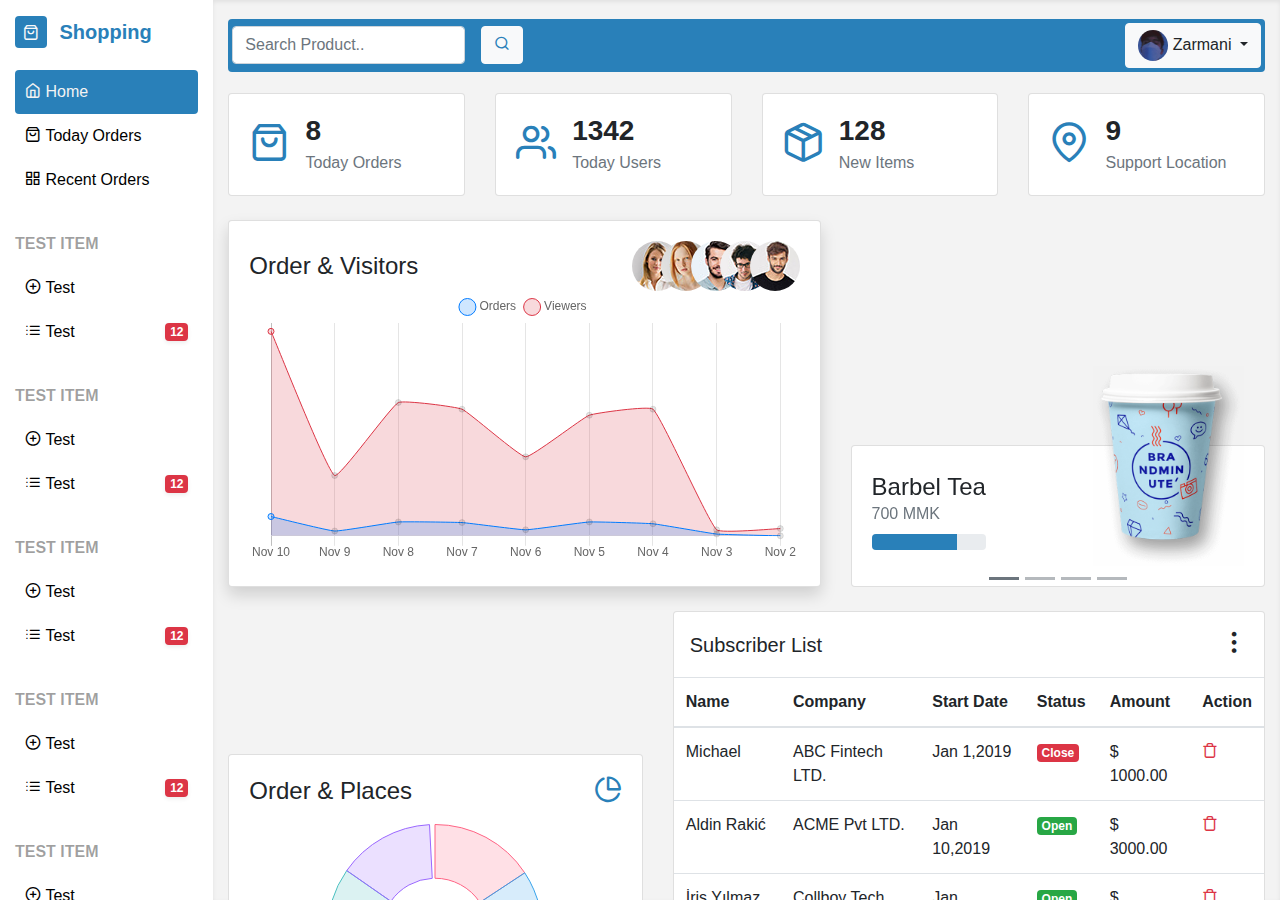
<file: index.html>
<!DOCTYPE html>
<html lang="en">
<head>
    <meta charset="UTF-8">
    <meta http-equiv="X-UA-Compatible" content="IE=edge">
    <meta name="viewport" content="width=device-width, initial-scale=1.0">
    <link rel="stylesheet" href="css/app.css">
    <link rel="stylesheet" href="vendor/feather-icons-web/feather.css">
    <link rel="stylesheet" href="css/style.css">
    <title>Admin Dashboard</title>
</head>
<body>
    <section class="main">
        <div class="container-fluid">
            <div class="row">
                <!-- Side Bar Start -->
                <div class="col-12 col-lg-3 col-xl-2 vh-100 menu">
                    <div class="d-flex justify-content-between align-items-center pt-3 mt-1 mb-4 logo">
                        <div class="">
                            <span>
                                <i class="feather-shopping-bag bg-primary text-light p-2 rounded" style="font-size: 1rem;"></i>
                            </span>
                            <span class="font-weight-bold h5 text-primary ml-2">Shopping</span>
                        </div>
                        <button class="close-icon btn btn-light d-block d-lg-none">
                            <i class="feather-x text-primary" style="font-size: 2rem;"></i>
                        </button>
                    </div>
                    <!-- Nav Menu Start -->
                    <div class="nav-menu">
                        <ul>
                            <li class="nav-menu-item ">
                                <a href="index.html" class="nav-menu-link active">
                                    <span>
                                        <i class="feather-home"></i>
                                        Home
                                    </span>
                                </a>
                            </li>
                            <li class="nav-menu-item ">
                                <a href="#" class="nav-menu-link">
                                    <span>
                                        <i class="feather-shopping-bag"></i>
                                        Today Orders
                                    </span>
                                </a>
                            </li>
                            <li class="nav-menu-item ">
                                <a href="#" class="nav-menu-link">
                                    <span>
                                        <i class="feather-grid"></i>
                                        Recent Orders
                                    </span>
                                </a>
                            </li>
                            <li class="nav-menu-spacer"></li>

                            <li class="nav-menu-title">
                                Test Item
                            </li>
                            <li class="nav-menu-item">
                                <a href="#" class="nav-menu-link">
                                    <span>
                                        <i class="feather-plus-circle"></i>
                                        Test
                                    </span>
                                </a>
                            </li>
                            <li class="nav-menu-item">
                                <a href="#" class="nav-menu-link">
                                    <span>
                                        <i class="feather-list"></i>
                                        Test
                                    </span>
                                    <span class="badge badge-danger shadow-sm">12</span>
                                </a>
                            </li>
                            <li class="nav-menu-spacer"></li>

                            <li class="nav-menu-title">
                                Test Item
                            </li>
                            <li class="nav-menu-item">
                                <a href="#" class="nav-menu-link">
                                    <span>
                                        <i class="feather-plus-circle"></i>
                                        Test
                                    </span>
                                </a>
                            </li>
                            <li class="nav-menu-item">
                                <a href="#" class="nav-menu-link">
                                    <span>
                                        <i class="feather-list"></i>
                                        Test
                                    </span>
                                    <span class="badge badge-danger shadow-sm">12</span>
                                </a>
                            </li>
                            <li class="nav-menu-spacer"></li>

                            <li class="nav-menu-title">
                                Test Item
                            </li>
                            <li class="nav-menu-item">
                                <a href="#" class="nav-menu-link">
                                    <span>
                                        <i class="feather-plus-circle"></i>
                                        Test
                                    </span>
                                </a>
                            </li>
                            <li class="nav-menu-item">
                                <a href="#" class="nav-menu-link">
                                    <span>
                                        <i class="feather-list"></i>
                                        Test
                                    </span>
                                    <span class="badge badge-danger shadow-sm">12</span>
                                </a>
                            </li>
                            <li class="nav-menu-spacer"></li>

                            <li class="nav-menu-title">
                                Test Item
                            </li>
                            <li class="nav-menu-item">
                                <a href="#" class="nav-menu-link">
                                    <span>
                                        <i class="feather-plus-circle"></i>
                                        Test
                                    </span>
                                </a>
                            </li>
                            <li class="nav-menu-item">
                                <a href="#" class="nav-menu-link">
                                    <span>
                                        <i class="feather-list"></i>
                                        Test
                                    </span>
                                    <span class="badge badge-danger shadow-sm">12</span>
                                </a>
                            </li>
                            <li class="nav-menu-spacer"></li>

                            <li class="nav-menu-title">
                                Test Item
                            </li>
                            <li class="nav-menu-item">
                                <a href="#" class="nav-menu-link">
                                    <span>
                                        <i class="feather-plus-circle"></i>
                                        Test
                                    </span>
                                </a>
                            </li>
                            <li class="nav-menu-item">
                                <a href="#" class="nav-menu-link">
                                    <span>
                                        <i class="feather-list"></i>
                                        Test
                                    </span>
                                    <span class="badge badge-danger shadow-sm">12</span>
                                </a>
                            </li>
                            <li class="nav-menu-spacer"></li>

                            <li class="nav-menu-title">
                                Manage Item
                            </li>
                            <li class="nav-menu-item">
                                <a href="add-item.html" class="nav-menu-link">
                                    <span>
                                        <i class="feather-plus-circle"></i>
                                        Add Item
                                    </span>
                                </a>
                            </li>
                            <li class="nav-menu-item">
                                <a href="item-list.html" class="nav-menu-link">
                                    <span>
                                        <i class="feather-list"></i>
                                        Item List
                                    </span>
                                    <span class="badge badge-danger shadow-sm">12</span>
                                </a>
                            </li>
                            <li class="nav-menu-spacer"></li>

                            <li class="nav-menu-title">
                                Test Item
                            </li>
                            <li class="nav-menu-item">
                                <a href="#" class="nav-menu-link">
                                    <span>
                                        <i class="feather-plus-circle"></i>
                                        Test
                                    </span>
                                </a>
                            </li>
                            <li class="nav-menu-item">
                                <a href="#" class="nav-menu-link">
                                    <span>
                                        <i class="feather-list"></i>
                                        Test
                                    </span>
                                    <span class="badge badge-danger shadow-sm">12</span>
                                </a>
                            </li>
                            <li class="nav-menu-spacer"></li>

                            <li class="nav-menu-title">
                                Test Item
                            </li>
                            <li class="nav-menu-item">
                                <a href="#" class="nav-menu-link">
                                    <span>
                                        <i class="feather-plus-circle"></i>
                                        Test
                                    </span>
                                </a>
                            </li>
                            <li class="nav-menu-item">
                                <a href="#" class="nav-menu-link">
                                    <span>
                                        <i class="feather-list"></i>
                                        Test
                                    </span>
                                    <span class="badge badge-danger shadow-sm">12</span>
                                </a>
                            </li>
                            <li class="nav-menu-spacer"></li>

                            <li class="nav-menu-title">
                                Test Item
                            </li>
                            <li class="nav-menu-item">
                                <a href="#" class="nav-menu-link">
                                    <span>
                                        <i class="feather-plus-circle"></i>
                                        Test
                                    </span>
                                </a>
                            </li>
                            <li class="nav-menu-item">
                                <a href="#" class="nav-menu-link">
                                    <span>
                                        <i class="feather-list"></i>
                                        Test
                                    </span>
                                    <span class="badge badge-danger shadow-sm">12</span>
                                </a>
                            </li>
                            <li class="nav-menu-spacer"></li> 
                        </ul>
                    </div>
                    <!-- Nav Menu End -->
                </div>
                <!-- Side Bar End -->
                <div class="col-12 col-lg-9 col-xl-10 vh-100 py-3 content">
                    <!-- Nav Bar Start -->
                    <div class="row header mb-4">
                        <div class="col-12">
                            <div class="p-1 bg-primary rounded d-flex justify-content-between align-items-center">
                                <button class="menu-icon btn btn-light d-block d-lg-none">
                                    <i class="feather-menu text-primary" style="font-size: 1rem;"></i>
                                </button>
                                <form action="" class="d-none d-md-block" method="post">
                                    <div class="form-inline">
                                        <input type="text" placeholder="Search Product.." class="form-control mr-3">
                                        <button class="btn btn-light">
                                            <i class="feather-search text-primary"></i>
                                        </button>
                                    </div>
                                </form>
                                <div class="dropdown">
                                    <button class="btn btn-light dropdown-toggle" type="button" id="dropdownMenuButton" data-toggle="dropdown" aria-haspopup="true" aria-expanded="false">
                                      <img src="img/user/zarmani.jpg" class="profile" alt="">
                                      Zarmani
                                    </button>
                                    <div class="dropdown-menu" aria-labelledby="dropdownMenuButton">
                                      <a class="dropdown-item" href="#">Action</a>
                                      <a class="dropdown-item" href="#">Another action</a>
                                      <div class="dropdown-divider"></div>
                                      <a class="dropdown-item" href="#">Log Out</a>
                                    </div>
                                  </div>
                            </div>
                        </div>
                    </div>
                    <!-- Nav Bar End -->
                    <!-- Content Start -->
                    <div class="row">
                        <div class="col-12 col-md-6 col-lg-6 col-xl-3">
                            <div class="card status-card mb-4">
                                <div class="card-body">
                                    <div class="row align-items-center">
                                        <div class="col-3">
                                            <i class="feather-shopping-bag h1 text-primary"></i>
                                        </div>
                                        <div class="col-9">
                                            <p class="mb-1 h3 font-weight-bold">
                                                <span class="counterup">13</span>
                                            </p>
                                            <p class="text-muted mb-0">Today Orders</p>
                                        </div>
                                    </div>
                                </div>
                            </div>
                        </div>
                        <div class="col-12 col-md-6 col-lg-6 col-xl-3">
                            <div class="card status-card mb-4">
                                <div class="card-body">
                                    <div class="row align-items-center">
                                        <div class="col-3">
                                            <i class="feather-users h1 text-primary"></i>
                                        </div>
                                        <div class="col-9">
                                            <p class="mb-1 h3 font-weight-bold">
                                                <span class="counterup">2034</span>
                                            </p>
                                            <p class="text-muted mb-0">Today Users</p>
                                        </div>
                                    </div>
                                </div>
                            </div>
                        </div>
                        <div class="col-12 col-md-6 col-lg-6 col-xl-3">
                            <div class="card status-card mb-4" onclick="go('item-list.html')">
                                <div class="card-body">
                                    <div class="row align-items-center">
                                        <div class="col-3">
                                            <i class="feather-package h1 text-primary"></i>
                                        </div>
                                        <div class="col-9">
                                            <p class="mb-1 h3 font-weight-bold">
                                                <span class="counterup">195</span>
                                            </p>
                                            <p class="text-muted mb-0">New Items</p>
                                        </div>
                                    </div>
                                </div>
                            </div>
                        </div>
                        <div class="col-12 col-md-6 col-lg-6 col-xl-3">
                            <div class="card status-card mb-4">
                                <div class="card-body">
                                    <div class="row align-items-center">
                                        <div class="col-3">
                                            <i class="feather-map-pin h1 text-primary"></i>
                                        </div>
                                        <div class="col-9">
                                            <p class="mb-1 h3 font-weight-bold">
                                                <span class="counterup">14</span>
                                            </p>
                                            <p class="text-muted mb-0">Support Location</p>
                                        </div>
                                    </div>
                                </div>
                            </div>
                        </div>
                    </div>
                    <div class="row align-items-end">
                        <div class="col-12 col-xl-7 mb-4">
                            <div class="card shadow">
                                <div class="card-body">
                                    <div class="d-flex justify-content-between align-items-center">
                                        <h4 class="mb-0">Order & Visitors</h4>
                                        <div class="">
                                            <img src="img/user/avatar1.jpg" class="avatar-img rounded-circle" alt="">
                                            <img src="img/user/avatar2.jpg" class="avatar-img rounded-circle" alt="">
                                            <img src="img/user/avatar3.jpg" class="avatar-img rounded-circle" alt="">
                                            <img src="img/user/avatar4.jpg" class="avatar-img rounded-circle" alt="">
                                            <img src="img/user/avatar5.jpg" class="avatar-img rounded-circle" alt="">
                                        </div>
                                    </div>
                                    <canvas id="myChart" height="150"></canvas>
                                </div>
                            </div>
                        </div>
                        <div class="col-12 col-md-6 col-xl-5 mb-4">
                            <div class="card card-carousel-container">
                                <div class="card-body">
                                    <div id="carouselExampleIndicators" class="carousel card-carousel slide" data-ride="carousel">
                                        <ol class="carousel-indicators" style="bottom: -40px">
                                          <li data-target="#carouselExampleIndicators" data-slide-to="0" class="active bg-secondary"></li>
                                          <li data-target="#carouselExampleIndicators" data-slide-to="1" class="bg-secondary"></li>
                                          <li data-target="#carouselExampleIndicators" data-slide-to="2" class="bg-secondary"></li>
                                          <li data-target="#carouselExampleIndicators" data-slide-to="3" class="bg-secondary"></li>
                                        </ol>
                                        <div class="carousel-inner">
                                          <div class="carousel-item active">
                                            <div class="card-item">
                                                <div class="d-flex justify-content-between align-items-end">
                                                    <div class="">
                                                        <h4 class="mb-0">Barbel Tea</h4>
                                                        <p class="text-muted mb-2">700 MMK</p>
                                                        <div class="progress mb-3">
                                                          <div class="progress-bar" role="progressbar" style="width: 75%" aria-valuenow="75" aria-valuemin="0" aria-valuemax="100"></div>
                                                        </div>
                                                    </div>
                                                    <img src="img/items/item1.png" class="card-item-img" alt="">
                                                </div>
                                            </div>
                                          </div>
                                          <div class="carousel-item">
                                            <div class="card-item">
                                                <div class="d-flex justify-content-between align-items-end">
                                                    <div class="">
                                                        <h4 class="mb-0">USB Stick</h4>
                                                        <p class="text-muted mb-2">7000 MMK</p>
                                                        <div class="progress">
                                                          <div class="progress-bar" role="progressbar" style="width: 25%" aria-valuenow="75" aria-valuemin="0" aria-valuemax="100"></div>
                                                        </div>
                                                    </div>
                                                    <img src="img/items/item2.png" class="card-item-img" alt="">
                                                </div>
                                            </div>
                                          </div>
                                          <div class="carousel-item">
                                            <div class="card-item">
                                                <div class="d-flex justify-content-between align-items-end">
                                                    <div class="">
                                                        <h4 class="mb-0">Book</h4>
                                                        <p class="text-muted mb-2">1700 MMK</p>
                                                        <div class="progress">
                                                          <div class="progress-bar" role="progressbar" style="width: 50%" aria-valuenow="75" aria-valuemin="0" aria-valuemax="100"></div>
                                                        </div>
                                                    </div>
                                                    <img src="img/items/item3.png" class="card-item-img" alt="">
                                                </div>
                                            </div>
                                          </div>
                                          <div class="carousel-item">
                                            <div class="card-item">
                                                <div class="d-flex justify-content-between align-items-end">
                                                    <div class="">
                                                        <h4 class="mb-0">Name Card</h4>
                                                        <p class="text-muted mb-2">500 MMK</p>
                                                        <div class="progress">
                                                          <div class="progress-bar" role="progressbar" style="width: 25%" aria-valuenow="75" aria-valuemin="0" aria-valuemax="100"></div>
                                                        </div>
                                                    </div>
                                                    <img src="img/items/item4.png" class="card-item-img" alt="">
                                                </div>
                                            </div>
                                          </div>
                                        </div>
                                      </div>
                                </div>
                            </div>
                        </div>
                        <div class="col-12 col-md-6 col-xl-5">
                            <div class="card mb-4">
                                <div class="card-body">
                                    <div class="d-flex justify-content-between align-items-center mb-3">
                                        <h4 class="mb-0">Order & Places</h4>
                                        <div class="">
                                            <i class="feather-pie-chart h3 text-primary cursor" data-toggle="tooltip" data-placement="top" title="Places"></i>
                                        </div>
                                    </div>
                                    <canvas id="dougnut" height="200"></canvas>
                                </div>
                            </div>
                        </div>
                        <div class="col-12 col-xl-7">
                            <div class="card mb-4 overflow-hidden">
                                <div class="d-flex justify-content-between align-items-center p-3">
                                    <h5 class="mb-0">Subscriber List</h5>
                                    <div class="">
                                        <i class="feather-more-vertical h3 text-black cursor"></i>
                                    </div>
                                </div>
                                <div>
                                    <table class="table sub-table table-hover mb-0">
                                        <thead>
                                           <tr>
                                              <th>Name</th>
                                              <th>Company</th>
                                              <th>Start Date</th>
                                              <th>Status</th>
                                              <th>Amount</th>
                                              <th>Action</th>
                                           </tr>
                                        </thead>
                                        <tbody>
                                           <tr>
                                              <td>Michael</td>
                                              <td>ABC Fintech LTD.</td>
                                              <td>Jan 1,2019</td>
                                              <td><span class="badge badge-danger">Close</span></td>
                                              <td>$ 1000.00</td>
                                              <td class="center-align"><a href="#"><i class="feather-trash text-danger"></i></a></td>
                                           </tr>
                                           <tr>
                                              <td>Aldin Rakić</td>
                                              <td>ACME Pvt LTD.</td>
                                              <td>Jan 10,2019</td>
                                              <td><span class="badge badge-success">Open</span></td>
                                              <td>$ 3000.00</td>
                                              <td class="center-align"><a href="#"><i class="feather-trash text-danger"></i></a></td>
                                           </tr>
                                           <tr>
                                              <td>İris Yılmaz</td>
                                              <td>Collboy Tech LTD.</td>
                                              <td>Jan 12,2019</td>
                                              <td><span class="badge badge-success">Open</span></td>
                                              <td>$ 2000.00</td>
                                              <td class="center-align"><a href="#"><i class="feather-trash text-danger"></i></a></td>
                                           </tr>
                                           <tr>
                                              <td>Lidia Livescu</td>
                                              <td>My Fintech LTD.</td>
                                              <td>Jan 14,2019</td>
                                              <td><span class="badge badge-danger">Close</span></td>
                                              <td>$ 1100.00</td>
                                              <td class="center-align"><a href="#"><i class="feather-trash text-danger"></i></a></td>
                                           </tr>
                                           <tr>
                                              <td>Livescu</td>
                                              <td>My Brazee LTD.</td>
                                              <td>Jan 14,2019</td>
                                              <td><span class="badge badge-danger">Close</span></td>
                                              <td>$ 1400.00</td>
                                              <td class="center-align"><a href="#"><i class="feather-trash text-danger"></i></a></td>
                                           </tr>
                                        </tbody>
                                     </table>
                                </div>
                            </div>
                        </div>
                    </div>
                    <!-- Content End -->
                </div>
            </div>
        </div>
    </section>
    
    <script src="vendor/JQuery/jquery-3.3.1.min.js"></script>
    <script src="vendor/chart_js/chart.min.js"></script>
    <script src="vendor/popper/popper.min.js"></script>
    <script src="vendor/bootstrap-4.5.3/js/bootstrap.bundle.min.js"></script>
    <script src="vendor/waypoint/lib/jquery.waypoints.min.js"></script>
    <script src="vendor/counter_up/counterup.min.js"></script>
    <script src="js/dashboard.js"></script>
    <script src="js/app.js"></script>
</body>
</html>
</file>
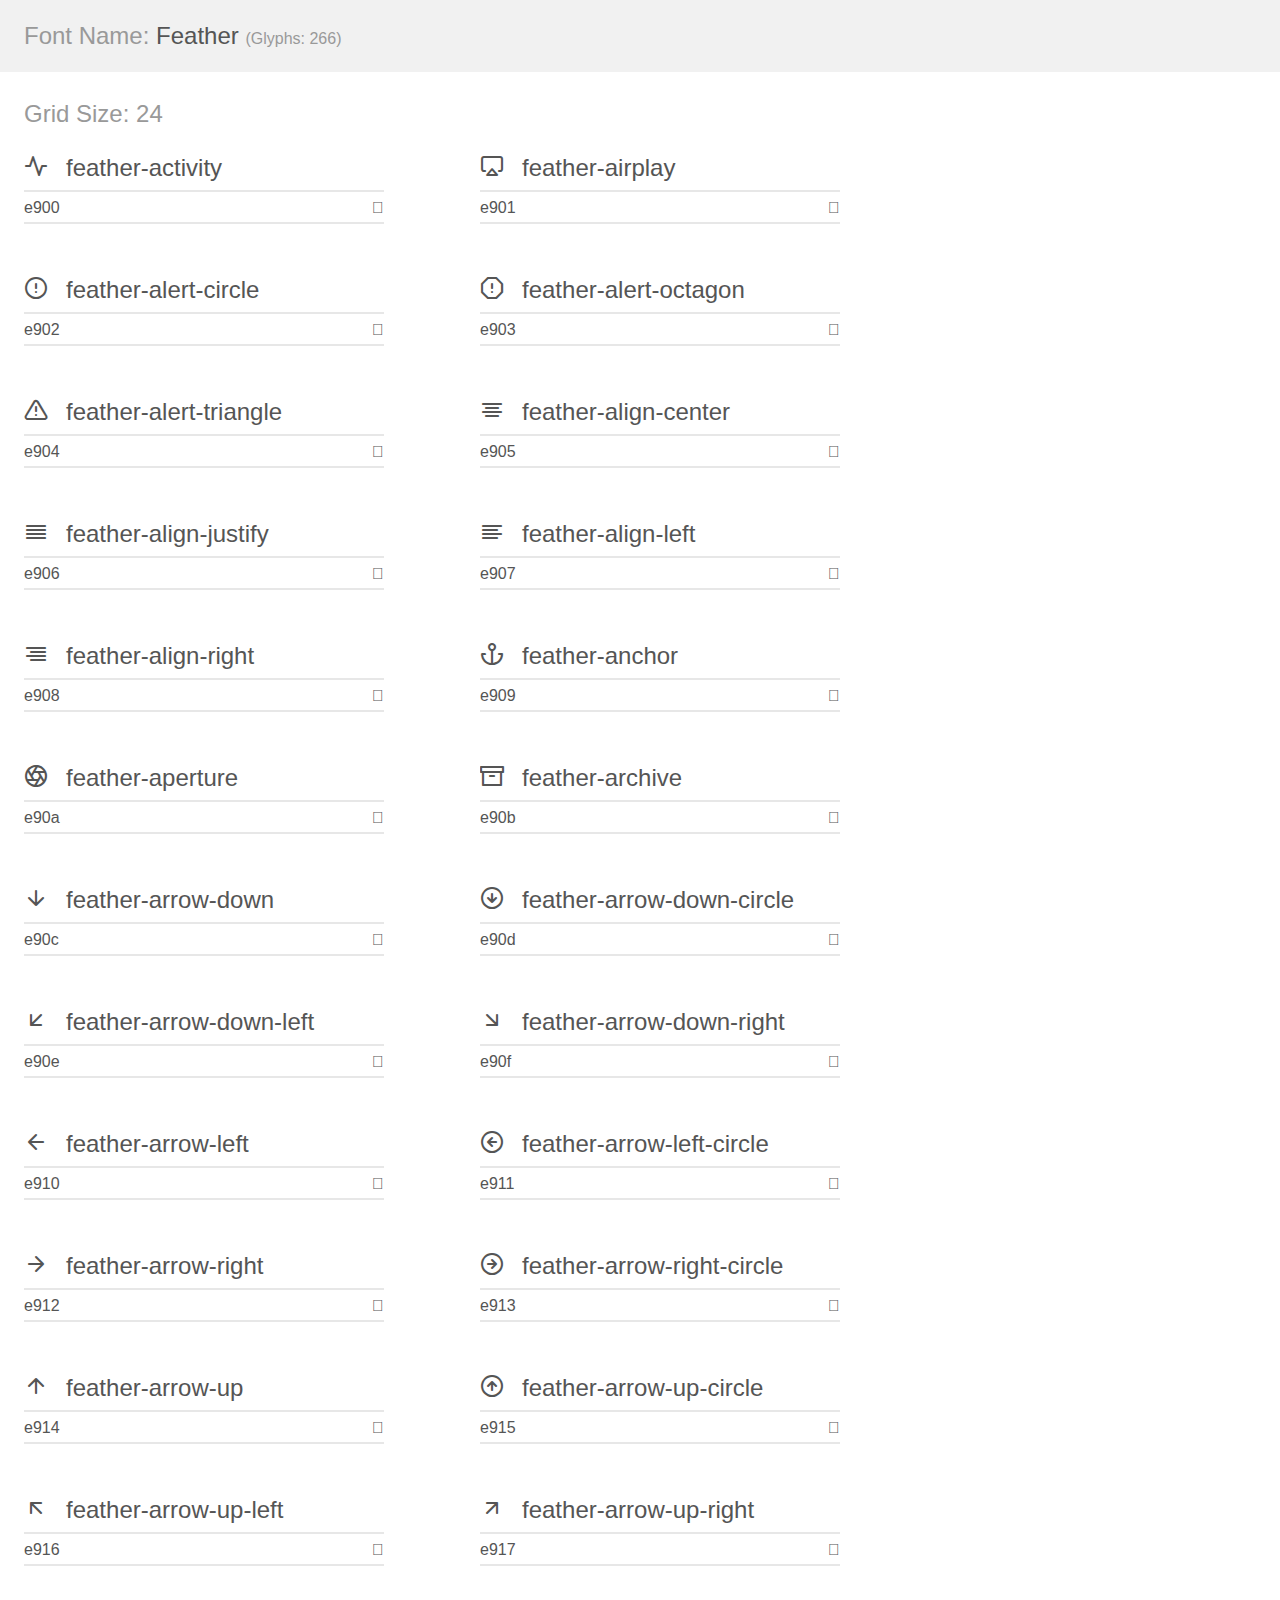
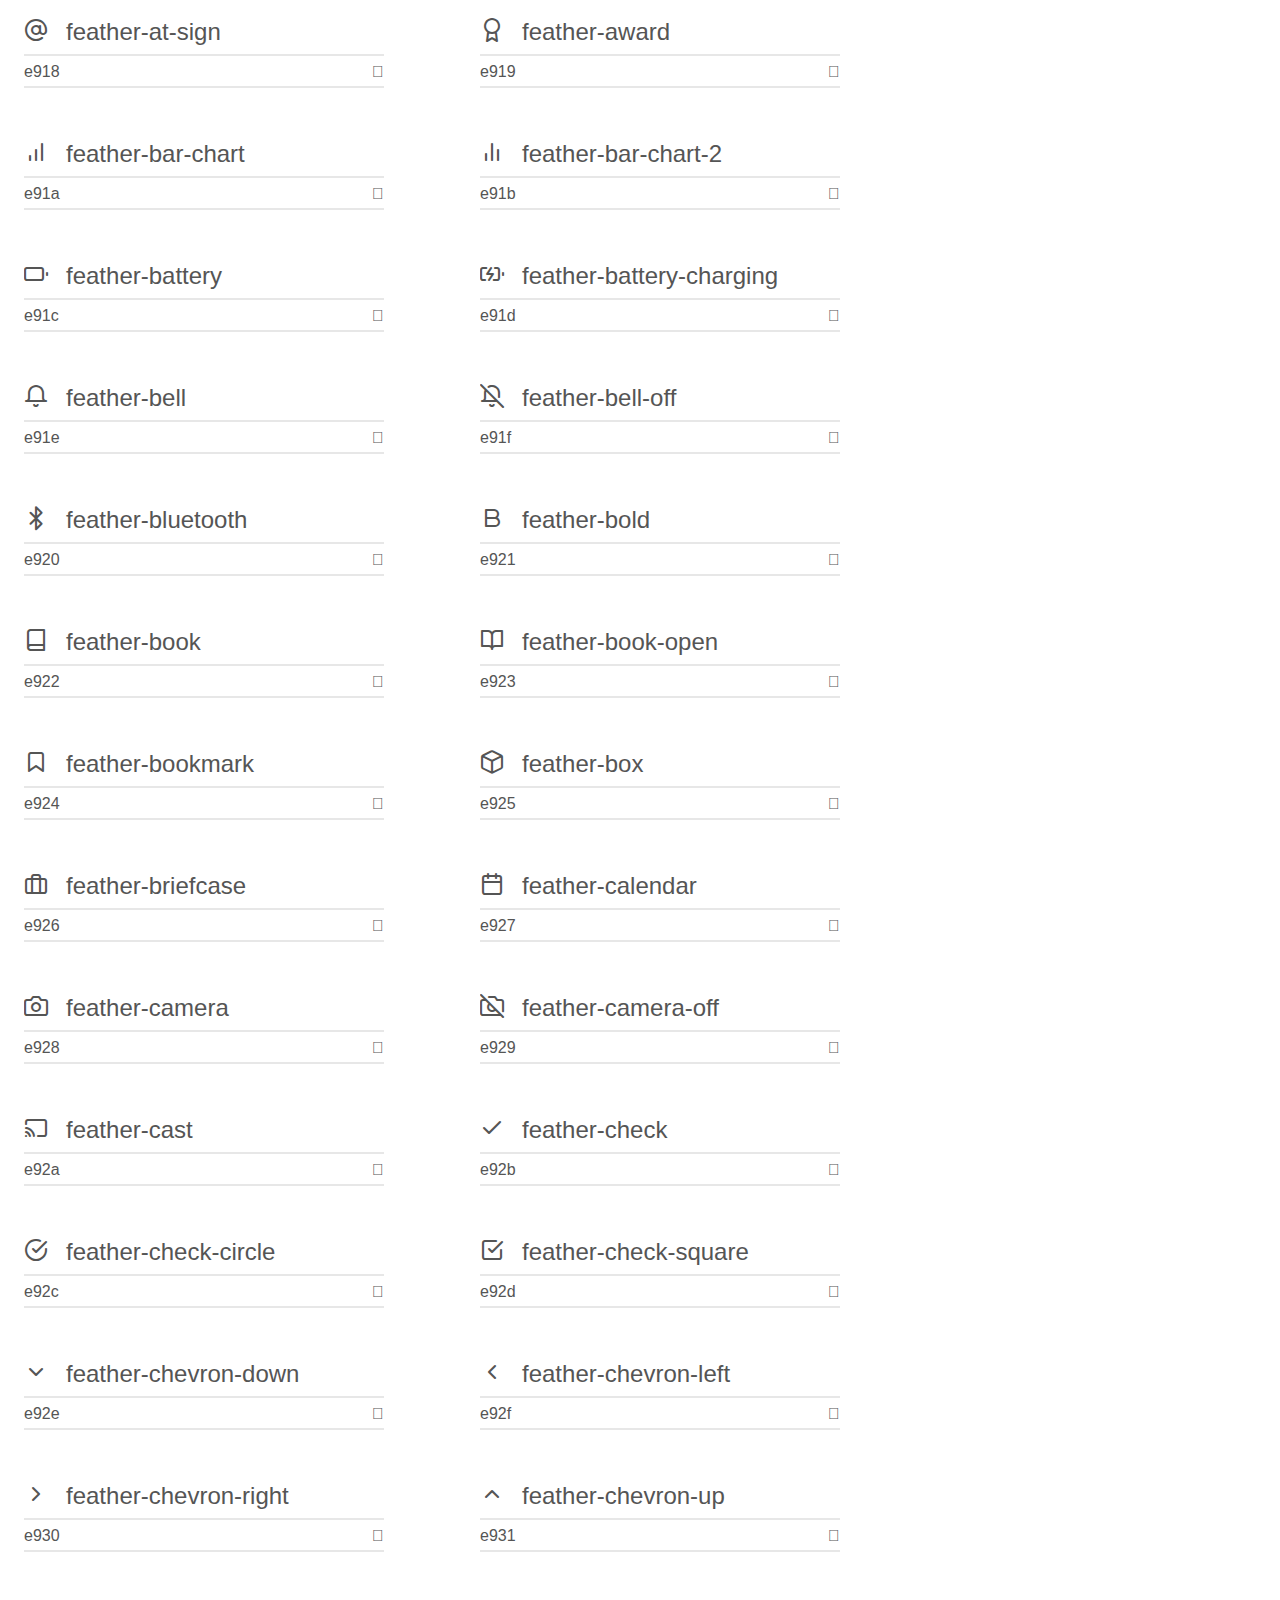
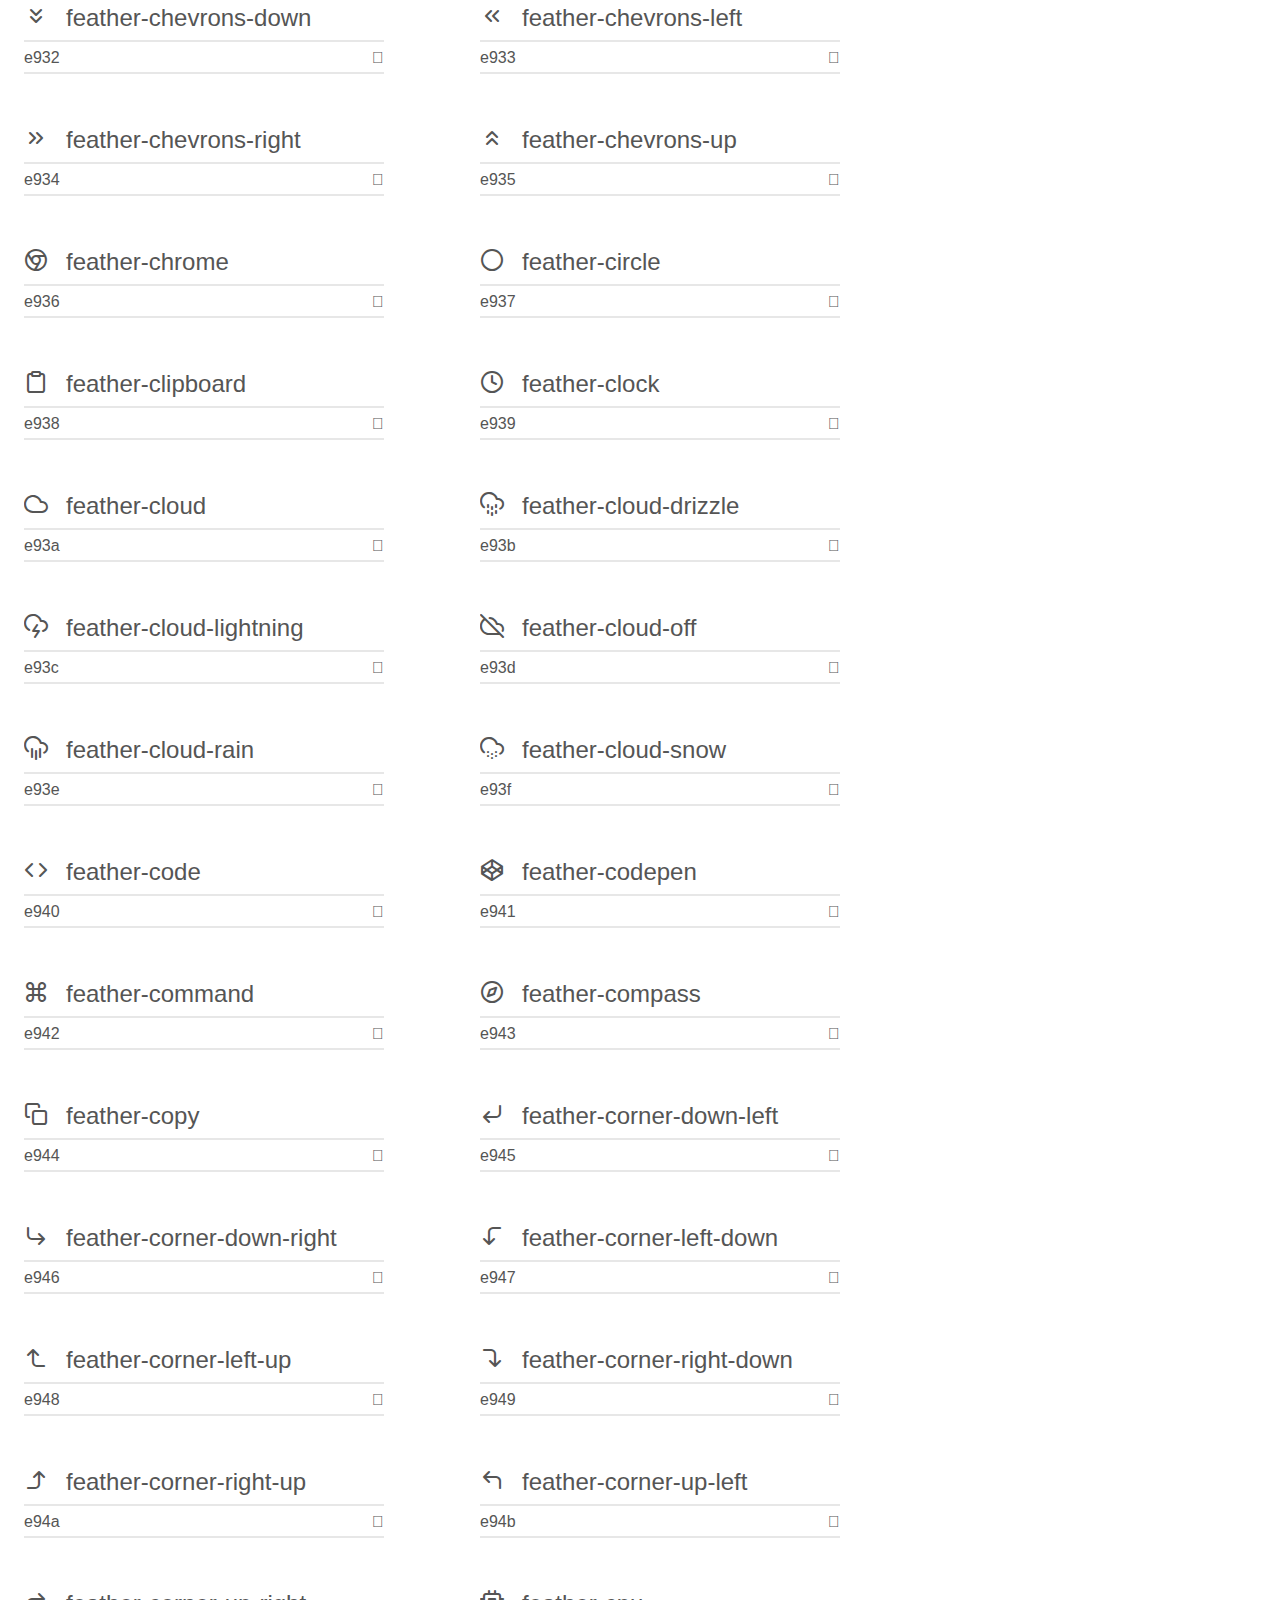
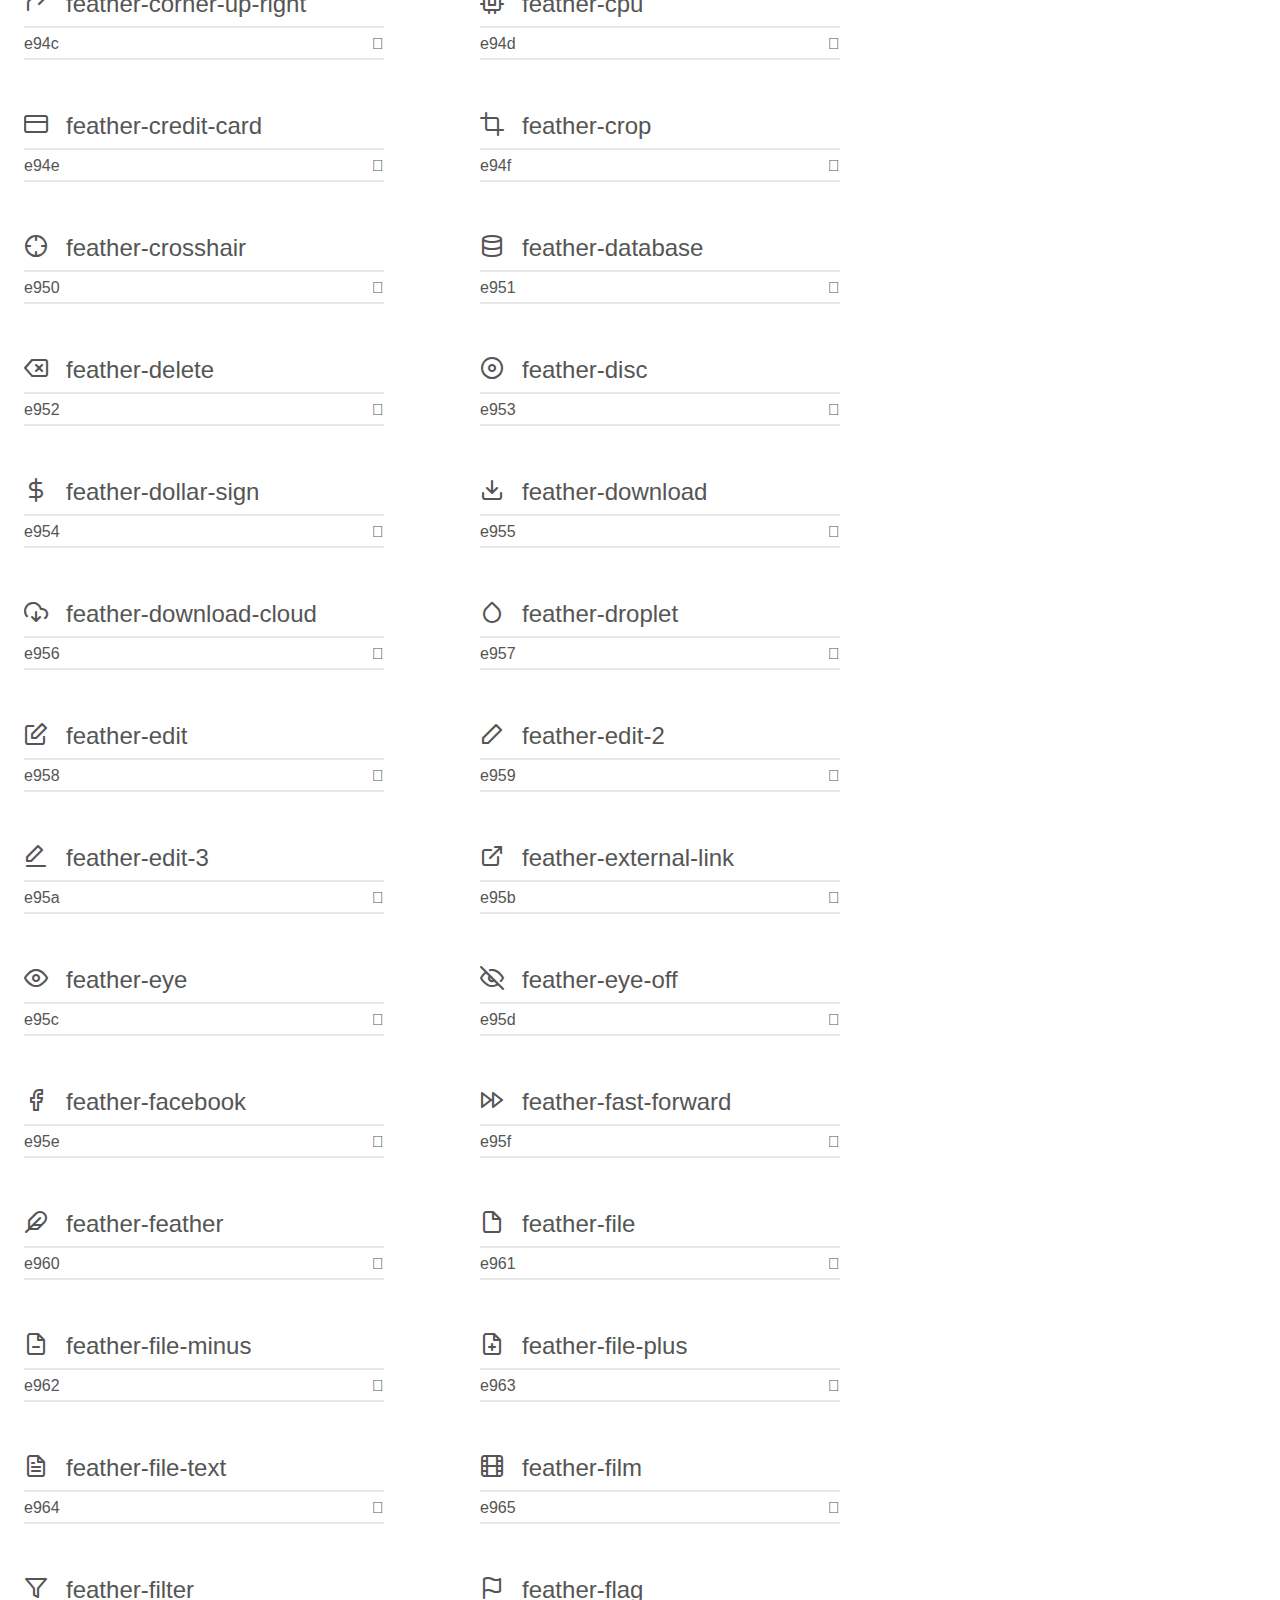
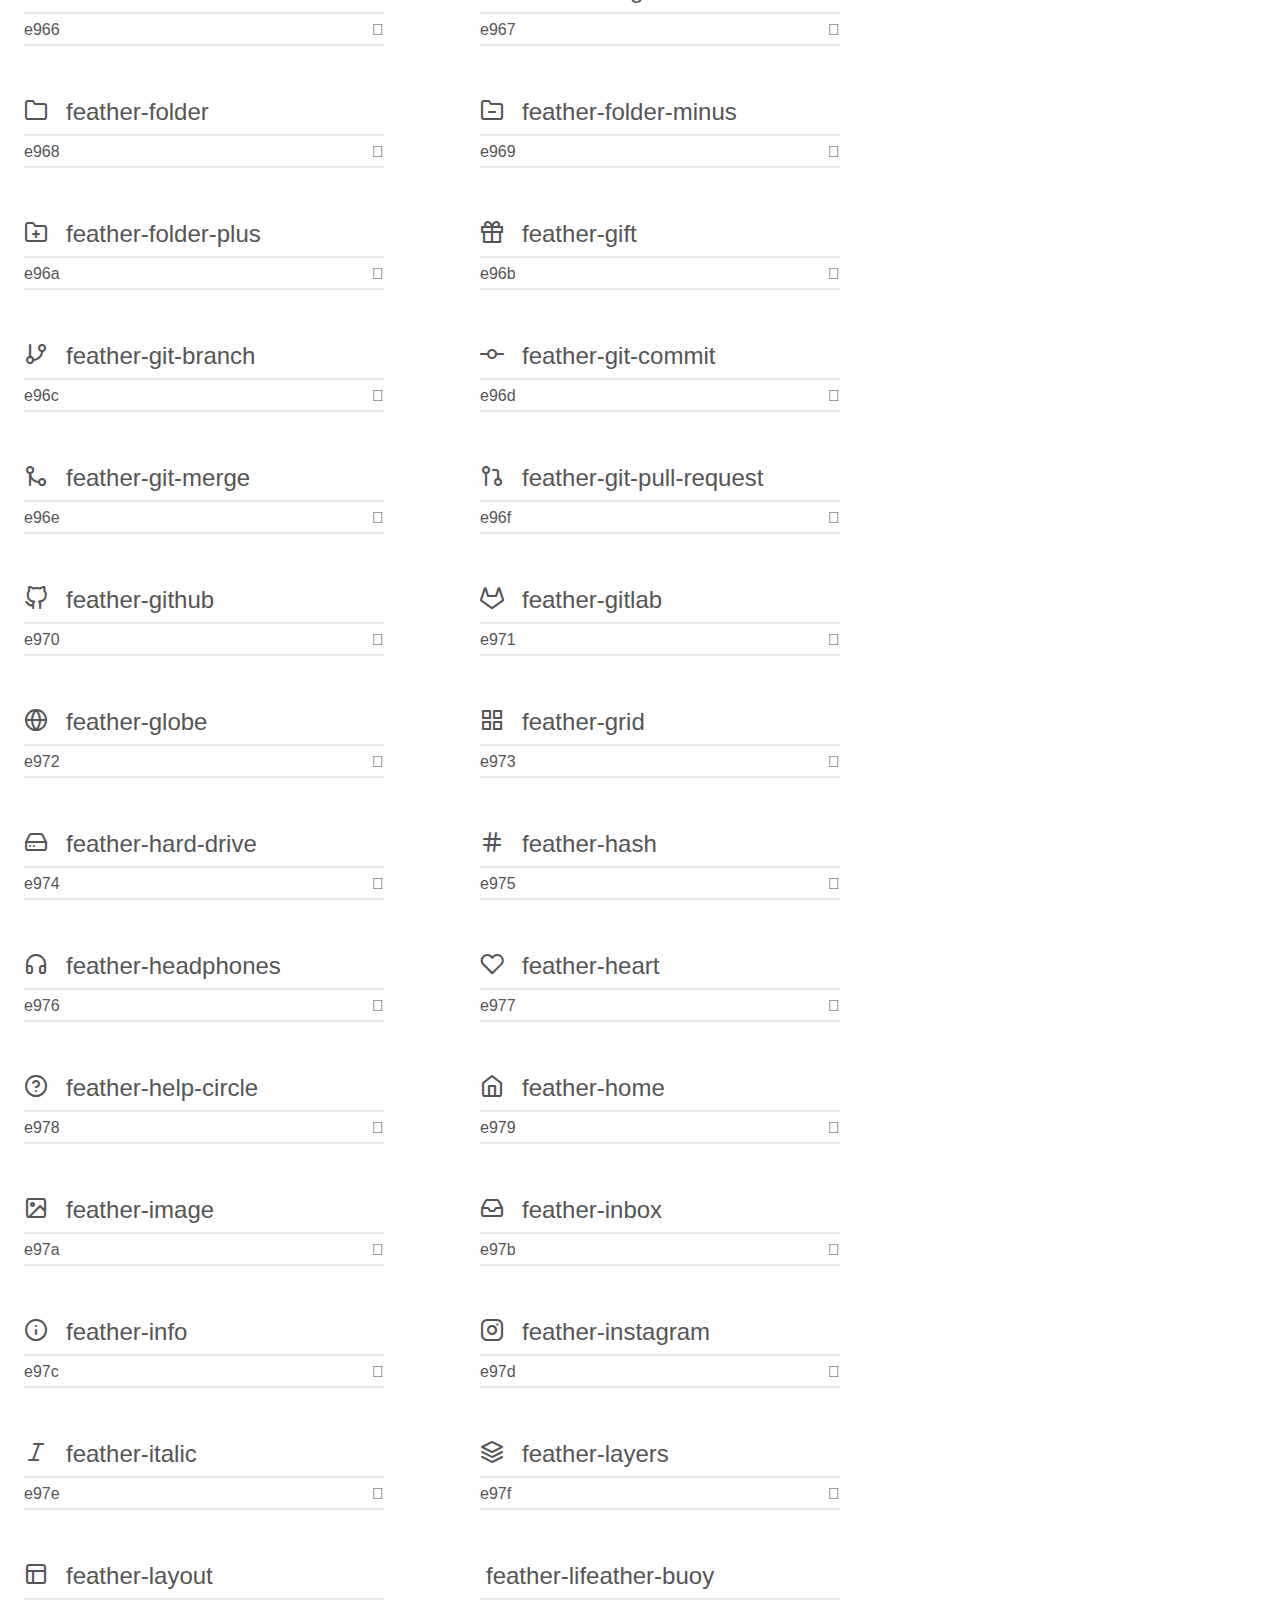
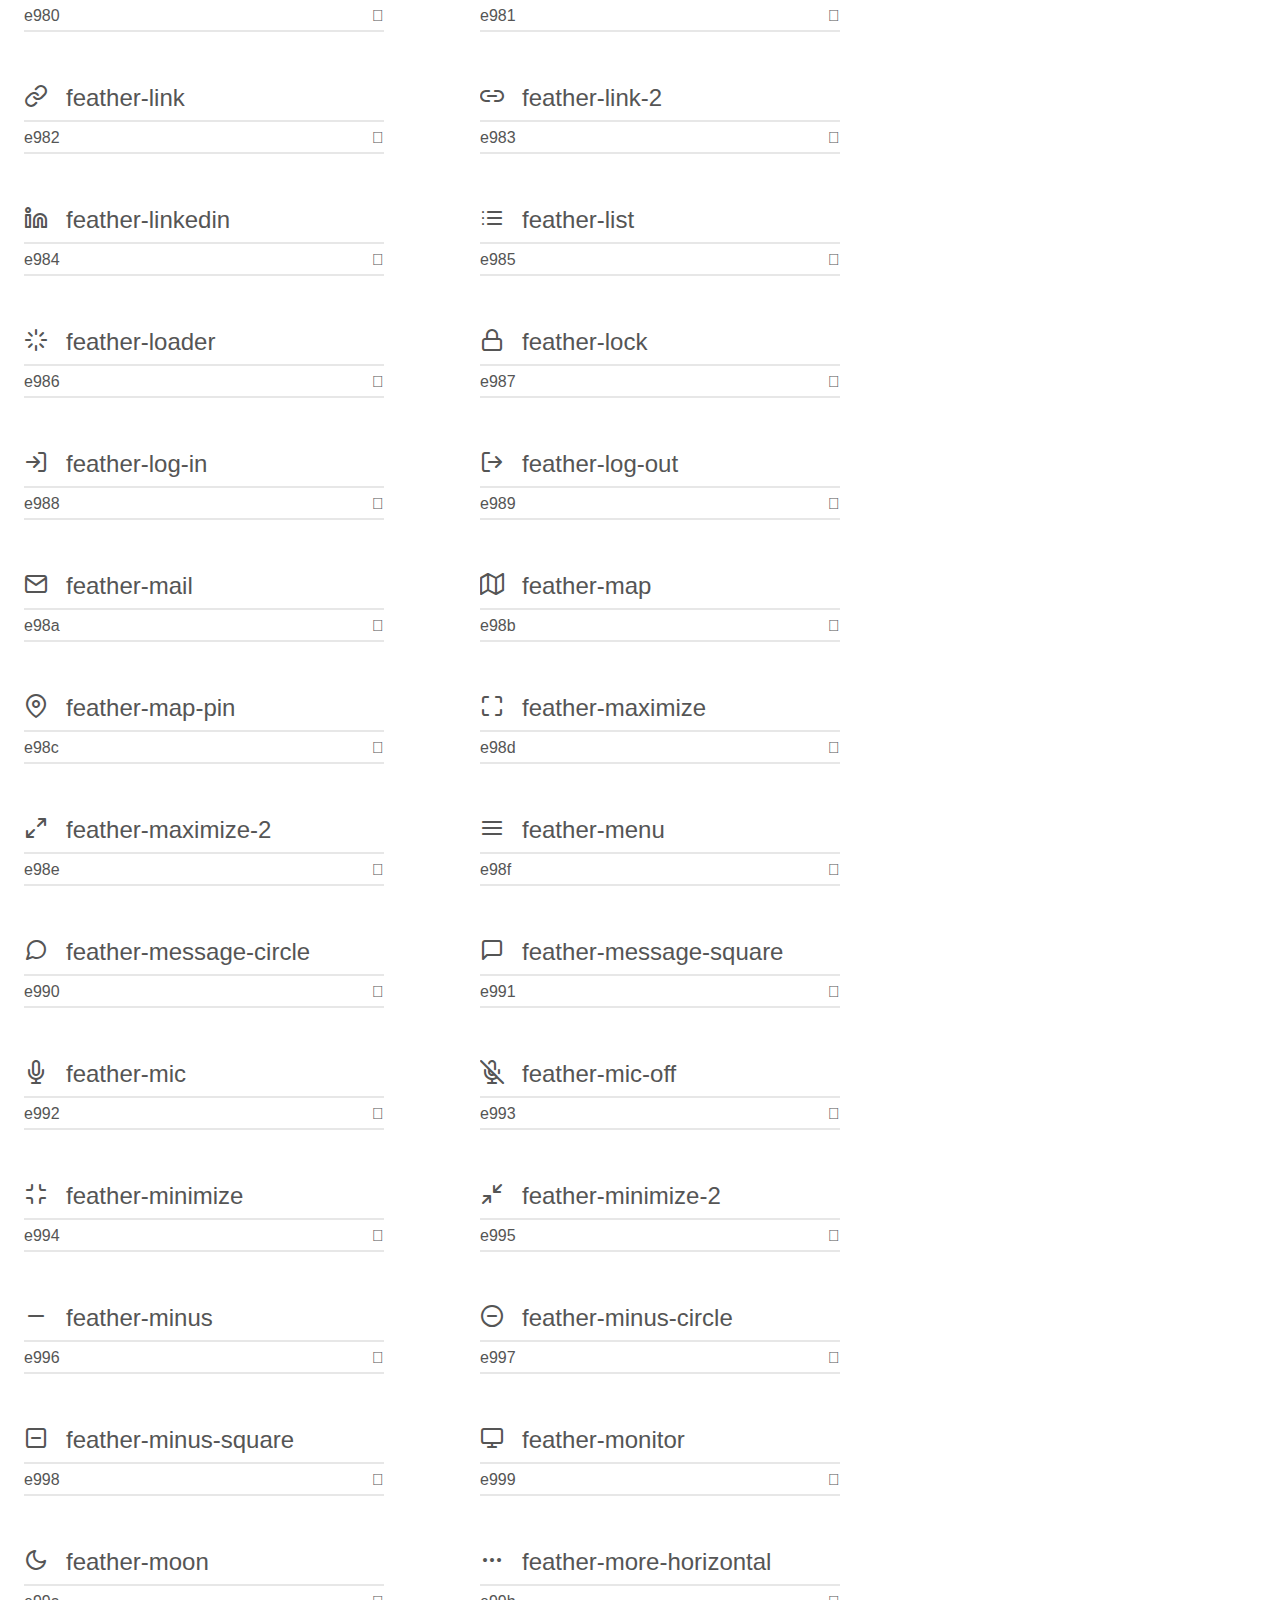
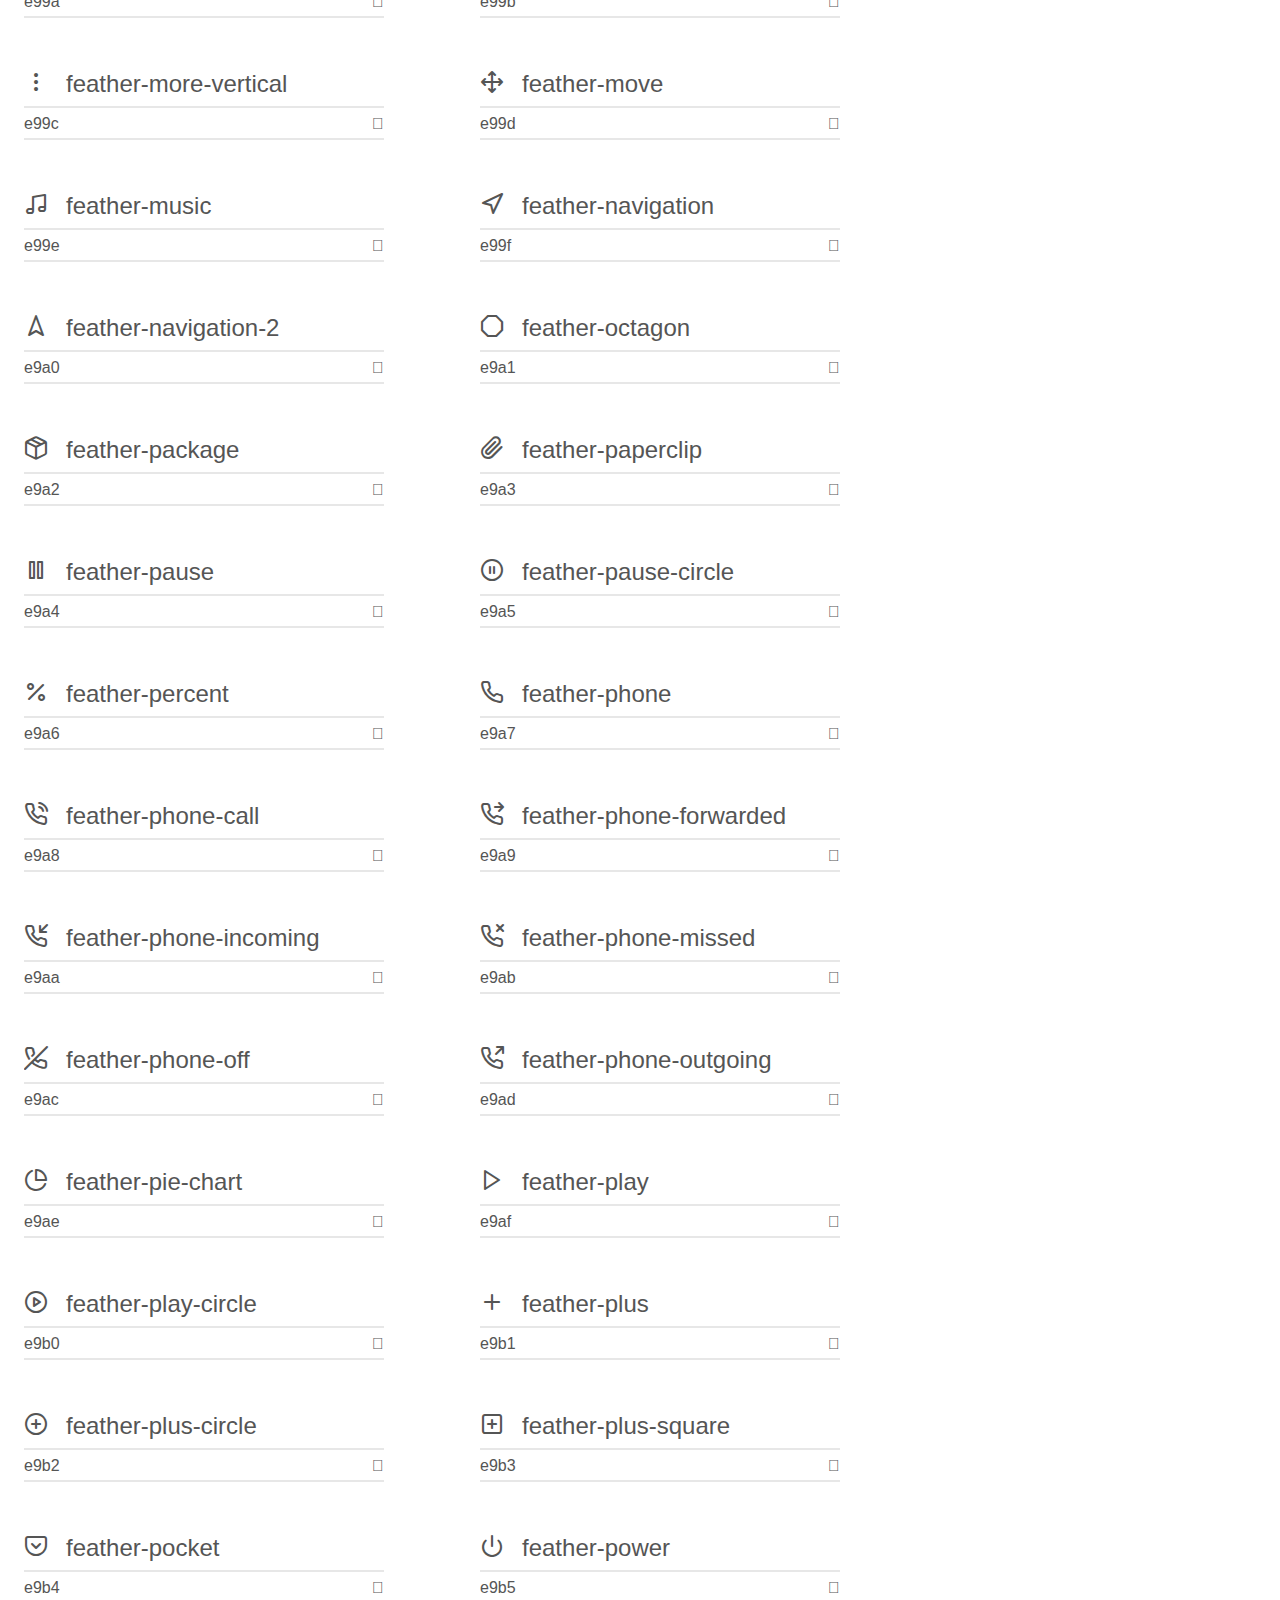
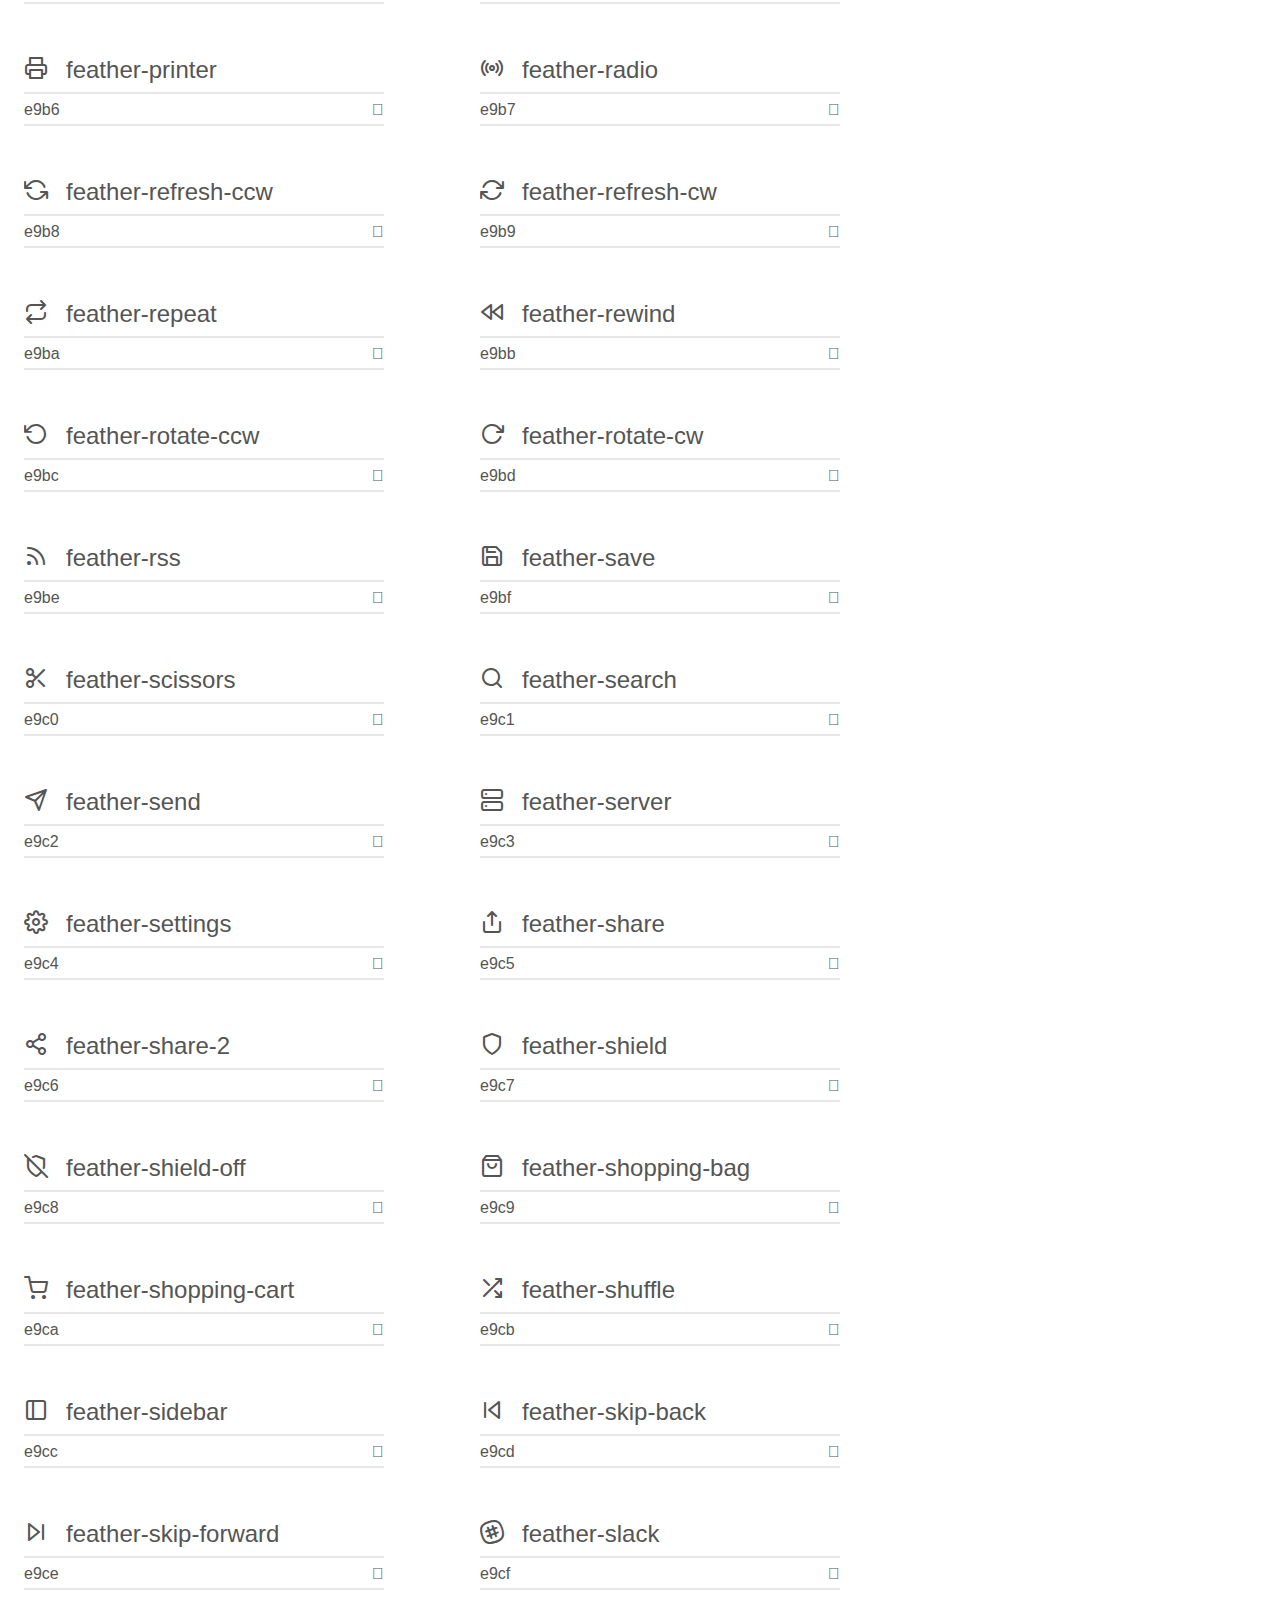
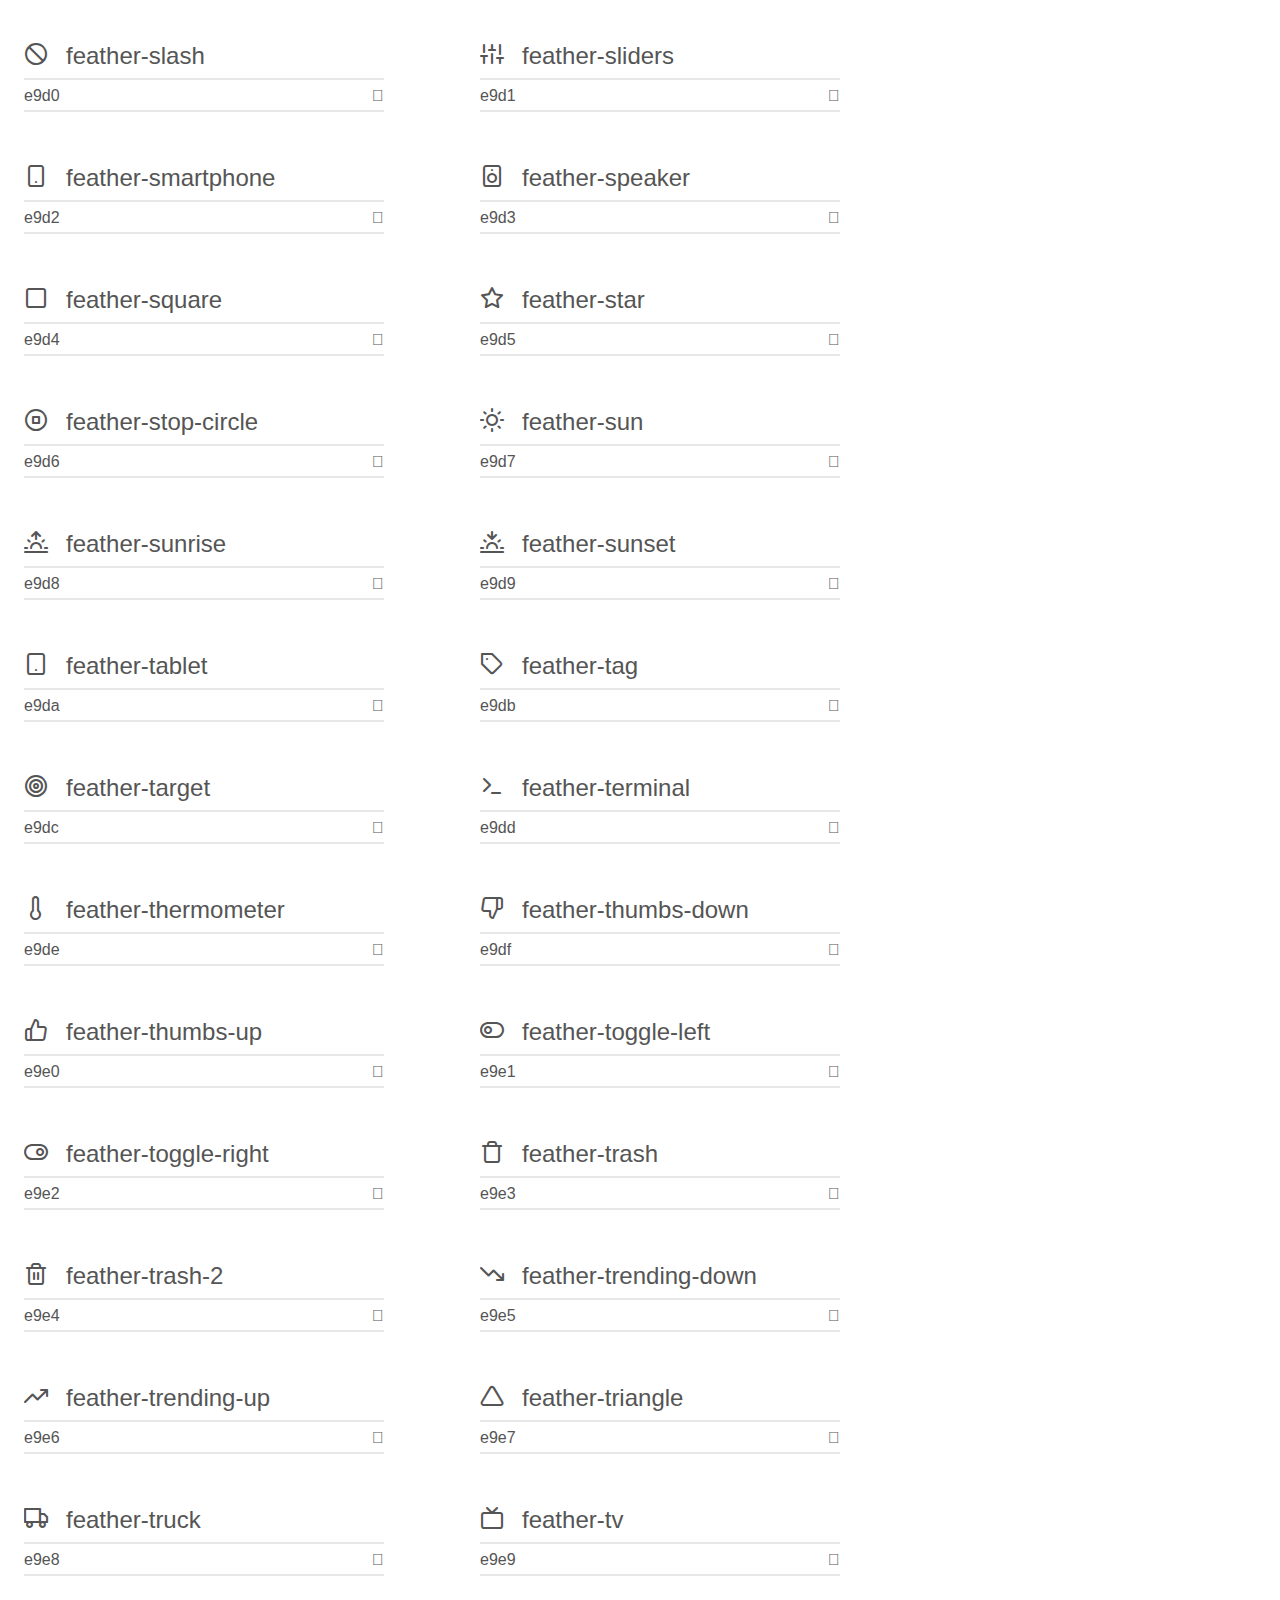
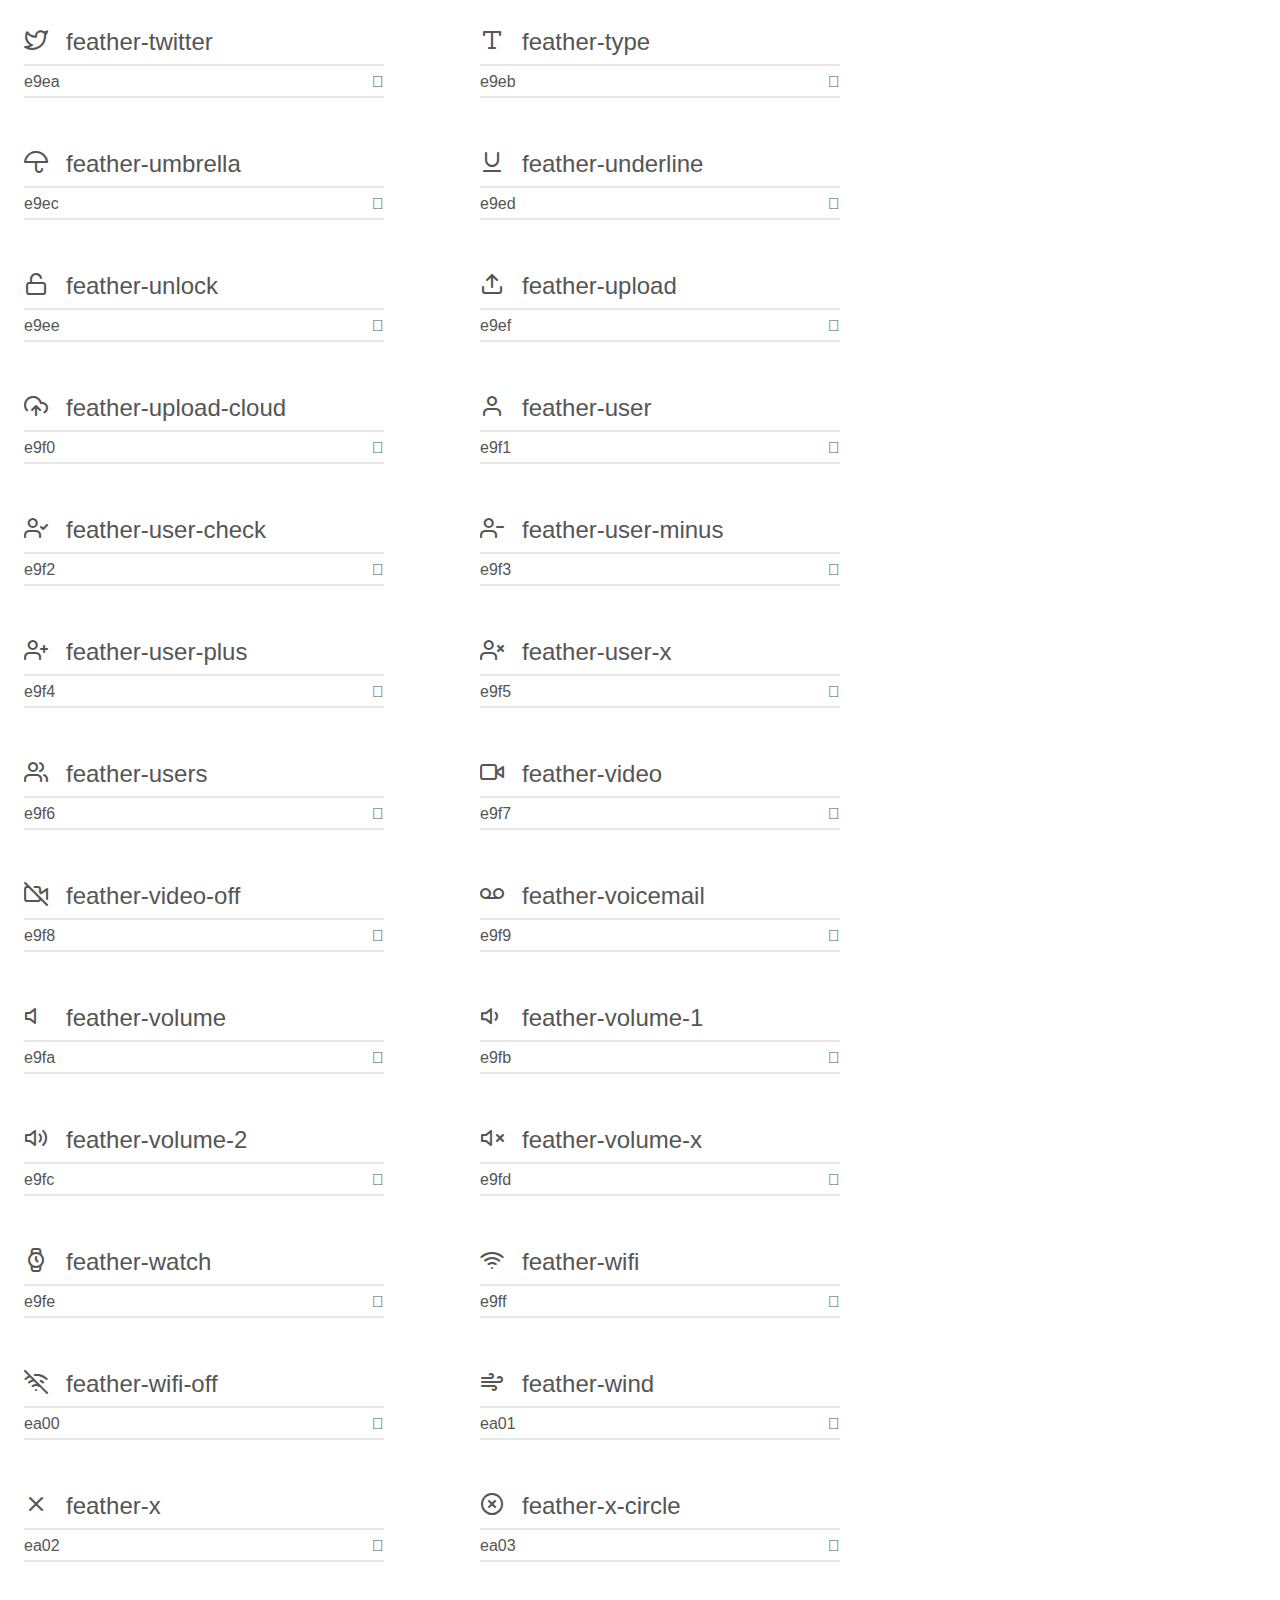
<file: vendor/feather-icons-web/index.html>
<!doctype html>
<html>
<head>
    <meta charset="utf-8">
    <title>IcoMoon Demo</title>
    <meta name="description" content="An Icon Font Generated By IcoMoon.io">
    <meta name="viewport" content="width=device-width, initial-scale=1">
    <link rel="stylesheet" href="demo.css">
    <link rel="stylesheet" href="feather.css"></head>
<body>
    <div class="bgc1 clearfix">
        <h1 class="mhmm mvm"><span class="fgc1">Font Name:</span> Feather <small class="fgc1">(Glyphs:&nbsp;266)</small></h1>
    </div>
    <div class="clearfix mhl ptl">
        <h1 class="mvm mtn fgc1">Grid Size: 24</h1>
        <div class="glyph fs1">
            <div class="clearfix bshadow0 pbs">
                <span class="feather-activity">

                </span>
                <span class="mls"> feather-activity</span>
            </div>
            <fieldset class="fs0 size1of1 clearfix hidden-false">
                <input type="text" readonly value="e900" class="unit size1of2" />
                <input type="text" maxlength="1" readonly value="&#xe900;" class="unitRight size1of2 talign-right" />
            </fieldset>
            <div class="fs0 bshadow0 clearfix hidden-true">
                <span class="unit pvs fgc1">liga: </span>
                <input type="text" readonly value="" class="liga unitRight" />
            </div>
        </div>
        <div class="glyph fs1">
            <div class="clearfix bshadow0 pbs">
                <span class="feather-airplay">

                </span>
                <span class="mls"> feather-airplay</span>
            </div>
            <fieldset class="fs0 size1of1 clearfix hidden-false">
                <input type="text" readonly value="e901" class="unit size1of2" />
                <input type="text" maxlength="1" readonly value="&#xe901;" class="unitRight size1of2 talign-right" />
            </fieldset>
            <div class="fs0 bshadow0 clearfix hidden-true">
                <span class="unit pvs fgc1">liga: </span>
                <input type="text" readonly value="" class="liga unitRight" />
            </div>
        </div>
        <div class="glyph fs1">
            <div class="clearfix bshadow0 pbs">
                <span class="feather-alert-circle">

                </span>
                <span class="mls"> feather-alert-circle</span>
            </div>
            <fieldset class="fs0 size1of1 clearfix hidden-false">
                <input type="text" readonly value="e902" class="unit size1of2" />
                <input type="text" maxlength="1" readonly value="&#xe902;" class="unitRight size1of2 talign-right" />
            </fieldset>
            <div class="fs0 bshadow0 clearfix hidden-true">
                <span class="unit pvs fgc1">liga: </span>
                <input type="text" readonly value="" class="liga unitRight" />
            </div>
        </div>
        <div class="glyph fs1">
            <div class="clearfix bshadow0 pbs">
                <span class="feather-alert-octagon">

                </span>
                <span class="mls"> feather-alert-octagon</span>
            </div>
            <fieldset class="fs0 size1of1 clearfix hidden-false">
                <input type="text" readonly value="e903" class="unit size1of2" />
                <input type="text" maxlength="1" readonly value="&#xe903;" class="unitRight size1of2 talign-right" />
            </fieldset>
            <div class="fs0 bshadow0 clearfix hidden-true">
                <span class="unit pvs fgc1">liga: </span>
                <input type="text" readonly value="" class="liga unitRight" />
            </div>
        </div>
        <div class="glyph fs1">
            <div class="clearfix bshadow0 pbs">
                <span class="feather-alert-triangle">

                </span>
                <span class="mls"> feather-alert-triangle</span>
            </div>
            <fieldset class="fs0 size1of1 clearfix hidden-false">
                <input type="text" readonly value="e904" class="unit size1of2" />
                <input type="text" maxlength="1" readonly value="&#xe904;" class="unitRight size1of2 talign-right" />
            </fieldset>
            <div class="fs0 bshadow0 clearfix hidden-true">
                <span class="unit pvs fgc1">liga: </span>
                <input type="text" readonly value="" class="liga unitRight" />
            </div>
        </div>
        <div class="glyph fs1">
            <div class="clearfix bshadow0 pbs">
                <span class="feather-align-center">

                </span>
                <span class="mls"> feather-align-center</span>
            </div>
            <fieldset class="fs0 size1of1 clearfix hidden-false">
                <input type="text" readonly value="e905" class="unit size1of2" />
                <input type="text" maxlength="1" readonly value="&#xe905;" class="unitRight size1of2 talign-right" />
            </fieldset>
            <div class="fs0 bshadow0 clearfix hidden-true">
                <span class="unit pvs fgc1">liga: </span>
                <input type="text" readonly value="" class="liga unitRight" />
            </div>
        </div>
        <div class="glyph fs1">
            <div class="clearfix bshadow0 pbs">
                <span class="feather-align-justify">

                </span>
                <span class="mls"> feather-align-justify</span>
            </div>
            <fieldset class="fs0 size1of1 clearfix hidden-false">
                <input type="text" readonly value="e906" class="unit size1of2" />
                <input type="text" maxlength="1" readonly value="&#xe906;" class="unitRight size1of2 talign-right" />
            </fieldset>
            <div class="fs0 bshadow0 clearfix hidden-true">
                <span class="unit pvs fgc1">liga: </span>
                <input type="text" readonly value="" class="liga unitRight" />
            </div>
        </div>
        <div class="glyph fs1">
            <div class="clearfix bshadow0 pbs">
                <span class="feather-align-left">

                </span>
                <span class="mls"> feather-align-left</span>
            </div>
            <fieldset class="fs0 size1of1 clearfix hidden-false">
                <input type="text" readonly value="e907" class="unit size1of2" />
                <input type="text" maxlength="1" readonly value="&#xe907;" class="unitRight size1of2 talign-right" />
            </fieldset>
            <div class="fs0 bshadow0 clearfix hidden-true">
                <span class="unit pvs fgc1">liga: </span>
                <input type="text" readonly value="" class="liga unitRight" />
            </div>
        </div>
        <div class="glyph fs1">
            <div class="clearfix bshadow0 pbs">
                <span class="feather-align-right">

                </span>
                <span class="mls"> feather-align-right</span>
            </div>
            <fieldset class="fs0 size1of1 clearfix hidden-false">
                <input type="text" readonly value="e908" class="unit size1of2" />
                <input type="text" maxlength="1" readonly value="&#xe908;" class="unitRight size1of2 talign-right" />
            </fieldset>
            <div class="fs0 bshadow0 clearfix hidden-true">
                <span class="unit pvs fgc1">liga: </span>
                <input type="text" readonly value="" class="liga unitRight" />
            </div>
        </div>
        <div class="glyph fs1">
            <div class="clearfix bshadow0 pbs">
                <span class="feather-anchor">

                </span>
                <span class="mls"> feather-anchor</span>
            </div>
            <fieldset class="fs0 size1of1 clearfix hidden-false">
                <input type="text" readonly value="e909" class="unit size1of2" />
                <input type="text" maxlength="1" readonly value="&#xe909;" class="unitRight size1of2 talign-right" />
            </fieldset>
            <div class="fs0 bshadow0 clearfix hidden-true">
                <span class="unit pvs fgc1">liga: </span>
                <input type="text" readonly value="" class="liga unitRight" />
            </div>
        </div>
        <div class="glyph fs1">
            <div class="clearfix bshadow0 pbs">
                <span class="feather-aperture">

                </span>
                <span class="mls"> feather-aperture</span>
            </div>
            <fieldset class="fs0 size1of1 clearfix hidden-false">
                <input type="text" readonly value="e90a" class="unit size1of2" />
                <input type="text" maxlength="1" readonly value="&#xe90a;" class="unitRight size1of2 talign-right" />
            </fieldset>
            <div class="fs0 bshadow0 clearfix hidden-true">
                <span class="unit pvs fgc1">liga: </span>
                <input type="text" readonly value="" class="liga unitRight" />
            </div>
        </div>
        <div class="glyph fs1">
            <div class="clearfix bshadow0 pbs">
                <span class="feather-archive">

                </span>
                <span class="mls"> feather-archive</span>
            </div>
            <fieldset class="fs0 size1of1 clearfix hidden-false">
                <input type="text" readonly value="e90b" class="unit size1of2" />
                <input type="text" maxlength="1" readonly value="&#xe90b;" class="unitRight size1of2 talign-right" />
            </fieldset>
            <div class="fs0 bshadow0 clearfix hidden-true">
                <span class="unit pvs fgc1">liga: </span>
                <input type="text" readonly value="" class="liga unitRight" />
            </div>
        </div>
        <div class="glyph fs1">
            <div class="clearfix bshadow0 pbs">
                <span class="feather-arrow-down">

                </span>
                <span class="mls"> feather-arrow-down</span>
            </div>
            <fieldset class="fs0 size1of1 clearfix hidden-false">
                <input type="text" readonly value="e90c" class="unit size1of2" />
                <input type="text" maxlength="1" readonly value="&#xe90c;" class="unitRight size1of2 talign-right" />
            </fieldset>
            <div class="fs0 bshadow0 clearfix hidden-true">
                <span class="unit pvs fgc1">liga: </span>
                <input type="text" readonly value="" class="liga unitRight" />
            </div>
        </div>
        <div class="glyph fs1">
            <div class="clearfix bshadow0 pbs">
                <span class="feather-arrow-down-circle">

                </span>
                <span class="mls"> feather-arrow-down-circle</span>
            </div>
            <fieldset class="fs0 size1of1 clearfix hidden-false">
                <input type="text" readonly value="e90d" class="unit size1of2" />
                <input type="text" maxlength="1" readonly value="&#xe90d;" class="unitRight size1of2 talign-right" />
            </fieldset>
            <div class="fs0 bshadow0 clearfix hidden-true">
                <span class="unit pvs fgc1">liga: </span>
                <input type="text" readonly value="" class="liga unitRight" />
            </div>
        </div>
        <div class="glyph fs1">
            <div class="clearfix bshadow0 pbs">
                <span class="feather-arrow-down-left">

                </span>
                <span class="mls"> feather-arrow-down-left</span>
            </div>
            <fieldset class="fs0 size1of1 clearfix hidden-false">
                <input type="text" readonly value="e90e" class="unit size1of2" />
                <input type="text" maxlength="1" readonly value="&#xe90e;" class="unitRight size1of2 talign-right" />
            </fieldset>
            <div class="fs0 bshadow0 clearfix hidden-true">
                <span class="unit pvs fgc1">liga: </span>
                <input type="text" readonly value="" class="liga unitRight" />
            </div>
        </div>
        <div class="glyph fs1">
            <div class="clearfix bshadow0 pbs">
                <span class="feather-arrow-down-right">

                </span>
                <span class="mls"> feather-arrow-down-right</span>
            </div>
            <fieldset class="fs0 size1of1 clearfix hidden-false">
                <input type="text" readonly value="e90f" class="unit size1of2" />
                <input type="text" maxlength="1" readonly value="&#xe90f;" class="unitRight size1of2 talign-right" />
            </fieldset>
            <div class="fs0 bshadow0 clearfix hidden-true">
                <span class="unit pvs fgc1">liga: </span>
                <input type="text" readonly value="" class="liga unitRight" />
            </div>
        </div>
        <div class="glyph fs1">
            <div class="clearfix bshadow0 pbs">
                <span class="feather-arrow-left">

                </span>
                <span class="mls"> feather-arrow-left</span>
            </div>
            <fieldset class="fs0 size1of1 clearfix hidden-false">
                <input type="text" readonly value="e910" class="unit size1of2" />
                <input type="text" maxlength="1" readonly value="&#xe910;" class="unitRight size1of2 talign-right" />
            </fieldset>
            <div class="fs0 bshadow0 clearfix hidden-true">
                <span class="unit pvs fgc1">liga: </span>
                <input type="text" readonly value="" class="liga unitRight" />
            </div>
        </div>
        <div class="glyph fs1">
            <div class="clearfix bshadow0 pbs">
                <span class="feather-arrow-left-circle">

                </span>
                <span class="mls"> feather-arrow-left-circle</span>
            </div>
            <fieldset class="fs0 size1of1 clearfix hidden-false">
                <input type="text" readonly value="e911" class="unit size1of2" />
                <input type="text" maxlength="1" readonly value="&#xe911;" class="unitRight size1of2 talign-right" />
            </fieldset>
            <div class="fs0 bshadow0 clearfix hidden-true">
                <span class="unit pvs fgc1">liga: </span>
                <input type="text" readonly value="" class="liga unitRight" />
            </div>
        </div>
        <div class="glyph fs1">
            <div class="clearfix bshadow0 pbs">
                <span class="feather-arrow-right">

                </span>
                <span class="mls"> feather-arrow-right</span>
            </div>
            <fieldset class="fs0 size1of1 clearfix hidden-false">
                <input type="text" readonly value="e912" class="unit size1of2" />
                <input type="text" maxlength="1" readonly value="&#xe912;" class="unitRight size1of2 talign-right" />
            </fieldset>
            <div class="fs0 bshadow0 clearfix hidden-true">
                <span class="unit pvs fgc1">liga: </span>
                <input type="text" readonly value="" class="liga unitRight" />
            </div>
        </div>
        <div class="glyph fs1">
            <div class="clearfix bshadow0 pbs">
                <span class="feather-arrow-right-circle">

                </span>
                <span class="mls"> feather-arrow-right-circle</span>
            </div>
            <fieldset class="fs0 size1of1 clearfix hidden-false">
                <input type="text" readonly value="e913" class="unit size1of2" />
                <input type="text" maxlength="1" readonly value="&#xe913;" class="unitRight size1of2 talign-right" />
            </fieldset>
            <div class="fs0 bshadow0 clearfix hidden-true">
                <span class="unit pvs fgc1">liga: </span>
                <input type="text" readonly value="" class="liga unitRight" />
            </div>
        </div>
        <div class="glyph fs1">
            <div class="clearfix bshadow0 pbs">
                <span class="feather-arrow-up">

                </span>
                <span class="mls"> feather-arrow-up</span>
            </div>
            <fieldset class="fs0 size1of1 clearfix hidden-false">
                <input type="text" readonly value="e914" class="unit size1of2" />
                <input type="text" maxlength="1" readonly value="&#xe914;" class="unitRight size1of2 talign-right" />
            </fieldset>
            <div class="fs0 bshadow0 clearfix hidden-true">
                <span class="unit pvs fgc1">liga: </span>
                <input type="text" readonly value="" class="liga unitRight" />
            </div>
        </div>
        <div class="glyph fs1">
            <div class="clearfix bshadow0 pbs">
                <span class="feather-arrow-up-circle">

                </span>
                <span class="mls"> feather-arrow-up-circle</span>
            </div>
            <fieldset class="fs0 size1of1 clearfix hidden-false">
                <input type="text" readonly value="e915" class="unit size1of2" />
                <input type="text" maxlength="1" readonly value="&#xe915;" class="unitRight size1of2 talign-right" />
            </fieldset>
            <div class="fs0 bshadow0 clearfix hidden-true">
                <span class="unit pvs fgc1">liga: </span>
                <input type="text" readonly value="" class="liga unitRight" />
            </div>
        </div>
        <div class="glyph fs1">
            <div class="clearfix bshadow0 pbs">
                <span class="feather-arrow-up-left">

                </span>
                <span class="mls"> feather-arrow-up-left</span>
            </div>
            <fieldset class="fs0 size1of1 clearfix hidden-false">
                <input type="text" readonly value="e916" class="unit size1of2" />
                <input type="text" maxlength="1" readonly value="&#xe916;" class="unitRight size1of2 talign-right" />
            </fieldset>
            <div class="fs0 bshadow0 clearfix hidden-true">
                <span class="unit pvs fgc1">liga: </span>
                <input type="text" readonly value="" class="liga unitRight" />
            </div>
        </div>
        <div class="glyph fs1">
            <div class="clearfix bshadow0 pbs">
                <span class="feather-arrow-up-right">

                </span>
                <span class="mls"> feather-arrow-up-right</span>
            </div>
            <fieldset class="fs0 size1of1 clearfix hidden-false">
                <input type="text" readonly value="e917" class="unit size1of2" />
                <input type="text" maxlength="1" readonly value="&#xe917;" class="unitRight size1of2 talign-right" />
            </fieldset>
            <div class="fs0 bshadow0 clearfix hidden-true">
                <span class="unit pvs fgc1">liga: </span>
                <input type="text" readonly value="" class="liga unitRight" />
            </div>
        </div>
        <div class="glyph fs1">
            <div class="clearfix bshadow0 pbs">
                <span class="feather-at-sign">

                </span>
                <span class="mls"> feather-at-sign</span>
            </div>
            <fieldset class="fs0 size1of1 clearfix hidden-false">
                <input type="text" readonly value="e918" class="unit size1of2" />
                <input type="text" maxlength="1" readonly value="&#xe918;" class="unitRight size1of2 talign-right" />
            </fieldset>
            <div class="fs0 bshadow0 clearfix hidden-true">
                <span class="unit pvs fgc1">liga: </span>
                <input type="text" readonly value="" class="liga unitRight" />
            </div>
        </div>
        <div class="glyph fs1">
            <div class="clearfix bshadow0 pbs">
                <span class="feather-award">

                </span>
                <span class="mls"> feather-award</span>
            </div>
            <fieldset class="fs0 size1of1 clearfix hidden-false">
                <input type="text" readonly value="e919" class="unit size1of2" />
                <input type="text" maxlength="1" readonly value="&#xe919;" class="unitRight size1of2 talign-right" />
            </fieldset>
            <div class="fs0 bshadow0 clearfix hidden-true">
                <span class="unit pvs fgc1">liga: </span>
                <input type="text" readonly value="" class="liga unitRight" />
            </div>
        </div>
        <div class="glyph fs1">
            <div class="clearfix bshadow0 pbs">
                <span class="feather-bar-chart">

                </span>
                <span class="mls"> feather-bar-chart</span>
            </div>
            <fieldset class="fs0 size1of1 clearfix hidden-false">
                <input type="text" readonly value="e91a" class="unit size1of2" />
                <input type="text" maxlength="1" readonly value="&#xe91a;" class="unitRight size1of2 talign-right" />
            </fieldset>
            <div class="fs0 bshadow0 clearfix hidden-true">
                <span class="unit pvs fgc1">liga: </span>
                <input type="text" readonly value="" class="liga unitRight" />
            </div>
        </div>
        <div class="glyph fs1">
            <div class="clearfix bshadow0 pbs">
                <span class="feather-bar-chart-2">

                </span>
                <span class="mls"> feather-bar-chart-2</span>
            </div>
            <fieldset class="fs0 size1of1 clearfix hidden-false">
                <input type="text" readonly value="e91b" class="unit size1of2" />
                <input type="text" maxlength="1" readonly value="&#xe91b;" class="unitRight size1of2 talign-right" />
            </fieldset>
            <div class="fs0 bshadow0 clearfix hidden-true">
                <span class="unit pvs fgc1">liga: </span>
                <input type="text" readonly value="" class="liga unitRight" />
            </div>
        </div>
        <div class="glyph fs1">
            <div class="clearfix bshadow0 pbs">
                <span class="feather-battery">

                </span>
                <span class="mls"> feather-battery</span>
            </div>
            <fieldset class="fs0 size1of1 clearfix hidden-false">
                <input type="text" readonly value="e91c" class="unit size1of2" />
                <input type="text" maxlength="1" readonly value="&#xe91c;" class="unitRight size1of2 talign-right" />
            </fieldset>
            <div class="fs0 bshadow0 clearfix hidden-true">
                <span class="unit pvs fgc1">liga: </span>
                <input type="text" readonly value="" class="liga unitRight" />
            </div>
        </div>
        <div class="glyph fs1">
            <div class="clearfix bshadow0 pbs">
                <span class="feather-battery-charging">

                </span>
                <span class="mls"> feather-battery-charging</span>
            </div>
            <fieldset class="fs0 size1of1 clearfix hidden-false">
                <input type="text" readonly value="e91d" class="unit size1of2" />
                <input type="text" maxlength="1" readonly value="&#xe91d;" class="unitRight size1of2 talign-right" />
            </fieldset>
            <div class="fs0 bshadow0 clearfix hidden-true">
                <span class="unit pvs fgc1">liga: </span>
                <input type="text" readonly value="" class="liga unitRight" />
            </div>
        </div>
        <div class="glyph fs1">
            <div class="clearfix bshadow0 pbs">
                <span class="feather-bell">

                </span>
                <span class="mls"> feather-bell</span>
            </div>
            <fieldset class="fs0 size1of1 clearfix hidden-false">
                <input type="text" readonly value="e91e" class="unit size1of2" />
                <input type="text" maxlength="1" readonly value="&#xe91e;" class="unitRight size1of2 talign-right" />
            </fieldset>
            <div class="fs0 bshadow0 clearfix hidden-true">
                <span class="unit pvs fgc1">liga: </span>
                <input type="text" readonly value="" class="liga unitRight" />
            </div>
        </div>
        <div class="glyph fs1">
            <div class="clearfix bshadow0 pbs">
                <span class="feather-bell-off">

                </span>
                <span class="mls"> feather-bell-off</span>
            </div>
            <fieldset class="fs0 size1of1 clearfix hidden-false">
                <input type="text" readonly value="e91f" class="unit size1of2" />
                <input type="text" maxlength="1" readonly value="&#xe91f;" class="unitRight size1of2 talign-right" />
            </fieldset>
            <div class="fs0 bshadow0 clearfix hidden-true">
                <span class="unit pvs fgc1">liga: </span>
                <input type="text" readonly value="" class="liga unitRight" />
            </div>
        </div>
        <div class="glyph fs1">
            <div class="clearfix bshadow0 pbs">
                <span class="feather-bluetooth">

                </span>
                <span class="mls"> feather-bluetooth</span>
            </div>
            <fieldset class="fs0 size1of1 clearfix hidden-false">
                <input type="text" readonly value="e920" class="unit size1of2" />
                <input type="text" maxlength="1" readonly value="&#xe920;" class="unitRight size1of2 talign-right" />
            </fieldset>
            <div class="fs0 bshadow0 clearfix hidden-true">
                <span class="unit pvs fgc1">liga: </span>
                <input type="text" readonly value="" class="liga unitRight" />
            </div>
        </div>
        <div class="glyph fs1">
            <div class="clearfix bshadow0 pbs">
                <span class="feather-bold">

                </span>
                <span class="mls"> feather-bold</span>
            </div>
            <fieldset class="fs0 size1of1 clearfix hidden-false">
                <input type="text" readonly value="e921" class="unit size1of2" />
                <input type="text" maxlength="1" readonly value="&#xe921;" class="unitRight size1of2 talign-right" />
            </fieldset>
            <div class="fs0 bshadow0 clearfix hidden-true">
                <span class="unit pvs fgc1">liga: </span>
                <input type="text" readonly value="" class="liga unitRight" />
            </div>
        </div>
        <div class="glyph fs1">
            <div class="clearfix bshadow0 pbs">
                <span class="feather-book">

                </span>
                <span class="mls"> feather-book</span>
            </div>
            <fieldset class="fs0 size1of1 clearfix hidden-false">
                <input type="text" readonly value="e922" class="unit size1of2" />
                <input type="text" maxlength="1" readonly value="&#xe922;" class="unitRight size1of2 talign-right" />
            </fieldset>
            <div class="fs0 bshadow0 clearfix hidden-true">
                <span class="unit pvs fgc1">liga: </span>
                <input type="text" readonly value="" class="liga unitRight" />
            </div>
        </div>
        <div class="glyph fs1">
            <div class="clearfix bshadow0 pbs">
                <span class="feather-book-open">

                </span>
                <span class="mls"> feather-book-open</span>
            </div>
            <fieldset class="fs0 size1of1 clearfix hidden-false">
                <input type="text" readonly value="e923" class="unit size1of2" />
                <input type="text" maxlength="1" readonly value="&#xe923;" class="unitRight size1of2 talign-right" />
            </fieldset>
            <div class="fs0 bshadow0 clearfix hidden-true">
                <span class="unit pvs fgc1">liga: </span>
                <input type="text" readonly value="" class="liga unitRight" />
            </div>
        </div>
        <div class="glyph fs1">
            <div class="clearfix bshadow0 pbs">
                <span class="feather-bookmark">

                </span>
                <span class="mls"> feather-bookmark</span>
            </div>
            <fieldset class="fs0 size1of1 clearfix hidden-false">
                <input type="text" readonly value="e924" class="unit size1of2" />
                <input type="text" maxlength="1" readonly value="&#xe924;" class="unitRight size1of2 talign-right" />
            </fieldset>
            <div class="fs0 bshadow0 clearfix hidden-true">
                <span class="unit pvs fgc1">liga: </span>
                <input type="text" readonly value="" class="liga unitRight" />
            </div>
        </div>
        <div class="glyph fs1">
            <div class="clearfix bshadow0 pbs">
                <span class="feather-box">

                </span>
                <span class="mls"> feather-box</span>
            </div>
            <fieldset class="fs0 size1of1 clearfix hidden-false">
                <input type="text" readonly value="e925" class="unit size1of2" />
                <input type="text" maxlength="1" readonly value="&#xe925;" class="unitRight size1of2 talign-right" />
            </fieldset>
            <div class="fs0 bshadow0 clearfix hidden-true">
                <span class="unit pvs fgc1">liga: </span>
                <input type="text" readonly value="" class="liga unitRight" />
            </div>
        </div>
        <div class="glyph fs1">
            <div class="clearfix bshadow0 pbs">
                <span class="feather-briefcase">

                </span>
                <span class="mls"> feather-briefcase</span>
            </div>
            <fieldset class="fs0 size1of1 clearfix hidden-false">
                <input type="text" readonly value="e926" class="unit size1of2" />
                <input type="text" maxlength="1" readonly value="&#xe926;" class="unitRight size1of2 talign-right" />
            </fieldset>
            <div class="fs0 bshadow0 clearfix hidden-true">
                <span class="unit pvs fgc1">liga: </span>
                <input type="text" readonly value="" class="liga unitRight" />
            </div>
        </div>
        <div class="glyph fs1">
            <div class="clearfix bshadow0 pbs">
                <span class="feather-calendar">

                </span>
                <span class="mls"> feather-calendar</span>
            </div>
            <fieldset class="fs0 size1of1 clearfix hidden-false">
                <input type="text" readonly value="e927" class="unit size1of2" />
                <input type="text" maxlength="1" readonly value="&#xe927;" class="unitRight size1of2 talign-right" />
            </fieldset>
            <div class="fs0 bshadow0 clearfix hidden-true">
                <span class="unit pvs fgc1">liga: </span>
                <input type="text" readonly value="" class="liga unitRight" />
            </div>
        </div>
        <div class="glyph fs1">
            <div class="clearfix bshadow0 pbs">
                <span class="feather-camera">

                </span>
                <span class="mls"> feather-camera</span>
            </div>
            <fieldset class="fs0 size1of1 clearfix hidden-false">
                <input type="text" readonly value="e928" class="unit size1of2" />
                <input type="text" maxlength="1" readonly value="&#xe928;" class="unitRight size1of2 talign-right" />
            </fieldset>
            <div class="fs0 bshadow0 clearfix hidden-true">
                <span class="unit pvs fgc1">liga: </span>
                <input type="text" readonly value="" class="liga unitRight" />
            </div>
        </div>
        <div class="glyph fs1">
            <div class="clearfix bshadow0 pbs">
                <span class="feather-camera-off">

                </span>
                <span class="mls"> feather-camera-off</span>
            </div>
            <fieldset class="fs0 size1of1 clearfix hidden-false">
                <input type="text" readonly value="e929" class="unit size1of2" />
                <input type="text" maxlength="1" readonly value="&#xe929;" class="unitRight size1of2 talign-right" />
            </fieldset>
            <div class="fs0 bshadow0 clearfix hidden-true">
                <span class="unit pvs fgc1">liga: </span>
                <input type="text" readonly value="" class="liga unitRight" />
            </div>
        </div>
        <div class="glyph fs1">
            <div class="clearfix bshadow0 pbs">
                <span class="feather-cast">

                </span>
                <span class="mls"> feather-cast</span>
            </div>
            <fieldset class="fs0 size1of1 clearfix hidden-false">
                <input type="text" readonly value="e92a" class="unit size1of2" />
                <input type="text" maxlength="1" readonly value="&#xe92a;" class="unitRight size1of2 talign-right" />
            </fieldset>
            <div class="fs0 bshadow0 clearfix hidden-true">
                <span class="unit pvs fgc1">liga: </span>
                <input type="text" readonly value="" class="liga unitRight" />
            </div>
        </div>
        <div class="glyph fs1">
            <div class="clearfix bshadow0 pbs">
                <span class="feather-check">

                </span>
                <span class="mls"> feather-check</span>
            </div>
            <fieldset class="fs0 size1of1 clearfix hidden-false">
                <input type="text" readonly value="e92b" class="unit size1of2" />
                <input type="text" maxlength="1" readonly value="&#xe92b;" class="unitRight size1of2 talign-right" />
            </fieldset>
            <div class="fs0 bshadow0 clearfix hidden-true">
                <span class="unit pvs fgc1">liga: </span>
                <input type="text" readonly value="" class="liga unitRight" />
            </div>
        </div>
        <div class="glyph fs1">
            <div class="clearfix bshadow0 pbs">
                <span class="feather-check-circle">

                </span>
                <span class="mls"> feather-check-circle</span>
            </div>
            <fieldset class="fs0 size1of1 clearfix hidden-false">
                <input type="text" readonly value="e92c" class="unit size1of2" />
                <input type="text" maxlength="1" readonly value="&#xe92c;" class="unitRight size1of2 talign-right" />
            </fieldset>
            <div class="fs0 bshadow0 clearfix hidden-true">
                <span class="unit pvs fgc1">liga: </span>
                <input type="text" readonly value="" class="liga unitRight" />
            </div>
        </div>
        <div class="glyph fs1">
            <div class="clearfix bshadow0 pbs">
                <span class="feather-check-square">

                </span>
                <span class="mls"> feather-check-square</span>
            </div>
            <fieldset class="fs0 size1of1 clearfix hidden-false">
                <input type="text" readonly value="e92d" class="unit size1of2" />
                <input type="text" maxlength="1" readonly value="&#xe92d;" class="unitRight size1of2 talign-right" />
            </fieldset>
            <div class="fs0 bshadow0 clearfix hidden-true">
                <span class="unit pvs fgc1">liga: </span>
                <input type="text" readonly value="" class="liga unitRight" />
            </div>
        </div>
        <div class="glyph fs1">
            <div class="clearfix bshadow0 pbs">
                <span class="feather-chevron-down">

                </span>
                <span class="mls"> feather-chevron-down</span>
            </div>
            <fieldset class="fs0 size1of1 clearfix hidden-false">
                <input type="text" readonly value="e92e" class="unit size1of2" />
                <input type="text" maxlength="1" readonly value="&#xe92e;" class="unitRight size1of2 talign-right" />
            </fieldset>
            <div class="fs0 bshadow0 clearfix hidden-true">
                <span class="unit pvs fgc1">liga: </span>
                <input type="text" readonly value="" class="liga unitRight" />
            </div>
        </div>
        <div class="glyph fs1">
            <div class="clearfix bshadow0 pbs">
                <span class="feather-chevron-left">

                </span>
                <span class="mls"> feather-chevron-left</span>
            </div>
            <fieldset class="fs0 size1of1 clearfix hidden-false">
                <input type="text" readonly value="e92f" class="unit size1of2" />
                <input type="text" maxlength="1" readonly value="&#xe92f;" class="unitRight size1of2 talign-right" />
            </fieldset>
            <div class="fs0 bshadow0 clearfix hidden-true">
                <span class="unit pvs fgc1">liga: </span>
                <input type="text" readonly value="" class="liga unitRight" />
            </div>
        </div>
        <div class="glyph fs1">
            <div class="clearfix bshadow0 pbs">
                <span class="feather-chevron-right">

                </span>
                <span class="mls"> feather-chevron-right</span>
            </div>
            <fieldset class="fs0 size1of1 clearfix hidden-false">
                <input type="text" readonly value="e930" class="unit size1of2" />
                <input type="text" maxlength="1" readonly value="&#xe930;" class="unitRight size1of2 talign-right" />
            </fieldset>
            <div class="fs0 bshadow0 clearfix hidden-true">
                <span class="unit pvs fgc1">liga: </span>
                <input type="text" readonly value="" class="liga unitRight" />
            </div>
        </div>
        <div class="glyph fs1">
            <div class="clearfix bshadow0 pbs">
                <span class="feather-chevron-up">

                </span>
                <span class="mls"> feather-chevron-up</span>
            </div>
            <fieldset class="fs0 size1of1 clearfix hidden-false">
                <input type="text" readonly value="e931" class="unit size1of2" />
                <input type="text" maxlength="1" readonly value="&#xe931;" class="unitRight size1of2 talign-right" />
            </fieldset>
            <div class="fs0 bshadow0 clearfix hidden-true">
                <span class="unit pvs fgc1">liga: </span>
                <input type="text" readonly value="" class="liga unitRight" />
            </div>
        </div>
        <div class="glyph fs1">
            <div class="clearfix bshadow0 pbs">
                <span class="feather-chevrons-down">

                </span>
                <span class="mls"> feather-chevrons-down</span>
            </div>
            <fieldset class="fs0 size1of1 clearfix hidden-false">
                <input type="text" readonly value="e932" class="unit size1of2" />
                <input type="text" maxlength="1" readonly value="&#xe932;" class="unitRight size1of2 talign-right" />
            </fieldset>
            <div class="fs0 bshadow0 clearfix hidden-true">
                <span class="unit pvs fgc1">liga: </span>
                <input type="text" readonly value="" class="liga unitRight" />
            </div>
        </div>
        <div class="glyph fs1">
            <div class="clearfix bshadow0 pbs">
                <span class="feather-chevrons-left">

                </span>
                <span class="mls"> feather-chevrons-left</span>
            </div>
            <fieldset class="fs0 size1of1 clearfix hidden-false">
                <input type="text" readonly value="e933" class="unit size1of2" />
                <input type="text" maxlength="1" readonly value="&#xe933;" class="unitRight size1of2 talign-right" />
            </fieldset>
            <div class="fs0 bshadow0 clearfix hidden-true">
                <span class="unit pvs fgc1">liga: </span>
                <input type="text" readonly value="" class="liga unitRight" />
            </div>
        </div>
        <div class="glyph fs1">
            <div class="clearfix bshadow0 pbs">
                <span class="feather-chevrons-right">

                </span>
                <span class="mls"> feather-chevrons-right</span>
            </div>
            <fieldset class="fs0 size1of1 clearfix hidden-false">
                <input type="text" readonly value="e934" class="unit size1of2" />
                <input type="text" maxlength="1" readonly value="&#xe934;" class="unitRight size1of2 talign-right" />
            </fieldset>
            <div class="fs0 bshadow0 clearfix hidden-true">
                <span class="unit pvs fgc1">liga: </span>
                <input type="text" readonly value="" class="liga unitRight" />
            </div>
        </div>
        <div class="glyph fs1">
            <div class="clearfix bshadow0 pbs">
                <span class="feather-chevrons-up">

                </span>
                <span class="mls"> feather-chevrons-up</span>
            </div>
            <fieldset class="fs0 size1of1 clearfix hidden-false">
                <input type="text" readonly value="e935" class="unit size1of2" />
                <input type="text" maxlength="1" readonly value="&#xe935;" class="unitRight size1of2 talign-right" />
            </fieldset>
            <div class="fs0 bshadow0 clearfix hidden-true">
                <span class="unit pvs fgc1">liga: </span>
                <input type="text" readonly value="" class="liga unitRight" />
            </div>
        </div>
        <div class="glyph fs1">
            <div class="clearfix bshadow0 pbs">
                <span class="feather-chrome">

                </span>
                <span class="mls"> feather-chrome</span>
            </div>
            <fieldset class="fs0 size1of1 clearfix hidden-false">
                <input type="text" readonly value="e936" class="unit size1of2" />
                <input type="text" maxlength="1" readonly value="&#xe936;" class="unitRight size1of2 talign-right" />
            </fieldset>
            <div class="fs0 bshadow0 clearfix hidden-true">
                <span class="unit pvs fgc1">liga: </span>
                <input type="text" readonly value="" class="liga unitRight" />
            </div>
        </div>
        <div class="glyph fs1">
            <div class="clearfix bshadow0 pbs">
                <span class="feather-circle">

                </span>
                <span class="mls"> feather-circle</span>
            </div>
            <fieldset class="fs0 size1of1 clearfix hidden-false">
                <input type="text" readonly value="e937" class="unit size1of2" />
                <input type="text" maxlength="1" readonly value="&#xe937;" class="unitRight size1of2 talign-right" />
            </fieldset>
            <div class="fs0 bshadow0 clearfix hidden-true">
                <span class="unit pvs fgc1">liga: </span>
                <input type="text" readonly value="" class="liga unitRight" />
            </div>
        </div>
        <div class="glyph fs1">
            <div class="clearfix bshadow0 pbs">
                <span class="feather-clipboard">

                </span>
                <span class="mls"> feather-clipboard</span>
            </div>
            <fieldset class="fs0 size1of1 clearfix hidden-false">
                <input type="text" readonly value="e938" class="unit size1of2" />
                <input type="text" maxlength="1" readonly value="&#xe938;" class="unitRight size1of2 talign-right" />
            </fieldset>
            <div class="fs0 bshadow0 clearfix hidden-true">
                <span class="unit pvs fgc1">liga: </span>
                <input type="text" readonly value="" class="liga unitRight" />
            </div>
        </div>
        <div class="glyph fs1">
            <div class="clearfix bshadow0 pbs">
                <span class="feather-clock">

                </span>
                <span class="mls"> feather-clock</span>
            </div>
            <fieldset class="fs0 size1of1 clearfix hidden-false">
                <input type="text" readonly value="e939" class="unit size1of2" />
                <input type="text" maxlength="1" readonly value="&#xe939;" class="unitRight size1of2 talign-right" />
            </fieldset>
            <div class="fs0 bshadow0 clearfix hidden-true">
                <span class="unit pvs fgc1">liga: </span>
                <input type="text" readonly value="" class="liga unitRight" />
            </div>
        </div>
        <div class="glyph fs1">
            <div class="clearfix bshadow0 pbs">
                <span class="feather-cloud">

                </span>
                <span class="mls"> feather-cloud</span>
            </div>
            <fieldset class="fs0 size1of1 clearfix hidden-false">
                <input type="text" readonly value="e93a" class="unit size1of2" />
                <input type="text" maxlength="1" readonly value="&#xe93a;" class="unitRight size1of2 talign-right" />
            </fieldset>
            <div class="fs0 bshadow0 clearfix hidden-true">
                <span class="unit pvs fgc1">liga: </span>
                <input type="text" readonly value="" class="liga unitRight" />
            </div>
        </div>
        <div class="glyph fs1">
            <div class="clearfix bshadow0 pbs">
                <span class="feather-cloud-drizzle">

                </span>
                <span class="mls"> feather-cloud-drizzle</span>
            </div>
            <fieldset class="fs0 size1of1 clearfix hidden-false">
                <input type="text" readonly value="e93b" class="unit size1of2" />
                <input type="text" maxlength="1" readonly value="&#xe93b;" class="unitRight size1of2 talign-right" />
            </fieldset>
            <div class="fs0 bshadow0 clearfix hidden-true">
                <span class="unit pvs fgc1">liga: </span>
                <input type="text" readonly value="" class="liga unitRight" />
            </div>
        </div>
        <div class="glyph fs1">
            <div class="clearfix bshadow0 pbs">
                <span class="feather-cloud-lightning">

                </span>
                <span class="mls"> feather-cloud-lightning</span>
            </div>
            <fieldset class="fs0 size1of1 clearfix hidden-false">
                <input type="text" readonly value="e93c" class="unit size1of2" />
                <input type="text" maxlength="1" readonly value="&#xe93c;" class="unitRight size1of2 talign-right" />
            </fieldset>
            <div class="fs0 bshadow0 clearfix hidden-true">
                <span class="unit pvs fgc1">liga: </span>
                <input type="text" readonly value="" class="liga unitRight" />
            </div>
        </div>
        <div class="glyph fs1">
            <div class="clearfix bshadow0 pbs">
                <span class="feather-cloud-off">

                </span>
                <span class="mls"> feather-cloud-off</span>
            </div>
            <fieldset class="fs0 size1of1 clearfix hidden-false">
                <input type="text" readonly value="e93d" class="unit size1of2" />
                <input type="text" maxlength="1" readonly value="&#xe93d;" class="unitRight size1of2 talign-right" />
            </fieldset>
            <div class="fs0 bshadow0 clearfix hidden-true">
                <span class="unit pvs fgc1">liga: </span>
                <input type="text" readonly value="" class="liga unitRight" />
            </div>
        </div>
        <div class="glyph fs1">
            <div class="clearfix bshadow0 pbs">
                <span class="feather-cloud-rain">

                </span>
                <span class="mls"> feather-cloud-rain</span>
            </div>
            <fieldset class="fs0 size1of1 clearfix hidden-false">
                <input type="text" readonly value="e93e" class="unit size1of2" />
                <input type="text" maxlength="1" readonly value="&#xe93e;" class="unitRight size1of2 talign-right" />
            </fieldset>
            <div class="fs0 bshadow0 clearfix hidden-true">
                <span class="unit pvs fgc1">liga: </span>
                <input type="text" readonly value="" class="liga unitRight" />
            </div>
        </div>
        <div class="glyph fs1">
            <div class="clearfix bshadow0 pbs">
                <span class="feather-cloud-snow">

                </span>
                <span class="mls"> feather-cloud-snow</span>
            </div>
            <fieldset class="fs0 size1of1 clearfix hidden-false">
                <input type="text" readonly value="e93f" class="unit size1of2" />
                <input type="text" maxlength="1" readonly value="&#xe93f;" class="unitRight size1of2 talign-right" />
            </fieldset>
            <div class="fs0 bshadow0 clearfix hidden-true">
                <span class="unit pvs fgc1">liga: </span>
                <input type="text" readonly value="" class="liga unitRight" />
            </div>
        </div>
        <div class="glyph fs1">
            <div class="clearfix bshadow0 pbs">
                <span class="feather-code">

                </span>
                <span class="mls"> feather-code</span>
            </div>
            <fieldset class="fs0 size1of1 clearfix hidden-false">
                <input type="text" readonly value="e940" class="unit size1of2" />
                <input type="text" maxlength="1" readonly value="&#xe940;" class="unitRight size1of2 talign-right" />
            </fieldset>
            <div class="fs0 bshadow0 clearfix hidden-true">
                <span class="unit pvs fgc1">liga: </span>
                <input type="text" readonly value="" class="liga unitRight" />
            </div>
        </div>
        <div class="glyph fs1">
            <div class="clearfix bshadow0 pbs">
                <span class="feather-codepen">

                </span>
                <span class="mls"> feather-codepen</span>
            </div>
            <fieldset class="fs0 size1of1 clearfix hidden-false">
                <input type="text" readonly value="e941" class="unit size1of2" />
                <input type="text" maxlength="1" readonly value="&#xe941;" class="unitRight size1of2 talign-right" />
            </fieldset>
            <div class="fs0 bshadow0 clearfix hidden-true">
                <span class="unit pvs fgc1">liga: </span>
                <input type="text" readonly value="" class="liga unitRight" />
            </div>
        </div>
        <div class="glyph fs1">
            <div class="clearfix bshadow0 pbs">
                <span class="feather-command">

                </span>
                <span class="mls"> feather-command</span>
            </div>
            <fieldset class="fs0 size1of1 clearfix hidden-false">
                <input type="text" readonly value="e942" class="unit size1of2" />
                <input type="text" maxlength="1" readonly value="&#xe942;" class="unitRight size1of2 talign-right" />
            </fieldset>
            <div class="fs0 bshadow0 clearfix hidden-true">
                <span class="unit pvs fgc1">liga: </span>
                <input type="text" readonly value="" class="liga unitRight" />
            </div>
        </div>
        <div class="glyph fs1">
            <div class="clearfix bshadow0 pbs">
                <span class="feather-compass">

                </span>
                <span class="mls"> feather-compass</span>
            </div>
            <fieldset class="fs0 size1of1 clearfix hidden-false">
                <input type="text" readonly value="e943" class="unit size1of2" />
                <input type="text" maxlength="1" readonly value="&#xe943;" class="unitRight size1of2 talign-right" />
            </fieldset>
            <div class="fs0 bshadow0 clearfix hidden-true">
                <span class="unit pvs fgc1">liga: </span>
                <input type="text" readonly value="" class="liga unitRight" />
            </div>
        </div>
        <div class="glyph fs1">
            <div class="clearfix bshadow0 pbs">
                <span class="feather-copy">

                </span>
                <span class="mls"> feather-copy</span>
            </div>
            <fieldset class="fs0 size1of1 clearfix hidden-false">
                <input type="text" readonly value="e944" class="unit size1of2" />
                <input type="text" maxlength="1" readonly value="&#xe944;" class="unitRight size1of2 talign-right" />
            </fieldset>
            <div class="fs0 bshadow0 clearfix hidden-true">
                <span class="unit pvs fgc1">liga: </span>
                <input type="text" readonly value="" class="liga unitRight" />
            </div>
        </div>
        <div class="glyph fs1">
            <div class="clearfix bshadow0 pbs">
                <span class="feather-corner-down-left">

                </span>
                <span class="mls"> feather-corner-down-left</span>
            </div>
            <fieldset class="fs0 size1of1 clearfix hidden-false">
                <input type="text" readonly value="e945" class="unit size1of2" />
                <input type="text" maxlength="1" readonly value="&#xe945;" class="unitRight size1of2 talign-right" />
            </fieldset>
            <div class="fs0 bshadow0 clearfix hidden-true">
                <span class="unit pvs fgc1">liga: </span>
                <input type="text" readonly value="" class="liga unitRight" />
            </div>
        </div>
        <div class="glyph fs1">
            <div class="clearfix bshadow0 pbs">
                <span class="feather-corner-down-right">

                </span>
                <span class="mls"> feather-corner-down-right</span>
            </div>
            <fieldset class="fs0 size1of1 clearfix hidden-false">
                <input type="text" readonly value="e946" class="unit size1of2" />
                <input type="text" maxlength="1" readonly value="&#xe946;" class="unitRight size1of2 talign-right" />
            </fieldset>
            <div class="fs0 bshadow0 clearfix hidden-true">
                <span class="unit pvs fgc1">liga: </span>
                <input type="text" readonly value="" class="liga unitRight" />
            </div>
        </div>
        <div class="glyph fs1">
            <div class="clearfix bshadow0 pbs">
                <span class="feather-corner-left-down">

                </span>
                <span class="mls"> feather-corner-left-down</span>
            </div>
            <fieldset class="fs0 size1of1 clearfix hidden-false">
                <input type="text" readonly value="e947" class="unit size1of2" />
                <input type="text" maxlength="1" readonly value="&#xe947;" class="unitRight size1of2 talign-right" />
            </fieldset>
            <div class="fs0 bshadow0 clearfix hidden-true">
                <span class="unit pvs fgc1">liga: </span>
                <input type="text" readonly value="" class="liga unitRight" />
            </div>
        </div>
        <div class="glyph fs1">
            <div class="clearfix bshadow0 pbs">
                <span class="feather-corner-left-up">

                </span>
                <span class="mls"> feather-corner-left-up</span>
            </div>
            <fieldset class="fs0 size1of1 clearfix hidden-false">
                <input type="text" readonly value="e948" class="unit size1of2" />
                <input type="text" maxlength="1" readonly value="&#xe948;" class="unitRight size1of2 talign-right" />
            </fieldset>
            <div class="fs0 bshadow0 clearfix hidden-true">
                <span class="unit pvs fgc1">liga: </span>
                <input type="text" readonly value="" class="liga unitRight" />
            </div>
        </div>
        <div class="glyph fs1">
            <div class="clearfix bshadow0 pbs">
                <span class="feather-corner-right-down">

                </span>
                <span class="mls"> feather-corner-right-down</span>
            </div>
            <fieldset class="fs0 size1of1 clearfix hidden-false">
                <input type="text" readonly value="e949" class="unit size1of2" />
                <input type="text" maxlength="1" readonly value="&#xe949;" class="unitRight size1of2 talign-right" />
            </fieldset>
            <div class="fs0 bshadow0 clearfix hidden-true">
                <span class="unit pvs fgc1">liga: </span>
                <input type="text" readonly value="" class="liga unitRight" />
            </div>
        </div>
        <div class="glyph fs1">
            <div class="clearfix bshadow0 pbs">
                <span class="feather-corner-right-up">

                </span>
                <span class="mls"> feather-corner-right-up</span>
            </div>
            <fieldset class="fs0 size1of1 clearfix hidden-false">
                <input type="text" readonly value="e94a" class="unit size1of2" />
                <input type="text" maxlength="1" readonly value="&#xe94a;" class="unitRight size1of2 talign-right" />
            </fieldset>
            <div class="fs0 bshadow0 clearfix hidden-true">
                <span class="unit pvs fgc1">liga: </span>
                <input type="text" readonly value="" class="liga unitRight" />
            </div>
        </div>
        <div class="glyph fs1">
            <div class="clearfix bshadow0 pbs">
                <span class="feather-corner-up-left">

                </span>
                <span class="mls"> feather-corner-up-left</span>
            </div>
            <fieldset class="fs0 size1of1 clearfix hidden-false">
                <input type="text" readonly value="e94b" class="unit size1of2" />
                <input type="text" maxlength="1" readonly value="&#xe94b;" class="unitRight size1of2 talign-right" />
            </fieldset>
            <div class="fs0 bshadow0 clearfix hidden-true">
                <span class="unit pvs fgc1">liga: </span>
                <input type="text" readonly value="" class="liga unitRight" />
            </div>
        </div>
        <div class="glyph fs1">
            <div class="clearfix bshadow0 pbs">
                <span class="feather-corner-up-right">

                </span>
                <span class="mls"> feather-corner-up-right</span>
            </div>
            <fieldset class="fs0 size1of1 clearfix hidden-false">
                <input type="text" readonly value="e94c" class="unit size1of2" />
                <input type="text" maxlength="1" readonly value="&#xe94c;" class="unitRight size1of2 talign-right" />
            </fieldset>
            <div class="fs0 bshadow0 clearfix hidden-true">
                <span class="unit pvs fgc1">liga: </span>
                <input type="text" readonly value="" class="liga unitRight" />
            </div>
        </div>
        <div class="glyph fs1">
            <div class="clearfix bshadow0 pbs">
                <span class="feather-cpu">

                </span>
                <span class="mls"> feather-cpu</span>
            </div>
            <fieldset class="fs0 size1of1 clearfix hidden-false">
                <input type="text" readonly value="e94d" class="unit size1of2" />
                <input type="text" maxlength="1" readonly value="&#xe94d;" class="unitRight size1of2 talign-right" />
            </fieldset>
            <div class="fs0 bshadow0 clearfix hidden-true">
                <span class="unit pvs fgc1">liga: </span>
                <input type="text" readonly value="" class="liga unitRight" />
            </div>
        </div>
        <div class="glyph fs1">
            <div class="clearfix bshadow0 pbs">
                <span class="feather-credit-card">

                </span>
                <span class="mls"> feather-credit-card</span>
            </div>
            <fieldset class="fs0 size1of1 clearfix hidden-false">
                <input type="text" readonly value="e94e" class="unit size1of2" />
                <input type="text" maxlength="1" readonly value="&#xe94e;" class="unitRight size1of2 talign-right" />
            </fieldset>
            <div class="fs0 bshadow0 clearfix hidden-true">
                <span class="unit pvs fgc1">liga: </span>
                <input type="text" readonly value="" class="liga unitRight" />
            </div>
        </div>
        <div class="glyph fs1">
            <div class="clearfix bshadow0 pbs">
                <span class="feather-crop">

                </span>
                <span class="mls"> feather-crop</span>
            </div>
            <fieldset class="fs0 size1of1 clearfix hidden-false">
                <input type="text" readonly value="e94f" class="unit size1of2" />
                <input type="text" maxlength="1" readonly value="&#xe94f;" class="unitRight size1of2 talign-right" />
            </fieldset>
            <div class="fs0 bshadow0 clearfix hidden-true">
                <span class="unit pvs fgc1">liga: </span>
                <input type="text" readonly value="" class="liga unitRight" />
            </div>
        </div>
        <div class="glyph fs1">
            <div class="clearfix bshadow0 pbs">
                <span class="feather-crosshair">

                </span>
                <span class="mls"> feather-crosshair</span>
            </div>
            <fieldset class="fs0 size1of1 clearfix hidden-false">
                <input type="text" readonly value="e950" class="unit size1of2" />
                <input type="text" maxlength="1" readonly value="&#xe950;" class="unitRight size1of2 talign-right" />
            </fieldset>
            <div class="fs0 bshadow0 clearfix hidden-true">
                <span class="unit pvs fgc1">liga: </span>
                <input type="text" readonly value="" class="liga unitRight" />
            </div>
        </div>
        <div class="glyph fs1">
            <div class="clearfix bshadow0 pbs">
                <span class="feather-database">

                </span>
                <span class="mls"> feather-database</span>
            </div>
            <fieldset class="fs0 size1of1 clearfix hidden-false">
                <input type="text" readonly value="e951" class="unit size1of2" />
                <input type="text" maxlength="1" readonly value="&#xe951;" class="unitRight size1of2 talign-right" />
            </fieldset>
            <div class="fs0 bshadow0 clearfix hidden-true">
                <span class="unit pvs fgc1">liga: </span>
                <input type="text" readonly value="" class="liga unitRight" />
            </div>
        </div>
        <div class="glyph fs1">
            <div class="clearfix bshadow0 pbs">
                <span class="feather-delete">

                </span>
                <span class="mls"> feather-delete</span>
            </div>
            <fieldset class="fs0 size1of1 clearfix hidden-false">
                <input type="text" readonly value="e952" class="unit size1of2" />
                <input type="text" maxlength="1" readonly value="&#xe952;" class="unitRight size1of2 talign-right" />
            </fieldset>
            <div class="fs0 bshadow0 clearfix hidden-true">
                <span class="unit pvs fgc1">liga: </span>
                <input type="text" readonly value="" class="liga unitRight" />
            </div>
        </div>
        <div class="glyph fs1">
            <div class="clearfix bshadow0 pbs">
                <span class="feather-disc">

                </span>
                <span class="mls"> feather-disc</span>
            </div>
            <fieldset class="fs0 size1of1 clearfix hidden-false">
                <input type="text" readonly value="e953" class="unit size1of2" />
                <input type="text" maxlength="1" readonly value="&#xe953;" class="unitRight size1of2 talign-right" />
            </fieldset>
            <div class="fs0 bshadow0 clearfix hidden-true">
                <span class="unit pvs fgc1">liga: </span>
                <input type="text" readonly value="" class="liga unitRight" />
            </div>
        </div>
        <div class="glyph fs1">
            <div class="clearfix bshadow0 pbs">
                <span class="feather-dollar-sign">

                </span>
                <span class="mls"> feather-dollar-sign</span>
            </div>
            <fieldset class="fs0 size1of1 clearfix hidden-false">
                <input type="text" readonly value="e954" class="unit size1of2" />
                <input type="text" maxlength="1" readonly value="&#xe954;" class="unitRight size1of2 talign-right" />
            </fieldset>
            <div class="fs0 bshadow0 clearfix hidden-true">
                <span class="unit pvs fgc1">liga: </span>
                <input type="text" readonly value="" class="liga unitRight" />
            </div>
        </div>
        <div class="glyph fs1">
            <div class="clearfix bshadow0 pbs">
                <span class="feather-download">

                </span>
                <span class="mls"> feather-download</span>
            </div>
            <fieldset class="fs0 size1of1 clearfix hidden-false">
                <input type="text" readonly value="e955" class="unit size1of2" />
                <input type="text" maxlength="1" readonly value="&#xe955;" class="unitRight size1of2 talign-right" />
            </fieldset>
            <div class="fs0 bshadow0 clearfix hidden-true">
                <span class="unit pvs fgc1">liga: </span>
                <input type="text" readonly value="" class="liga unitRight" />
            </div>
        </div>
        <div class="glyph fs1">
            <div class="clearfix bshadow0 pbs">
                <span class="feather-download-cloud">

                </span>
                <span class="mls"> feather-download-cloud</span>
            </div>
            <fieldset class="fs0 size1of1 clearfix hidden-false">
                <input type="text" readonly value="e956" class="unit size1of2" />
                <input type="text" maxlength="1" readonly value="&#xe956;" class="unitRight size1of2 talign-right" />
            </fieldset>
            <div class="fs0 bshadow0 clearfix hidden-true">
                <span class="unit pvs fgc1">liga: </span>
                <input type="text" readonly value="" class="liga unitRight" />
            </div>
        </div>
        <div class="glyph fs1">
            <div class="clearfix bshadow0 pbs">
                <span class="feather-droplet">

                </span>
                <span class="mls"> feather-droplet</span>
            </div>
            <fieldset class="fs0 size1of1 clearfix hidden-false">
                <input type="text" readonly value="e957" class="unit size1of2" />
                <input type="text" maxlength="1" readonly value="&#xe957;" class="unitRight size1of2 talign-right" />
            </fieldset>
            <div class="fs0 bshadow0 clearfix hidden-true">
                <span class="unit pvs fgc1">liga: </span>
                <input type="text" readonly value="" class="liga unitRight" />
            </div>
        </div>
        <div class="glyph fs1">
            <div class="clearfix bshadow0 pbs">
                <span class="feather-edit">

                </span>
                <span class="mls"> feather-edit</span>
            </div>
            <fieldset class="fs0 size1of1 clearfix hidden-false">
                <input type="text" readonly value="e958" class="unit size1of2" />
                <input type="text" maxlength="1" readonly value="&#xe958;" class="unitRight size1of2 talign-right" />
            </fieldset>
            <div class="fs0 bshadow0 clearfix hidden-true">
                <span class="unit pvs fgc1">liga: </span>
                <input type="text" readonly value="" class="liga unitRight" />
            </div>
        </div>
        <div class="glyph fs1">
            <div class="clearfix bshadow0 pbs">
                <span class="feather-edit-2">

                </span>
                <span class="mls"> feather-edit-2</span>
            </div>
            <fieldset class="fs0 size1of1 clearfix hidden-false">
                <input type="text" readonly value="e959" class="unit size1of2" />
                <input type="text" maxlength="1" readonly value="&#xe959;" class="unitRight size1of2 talign-right" />
            </fieldset>
            <div class="fs0 bshadow0 clearfix hidden-true">
                <span class="unit pvs fgc1">liga: </span>
                <input type="text" readonly value="" class="liga unitRight" />
            </div>
        </div>
        <div class="glyph fs1">
            <div class="clearfix bshadow0 pbs">
                <span class="feather-edit-3">

                </span>
                <span class="mls"> feather-edit-3</span>
            </div>
            <fieldset class="fs0 size1of1 clearfix hidden-false">
                <input type="text" readonly value="e95a" class="unit size1of2" />
                <input type="text" maxlength="1" readonly value="&#xe95a;" class="unitRight size1of2 talign-right" />
            </fieldset>
            <div class="fs0 bshadow0 clearfix hidden-true">
                <span class="unit pvs fgc1">liga: </span>
                <input type="text" readonly value="" class="liga unitRight" />
            </div>
        </div>
        <div class="glyph fs1">
            <div class="clearfix bshadow0 pbs">
                <span class="feather-external-link">

                </span>
                <span class="mls"> feather-external-link</span>
            </div>
            <fieldset class="fs0 size1of1 clearfix hidden-false">
                <input type="text" readonly value="e95b" class="unit size1of2" />
                <input type="text" maxlength="1" readonly value="&#xe95b;" class="unitRight size1of2 talign-right" />
            </fieldset>
            <div class="fs0 bshadow0 clearfix hidden-true">
                <span class="unit pvs fgc1">liga: </span>
                <input type="text" readonly value="" class="liga unitRight" />
            </div>
        </div>
        <div class="glyph fs1">
            <div class="clearfix bshadow0 pbs">
                <span class="feather-eye">

                </span>
                <span class="mls"> feather-eye</span>
            </div>
            <fieldset class="fs0 size1of1 clearfix hidden-false">
                <input type="text" readonly value="e95c" class="unit size1of2" />
                <input type="text" maxlength="1" readonly value="&#xe95c;" class="unitRight size1of2 talign-right" />
            </fieldset>
            <div class="fs0 bshadow0 clearfix hidden-true">
                <span class="unit pvs fgc1">liga: </span>
                <input type="text" readonly value="" class="liga unitRight" />
            </div>
        </div>
        <div class="glyph fs1">
            <div class="clearfix bshadow0 pbs">
                <span class="feather-eye-off">

                </span>
                <span class="mls"> feather-eye-off</span>
            </div>
            <fieldset class="fs0 size1of1 clearfix hidden-false">
                <input type="text" readonly value="e95d" class="unit size1of2" />
                <input type="text" maxlength="1" readonly value="&#xe95d;" class="unitRight size1of2 talign-right" />
            </fieldset>
            <div class="fs0 bshadow0 clearfix hidden-true">
                <span class="unit pvs fgc1">liga: </span>
                <input type="text" readonly value="" class="liga unitRight" />
            </div>
        </div>
        <div class="glyph fs1">
            <div class="clearfix bshadow0 pbs">
                <span class="feather-facebook">

                </span>
                <span class="mls"> feather-facebook</span>
            </div>
            <fieldset class="fs0 size1of1 clearfix hidden-false">
                <input type="text" readonly value="e95e" class="unit size1of2" />
                <input type="text" maxlength="1" readonly value="&#xe95e;" class="unitRight size1of2 talign-right" />
            </fieldset>
            <div class="fs0 bshadow0 clearfix hidden-true">
                <span class="unit pvs fgc1">liga: </span>
                <input type="text" readonly value="" class="liga unitRight" />
            </div>
        </div>
        <div class="glyph fs1">
            <div class="clearfix bshadow0 pbs">
                <span class="feather-fast-forward">

                </span>
                <span class="mls"> feather-fast-forward</span>
            </div>
            <fieldset class="fs0 size1of1 clearfix hidden-false">
                <input type="text" readonly value="e95f" class="unit size1of2" />
                <input type="text" maxlength="1" readonly value="&#xe95f;" class="unitRight size1of2 talign-right" />
            </fieldset>
            <div class="fs0 bshadow0 clearfix hidden-true">
                <span class="unit pvs fgc1">liga: </span>
                <input type="text" readonly value="" class="liga unitRight" />
            </div>
        </div>
        <div class="glyph fs1">
            <div class="clearfix bshadow0 pbs">
                <span class="feather-feather">

                </span>
                <span class="mls"> feather-feather</span>
            </div>
            <fieldset class="fs0 size1of1 clearfix hidden-false">
                <input type="text" readonly value="e960" class="unit size1of2" />
                <input type="text" maxlength="1" readonly value="&#xe960;" class="unitRight size1of2 talign-right" />
            </fieldset>
            <div class="fs0 bshadow0 clearfix hidden-true">
                <span class="unit pvs fgc1">liga: </span>
                <input type="text" readonly value="" class="liga unitRight" />
            </div>
        </div>
        <div class="glyph fs1">
            <div class="clearfix bshadow0 pbs">
                <span class="feather-file">

                </span>
                <span class="mls"> feather-file</span>
            </div>
            <fieldset class="fs0 size1of1 clearfix hidden-false">
                <input type="text" readonly value="e961" class="unit size1of2" />
                <input type="text" maxlength="1" readonly value="&#xe961;" class="unitRight size1of2 talign-right" />
            </fieldset>
            <div class="fs0 bshadow0 clearfix hidden-true">
                <span class="unit pvs fgc1">liga: </span>
                <input type="text" readonly value="" class="liga unitRight" />
            </div>
        </div>
        <div class="glyph fs1">
            <div class="clearfix bshadow0 pbs">
                <span class="feather-file-minus">

                </span>
                <span class="mls"> feather-file-minus</span>
            </div>
            <fieldset class="fs0 size1of1 clearfix hidden-false">
                <input type="text" readonly value="e962" class="unit size1of2" />
                <input type="text" maxlength="1" readonly value="&#xe962;" class="unitRight size1of2 talign-right" />
            </fieldset>
            <div class="fs0 bshadow0 clearfix hidden-true">
                <span class="unit pvs fgc1">liga: </span>
                <input type="text" readonly value="" class="liga unitRight" />
            </div>
        </div>
        <div class="glyph fs1">
            <div class="clearfix bshadow0 pbs">
                <span class="feather-file-plus">

                </span>
                <span class="mls"> feather-file-plus</span>
            </div>
            <fieldset class="fs0 size1of1 clearfix hidden-false">
                <input type="text" readonly value="e963" class="unit size1of2" />
                <input type="text" maxlength="1" readonly value="&#xe963;" class="unitRight size1of2 talign-right" />
            </fieldset>
            <div class="fs0 bshadow0 clearfix hidden-true">
                <span class="unit pvs fgc1">liga: </span>
                <input type="text" readonly value="" class="liga unitRight" />
            </div>
        </div>
        <div class="glyph fs1">
            <div class="clearfix bshadow0 pbs">
                <span class="feather-file-text">

                </span>
                <span class="mls"> feather-file-text</span>
            </div>
            <fieldset class="fs0 size1of1 clearfix hidden-false">
                <input type="text" readonly value="e964" class="unit size1of2" />
                <input type="text" maxlength="1" readonly value="&#xe964;" class="unitRight size1of2 talign-right" />
            </fieldset>
            <div class="fs0 bshadow0 clearfix hidden-true">
                <span class="unit pvs fgc1">liga: </span>
                <input type="text" readonly value="" class="liga unitRight" />
            </div>
        </div>
        <div class="glyph fs1">
            <div class="clearfix bshadow0 pbs">
                <span class="feather-film">

                </span>
                <span class="mls"> feather-film</span>
            </div>
            <fieldset class="fs0 size1of1 clearfix hidden-false">
                <input type="text" readonly value="e965" class="unit size1of2" />
                <input type="text" maxlength="1" readonly value="&#xe965;" class="unitRight size1of2 talign-right" />
            </fieldset>
            <div class="fs0 bshadow0 clearfix hidden-true">
                <span class="unit pvs fgc1">liga: </span>
                <input type="text" readonly value="" class="liga unitRight" />
            </div>
        </div>
        <div class="glyph fs1">
            <div class="clearfix bshadow0 pbs">
                <span class="feather-filter">

                </span>
                <span class="mls"> feather-filter</span>
            </div>
            <fieldset class="fs0 size1of1 clearfix hidden-false">
                <input type="text" readonly value="e966" class="unit size1of2" />
                <input type="text" maxlength="1" readonly value="&#xe966;" class="unitRight size1of2 talign-right" />
            </fieldset>
            <div class="fs0 bshadow0 clearfix hidden-true">
                <span class="unit pvs fgc1">liga: </span>
                <input type="text" readonly value="" class="liga unitRight" />
            </div>
        </div>
        <div class="glyph fs1">
            <div class="clearfix bshadow0 pbs">
                <span class="feather-flag">

                </span>
                <span class="mls"> feather-flag</span>
            </div>
            <fieldset class="fs0 size1of1 clearfix hidden-false">
                <input type="text" readonly value="e967" class="unit size1of2" />
                <input type="text" maxlength="1" readonly value="&#xe967;" class="unitRight size1of2 talign-right" />
            </fieldset>
            <div class="fs0 bshadow0 clearfix hidden-true">
                <span class="unit pvs fgc1">liga: </span>
                <input type="text" readonly value="" class="liga unitRight" />
            </div>
        </div>
        <div class="glyph fs1">
            <div class="clearfix bshadow0 pbs">
                <span class="feather-folder">

                </span>
                <span class="mls"> feather-folder</span>
            </div>
            <fieldset class="fs0 size1of1 clearfix hidden-false">
                <input type="text" readonly value="e968" class="unit size1of2" />
                <input type="text" maxlength="1" readonly value="&#xe968;" class="unitRight size1of2 talign-right" />
            </fieldset>
            <div class="fs0 bshadow0 clearfix hidden-true">
                <span class="unit pvs fgc1">liga: </span>
                <input type="text" readonly value="" class="liga unitRight" />
            </div>
        </div>
        <div class="glyph fs1">
            <div class="clearfix bshadow0 pbs">
                <span class="feather-folder-minus">

                </span>
                <span class="mls"> feather-folder-minus</span>
            </div>
            <fieldset class="fs0 size1of1 clearfix hidden-false">
                <input type="text" readonly value="e969" class="unit size1of2" />
                <input type="text" maxlength="1" readonly value="&#xe969;" class="unitRight size1of2 talign-right" />
            </fieldset>
            <div class="fs0 bshadow0 clearfix hidden-true">
                <span class="unit pvs fgc1">liga: </span>
                <input type="text" readonly value="" class="liga unitRight" />
            </div>
        </div>
        <div class="glyph fs1">
            <div class="clearfix bshadow0 pbs">
                <span class="feather-folder-plus">

                </span>
                <span class="mls"> feather-folder-plus</span>
            </div>
            <fieldset class="fs0 size1of1 clearfix hidden-false">
                <input type="text" readonly value="e96a" class="unit size1of2" />
                <input type="text" maxlength="1" readonly value="&#xe96a;" class="unitRight size1of2 talign-right" />
            </fieldset>
            <div class="fs0 bshadow0 clearfix hidden-true">
                <span class="unit pvs fgc1">liga: </span>
                <input type="text" readonly value="" class="liga unitRight" />
            </div>
        </div>
        <div class="glyph fs1">
            <div class="clearfix bshadow0 pbs">
                <span class="feather-gift">

                </span>
                <span class="mls"> feather-gift</span>
            </div>
            <fieldset class="fs0 size1of1 clearfix hidden-false">
                <input type="text" readonly value="e96b" class="unit size1of2" />
                <input type="text" maxlength="1" readonly value="&#xe96b;" class="unitRight size1of2 talign-right" />
            </fieldset>
            <div class="fs0 bshadow0 clearfix hidden-true">
                <span class="unit pvs fgc1">liga: </span>
                <input type="text" readonly value="" class="liga unitRight" />
            </div>
        </div>
        <div class="glyph fs1">
            <div class="clearfix bshadow0 pbs">
                <span class="feather-git-branch">

                </span>
                <span class="mls"> feather-git-branch</span>
            </div>
            <fieldset class="fs0 size1of1 clearfix hidden-false">
                <input type="text" readonly value="e96c" class="unit size1of2" />
                <input type="text" maxlength="1" readonly value="&#xe96c;" class="unitRight size1of2 talign-right" />
            </fieldset>
            <div class="fs0 bshadow0 clearfix hidden-true">
                <span class="unit pvs fgc1">liga: </span>
                <input type="text" readonly value="" class="liga unitRight" />
            </div>
        </div>
        <div class="glyph fs1">
            <div class="clearfix bshadow0 pbs">
                <span class="feather-git-commit">

                </span>
                <span class="mls"> feather-git-commit</span>
            </div>
            <fieldset class="fs0 size1of1 clearfix hidden-false">
                <input type="text" readonly value="e96d" class="unit size1of2" />
                <input type="text" maxlength="1" readonly value="&#xe96d;" class="unitRight size1of2 talign-right" />
            </fieldset>
            <div class="fs0 bshadow0 clearfix hidden-true">
                <span class="unit pvs fgc1">liga: </span>
                <input type="text" readonly value="" class="liga unitRight" />
            </div>
        </div>
        <div class="glyph fs1">
            <div class="clearfix bshadow0 pbs">
                <span class="feather-git-merge">

                </span>
                <span class="mls"> feather-git-merge</span>
            </div>
            <fieldset class="fs0 size1of1 clearfix hidden-false">
                <input type="text" readonly value="e96e" class="unit size1of2" />
                <input type="text" maxlength="1" readonly value="&#xe96e;" class="unitRight size1of2 talign-right" />
            </fieldset>
            <div class="fs0 bshadow0 clearfix hidden-true">
                <span class="unit pvs fgc1">liga: </span>
                <input type="text" readonly value="" class="liga unitRight" />
            </div>
        </div>
        <div class="glyph fs1">
            <div class="clearfix bshadow0 pbs">
                <span class="feather-git-pull-request">

                </span>
                <span class="mls"> feather-git-pull-request</span>
            </div>
            <fieldset class="fs0 size1of1 clearfix hidden-false">
                <input type="text" readonly value="e96f" class="unit size1of2" />
                <input type="text" maxlength="1" readonly value="&#xe96f;" class="unitRight size1of2 talign-right" />
            </fieldset>
            <div class="fs0 bshadow0 clearfix hidden-true">
                <span class="unit pvs fgc1">liga: </span>
                <input type="text" readonly value="" class="liga unitRight" />
            </div>
        </div>
        <div class="glyph fs1">
            <div class="clearfix bshadow0 pbs">
                <span class="feather-github">

                </span>
                <span class="mls"> feather-github</span>
            </div>
            <fieldset class="fs0 size1of1 clearfix hidden-false">
                <input type="text" readonly value="e970" class="unit size1of2" />
                <input type="text" maxlength="1" readonly value="&#xe970;" class="unitRight size1of2 talign-right" />
            </fieldset>
            <div class="fs0 bshadow0 clearfix hidden-true">
                <span class="unit pvs fgc1">liga: </span>
                <input type="text" readonly value="" class="liga unitRight" />
            </div>
        </div>
        <div class="glyph fs1">
            <div class="clearfix bshadow0 pbs">
                <span class="feather-gitlab">

                </span>
                <span class="mls"> feather-gitlab</span>
            </div>
            <fieldset class="fs0 size1of1 clearfix hidden-false">
                <input type="text" readonly value="e971" class="unit size1of2" />
                <input type="text" maxlength="1" readonly value="&#xe971;" class="unitRight size1of2 talign-right" />
            </fieldset>
            <div class="fs0 bshadow0 clearfix hidden-true">
                <span class="unit pvs fgc1">liga: </span>
                <input type="text" readonly value="" class="liga unitRight" />
            </div>
        </div>
        <div class="glyph fs1">
            <div class="clearfix bshadow0 pbs">
                <span class="feather-globe">

                </span>
                <span class="mls"> feather-globe</span>
            </div>
            <fieldset class="fs0 size1of1 clearfix hidden-false">
                <input type="text" readonly value="e972" class="unit size1of2" />
                <input type="text" maxlength="1" readonly value="&#xe972;" class="unitRight size1of2 talign-right" />
            </fieldset>
            <div class="fs0 bshadow0 clearfix hidden-true">
                <span class="unit pvs fgc1">liga: </span>
                <input type="text" readonly value="" class="liga unitRight" />
            </div>
        </div>
        <div class="glyph fs1">
            <div class="clearfix bshadow0 pbs">
                <span class="feather-grid">

                </span>
                <span class="mls"> feather-grid</span>
            </div>
            <fieldset class="fs0 size1of1 clearfix hidden-false">
                <input type="text" readonly value="e973" class="unit size1of2" />
                <input type="text" maxlength="1" readonly value="&#xe973;" class="unitRight size1of2 talign-right" />
            </fieldset>
            <div class="fs0 bshadow0 clearfix hidden-true">
                <span class="unit pvs fgc1">liga: </span>
                <input type="text" readonly value="" class="liga unitRight" />
            </div>
        </div>
        <div class="glyph fs1">
            <div class="clearfix bshadow0 pbs">
                <span class="feather-hard-drive">

                </span>
                <span class="mls"> feather-hard-drive</span>
            </div>
            <fieldset class="fs0 size1of1 clearfix hidden-false">
                <input type="text" readonly value="e974" class="unit size1of2" />
                <input type="text" maxlength="1" readonly value="&#xe974;" class="unitRight size1of2 talign-right" />
            </fieldset>
            <div class="fs0 bshadow0 clearfix hidden-true">
                <span class="unit pvs fgc1">liga: </span>
                <input type="text" readonly value="" class="liga unitRight" />
            </div>
        </div>
        <div class="glyph fs1">
            <div class="clearfix bshadow0 pbs">
                <span class="feather-hash">

                </span>
                <span class="mls"> feather-hash</span>
            </div>
            <fieldset class="fs0 size1of1 clearfix hidden-false">
                <input type="text" readonly value="e975" class="unit size1of2" />
                <input type="text" maxlength="1" readonly value="&#xe975;" class="unitRight size1of2 talign-right" />
            </fieldset>
            <div class="fs0 bshadow0 clearfix hidden-true">
                <span class="unit pvs fgc1">liga: </span>
                <input type="text" readonly value="" class="liga unitRight" />
            </div>
        </div>
        <div class="glyph fs1">
            <div class="clearfix bshadow0 pbs">
                <span class="feather-headphones">

                </span>
                <span class="mls"> feather-headphones</span>
            </div>
            <fieldset class="fs0 size1of1 clearfix hidden-false">
                <input type="text" readonly value="e976" class="unit size1of2" />
                <input type="text" maxlength="1" readonly value="&#xe976;" class="unitRight size1of2 talign-right" />
            </fieldset>
            <div class="fs0 bshadow0 clearfix hidden-true">
                <span class="unit pvs fgc1">liga: </span>
                <input type="text" readonly value="" class="liga unitRight" />
            </div>
        </div>
        <div class="glyph fs1">
            <div class="clearfix bshadow0 pbs">
                <span class="feather-heart">

                </span>
                <span class="mls"> feather-heart</span>
            </div>
            <fieldset class="fs0 size1of1 clearfix hidden-false">
                <input type="text" readonly value="e977" class="unit size1of2" />
                <input type="text" maxlength="1" readonly value="&#xe977;" class="unitRight size1of2 talign-right" />
            </fieldset>
            <div class="fs0 bshadow0 clearfix hidden-true">
                <span class="unit pvs fgc1">liga: </span>
                <input type="text" readonly value="" class="liga unitRight" />
            </div>
        </div>
        <div class="glyph fs1">
            <div class="clearfix bshadow0 pbs">
                <span class="feather-help-circle">

                </span>
                <span class="mls"> feather-help-circle</span>
            </div>
            <fieldset class="fs0 size1of1 clearfix hidden-false">
                <input type="text" readonly value="e978" class="unit size1of2" />
                <input type="text" maxlength="1" readonly value="&#xe978;" class="unitRight size1of2 talign-right" />
            </fieldset>
            <div class="fs0 bshadow0 clearfix hidden-true">
                <span class="unit pvs fgc1">liga: </span>
                <input type="text" readonly value="" class="liga unitRight" />
            </div>
        </div>
        <div class="glyph fs1">
            <div class="clearfix bshadow0 pbs">
                <span class="feather-home">

                </span>
                <span class="mls"> feather-home</span>
            </div>
            <fieldset class="fs0 size1of1 clearfix hidden-false">
                <input type="text" readonly value="e979" class="unit size1of2" />
                <input type="text" maxlength="1" readonly value="&#xe979;" class="unitRight size1of2 talign-right" />
            </fieldset>
            <div class="fs0 bshadow0 clearfix hidden-true">
                <span class="unit pvs fgc1">liga: </span>
                <input type="text" readonly value="" class="liga unitRight" />
            </div>
        </div>
        <div class="glyph fs1">
            <div class="clearfix bshadow0 pbs">
                <span class="feather-image">

                </span>
                <span class="mls"> feather-image</span>
            </div>
            <fieldset class="fs0 size1of1 clearfix hidden-false">
                <input type="text" readonly value="e97a" class="unit size1of2" />
                <input type="text" maxlength="1" readonly value="&#xe97a;" class="unitRight size1of2 talign-right" />
            </fieldset>
            <div class="fs0 bshadow0 clearfix hidden-true">
                <span class="unit pvs fgc1">liga: </span>
                <input type="text" readonly value="" class="liga unitRight" />
            </div>
        </div>
        <div class="glyph fs1">
            <div class="clearfix bshadow0 pbs">
                <span class="feather-inbox">

                </span>
                <span class="mls"> feather-inbox</span>
            </div>
            <fieldset class="fs0 size1of1 clearfix hidden-false">
                <input type="text" readonly value="e97b" class="unit size1of2" />
                <input type="text" maxlength="1" readonly value="&#xe97b;" class="unitRight size1of2 talign-right" />
            </fieldset>
            <div class="fs0 bshadow0 clearfix hidden-true">
                <span class="unit pvs fgc1">liga: </span>
                <input type="text" readonly value="" class="liga unitRight" />
            </div>
        </div>
        <div class="glyph fs1">
            <div class="clearfix bshadow0 pbs">
                <span class="feather-info">

                </span>
                <span class="mls"> feather-info</span>
            </div>
            <fieldset class="fs0 size1of1 clearfix hidden-false">
                <input type="text" readonly value="e97c" class="unit size1of2" />
                <input type="text" maxlength="1" readonly value="&#xe97c;" class="unitRight size1of2 talign-right" />
            </fieldset>
            <div class="fs0 bshadow0 clearfix hidden-true">
                <span class="unit pvs fgc1">liga: </span>
                <input type="text" readonly value="" class="liga unitRight" />
            </div>
        </div>
        <div class="glyph fs1">
            <div class="clearfix bshadow0 pbs">
                <span class="feather-instagram">

                </span>
                <span class="mls"> feather-instagram</span>
            </div>
            <fieldset class="fs0 size1of1 clearfix hidden-false">
                <input type="text" readonly value="e97d" class="unit size1of2" />
                <input type="text" maxlength="1" readonly value="&#xe97d;" class="unitRight size1of2 talign-right" />
            </fieldset>
            <div class="fs0 bshadow0 clearfix hidden-true">
                <span class="unit pvs fgc1">liga: </span>
                <input type="text" readonly value="" class="liga unitRight" />
            </div>
        </div>
        <div class="glyph fs1">
            <div class="clearfix bshadow0 pbs">
                <span class="feather-italic">

                </span>
                <span class="mls"> feather-italic</span>
            </div>
            <fieldset class="fs0 size1of1 clearfix hidden-false">
                <input type="text" readonly value="e97e" class="unit size1of2" />
                <input type="text" maxlength="1" readonly value="&#xe97e;" class="unitRight size1of2 talign-right" />
            </fieldset>
            <div class="fs0 bshadow0 clearfix hidden-true">
                <span class="unit pvs fgc1">liga: </span>
                <input type="text" readonly value="" class="liga unitRight" />
            </div>
        </div>
        <div class="glyph fs1">
            <div class="clearfix bshadow0 pbs">
                <span class="feather-layers">

                </span>
                <span class="mls"> feather-layers</span>
            </div>
            <fieldset class="fs0 size1of1 clearfix hidden-false">
                <input type="text" readonly value="e97f" class="unit size1of2" />
                <input type="text" maxlength="1" readonly value="&#xe97f;" class="unitRight size1of2 talign-right" />
            </fieldset>
            <div class="fs0 bshadow0 clearfix hidden-true">
                <span class="unit pvs fgc1">liga: </span>
                <input type="text" readonly value="" class="liga unitRight" />
            </div>
        </div>
        <div class="glyph fs1">
            <div class="clearfix bshadow0 pbs">
                <span class="feather-layout">

                </span>
                <span class="mls"> feather-layout</span>
            </div>
            <fieldset class="fs0 size1of1 clearfix hidden-false">
                <input type="text" readonly value="e980" class="unit size1of2" />
                <input type="text" maxlength="1" readonly value="&#xe980;" class="unitRight size1of2 talign-right" />
            </fieldset>
            <div class="fs0 bshadow0 clearfix hidden-true">
                <span class="unit pvs fgc1">liga: </span>
                <input type="text" readonly value="" class="liga unitRight" />
            </div>
        </div>
        <div class="glyph fs1">
            <div class="clearfix bshadow0 pbs">
                <span class="feather-lifeather-buoy">

                </span>
                <span class="mls"> feather-lifeather-buoy</span>
            </div>
            <fieldset class="fs0 size1of1 clearfix hidden-false">
                <input type="text" readonly value="e981" class="unit size1of2" />
                <input type="text" maxlength="1" readonly value="&#xe981;" class="unitRight size1of2 talign-right" />
            </fieldset>
            <div class="fs0 bshadow0 clearfix hidden-true">
                <span class="unit pvs fgc1">liga: </span>
                <input type="text" readonly value="" class="liga unitRight" />
            </div>
        </div>
        <div class="glyph fs1">
            <div class="clearfix bshadow0 pbs">
                <span class="feather-link">

                </span>
                <span class="mls"> feather-link</span>
            </div>
            <fieldset class="fs0 size1of1 clearfix hidden-false">
                <input type="text" readonly value="e982" class="unit size1of2" />
                <input type="text" maxlength="1" readonly value="&#xe982;" class="unitRight size1of2 talign-right" />
            </fieldset>
            <div class="fs0 bshadow0 clearfix hidden-true">
                <span class="unit pvs fgc1">liga: </span>
                <input type="text" readonly value="" class="liga unitRight" />
            </div>
        </div>
        <div class="glyph fs1">
            <div class="clearfix bshadow0 pbs">
                <span class="feather-link-2">

                </span>
                <span class="mls"> feather-link-2</span>
            </div>
            <fieldset class="fs0 size1of1 clearfix hidden-false">
                <input type="text" readonly value="e983" class="unit size1of2" />
                <input type="text" maxlength="1" readonly value="&#xe983;" class="unitRight size1of2 talign-right" />
            </fieldset>
            <div class="fs0 bshadow0 clearfix hidden-true">
                <span class="unit pvs fgc1">liga: </span>
                <input type="text" readonly value="" class="liga unitRight" />
            </div>
        </div>
        <div class="glyph fs1">
            <div class="clearfix bshadow0 pbs">
                <span class="feather-linkedin">

                </span>
                <span class="mls"> feather-linkedin</span>
            </div>
            <fieldset class="fs0 size1of1 clearfix hidden-false">
                <input type="text" readonly value="e984" class="unit size1of2" />
                <input type="text" maxlength="1" readonly value="&#xe984;" class="unitRight size1of2 talign-right" />
            </fieldset>
            <div class="fs0 bshadow0 clearfix hidden-true">
                <span class="unit pvs fgc1">liga: </span>
                <input type="text" readonly value="" class="liga unitRight" />
            </div>
        </div>
        <div class="glyph fs1">
            <div class="clearfix bshadow0 pbs">
                <span class="feather-list">

                </span>
                <span class="mls"> feather-list</span>
            </div>
            <fieldset class="fs0 size1of1 clearfix hidden-false">
                <input type="text" readonly value="e985" class="unit size1of2" />
                <input type="text" maxlength="1" readonly value="&#xe985;" class="unitRight size1of2 talign-right" />
            </fieldset>
            <div class="fs0 bshadow0 clearfix hidden-true">
                <span class="unit pvs fgc1">liga: </span>
                <input type="text" readonly value="" class="liga unitRight" />
            </div>
        </div>
        <div class="glyph fs1">
            <div class="clearfix bshadow0 pbs">
                <span class="feather-loader">

                </span>
                <span class="mls"> feather-loader</span>
            </div>
            <fieldset class="fs0 size1of1 clearfix hidden-false">
                <input type="text" readonly value="e986" class="unit size1of2" />
                <input type="text" maxlength="1" readonly value="&#xe986;" class="unitRight size1of2 talign-right" />
            </fieldset>
            <div class="fs0 bshadow0 clearfix hidden-true">
                <span class="unit pvs fgc1">liga: </span>
                <input type="text" readonly value="" class="liga unitRight" />
            </div>
        </div>
        <div class="glyph fs1">
            <div class="clearfix bshadow0 pbs">
                <span class="feather-lock">

                </span>
                <span class="mls"> feather-lock</span>
            </div>
            <fieldset class="fs0 size1of1 clearfix hidden-false">
                <input type="text" readonly value="e987" class="unit size1of2" />
                <input type="text" maxlength="1" readonly value="&#xe987;" class="unitRight size1of2 talign-right" />
            </fieldset>
            <div class="fs0 bshadow0 clearfix hidden-true">
                <span class="unit pvs fgc1">liga: </span>
                <input type="text" readonly value="" class="liga unitRight" />
            </div>
        </div>
        <div class="glyph fs1">
            <div class="clearfix bshadow0 pbs">
                <span class="feather-log-in">

                </span>
                <span class="mls"> feather-log-in</span>
            </div>
            <fieldset class="fs0 size1of1 clearfix hidden-false">
                <input type="text" readonly value="e988" class="unit size1of2" />
                <input type="text" maxlength="1" readonly value="&#xe988;" class="unitRight size1of2 talign-right" />
            </fieldset>
            <div class="fs0 bshadow0 clearfix hidden-true">
                <span class="unit pvs fgc1">liga: </span>
                <input type="text" readonly value="" class="liga unitRight" />
            </div>
        </div>
        <div class="glyph fs1">
            <div class="clearfix bshadow0 pbs">
                <span class="feather-log-out">

                </span>
                <span class="mls"> feather-log-out</span>
            </div>
            <fieldset class="fs0 size1of1 clearfix hidden-false">
                <input type="text" readonly value="e989" class="unit size1of2" />
                <input type="text" maxlength="1" readonly value="&#xe989;" class="unitRight size1of2 talign-right" />
            </fieldset>
            <div class="fs0 bshadow0 clearfix hidden-true">
                <span class="unit pvs fgc1">liga: </span>
                <input type="text" readonly value="" class="liga unitRight" />
            </div>
        </div>
        <div class="glyph fs1">
            <div class="clearfix bshadow0 pbs">
                <span class="feather-mail">

                </span>
                <span class="mls"> feather-mail</span>
            </div>
            <fieldset class="fs0 size1of1 clearfix hidden-false">
                <input type="text" readonly value="e98a" class="unit size1of2" />
                <input type="text" maxlength="1" readonly value="&#xe98a;" class="unitRight size1of2 talign-right" />
            </fieldset>
            <div class="fs0 bshadow0 clearfix hidden-true">
                <span class="unit pvs fgc1">liga: </span>
                <input type="text" readonly value="" class="liga unitRight" />
            </div>
        </div>
        <div class="glyph fs1">
            <div class="clearfix bshadow0 pbs">
                <span class="feather-map">

                </span>
                <span class="mls"> feather-map</span>
            </div>
            <fieldset class="fs0 size1of1 clearfix hidden-false">
                <input type="text" readonly value="e98b" class="unit size1of2" />
                <input type="text" maxlength="1" readonly value="&#xe98b;" class="unitRight size1of2 talign-right" />
            </fieldset>
            <div class="fs0 bshadow0 clearfix hidden-true">
                <span class="unit pvs fgc1">liga: </span>
                <input type="text" readonly value="" class="liga unitRight" />
            </div>
        </div>
        <div class="glyph fs1">
            <div class="clearfix bshadow0 pbs">
                <span class="feather-map-pin">

                </span>
                <span class="mls"> feather-map-pin</span>
            </div>
            <fieldset class="fs0 size1of1 clearfix hidden-false">
                <input type="text" readonly value="e98c" class="unit size1of2" />
                <input type="text" maxlength="1" readonly value="&#xe98c;" class="unitRight size1of2 talign-right" />
            </fieldset>
            <div class="fs0 bshadow0 clearfix hidden-true">
                <span class="unit pvs fgc1">liga: </span>
                <input type="text" readonly value="" class="liga unitRight" />
            </div>
        </div>
        <div class="glyph fs1">
            <div class="clearfix bshadow0 pbs">
                <span class="feather-maximize">

                </span>
                <span class="mls"> feather-maximize</span>
            </div>
            <fieldset class="fs0 size1of1 clearfix hidden-false">
                <input type="text" readonly value="e98d" class="unit size1of2" />
                <input type="text" maxlength="1" readonly value="&#xe98d;" class="unitRight size1of2 talign-right" />
            </fieldset>
            <div class="fs0 bshadow0 clearfix hidden-true">
                <span class="unit pvs fgc1">liga: </span>
                <input type="text" readonly value="" class="liga unitRight" />
            </div>
        </div>
        <div class="glyph fs1">
            <div class="clearfix bshadow0 pbs">
                <span class="feather-maximize-2">

                </span>
                <span class="mls"> feather-maximize-2</span>
            </div>
            <fieldset class="fs0 size1of1 clearfix hidden-false">
                <input type="text" readonly value="e98e" class="unit size1of2" />
                <input type="text" maxlength="1" readonly value="&#xe98e;" class="unitRight size1of2 talign-right" />
            </fieldset>
            <div class="fs0 bshadow0 clearfix hidden-true">
                <span class="unit pvs fgc1">liga: </span>
                <input type="text" readonly value="" class="liga unitRight" />
            </div>
        </div>
        <div class="glyph fs1">
            <div class="clearfix bshadow0 pbs">
                <span class="feather-menu">

                </span>
                <span class="mls"> feather-menu</span>
            </div>
            <fieldset class="fs0 size1of1 clearfix hidden-false">
                <input type="text" readonly value="e98f" class="unit size1of2" />
                <input type="text" maxlength="1" readonly value="&#xe98f;" class="unitRight size1of2 talign-right" />
            </fieldset>
            <div class="fs0 bshadow0 clearfix hidden-true">
                <span class="unit pvs fgc1">liga: </span>
                <input type="text" readonly value="" class="liga unitRight" />
            </div>
        </div>
        <div class="glyph fs1">
            <div class="clearfix bshadow0 pbs">
                <span class="feather-message-circle">

                </span>
                <span class="mls"> feather-message-circle</span>
            </div>
            <fieldset class="fs0 size1of1 clearfix hidden-false">
                <input type="text" readonly value="e990" class="unit size1of2" />
                <input type="text" maxlength="1" readonly value="&#xe990;" class="unitRight size1of2 talign-right" />
            </fieldset>
            <div class="fs0 bshadow0 clearfix hidden-true">
                <span class="unit pvs fgc1">liga: </span>
                <input type="text" readonly value="" class="liga unitRight" />
            </div>
        </div>
        <div class="glyph fs1">
            <div class="clearfix bshadow0 pbs">
                <span class="feather-message-square">

                </span>
                <span class="mls"> feather-message-square</span>
            </div>
            <fieldset class="fs0 size1of1 clearfix hidden-false">
                <input type="text" readonly value="e991" class="unit size1of2" />
                <input type="text" maxlength="1" readonly value="&#xe991;" class="unitRight size1of2 talign-right" />
            </fieldset>
            <div class="fs0 bshadow0 clearfix hidden-true">
                <span class="unit pvs fgc1">liga: </span>
                <input type="text" readonly value="" class="liga unitRight" />
            </div>
        </div>
        <div class="glyph fs1">
            <div class="clearfix bshadow0 pbs">
                <span class="feather-mic">

                </span>
                <span class="mls"> feather-mic</span>
            </div>
            <fieldset class="fs0 size1of1 clearfix hidden-false">
                <input type="text" readonly value="e992" class="unit size1of2" />
                <input type="text" maxlength="1" readonly value="&#xe992;" class="unitRight size1of2 talign-right" />
            </fieldset>
            <div class="fs0 bshadow0 clearfix hidden-true">
                <span class="unit pvs fgc1">liga: </span>
                <input type="text" readonly value="" class="liga unitRight" />
            </div>
        </div>
        <div class="glyph fs1">
            <div class="clearfix bshadow0 pbs">
                <span class="feather-mic-off">

                </span>
                <span class="mls"> feather-mic-off</span>
            </div>
            <fieldset class="fs0 size1of1 clearfix hidden-false">
                <input type="text" readonly value="e993" class="unit size1of2" />
                <input type="text" maxlength="1" readonly value="&#xe993;" class="unitRight size1of2 talign-right" />
            </fieldset>
            <div class="fs0 bshadow0 clearfix hidden-true">
                <span class="unit pvs fgc1">liga: </span>
                <input type="text" readonly value="" class="liga unitRight" />
            </div>
        </div>
        <div class="glyph fs1">
            <div class="clearfix bshadow0 pbs">
                <span class="feather-minimize">

                </span>
                <span class="mls"> feather-minimize</span>
            </div>
            <fieldset class="fs0 size1of1 clearfix hidden-false">
                <input type="text" readonly value="e994" class="unit size1of2" />
                <input type="text" maxlength="1" readonly value="&#xe994;" class="unitRight size1of2 talign-right" />
            </fieldset>
            <div class="fs0 bshadow0 clearfix hidden-true">
                <span class="unit pvs fgc1">liga: </span>
                <input type="text" readonly value="" class="liga unitRight" />
            </div>
        </div>
        <div class="glyph fs1">
            <div class="clearfix bshadow0 pbs">
                <span class="feather-minimize-2">

                </span>
                <span class="mls"> feather-minimize-2</span>
            </div>
            <fieldset class="fs0 size1of1 clearfix hidden-false">
                <input type="text" readonly value="e995" class="unit size1of2" />
                <input type="text" maxlength="1" readonly value="&#xe995;" class="unitRight size1of2 talign-right" />
            </fieldset>
            <div class="fs0 bshadow0 clearfix hidden-true">
                <span class="unit pvs fgc1">liga: </span>
                <input type="text" readonly value="" class="liga unitRight" />
            </div>
        </div>
        <div class="glyph fs1">
            <div class="clearfix bshadow0 pbs">
                <span class="feather-minus">

                </span>
                <span class="mls"> feather-minus</span>
            </div>
            <fieldset class="fs0 size1of1 clearfix hidden-false">
                <input type="text" readonly value="e996" class="unit size1of2" />
                <input type="text" maxlength="1" readonly value="&#xe996;" class="unitRight size1of2 talign-right" />
            </fieldset>
            <div class="fs0 bshadow0 clearfix hidden-true">
                <span class="unit pvs fgc1">liga: </span>
                <input type="text" readonly value="" class="liga unitRight" />
            </div>
        </div>
        <div class="glyph fs1">
            <div class="clearfix bshadow0 pbs">
                <span class="feather-minus-circle">

                </span>
                <span class="mls"> feather-minus-circle</span>
            </div>
            <fieldset class="fs0 size1of1 clearfix hidden-false">
                <input type="text" readonly value="e997" class="unit size1of2" />
                <input type="text" maxlength="1" readonly value="&#xe997;" class="unitRight size1of2 talign-right" />
            </fieldset>
            <div class="fs0 bshadow0 clearfix hidden-true">
                <span class="unit pvs fgc1">liga: </span>
                <input type="text" readonly value="" class="liga unitRight" />
            </div>
        </div>
        <div class="glyph fs1">
            <div class="clearfix bshadow0 pbs">
                <span class="feather-minus-square">

                </span>
                <span class="mls"> feather-minus-square</span>
            </div>
            <fieldset class="fs0 size1of1 clearfix hidden-false">
                <input type="text" readonly value="e998" class="unit size1of2" />
                <input type="text" maxlength="1" readonly value="&#xe998;" class="unitRight size1of2 talign-right" />
            </fieldset>
            <div class="fs0 bshadow0 clearfix hidden-true">
                <span class="unit pvs fgc1">liga: </span>
                <input type="text" readonly value="" class="liga unitRight" />
            </div>
        </div>
        <div class="glyph fs1">
            <div class="clearfix bshadow0 pbs">
                <span class="feather-monitor">

                </span>
                <span class="mls"> feather-monitor</span>
            </div>
            <fieldset class="fs0 size1of1 clearfix hidden-false">
                <input type="text" readonly value="e999" class="unit size1of2" />
                <input type="text" maxlength="1" readonly value="&#xe999;" class="unitRight size1of2 talign-right" />
            </fieldset>
            <div class="fs0 bshadow0 clearfix hidden-true">
                <span class="unit pvs fgc1">liga: </span>
                <input type="text" readonly value="" class="liga unitRight" />
            </div>
        </div>
        <div class="glyph fs1">
            <div class="clearfix bshadow0 pbs">
                <span class="feather-moon">

                </span>
                <span class="mls"> feather-moon</span>
            </div>
            <fieldset class="fs0 size1of1 clearfix hidden-false">
                <input type="text" readonly value="e99a" class="unit size1of2" />
                <input type="text" maxlength="1" readonly value="&#xe99a;" class="unitRight size1of2 talign-right" />
            </fieldset>
            <div class="fs0 bshadow0 clearfix hidden-true">
                <span class="unit pvs fgc1">liga: </span>
                <input type="text" readonly value="" class="liga unitRight" />
            </div>
        </div>
        <div class="glyph fs1">
            <div class="clearfix bshadow0 pbs">
                <span class="feather-more-horizontal">

                </span>
                <span class="mls"> feather-more-horizontal</span>
            </div>
            <fieldset class="fs0 size1of1 clearfix hidden-false">
                <input type="text" readonly value="e99b" class="unit size1of2" />
                <input type="text" maxlength="1" readonly value="&#xe99b;" class="unitRight size1of2 talign-right" />
            </fieldset>
            <div class="fs0 bshadow0 clearfix hidden-true">
                <span class="unit pvs fgc1">liga: </span>
                <input type="text" readonly value="" class="liga unitRight" />
            </div>
        </div>
        <div class="glyph fs1">
            <div class="clearfix bshadow0 pbs">
                <span class="feather-more-vertical">

                </span>
                <span class="mls"> feather-more-vertical</span>
            </div>
            <fieldset class="fs0 size1of1 clearfix hidden-false">
                <input type="text" readonly value="e99c" class="unit size1of2" />
                <input type="text" maxlength="1" readonly value="&#xe99c;" class="unitRight size1of2 talign-right" />
            </fieldset>
            <div class="fs0 bshadow0 clearfix hidden-true">
                <span class="unit pvs fgc1">liga: </span>
                <input type="text" readonly value="" class="liga unitRight" />
            </div>
        </div>
        <div class="glyph fs1">
            <div class="clearfix bshadow0 pbs">
                <span class="feather-move">

                </span>
                <span class="mls"> feather-move</span>
            </div>
            <fieldset class="fs0 size1of1 clearfix hidden-false">
                <input type="text" readonly value="e99d" class="unit size1of2" />
                <input type="text" maxlength="1" readonly value="&#xe99d;" class="unitRight size1of2 talign-right" />
            </fieldset>
            <div class="fs0 bshadow0 clearfix hidden-true">
                <span class="unit pvs fgc1">liga: </span>
                <input type="text" readonly value="" class="liga unitRight" />
            </div>
        </div>
        <div class="glyph fs1">
            <div class="clearfix bshadow0 pbs">
                <span class="feather-music">

                </span>
                <span class="mls"> feather-music</span>
            </div>
            <fieldset class="fs0 size1of1 clearfix hidden-false">
                <input type="text" readonly value="e99e" class="unit size1of2" />
                <input type="text" maxlength="1" readonly value="&#xe99e;" class="unitRight size1of2 talign-right" />
            </fieldset>
            <div class="fs0 bshadow0 clearfix hidden-true">
                <span class="unit pvs fgc1">liga: </span>
                <input type="text" readonly value="" class="liga unitRight" />
            </div>
        </div>
        <div class="glyph fs1">
            <div class="clearfix bshadow0 pbs">
                <span class="feather-navigation">

                </span>
                <span class="mls"> feather-navigation</span>
            </div>
            <fieldset class="fs0 size1of1 clearfix hidden-false">
                <input type="text" readonly value="e99f" class="unit size1of2" />
                <input type="text" maxlength="1" readonly value="&#xe99f;" class="unitRight size1of2 talign-right" />
            </fieldset>
            <div class="fs0 bshadow0 clearfix hidden-true">
                <span class="unit pvs fgc1">liga: </span>
                <input type="text" readonly value="" class="liga unitRight" />
            </div>
        </div>
        <div class="glyph fs1">
            <div class="clearfix bshadow0 pbs">
                <span class="feather-navigation-2">

                </span>
                <span class="mls"> feather-navigation-2</span>
            </div>
            <fieldset class="fs0 size1of1 clearfix hidden-false">
                <input type="text" readonly value="e9a0" class="unit size1of2" />
                <input type="text" maxlength="1" readonly value="&#xe9a0;" class="unitRight size1of2 talign-right" />
            </fieldset>
            <div class="fs0 bshadow0 clearfix hidden-true">
                <span class="unit pvs fgc1">liga: </span>
                <input type="text" readonly value="" class="liga unitRight" />
            </div>
        </div>
        <div class="glyph fs1">
            <div class="clearfix bshadow0 pbs">
                <span class="feather-octagon">

                </span>
                <span class="mls"> feather-octagon</span>
            </div>
            <fieldset class="fs0 size1of1 clearfix hidden-false">
                <input type="text" readonly value="e9a1" class="unit size1of2" />
                <input type="text" maxlength="1" readonly value="&#xe9a1;" class="unitRight size1of2 talign-right" />
            </fieldset>
            <div class="fs0 bshadow0 clearfix hidden-true">
                <span class="unit pvs fgc1">liga: </span>
                <input type="text" readonly value="" class="liga unitRight" />
            </div>
        </div>
        <div class="glyph fs1">
            <div class="clearfix bshadow0 pbs">
                <span class="feather-package">

                </span>
                <span class="mls"> feather-package</span>
            </div>
            <fieldset class="fs0 size1of1 clearfix hidden-false">
                <input type="text" readonly value="e9a2" class="unit size1of2" />
                <input type="text" maxlength="1" readonly value="&#xe9a2;" class="unitRight size1of2 talign-right" />
            </fieldset>
            <div class="fs0 bshadow0 clearfix hidden-true">
                <span class="unit pvs fgc1">liga: </span>
                <input type="text" readonly value="" class="liga unitRight" />
            </div>
        </div>
        <div class="glyph fs1">
            <div class="clearfix bshadow0 pbs">
                <span class="feather-paperclip">

                </span>
                <span class="mls"> feather-paperclip</span>
            </div>
            <fieldset class="fs0 size1of1 clearfix hidden-false">
                <input type="text" readonly value="e9a3" class="unit size1of2" />
                <input type="text" maxlength="1" readonly value="&#xe9a3;" class="unitRight size1of2 talign-right" />
            </fieldset>
            <div class="fs0 bshadow0 clearfix hidden-true">
                <span class="unit pvs fgc1">liga: </span>
                <input type="text" readonly value="" class="liga unitRight" />
            </div>
        </div>
        <div class="glyph fs1">
            <div class="clearfix bshadow0 pbs">
                <span class="feather-pause">

                </span>
                <span class="mls"> feather-pause</span>
            </div>
            <fieldset class="fs0 size1of1 clearfix hidden-false">
                <input type="text" readonly value="e9a4" class="unit size1of2" />
                <input type="text" maxlength="1" readonly value="&#xe9a4;" class="unitRight size1of2 talign-right" />
            </fieldset>
            <div class="fs0 bshadow0 clearfix hidden-true">
                <span class="unit pvs fgc1">liga: </span>
                <input type="text" readonly value="" class="liga unitRight" />
            </div>
        </div>
        <div class="glyph fs1">
            <div class="clearfix bshadow0 pbs">
                <span class="feather-pause-circle">

                </span>
                <span class="mls"> feather-pause-circle</span>
            </div>
            <fieldset class="fs0 size1of1 clearfix hidden-false">
                <input type="text" readonly value="e9a5" class="unit size1of2" />
                <input type="text" maxlength="1" readonly value="&#xe9a5;" class="unitRight size1of2 talign-right" />
            </fieldset>
            <div class="fs0 bshadow0 clearfix hidden-true">
                <span class="unit pvs fgc1">liga: </span>
                <input type="text" readonly value="" class="liga unitRight" />
            </div>
        </div>
        <div class="glyph fs1">
            <div class="clearfix bshadow0 pbs">
                <span class="feather-percent">

                </span>
                <span class="mls"> feather-percent</span>
            </div>
            <fieldset class="fs0 size1of1 clearfix hidden-false">
                <input type="text" readonly value="e9a6" class="unit size1of2" />
                <input type="text" maxlength="1" readonly value="&#xe9a6;" class="unitRight size1of2 talign-right" />
            </fieldset>
            <div class="fs0 bshadow0 clearfix hidden-true">
                <span class="unit pvs fgc1">liga: </span>
                <input type="text" readonly value="" class="liga unitRight" />
            </div>
        </div>
        <div class="glyph fs1">
            <div class="clearfix bshadow0 pbs">
                <span class="feather-phone">

                </span>
                <span class="mls"> feather-phone</span>
            </div>
            <fieldset class="fs0 size1of1 clearfix hidden-false">
                <input type="text" readonly value="e9a7" class="unit size1of2" />
                <input type="text" maxlength="1" readonly value="&#xe9a7;" class="unitRight size1of2 talign-right" />
            </fieldset>
            <div class="fs0 bshadow0 clearfix hidden-true">
                <span class="unit pvs fgc1">liga: </span>
                <input type="text" readonly value="" class="liga unitRight" />
            </div>
        </div>
        <div class="glyph fs1">
            <div class="clearfix bshadow0 pbs">
                <span class="feather-phone-call">

                </span>
                <span class="mls"> feather-phone-call</span>
            </div>
            <fieldset class="fs0 size1of1 clearfix hidden-false">
                <input type="text" readonly value="e9a8" class="unit size1of2" />
                <input type="text" maxlength="1" readonly value="&#xe9a8;" class="unitRight size1of2 talign-right" />
            </fieldset>
            <div class="fs0 bshadow0 clearfix hidden-true">
                <span class="unit pvs fgc1">liga: </span>
                <input type="text" readonly value="" class="liga unitRight" />
            </div>
        </div>
        <div class="glyph fs1">
            <div class="clearfix bshadow0 pbs">
                <span class="feather-phone-forwarded">

                </span>
                <span class="mls"> feather-phone-forwarded</span>
            </div>
            <fieldset class="fs0 size1of1 clearfix hidden-false">
                <input type="text" readonly value="e9a9" class="unit size1of2" />
                <input type="text" maxlength="1" readonly value="&#xe9a9;" class="unitRight size1of2 talign-right" />
            </fieldset>
            <div class="fs0 bshadow0 clearfix hidden-true">
                <span class="unit pvs fgc1">liga: </span>
                <input type="text" readonly value="" class="liga unitRight" />
            </div>
        </div>
        <div class="glyph fs1">
            <div class="clearfix bshadow0 pbs">
                <span class="feather-phone-incoming">

                </span>
                <span class="mls"> feather-phone-incoming</span>
            </div>
            <fieldset class="fs0 size1of1 clearfix hidden-false">
                <input type="text" readonly value="e9aa" class="unit size1of2" />
                <input type="text" maxlength="1" readonly value="&#xe9aa;" class="unitRight size1of2 talign-right" />
            </fieldset>
            <div class="fs0 bshadow0 clearfix hidden-true">
                <span class="unit pvs fgc1">liga: </span>
                <input type="text" readonly value="" class="liga unitRight" />
            </div>
        </div>
        <div class="glyph fs1">
            <div class="clearfix bshadow0 pbs">
                <span class="feather-phone-missed">

                </span>
                <span class="mls"> feather-phone-missed</span>
            </div>
            <fieldset class="fs0 size1of1 clearfix hidden-false">
                <input type="text" readonly value="e9ab" class="unit size1of2" />
                <input type="text" maxlength="1" readonly value="&#xe9ab;" class="unitRight size1of2 talign-right" />
            </fieldset>
            <div class="fs0 bshadow0 clearfix hidden-true">
                <span class="unit pvs fgc1">liga: </span>
                <input type="text" readonly value="" class="liga unitRight" />
            </div>
        </div>
        <div class="glyph fs1">
            <div class="clearfix bshadow0 pbs">
                <span class="feather-phone-off">

                </span>
                <span class="mls"> feather-phone-off</span>
            </div>
            <fieldset class="fs0 size1of1 clearfix hidden-false">
                <input type="text" readonly value="e9ac" class="unit size1of2" />
                <input type="text" maxlength="1" readonly value="&#xe9ac;" class="unitRight size1of2 talign-right" />
            </fieldset>
            <div class="fs0 bshadow0 clearfix hidden-true">
                <span class="unit pvs fgc1">liga: </span>
                <input type="text" readonly value="" class="liga unitRight" />
            </div>
        </div>
        <div class="glyph fs1">
            <div class="clearfix bshadow0 pbs">
                <span class="feather-phone-outgoing">

                </span>
                <span class="mls"> feather-phone-outgoing</span>
            </div>
            <fieldset class="fs0 size1of1 clearfix hidden-false">
                <input type="text" readonly value="e9ad" class="unit size1of2" />
                <input type="text" maxlength="1" readonly value="&#xe9ad;" class="unitRight size1of2 talign-right" />
            </fieldset>
            <div class="fs0 bshadow0 clearfix hidden-true">
                <span class="unit pvs fgc1">liga: </span>
                <input type="text" readonly value="" class="liga unitRight" />
            </div>
        </div>
        <div class="glyph fs1">
            <div class="clearfix bshadow0 pbs">
                <span class="feather-pie-chart">

                </span>
                <span class="mls"> feather-pie-chart</span>
            </div>
            <fieldset class="fs0 size1of1 clearfix hidden-false">
                <input type="text" readonly value="e9ae" class="unit size1of2" />
                <input type="text" maxlength="1" readonly value="&#xe9ae;" class="unitRight size1of2 talign-right" />
            </fieldset>
            <div class="fs0 bshadow0 clearfix hidden-true">
                <span class="unit pvs fgc1">liga: </span>
                <input type="text" readonly value="" class="liga unitRight" />
            </div>
        </div>
        <div class="glyph fs1">
            <div class="clearfix bshadow0 pbs">
                <span class="feather-play">

                </span>
                <span class="mls"> feather-play</span>
            </div>
            <fieldset class="fs0 size1of1 clearfix hidden-false">
                <input type="text" readonly value="e9af" class="unit size1of2" />
                <input type="text" maxlength="1" readonly value="&#xe9af;" class="unitRight size1of2 talign-right" />
            </fieldset>
            <div class="fs0 bshadow0 clearfix hidden-true">
                <span class="unit pvs fgc1">liga: </span>
                <input type="text" readonly value="" class="liga unitRight" />
            </div>
        </div>
        <div class="glyph fs1">
            <div class="clearfix bshadow0 pbs">
                <span class="feather-play-circle">

                </span>
                <span class="mls"> feather-play-circle</span>
            </div>
            <fieldset class="fs0 size1of1 clearfix hidden-false">
                <input type="text" readonly value="e9b0" class="unit size1of2" />
                <input type="text" maxlength="1" readonly value="&#xe9b0;" class="unitRight size1of2 talign-right" />
            </fieldset>
            <div class="fs0 bshadow0 clearfix hidden-true">
                <span class="unit pvs fgc1">liga: </span>
                <input type="text" readonly value="" class="liga unitRight" />
            </div>
        </div>
        <div class="glyph fs1">
            <div class="clearfix bshadow0 pbs">
                <span class="feather-plus">

                </span>
                <span class="mls"> feather-plus</span>
            </div>
            <fieldset class="fs0 size1of1 clearfix hidden-false">
                <input type="text" readonly value="e9b1" class="unit size1of2" />
                <input type="text" maxlength="1" readonly value="&#xe9b1;" class="unitRight size1of2 talign-right" />
            </fieldset>
            <div class="fs0 bshadow0 clearfix hidden-true">
                <span class="unit pvs fgc1">liga: </span>
                <input type="text" readonly value="" class="liga unitRight" />
            </div>
        </div>
        <div class="glyph fs1">
            <div class="clearfix bshadow0 pbs">
                <span class="feather-plus-circle">

                </span>
                <span class="mls"> feather-plus-circle</span>
            </div>
            <fieldset class="fs0 size1of1 clearfix hidden-false">
                <input type="text" readonly value="e9b2" class="unit size1of2" />
                <input type="text" maxlength="1" readonly value="&#xe9b2;" class="unitRight size1of2 talign-right" />
            </fieldset>
            <div class="fs0 bshadow0 clearfix hidden-true">
                <span class="unit pvs fgc1">liga: </span>
                <input type="text" readonly value="" class="liga unitRight" />
            </div>
        </div>
        <div class="glyph fs1">
            <div class="clearfix bshadow0 pbs">
                <span class="feather-plus-square">

                </span>
                <span class="mls"> feather-plus-square</span>
            </div>
            <fieldset class="fs0 size1of1 clearfix hidden-false">
                <input type="text" readonly value="e9b3" class="unit size1of2" />
                <input type="text" maxlength="1" readonly value="&#xe9b3;" class="unitRight size1of2 talign-right" />
            </fieldset>
            <div class="fs0 bshadow0 clearfix hidden-true">
                <span class="unit pvs fgc1">liga: </span>
                <input type="text" readonly value="" class="liga unitRight" />
            </div>
        </div>
        <div class="glyph fs1">
            <div class="clearfix bshadow0 pbs">
                <span class="feather-pocket">

                </span>
                <span class="mls"> feather-pocket</span>
            </div>
            <fieldset class="fs0 size1of1 clearfix hidden-false">
                <input type="text" readonly value="e9b4" class="unit size1of2" />
                <input type="text" maxlength="1" readonly value="&#xe9b4;" class="unitRight size1of2 talign-right" />
            </fieldset>
            <div class="fs0 bshadow0 clearfix hidden-true">
                <span class="unit pvs fgc1">liga: </span>
                <input type="text" readonly value="" class="liga unitRight" />
            </div>
        </div>
        <div class="glyph fs1">
            <div class="clearfix bshadow0 pbs">
                <span class="feather-power">

                </span>
                <span class="mls"> feather-power</span>
            </div>
            <fieldset class="fs0 size1of1 clearfix hidden-false">
                <input type="text" readonly value="e9b5" class="unit size1of2" />
                <input type="text" maxlength="1" readonly value="&#xe9b5;" class="unitRight size1of2 talign-right" />
            </fieldset>
            <div class="fs0 bshadow0 clearfix hidden-true">
                <span class="unit pvs fgc1">liga: </span>
                <input type="text" readonly value="" class="liga unitRight" />
            </div>
        </div>
        <div class="glyph fs1">
            <div class="clearfix bshadow0 pbs">
                <span class="feather-printer">

                </span>
                <span class="mls"> feather-printer</span>
            </div>
            <fieldset class="fs0 size1of1 clearfix hidden-false">
                <input type="text" readonly value="e9b6" class="unit size1of2" />
                <input type="text" maxlength="1" readonly value="&#xe9b6;" class="unitRight size1of2 talign-right" />
            </fieldset>
            <div class="fs0 bshadow0 clearfix hidden-true">
                <span class="unit pvs fgc1">liga: </span>
                <input type="text" readonly value="" class="liga unitRight" />
            </div>
        </div>
        <div class="glyph fs1">
            <div class="clearfix bshadow0 pbs">
                <span class="feather-radio">

                </span>
                <span class="mls"> feather-radio</span>
            </div>
            <fieldset class="fs0 size1of1 clearfix hidden-false">
                <input type="text" readonly value="e9b7" class="unit size1of2" />
                <input type="text" maxlength="1" readonly value="&#xe9b7;" class="unitRight size1of2 talign-right" />
            </fieldset>
            <div class="fs0 bshadow0 clearfix hidden-true">
                <span class="unit pvs fgc1">liga: </span>
                <input type="text" readonly value="" class="liga unitRight" />
            </div>
        </div>
        <div class="glyph fs1">
            <div class="clearfix bshadow0 pbs">
                <span class="feather-refresh-ccw">

                </span>
                <span class="mls"> feather-refresh-ccw</span>
            </div>
            <fieldset class="fs0 size1of1 clearfix hidden-false">
                <input type="text" readonly value="e9b8" class="unit size1of2" />
                <input type="text" maxlength="1" readonly value="&#xe9b8;" class="unitRight size1of2 talign-right" />
            </fieldset>
            <div class="fs0 bshadow0 clearfix hidden-true">
                <span class="unit pvs fgc1">liga: </span>
                <input type="text" readonly value="" class="liga unitRight" />
            </div>
        </div>
        <div class="glyph fs1">
            <div class="clearfix bshadow0 pbs">
                <span class="feather-refresh-cw">

                </span>
                <span class="mls"> feather-refresh-cw</span>
            </div>
            <fieldset class="fs0 size1of1 clearfix hidden-false">
                <input type="text" readonly value="e9b9" class="unit size1of2" />
                <input type="text" maxlength="1" readonly value="&#xe9b9;" class="unitRight size1of2 talign-right" />
            </fieldset>
            <div class="fs0 bshadow0 clearfix hidden-true">
                <span class="unit pvs fgc1">liga: </span>
                <input type="text" readonly value="" class="liga unitRight" />
            </div>
        </div>
        <div class="glyph fs1">
            <div class="clearfix bshadow0 pbs">
                <span class="feather-repeat">

                </span>
                <span class="mls"> feather-repeat</span>
            </div>
            <fieldset class="fs0 size1of1 clearfix hidden-false">
                <input type="text" readonly value="e9ba" class="unit size1of2" />
                <input type="text" maxlength="1" readonly value="&#xe9ba;" class="unitRight size1of2 talign-right" />
            </fieldset>
            <div class="fs0 bshadow0 clearfix hidden-true">
                <span class="unit pvs fgc1">liga: </span>
                <input type="text" readonly value="" class="liga unitRight" />
            </div>
        </div>
        <div class="glyph fs1">
            <div class="clearfix bshadow0 pbs">
                <span class="feather-rewind">

                </span>
                <span class="mls"> feather-rewind</span>
            </div>
            <fieldset class="fs0 size1of1 clearfix hidden-false">
                <input type="text" readonly value="e9bb" class="unit size1of2" />
                <input type="text" maxlength="1" readonly value="&#xe9bb;" class="unitRight size1of2 talign-right" />
            </fieldset>
            <div class="fs0 bshadow0 clearfix hidden-true">
                <span class="unit pvs fgc1">liga: </span>
                <input type="text" readonly value="" class="liga unitRight" />
            </div>
        </div>
        <div class="glyph fs1">
            <div class="clearfix bshadow0 pbs">
                <span class="feather-rotate-ccw">

                </span>
                <span class="mls"> feather-rotate-ccw</span>
            </div>
            <fieldset class="fs0 size1of1 clearfix hidden-false">
                <input type="text" readonly value="e9bc" class="unit size1of2" />
                <input type="text" maxlength="1" readonly value="&#xe9bc;" class="unitRight size1of2 talign-right" />
            </fieldset>
            <div class="fs0 bshadow0 clearfix hidden-true">
                <span class="unit pvs fgc1">liga: </span>
                <input type="text" readonly value="" class="liga unitRight" />
            </div>
        </div>
        <div class="glyph fs1">
            <div class="clearfix bshadow0 pbs">
                <span class="feather-rotate-cw">

                </span>
                <span class="mls"> feather-rotate-cw</span>
            </div>
            <fieldset class="fs0 size1of1 clearfix hidden-false">
                <input type="text" readonly value="e9bd" class="unit size1of2" />
                <input type="text" maxlength="1" readonly value="&#xe9bd;" class="unitRight size1of2 talign-right" />
            </fieldset>
            <div class="fs0 bshadow0 clearfix hidden-true">
                <span class="unit pvs fgc1">liga: </span>
                <input type="text" readonly value="" class="liga unitRight" />
            </div>
        </div>
        <div class="glyph fs1">
            <div class="clearfix bshadow0 pbs">
                <span class="feather-rss">

                </span>
                <span class="mls"> feather-rss</span>
            </div>
            <fieldset class="fs0 size1of1 clearfix hidden-false">
                <input type="text" readonly value="e9be" class="unit size1of2" />
                <input type="text" maxlength="1" readonly value="&#xe9be;" class="unitRight size1of2 talign-right" />
            </fieldset>
            <div class="fs0 bshadow0 clearfix hidden-true">
                <span class="unit pvs fgc1">liga: </span>
                <input type="text" readonly value="" class="liga unitRight" />
            </div>
        </div>
        <div class="glyph fs1">
            <div class="clearfix bshadow0 pbs">
                <span class="feather-save">

                </span>
                <span class="mls"> feather-save</span>
            </div>
            <fieldset class="fs0 size1of1 clearfix hidden-false">
                <input type="text" readonly value="e9bf" class="unit size1of2" />
                <input type="text" maxlength="1" readonly value="&#xe9bf;" class="unitRight size1of2 talign-right" />
            </fieldset>
            <div class="fs0 bshadow0 clearfix hidden-true">
                <span class="unit pvs fgc1">liga: </span>
                <input type="text" readonly value="" class="liga unitRight" />
            </div>
        </div>
        <div class="glyph fs1">
            <div class="clearfix bshadow0 pbs">
                <span class="feather-scissors">

                </span>
                <span class="mls"> feather-scissors</span>
            </div>
            <fieldset class="fs0 size1of1 clearfix hidden-false">
                <input type="text" readonly value="e9c0" class="unit size1of2" />
                <input type="text" maxlength="1" readonly value="&#xe9c0;" class="unitRight size1of2 talign-right" />
            </fieldset>
            <div class="fs0 bshadow0 clearfix hidden-true">
                <span class="unit pvs fgc1">liga: </span>
                <input type="text" readonly value="" class="liga unitRight" />
            </div>
        </div>
        <div class="glyph fs1">
            <div class="clearfix bshadow0 pbs">
                <span class="feather-search">

                </span>
                <span class="mls"> feather-search</span>
            </div>
            <fieldset class="fs0 size1of1 clearfix hidden-false">
                <input type="text" readonly value="e9c1" class="unit size1of2" />
                <input type="text" maxlength="1" readonly value="&#xe9c1;" class="unitRight size1of2 talign-right" />
            </fieldset>
            <div class="fs0 bshadow0 clearfix hidden-true">
                <span class="unit pvs fgc1">liga: </span>
                <input type="text" readonly value="" class="liga unitRight" />
            </div>
        </div>
        <div class="glyph fs1">
            <div class="clearfix bshadow0 pbs">
                <span class="feather-send">

                </span>
                <span class="mls"> feather-send</span>
            </div>
            <fieldset class="fs0 size1of1 clearfix hidden-false">
                <input type="text" readonly value="e9c2" class="unit size1of2" />
                <input type="text" maxlength="1" readonly value="&#xe9c2;" class="unitRight size1of2 talign-right" />
            </fieldset>
            <div class="fs0 bshadow0 clearfix hidden-true">
                <span class="unit pvs fgc1">liga: </span>
                <input type="text" readonly value="" class="liga unitRight" />
            </div>
        </div>
        <div class="glyph fs1">
            <div class="clearfix bshadow0 pbs">
                <span class="feather-server">

                </span>
                <span class="mls"> feather-server</span>
            </div>
            <fieldset class="fs0 size1of1 clearfix hidden-false">
                <input type="text" readonly value="e9c3" class="unit size1of2" />
                <input type="text" maxlength="1" readonly value="&#xe9c3;" class="unitRight size1of2 talign-right" />
            </fieldset>
            <div class="fs0 bshadow0 clearfix hidden-true">
                <span class="unit pvs fgc1">liga: </span>
                <input type="text" readonly value="" class="liga unitRight" />
            </div>
        </div>
        <div class="glyph fs1">
            <div class="clearfix bshadow0 pbs">
                <span class="feather-settings">

                </span>
                <span class="mls"> feather-settings</span>
            </div>
            <fieldset class="fs0 size1of1 clearfix hidden-false">
                <input type="text" readonly value="e9c4" class="unit size1of2" />
                <input type="text" maxlength="1" readonly value="&#xe9c4;" class="unitRight size1of2 talign-right" />
            </fieldset>
            <div class="fs0 bshadow0 clearfix hidden-true">
                <span class="unit pvs fgc1">liga: </span>
                <input type="text" readonly value="" class="liga unitRight" />
            </div>
        </div>
        <div class="glyph fs1">
            <div class="clearfix bshadow0 pbs">
                <span class="feather-share">

                </span>
                <span class="mls"> feather-share</span>
            </div>
            <fieldset class="fs0 size1of1 clearfix hidden-false">
                <input type="text" readonly value="e9c5" class="unit size1of2" />
                <input type="text" maxlength="1" readonly value="&#xe9c5;" class="unitRight size1of2 talign-right" />
            </fieldset>
            <div class="fs0 bshadow0 clearfix hidden-true">
                <span class="unit pvs fgc1">liga: </span>
                <input type="text" readonly value="" class="liga unitRight" />
            </div>
        </div>
        <div class="glyph fs1">
            <div class="clearfix bshadow0 pbs">
                <span class="feather-share-2">

                </span>
                <span class="mls"> feather-share-2</span>
            </div>
            <fieldset class="fs0 size1of1 clearfix hidden-false">
                <input type="text" readonly value="e9c6" class="unit size1of2" />
                <input type="text" maxlength="1" readonly value="&#xe9c6;" class="unitRight size1of2 talign-right" />
            </fieldset>
            <div class="fs0 bshadow0 clearfix hidden-true">
                <span class="unit pvs fgc1">liga: </span>
                <input type="text" readonly value="" class="liga unitRight" />
            </div>
        </div>
        <div class="glyph fs1">
            <div class="clearfix bshadow0 pbs">
                <span class="feather-shield">

                </span>
                <span class="mls"> feather-shield</span>
            </div>
            <fieldset class="fs0 size1of1 clearfix hidden-false">
                <input type="text" readonly value="e9c7" class="unit size1of2" />
                <input type="text" maxlength="1" readonly value="&#xe9c7;" class="unitRight size1of2 talign-right" />
            </fieldset>
            <div class="fs0 bshadow0 clearfix hidden-true">
                <span class="unit pvs fgc1">liga: </span>
                <input type="text" readonly value="" class="liga unitRight" />
            </div>
        </div>
        <div class="glyph fs1">
            <div class="clearfix bshadow0 pbs">
                <span class="feather-shield-off">

                </span>
                <span class="mls"> feather-shield-off</span>
            </div>
            <fieldset class="fs0 size1of1 clearfix hidden-false">
                <input type="text" readonly value="e9c8" class="unit size1of2" />
                <input type="text" maxlength="1" readonly value="&#xe9c8;" class="unitRight size1of2 talign-right" />
            </fieldset>
            <div class="fs0 bshadow0 clearfix hidden-true">
                <span class="unit pvs fgc1">liga: </span>
                <input type="text" readonly value="" class="liga unitRight" />
            </div>
        </div>
        <div class="glyph fs1">
            <div class="clearfix bshadow0 pbs">
                <span class="feather-shopping-bag">

                </span>
                <span class="mls"> feather-shopping-bag</span>
            </div>
            <fieldset class="fs0 size1of1 clearfix hidden-false">
                <input type="text" readonly value="e9c9" class="unit size1of2" />
                <input type="text" maxlength="1" readonly value="&#xe9c9;" class="unitRight size1of2 talign-right" />
            </fieldset>
            <div class="fs0 bshadow0 clearfix hidden-true">
                <span class="unit pvs fgc1">liga: </span>
                <input type="text" readonly value="" class="liga unitRight" />
            </div>
        </div>
        <div class="glyph fs1">
            <div class="clearfix bshadow0 pbs">
                <span class="feather-shopping-cart">

                </span>
                <span class="mls"> feather-shopping-cart</span>
            </div>
            <fieldset class="fs0 size1of1 clearfix hidden-false">
                <input type="text" readonly value="e9ca" class="unit size1of2" />
                <input type="text" maxlength="1" readonly value="&#xe9ca;" class="unitRight size1of2 talign-right" />
            </fieldset>
            <div class="fs0 bshadow0 clearfix hidden-true">
                <span class="unit pvs fgc1">liga: </span>
                <input type="text" readonly value="" class="liga unitRight" />
            </div>
        </div>
        <div class="glyph fs1">
            <div class="clearfix bshadow0 pbs">
                <span class="feather-shuffle">

                </span>
                <span class="mls"> feather-shuffle</span>
            </div>
            <fieldset class="fs0 size1of1 clearfix hidden-false">
                <input type="text" readonly value="e9cb" class="unit size1of2" />
                <input type="text" maxlength="1" readonly value="&#xe9cb;" class="unitRight size1of2 talign-right" />
            </fieldset>
            <div class="fs0 bshadow0 clearfix hidden-true">
                <span class="unit pvs fgc1">liga: </span>
                <input type="text" readonly value="" class="liga unitRight" />
            </div>
        </div>
        <div class="glyph fs1">
            <div class="clearfix bshadow0 pbs">
                <span class="feather-sidebar">

                </span>
                <span class="mls"> feather-sidebar</span>
            </div>
            <fieldset class="fs0 size1of1 clearfix hidden-false">
                <input type="text" readonly value="e9cc" class="unit size1of2" />
                <input type="text" maxlength="1" readonly value="&#xe9cc;" class="unitRight size1of2 talign-right" />
            </fieldset>
            <div class="fs0 bshadow0 clearfix hidden-true">
                <span class="unit pvs fgc1">liga: </span>
                <input type="text" readonly value="" class="liga unitRight" />
            </div>
        </div>
        <div class="glyph fs1">
            <div class="clearfix bshadow0 pbs">
                <span class="feather-skip-back">

                </span>
                <span class="mls"> feather-skip-back</span>
            </div>
            <fieldset class="fs0 size1of1 clearfix hidden-false">
                <input type="text" readonly value="e9cd" class="unit size1of2" />
                <input type="text" maxlength="1" readonly value="&#xe9cd;" class="unitRight size1of2 talign-right" />
            </fieldset>
            <div class="fs0 bshadow0 clearfix hidden-true">
                <span class="unit pvs fgc1">liga: </span>
                <input type="text" readonly value="" class="liga unitRight" />
            </div>
        </div>
        <div class="glyph fs1">
            <div class="clearfix bshadow0 pbs">
                <span class="feather-skip-forward">

                </span>
                <span class="mls"> feather-skip-forward</span>
            </div>
            <fieldset class="fs0 size1of1 clearfix hidden-false">
                <input type="text" readonly value="e9ce" class="unit size1of2" />
                <input type="text" maxlength="1" readonly value="&#xe9ce;" class="unitRight size1of2 talign-right" />
            </fieldset>
            <div class="fs0 bshadow0 clearfix hidden-true">
                <span class="unit pvs fgc1">liga: </span>
                <input type="text" readonly value="" class="liga unitRight" />
            </div>
        </div>
        <div class="glyph fs1">
            <div class="clearfix bshadow0 pbs">
                <span class="feather-slack">

                </span>
                <span class="mls"> feather-slack</span>
            </div>
            <fieldset class="fs0 size1of1 clearfix hidden-false">
                <input type="text" readonly value="e9cf" class="unit size1of2" />
                <input type="text" maxlength="1" readonly value="&#xe9cf;" class="unitRight size1of2 talign-right" />
            </fieldset>
            <div class="fs0 bshadow0 clearfix hidden-true">
                <span class="unit pvs fgc1">liga: </span>
                <input type="text" readonly value="" class="liga unitRight" />
            </div>
        </div>
        <div class="glyph fs1">
            <div class="clearfix bshadow0 pbs">
                <span class="feather-slash">

                </span>
                <span class="mls"> feather-slash</span>
            </div>
            <fieldset class="fs0 size1of1 clearfix hidden-false">
                <input type="text" readonly value="e9d0" class="unit size1of2" />
                <input type="text" maxlength="1" readonly value="&#xe9d0;" class="unitRight size1of2 talign-right" />
            </fieldset>
            <div class="fs0 bshadow0 clearfix hidden-true">
                <span class="unit pvs fgc1">liga: </span>
                <input type="text" readonly value="" class="liga unitRight" />
            </div>
        </div>
        <div class="glyph fs1">
            <div class="clearfix bshadow0 pbs">
                <span class="feather-sliders">

                </span>
                <span class="mls"> feather-sliders</span>
            </div>
            <fieldset class="fs0 size1of1 clearfix hidden-false">
                <input type="text" readonly value="e9d1" class="unit size1of2" />
                <input type="text" maxlength="1" readonly value="&#xe9d1;" class="unitRight size1of2 talign-right" />
            </fieldset>
            <div class="fs0 bshadow0 clearfix hidden-true">
                <span class="unit pvs fgc1">liga: </span>
                <input type="text" readonly value="" class="liga unitRight" />
            </div>
        </div>
        <div class="glyph fs1">
            <div class="clearfix bshadow0 pbs">
                <span class="feather-smartphone">

                </span>
                <span class="mls"> feather-smartphone</span>
            </div>
            <fieldset class="fs0 size1of1 clearfix hidden-false">
                <input type="text" readonly value="e9d2" class="unit size1of2" />
                <input type="text" maxlength="1" readonly value="&#xe9d2;" class="unitRight size1of2 talign-right" />
            </fieldset>
            <div class="fs0 bshadow0 clearfix hidden-true">
                <span class="unit pvs fgc1">liga: </span>
                <input type="text" readonly value="" class="liga unitRight" />
            </div>
        </div>
        <div class="glyph fs1">
            <div class="clearfix bshadow0 pbs">
                <span class="feather-speaker">

                </span>
                <span class="mls"> feather-speaker</span>
            </div>
            <fieldset class="fs0 size1of1 clearfix hidden-false">
                <input type="text" readonly value="e9d3" class="unit size1of2" />
                <input type="text" maxlength="1" readonly value="&#xe9d3;" class="unitRight size1of2 talign-right" />
            </fieldset>
            <div class="fs0 bshadow0 clearfix hidden-true">
                <span class="unit pvs fgc1">liga: </span>
                <input type="text" readonly value="" class="liga unitRight" />
            </div>
        </div>
        <div class="glyph fs1">
            <div class="clearfix bshadow0 pbs">
                <span class="feather-square">

                </span>
                <span class="mls"> feather-square</span>
            </div>
            <fieldset class="fs0 size1of1 clearfix hidden-false">
                <input type="text" readonly value="e9d4" class="unit size1of2" />
                <input type="text" maxlength="1" readonly value="&#xe9d4;" class="unitRight size1of2 talign-right" />
            </fieldset>
            <div class="fs0 bshadow0 clearfix hidden-true">
                <span class="unit pvs fgc1">liga: </span>
                <input type="text" readonly value="" class="liga unitRight" />
            </div>
        </div>
        <div class="glyph fs1">
            <div class="clearfix bshadow0 pbs">
                <span class="feather-star">

                </span>
                <span class="mls"> feather-star</span>
            </div>
            <fieldset class="fs0 size1of1 clearfix hidden-false">
                <input type="text" readonly value="e9d5" class="unit size1of2" />
                <input type="text" maxlength="1" readonly value="&#xe9d5;" class="unitRight size1of2 talign-right" />
            </fieldset>
            <div class="fs0 bshadow0 clearfix hidden-true">
                <span class="unit pvs fgc1">liga: </span>
                <input type="text" readonly value="" class="liga unitRight" />
            </div>
        </div>
        <div class="glyph fs1">
            <div class="clearfix bshadow0 pbs">
                <span class="feather-stop-circle">

                </span>
                <span class="mls"> feather-stop-circle</span>
            </div>
            <fieldset class="fs0 size1of1 clearfix hidden-false">
                <input type="text" readonly value="e9d6" class="unit size1of2" />
                <input type="text" maxlength="1" readonly value="&#xe9d6;" class="unitRight size1of2 talign-right" />
            </fieldset>
            <div class="fs0 bshadow0 clearfix hidden-true">
                <span class="unit pvs fgc1">liga: </span>
                <input type="text" readonly value="" class="liga unitRight" />
            </div>
        </div>
        <div class="glyph fs1">
            <div class="clearfix bshadow0 pbs">
                <span class="feather-sun">

                </span>
                <span class="mls"> feather-sun</span>
            </div>
            <fieldset class="fs0 size1of1 clearfix hidden-false">
                <input type="text" readonly value="e9d7" class="unit size1of2" />
                <input type="text" maxlength="1" readonly value="&#xe9d7;" class="unitRight size1of2 talign-right" />
            </fieldset>
            <div class="fs0 bshadow0 clearfix hidden-true">
                <span class="unit pvs fgc1">liga: </span>
                <input type="text" readonly value="" class="liga unitRight" />
            </div>
        </div>
        <div class="glyph fs1">
            <div class="clearfix bshadow0 pbs">
                <span class="feather-sunrise">

                </span>
                <span class="mls"> feather-sunrise</span>
            </div>
            <fieldset class="fs0 size1of1 clearfix hidden-false">
                <input type="text" readonly value="e9d8" class="unit size1of2" />
                <input type="text" maxlength="1" readonly value="&#xe9d8;" class="unitRight size1of2 talign-right" />
            </fieldset>
            <div class="fs0 bshadow0 clearfix hidden-true">
                <span class="unit pvs fgc1">liga: </span>
                <input type="text" readonly value="" class="liga unitRight" />
            </div>
        </div>
        <div class="glyph fs1">
            <div class="clearfix bshadow0 pbs">
                <span class="feather-sunset">

                </span>
                <span class="mls"> feather-sunset</span>
            </div>
            <fieldset class="fs0 size1of1 clearfix hidden-false">
                <input type="text" readonly value="e9d9" class="unit size1of2" />
                <input type="text" maxlength="1" readonly value="&#xe9d9;" class="unitRight size1of2 talign-right" />
            </fieldset>
            <div class="fs0 bshadow0 clearfix hidden-true">
                <span class="unit pvs fgc1">liga: </span>
                <input type="text" readonly value="" class="liga unitRight" />
            </div>
        </div>
        <div class="glyph fs1">
            <div class="clearfix bshadow0 pbs">
                <span class="feather-tablet">

                </span>
                <span class="mls"> feather-tablet</span>
            </div>
            <fieldset class="fs0 size1of1 clearfix hidden-false">
                <input type="text" readonly value="e9da" class="unit size1of2" />
                <input type="text" maxlength="1" readonly value="&#xe9da;" class="unitRight size1of2 talign-right" />
            </fieldset>
            <div class="fs0 bshadow0 clearfix hidden-true">
                <span class="unit pvs fgc1">liga: </span>
                <input type="text" readonly value="" class="liga unitRight" />
            </div>
        </div>
        <div class="glyph fs1">
            <div class="clearfix bshadow0 pbs">
                <span class="feather-tag">

                </span>
                <span class="mls"> feather-tag</span>
            </div>
            <fieldset class="fs0 size1of1 clearfix hidden-false">
                <input type="text" readonly value="e9db" class="unit size1of2" />
                <input type="text" maxlength="1" readonly value="&#xe9db;" class="unitRight size1of2 talign-right" />
            </fieldset>
            <div class="fs0 bshadow0 clearfix hidden-true">
                <span class="unit pvs fgc1">liga: </span>
                <input type="text" readonly value="" class="liga unitRight" />
            </div>
        </div>
        <div class="glyph fs1">
            <div class="clearfix bshadow0 pbs">
                <span class="feather-target">

                </span>
                <span class="mls"> feather-target</span>
            </div>
            <fieldset class="fs0 size1of1 clearfix hidden-false">
                <input type="text" readonly value="e9dc" class="unit size1of2" />
                <input type="text" maxlength="1" readonly value="&#xe9dc;" class="unitRight size1of2 talign-right" />
            </fieldset>
            <div class="fs0 bshadow0 clearfix hidden-true">
                <span class="unit pvs fgc1">liga: </span>
                <input type="text" readonly value="" class="liga unitRight" />
            </div>
        </div>
        <div class="glyph fs1">
            <div class="clearfix bshadow0 pbs">
                <span class="feather-terminal">

                </span>
                <span class="mls"> feather-terminal</span>
            </div>
            <fieldset class="fs0 size1of1 clearfix hidden-false">
                <input type="text" readonly value="e9dd" class="unit size1of2" />
                <input type="text" maxlength="1" readonly value="&#xe9dd;" class="unitRight size1of2 talign-right" />
            </fieldset>
            <div class="fs0 bshadow0 clearfix hidden-true">
                <span class="unit pvs fgc1">liga: </span>
                <input type="text" readonly value="" class="liga unitRight" />
            </div>
        </div>
        <div class="glyph fs1">
            <div class="clearfix bshadow0 pbs">
                <span class="feather-thermometer">

                </span>
                <span class="mls"> feather-thermometer</span>
            </div>
            <fieldset class="fs0 size1of1 clearfix hidden-false">
                <input type="text" readonly value="e9de" class="unit size1of2" />
                <input type="text" maxlength="1" readonly value="&#xe9de;" class="unitRight size1of2 talign-right" />
            </fieldset>
            <div class="fs0 bshadow0 clearfix hidden-true">
                <span class="unit pvs fgc1">liga: </span>
                <input type="text" readonly value="" class="liga unitRight" />
            </div>
        </div>
        <div class="glyph fs1">
            <div class="clearfix bshadow0 pbs">
                <span class="feather-thumbs-down">

                </span>
                <span class="mls"> feather-thumbs-down</span>
            </div>
            <fieldset class="fs0 size1of1 clearfix hidden-false">
                <input type="text" readonly value="e9df" class="unit size1of2" />
                <input type="text" maxlength="1" readonly value="&#xe9df;" class="unitRight size1of2 talign-right" />
            </fieldset>
            <div class="fs0 bshadow0 clearfix hidden-true">
                <span class="unit pvs fgc1">liga: </span>
                <input type="text" readonly value="" class="liga unitRight" />
            </div>
        </div>
        <div class="glyph fs1">
            <div class="clearfix bshadow0 pbs">
                <span class="feather-thumbs-up">

                </span>
                <span class="mls"> feather-thumbs-up</span>
            </div>
            <fieldset class="fs0 size1of1 clearfix hidden-false">
                <input type="text" readonly value="e9e0" class="unit size1of2" />
                <input type="text" maxlength="1" readonly value="&#xe9e0;" class="unitRight size1of2 talign-right" />
            </fieldset>
            <div class="fs0 bshadow0 clearfix hidden-true">
                <span class="unit pvs fgc1">liga: </span>
                <input type="text" readonly value="" class="liga unitRight" />
            </div>
        </div>
        <div class="glyph fs1">
            <div class="clearfix bshadow0 pbs">
                <span class="feather-toggle-left">

                </span>
                <span class="mls"> feather-toggle-left</span>
            </div>
            <fieldset class="fs0 size1of1 clearfix hidden-false">
                <input type="text" readonly value="e9e1" class="unit size1of2" />
                <input type="text" maxlength="1" readonly value="&#xe9e1;" class="unitRight size1of2 talign-right" />
            </fieldset>
            <div class="fs0 bshadow0 clearfix hidden-true">
                <span class="unit pvs fgc1">liga: </span>
                <input type="text" readonly value="" class="liga unitRight" />
            </div>
        </div>
        <div class="glyph fs1">
            <div class="clearfix bshadow0 pbs">
                <span class="feather-toggle-right">

                </span>
                <span class="mls"> feather-toggle-right</span>
            </div>
            <fieldset class="fs0 size1of1 clearfix hidden-false">
                <input type="text" readonly value="e9e2" class="unit size1of2" />
                <input type="text" maxlength="1" readonly value="&#xe9e2;" class="unitRight size1of2 talign-right" />
            </fieldset>
            <div class="fs0 bshadow0 clearfix hidden-true">
                <span class="unit pvs fgc1">liga: </span>
                <input type="text" readonly value="" class="liga unitRight" />
            </div>
        </div>
        <div class="glyph fs1">
            <div class="clearfix bshadow0 pbs">
                <span class="feather-trash">

                </span>
                <span class="mls"> feather-trash</span>
            </div>
            <fieldset class="fs0 size1of1 clearfix hidden-false">
                <input type="text" readonly value="e9e3" class="unit size1of2" />
                <input type="text" maxlength="1" readonly value="&#xe9e3;" class="unitRight size1of2 talign-right" />
            </fieldset>
            <div class="fs0 bshadow0 clearfix hidden-true">
                <span class="unit pvs fgc1">liga: </span>
                <input type="text" readonly value="" class="liga unitRight" />
            </div>
        </div>
        <div class="glyph fs1">
            <div class="clearfix bshadow0 pbs">
                <span class="feather-trash-2">

                </span>
                <span class="mls"> feather-trash-2</span>
            </div>
            <fieldset class="fs0 size1of1 clearfix hidden-false">
                <input type="text" readonly value="e9e4" class="unit size1of2" />
                <input type="text" maxlength="1" readonly value="&#xe9e4;" class="unitRight size1of2 talign-right" />
            </fieldset>
            <div class="fs0 bshadow0 clearfix hidden-true">
                <span class="unit pvs fgc1">liga: </span>
                <input type="text" readonly value="" class="liga unitRight" />
            </div>
        </div>
        <div class="glyph fs1">
            <div class="clearfix bshadow0 pbs">
                <span class="feather-trending-down">

                </span>
                <span class="mls"> feather-trending-down</span>
            </div>
            <fieldset class="fs0 size1of1 clearfix hidden-false">
                <input type="text" readonly value="e9e5" class="unit size1of2" />
                <input type="text" maxlength="1" readonly value="&#xe9e5;" class="unitRight size1of2 talign-right" />
            </fieldset>
            <div class="fs0 bshadow0 clearfix hidden-true">
                <span class="unit pvs fgc1">liga: </span>
                <input type="text" readonly value="" class="liga unitRight" />
            </div>
        </div>
        <div class="glyph fs1">
            <div class="clearfix bshadow0 pbs">
                <span class="feather-trending-up">

                </span>
                <span class="mls"> feather-trending-up</span>
            </div>
            <fieldset class="fs0 size1of1 clearfix hidden-false">
                <input type="text" readonly value="e9e6" class="unit size1of2" />
                <input type="text" maxlength="1" readonly value="&#xe9e6;" class="unitRight size1of2 talign-right" />
            </fieldset>
            <div class="fs0 bshadow0 clearfix hidden-true">
                <span class="unit pvs fgc1">liga: </span>
                <input type="text" readonly value="" class="liga unitRight" />
            </div>
        </div>
        <div class="glyph fs1">
            <div class="clearfix bshadow0 pbs">
                <span class="feather-triangle">

                </span>
                <span class="mls"> feather-triangle</span>
            </div>
            <fieldset class="fs0 size1of1 clearfix hidden-false">
                <input type="text" readonly value="e9e7" class="unit size1of2" />
                <input type="text" maxlength="1" readonly value="&#xe9e7;" class="unitRight size1of2 talign-right" />
            </fieldset>
            <div class="fs0 bshadow0 clearfix hidden-true">
                <span class="unit pvs fgc1">liga: </span>
                <input type="text" readonly value="" class="liga unitRight" />
            </div>
        </div>
        <div class="glyph fs1">
            <div class="clearfix bshadow0 pbs">
                <span class="feather-truck">

                </span>
                <span class="mls"> feather-truck</span>
            </div>
            <fieldset class="fs0 size1of1 clearfix hidden-false">
                <input type="text" readonly value="e9e8" class="unit size1of2" />
                <input type="text" maxlength="1" readonly value="&#xe9e8;" class="unitRight size1of2 talign-right" />
            </fieldset>
            <div class="fs0 bshadow0 clearfix hidden-true">
                <span class="unit pvs fgc1">liga: </span>
                <input type="text" readonly value="" class="liga unitRight" />
            </div>
        </div>
        <div class="glyph fs1">
            <div class="clearfix bshadow0 pbs">
                <span class="feather-tv">

                </span>
                <span class="mls"> feather-tv</span>
            </div>
            <fieldset class="fs0 size1of1 clearfix hidden-false">
                <input type="text" readonly value="e9e9" class="unit size1of2" />
                <input type="text" maxlength="1" readonly value="&#xe9e9;" class="unitRight size1of2 talign-right" />
            </fieldset>
            <div class="fs0 bshadow0 clearfix hidden-true">
                <span class="unit pvs fgc1">liga: </span>
                <input type="text" readonly value="" class="liga unitRight" />
            </div>
        </div>
        <div class="glyph fs1">
            <div class="clearfix bshadow0 pbs">
                <span class="feather-twitter">

                </span>
                <span class="mls"> feather-twitter</span>
            </div>
            <fieldset class="fs0 size1of1 clearfix hidden-false">
                <input type="text" readonly value="e9ea" class="unit size1of2" />
                <input type="text" maxlength="1" readonly value="&#xe9ea;" class="unitRight size1of2 talign-right" />
            </fieldset>
            <div class="fs0 bshadow0 clearfix hidden-true">
                <span class="unit pvs fgc1">liga: </span>
                <input type="text" readonly value="" class="liga unitRight" />
            </div>
        </div>
        <div class="glyph fs1">
            <div class="clearfix bshadow0 pbs">
                <span class="feather-type">

                </span>
                <span class="mls"> feather-type</span>
            </div>
            <fieldset class="fs0 size1of1 clearfix hidden-false">
                <input type="text" readonly value="e9eb" class="unit size1of2" />
                <input type="text" maxlength="1" readonly value="&#xe9eb;" class="unitRight size1of2 talign-right" />
            </fieldset>
            <div class="fs0 bshadow0 clearfix hidden-true">
                <span class="unit pvs fgc1">liga: </span>
                <input type="text" readonly value="" class="liga unitRight" />
            </div>
        </div>
        <div class="glyph fs1">
            <div class="clearfix bshadow0 pbs">
                <span class="feather-umbrella">

                </span>
                <span class="mls"> feather-umbrella</span>
            </div>
            <fieldset class="fs0 size1of1 clearfix hidden-false">
                <input type="text" readonly value="e9ec" class="unit size1of2" />
                <input type="text" maxlength="1" readonly value="&#xe9ec;" class="unitRight size1of2 talign-right" />
            </fieldset>
            <div class="fs0 bshadow0 clearfix hidden-true">
                <span class="unit pvs fgc1">liga: </span>
                <input type="text" readonly value="" class="liga unitRight" />
            </div>
        </div>
        <div class="glyph fs1">
            <div class="clearfix bshadow0 pbs">
                <span class="feather-underline">

                </span>
                <span class="mls"> feather-underline</span>
            </div>
            <fieldset class="fs0 size1of1 clearfix hidden-false">
                <input type="text" readonly value="e9ed" class="unit size1of2" />
                <input type="text" maxlength="1" readonly value="&#xe9ed;" class="unitRight size1of2 talign-right" />
            </fieldset>
            <div class="fs0 bshadow0 clearfix hidden-true">
                <span class="unit pvs fgc1">liga: </span>
                <input type="text" readonly value="" class="liga unitRight" />
            </div>
        </div>
        <div class="glyph fs1">
            <div class="clearfix bshadow0 pbs">
                <span class="feather-unlock">

                </span>
                <span class="mls"> feather-unlock</span>
            </div>
            <fieldset class="fs0 size1of1 clearfix hidden-false">
                <input type="text" readonly value="e9ee" class="unit size1of2" />
                <input type="text" maxlength="1" readonly value="&#xe9ee;" class="unitRight size1of2 talign-right" />
            </fieldset>
            <div class="fs0 bshadow0 clearfix hidden-true">
                <span class="unit pvs fgc1">liga: </span>
                <input type="text" readonly value="" class="liga unitRight" />
            </div>
        </div>
        <div class="glyph fs1">
            <div class="clearfix bshadow0 pbs">
                <span class="feather-upload">

                </span>
                <span class="mls"> feather-upload</span>
            </div>
            <fieldset class="fs0 size1of1 clearfix hidden-false">
                <input type="text" readonly value="e9ef" class="unit size1of2" />
                <input type="text" maxlength="1" readonly value="&#xe9ef;" class="unitRight size1of2 talign-right" />
            </fieldset>
            <div class="fs0 bshadow0 clearfix hidden-true">
                <span class="unit pvs fgc1">liga: </span>
                <input type="text" readonly value="" class="liga unitRight" />
            </div>
        </div>
        <div class="glyph fs1">
            <div class="clearfix bshadow0 pbs">
                <span class="feather-upload-cloud">

                </span>
                <span class="mls"> feather-upload-cloud</span>
            </div>
            <fieldset class="fs0 size1of1 clearfix hidden-false">
                <input type="text" readonly value="e9f0" class="unit size1of2" />
                <input type="text" maxlength="1" readonly value="&#xe9f0;" class="unitRight size1of2 talign-right" />
            </fieldset>
            <div class="fs0 bshadow0 clearfix hidden-true">
                <span class="unit pvs fgc1">liga: </span>
                <input type="text" readonly value="" class="liga unitRight" />
            </div>
        </div>
        <div class="glyph fs1">
            <div class="clearfix bshadow0 pbs">
                <span class="feather-user">

                </span>
                <span class="mls"> feather-user</span>
            </div>
            <fieldset class="fs0 size1of1 clearfix hidden-false">
                <input type="text" readonly value="e9f1" class="unit size1of2" />
                <input type="text" maxlength="1" readonly value="&#xe9f1;" class="unitRight size1of2 talign-right" />
            </fieldset>
            <div class="fs0 bshadow0 clearfix hidden-true">
                <span class="unit pvs fgc1">liga: </span>
                <input type="text" readonly value="" class="liga unitRight" />
            </div>
        </div>
        <div class="glyph fs1">
            <div class="clearfix bshadow0 pbs">
                <span class="feather-user-check">

                </span>
                <span class="mls"> feather-user-check</span>
            </div>
            <fieldset class="fs0 size1of1 clearfix hidden-false">
                <input type="text" readonly value="e9f2" class="unit size1of2" />
                <input type="text" maxlength="1" readonly value="&#xe9f2;" class="unitRight size1of2 talign-right" />
            </fieldset>
            <div class="fs0 bshadow0 clearfix hidden-true">
                <span class="unit pvs fgc1">liga: </span>
                <input type="text" readonly value="" class="liga unitRight" />
            </div>
        </div>
        <div class="glyph fs1">
            <div class="clearfix bshadow0 pbs">
                <span class="feather-user-minus">

                </span>
                <span class="mls"> feather-user-minus</span>
            </div>
            <fieldset class="fs0 size1of1 clearfix hidden-false">
                <input type="text" readonly value="e9f3" class="unit size1of2" />
                <input type="text" maxlength="1" readonly value="&#xe9f3;" class="unitRight size1of2 talign-right" />
            </fieldset>
            <div class="fs0 bshadow0 clearfix hidden-true">
                <span class="unit pvs fgc1">liga: </span>
                <input type="text" readonly value="" class="liga unitRight" />
            </div>
        </div>
        <div class="glyph fs1">
            <div class="clearfix bshadow0 pbs">
                <span class="feather-user-plus">

                </span>
                <span class="mls"> feather-user-plus</span>
            </div>
            <fieldset class="fs0 size1of1 clearfix hidden-false">
                <input type="text" readonly value="e9f4" class="unit size1of2" />
                <input type="text" maxlength="1" readonly value="&#xe9f4;" class="unitRight size1of2 talign-right" />
            </fieldset>
            <div class="fs0 bshadow0 clearfix hidden-true">
                <span class="unit pvs fgc1">liga: </span>
                <input type="text" readonly value="" class="liga unitRight" />
            </div>
        </div>
        <div class="glyph fs1">
            <div class="clearfix bshadow0 pbs">
                <span class="feather-user-x">

                </span>
                <span class="mls"> feather-user-x</span>
            </div>
            <fieldset class="fs0 size1of1 clearfix hidden-false">
                <input type="text" readonly value="e9f5" class="unit size1of2" />
                <input type="text" maxlength="1" readonly value="&#xe9f5;" class="unitRight size1of2 talign-right" />
            </fieldset>
            <div class="fs0 bshadow0 clearfix hidden-true">
                <span class="unit pvs fgc1">liga: </span>
                <input type="text" readonly value="" class="liga unitRight" />
            </div>
        </div>
        <div class="glyph fs1">
            <div class="clearfix bshadow0 pbs">
                <span class="feather-users">

                </span>
                <span class="mls"> feather-users</span>
            </div>
            <fieldset class="fs0 size1of1 clearfix hidden-false">
                <input type="text" readonly value="e9f6" class="unit size1of2" />
                <input type="text" maxlength="1" readonly value="&#xe9f6;" class="unitRight size1of2 talign-right" />
            </fieldset>
            <div class="fs0 bshadow0 clearfix hidden-true">
                <span class="unit pvs fgc1">liga: </span>
                <input type="text" readonly value="" class="liga unitRight" />
            </div>
        </div>
        <div class="glyph fs1">
            <div class="clearfix bshadow0 pbs">
                <span class="feather-video">

                </span>
                <span class="mls"> feather-video</span>
            </div>
            <fieldset class="fs0 size1of1 clearfix hidden-false">
                <input type="text" readonly value="e9f7" class="unit size1of2" />
                <input type="text" maxlength="1" readonly value="&#xe9f7;" class="unitRight size1of2 talign-right" />
            </fieldset>
            <div class="fs0 bshadow0 clearfix hidden-true">
                <span class="unit pvs fgc1">liga: </span>
                <input type="text" readonly value="" class="liga unitRight" />
            </div>
        </div>
        <div class="glyph fs1">
            <div class="clearfix bshadow0 pbs">
                <span class="feather-video-off">

                </span>
                <span class="mls"> feather-video-off</span>
            </div>
            <fieldset class="fs0 size1of1 clearfix hidden-false">
                <input type="text" readonly value="e9f8" class="unit size1of2" />
                <input type="text" maxlength="1" readonly value="&#xe9f8;" class="unitRight size1of2 talign-right" />
            </fieldset>
            <div class="fs0 bshadow0 clearfix hidden-true">
                <span class="unit pvs fgc1">liga: </span>
                <input type="text" readonly value="" class="liga unitRight" />
            </div>
        </div>
        <div class="glyph fs1">
            <div class="clearfix bshadow0 pbs">
                <span class="feather-voicemail">

                </span>
                <span class="mls"> feather-voicemail</span>
            </div>
            <fieldset class="fs0 size1of1 clearfix hidden-false">
                <input type="text" readonly value="e9f9" class="unit size1of2" />
                <input type="text" maxlength="1" readonly value="&#xe9f9;" class="unitRight size1of2 talign-right" />
            </fieldset>
            <div class="fs0 bshadow0 clearfix hidden-true">
                <span class="unit pvs fgc1">liga: </span>
                <input type="text" readonly value="" class="liga unitRight" />
            </div>
        </div>
        <div class="glyph fs1">
            <div class="clearfix bshadow0 pbs">
                <span class="feather-volume">

                </span>
                <span class="mls"> feather-volume</span>
            </div>
            <fieldset class="fs0 size1of1 clearfix hidden-false">
                <input type="text" readonly value="e9fa" class="unit size1of2" />
                <input type="text" maxlength="1" readonly value="&#xe9fa;" class="unitRight size1of2 talign-right" />
            </fieldset>
            <div class="fs0 bshadow0 clearfix hidden-true">
                <span class="unit pvs fgc1">liga: </span>
                <input type="text" readonly value="" class="liga unitRight" />
            </div>
        </div>
        <div class="glyph fs1">
            <div class="clearfix bshadow0 pbs">
                <span class="feather-volume-1">

                </span>
                <span class="mls"> feather-volume-1</span>
            </div>
            <fieldset class="fs0 size1of1 clearfix hidden-false">
                <input type="text" readonly value="e9fb" class="unit size1of2" />
                <input type="text" maxlength="1" readonly value="&#xe9fb;" class="unitRight size1of2 talign-right" />
            </fieldset>
            <div class="fs0 bshadow0 clearfix hidden-true">
                <span class="unit pvs fgc1">liga: </span>
                <input type="text" readonly value="" class="liga unitRight" />
            </div>
        </div>
        <div class="glyph fs1">
            <div class="clearfix bshadow0 pbs">
                <span class="feather-volume-2">

                </span>
                <span class="mls"> feather-volume-2</span>
            </div>
            <fieldset class="fs0 size1of1 clearfix hidden-false">
                <input type="text" readonly value="e9fc" class="unit size1of2" />
                <input type="text" maxlength="1" readonly value="&#xe9fc;" class="unitRight size1of2 talign-right" />
            </fieldset>
            <div class="fs0 bshadow0 clearfix hidden-true">
                <span class="unit pvs fgc1">liga: </span>
                <input type="text" readonly value="" class="liga unitRight" />
            </div>
        </div>
        <div class="glyph fs1">
            <div class="clearfix bshadow0 pbs">
                <span class="feather-volume-x">

                </span>
                <span class="mls"> feather-volume-x</span>
            </div>
            <fieldset class="fs0 size1of1 clearfix hidden-false">
                <input type="text" readonly value="e9fd" class="unit size1of2" />
                <input type="text" maxlength="1" readonly value="&#xe9fd;" class="unitRight size1of2 talign-right" />
            </fieldset>
            <div class="fs0 bshadow0 clearfix hidden-true">
                <span class="unit pvs fgc1">liga: </span>
                <input type="text" readonly value="" class="liga unitRight" />
            </div>
        </div>
        <div class="glyph fs1">
            <div class="clearfix bshadow0 pbs">
                <span class="feather-watch">

                </span>
                <span class="mls"> feather-watch</span>
            </div>
            <fieldset class="fs0 size1of1 clearfix hidden-false">
                <input type="text" readonly value="e9fe" class="unit size1of2" />
                <input type="text" maxlength="1" readonly value="&#xe9fe;" class="unitRight size1of2 talign-right" />
            </fieldset>
            <div class="fs0 bshadow0 clearfix hidden-true">
                <span class="unit pvs fgc1">liga: </span>
                <input type="text" readonly value="" class="liga unitRight" />
            </div>
        </div>
        <div class="glyph fs1">
            <div class="clearfix bshadow0 pbs">
                <span class="feather-wifi">

                </span>
                <span class="mls"> feather-wifi</span>
            </div>
            <fieldset class="fs0 size1of1 clearfix hidden-false">
                <input type="text" readonly value="e9ff" class="unit size1of2" />
                <input type="text" maxlength="1" readonly value="&#xe9ff;" class="unitRight size1of2 talign-right" />
            </fieldset>
            <div class="fs0 bshadow0 clearfix hidden-true">
                <span class="unit pvs fgc1">liga: </span>
                <input type="text" readonly value="" class="liga unitRight" />
            </div>
        </div>
        <div class="glyph fs1">
            <div class="clearfix bshadow0 pbs">
                <span class="feather-wifi-off">

                </span>
                <span class="mls"> feather-wifi-off</span>
            </div>
            <fieldset class="fs0 size1of1 clearfix hidden-false">
                <input type="text" readonly value="ea00" class="unit size1of2" />
                <input type="text" maxlength="1" readonly value="&#xea00;" class="unitRight size1of2 talign-right" />
            </fieldset>
            <div class="fs0 bshadow0 clearfix hidden-true">
                <span class="unit pvs fgc1">liga: </span>
                <input type="text" readonly value="" class="liga unitRight" />
            </div>
        </div>
        <div class="glyph fs1">
            <div class="clearfix bshadow0 pbs">
                <span class="feather-wind">

                </span>
                <span class="mls"> feather-wind</span>
            </div>
            <fieldset class="fs0 size1of1 clearfix hidden-false">
                <input type="text" readonly value="ea01" class="unit size1of2" />
                <input type="text" maxlength="1" readonly value="&#xea01;" class="unitRight size1of2 talign-right" />
            </fieldset>
            <div class="fs0 bshadow0 clearfix hidden-true">
                <span class="unit pvs fgc1">liga: </span>
                <input type="text" readonly value="" class="liga unitRight" />
            </div>
        </div>
        <div class="glyph fs1">
            <div class="clearfix bshadow0 pbs">
                <span class="feather-x">

                </span>
                <span class="mls"> feather-x</span>
            </div>
            <fieldset class="fs0 size1of1 clearfix hidden-false">
                <input type="text" readonly value="ea02" class="unit size1of2" />
                <input type="text" maxlength="1" readonly value="&#xea02;" class="unitRight size1of2 talign-right" />
            </fieldset>
            <div class="fs0 bshadow0 clearfix hidden-true">
                <span class="unit pvs fgc1">liga: </span>
                <input type="text" readonly value="" class="liga unitRight" />
            </div>
        </div>
        <div class="glyph fs1">
            <div class="clearfix bshadow0 pbs">
                <span class="feather-x-circle">

                </span>
                <span class="mls"> feather-x-circle</span>
            </div>
            <fieldset class="fs0 size1of1 clearfix hidden-false">
                <input type="text" readonly value="ea03" class="unit size1of2" />
                <input type="text" maxlength="1" readonly value="&#xea03;" class="unitRight size1of2 talign-right" />
            </fieldset>
            <div class="fs0 bshadow0 clearfix hidden-true">
                <span class="unit pvs fgc1">liga: </span>
                <input type="text" readonly value="" class="liga unitRight" />
            </div>
        </div>
        <div class="glyph fs1">
            <div class="clearfix bshadow0 pbs">
                <span class="feather-x-square">

                </span>
                <span class="mls"> feather-x-square</span>
            </div>
            <fieldset class="fs0 size1of1 clearfix hidden-false">
                <input type="text" readonly value="ea04" class="unit size1of2" />
                <input type="text" maxlength="1" readonly value="&#xea04;" class="unitRight size1of2 talign-right" />
            </fieldset>
            <div class="fs0 bshadow0 clearfix hidden-true">
                <span class="unit pvs fgc1">liga: </span>
                <input type="text" readonly value="" class="liga unitRight" />
            </div>
        </div>
        <div class="glyph fs1">
            <div class="clearfix bshadow0 pbs">
                <span class="feather-youtube">

                </span>
                <span class="mls"> feather-youtube</span>
            </div>
            <fieldset class="fs0 size1of1 clearfix hidden-false">
                <input type="text" readonly value="ea05" class="unit size1of2" />
                <input type="text" maxlength="1" readonly value="&#xea05;" class="unitRight size1of2 talign-right" />
            </fieldset>
            <div class="fs0 bshadow0 clearfix hidden-true">
                <span class="unit pvs fgc1">liga: </span>
                <input type="text" readonly value="" class="liga unitRight" />
            </div>
        </div>
        <div class="glyph fs1">
            <div class="clearfix bshadow0 pbs">
                <span class="feather-zap">

                </span>
                <span class="mls"> feather-zap</span>
            </div>
            <fieldset class="fs0 size1of1 clearfix hidden-false">
                <input type="text" readonly value="ea06" class="unit size1of2" />
                <input type="text" maxlength="1" readonly value="&#xea06;" class="unitRight size1of2 talign-right" />
            </fieldset>
            <div class="fs0 bshadow0 clearfix hidden-true">
                <span class="unit pvs fgc1">liga: </span>
                <input type="text" readonly value="" class="liga unitRight" />
            </div>
        </div>
        <div class="glyph fs1">
            <div class="clearfix bshadow0 pbs">
                <span class="feather-zap-off">

                </span>
                <span class="mls"> feather-zap-off</span>
            </div>
            <fieldset class="fs0 size1of1 clearfix hidden-false">
                <input type="text" readonly value="ea07" class="unit size1of2" />
                <input type="text" maxlength="1" readonly value="&#xea07;" class="unitRight size1of2 talign-right" />
            </fieldset>
            <div class="fs0 bshadow0 clearfix hidden-true">
                <span class="unit pvs fgc1">liga: </span>
                <input type="text" readonly value="" class="liga unitRight" />
            </div>
        </div>
        <div class="glyph fs1">
            <div class="clearfix bshadow0 pbs">
                <span class="feather-zoom-in">

                </span>
                <span class="mls"> feather-zoom-in</span>
            </div>
            <fieldset class="fs0 size1of1 clearfix hidden-false">
                <input type="text" readonly value="ea08" class="unit size1of2" />
                <input type="text" maxlength="1" readonly value="&#xea08;" class="unitRight size1of2 talign-right" />
            </fieldset>
            <div class="fs0 bshadow0 clearfix hidden-true">
                <span class="unit pvs fgc1">liga: </span>
                <input type="text" readonly value="" class="liga unitRight" />
            </div>
        </div>
        <div class="glyph fs1">
            <div class="clearfix bshadow0 pbs">
                <span class="feather-zoom-out">

                </span>
                <span class="mls"> feather-zoom-out</span>
            </div>
            <fieldset class="fs0 size1of1 clearfix hidden-false">
                <input type="text" readonly value="ea09" class="unit size1of2" />
                <input type="text" maxlength="1" readonly value="&#xea09;" class="unitRight size1of2 talign-right" />
            </fieldset>
            <div class="fs0 bshadow0 clearfix hidden-true">
                <span class="unit pvs fgc1">liga: </span>
                <input type="text" readonly value="" class="liga unitRight" />
            </div>
        </div>
    </div>

    <!--[if gt IE 8]><!-->
    <div class="mhl clearfix mbl">
        <h1>Font Test Drive</h1>
        <label>
            Font Size: <input id="fontSize" type="number" class="textbox0 mbm"
            min="8" value="48" />
            px
        </label>
        <input id="testText" type="text" class="phl size1of1 mvl"
        placeholder="Type some text to test..." value=""/>
        <div id="testDrive" class="fe">&nbsp;
        </div>
    </div>
    <!--<![endif]-->
    <div class="bgc1 clearfix">
        <p class="mhl">Generated by <a href="https://icomoon.io/app">IcoMoon</a></p>
    </div>

    <script src="demo.js"></script>
</body>
</html>
</file>
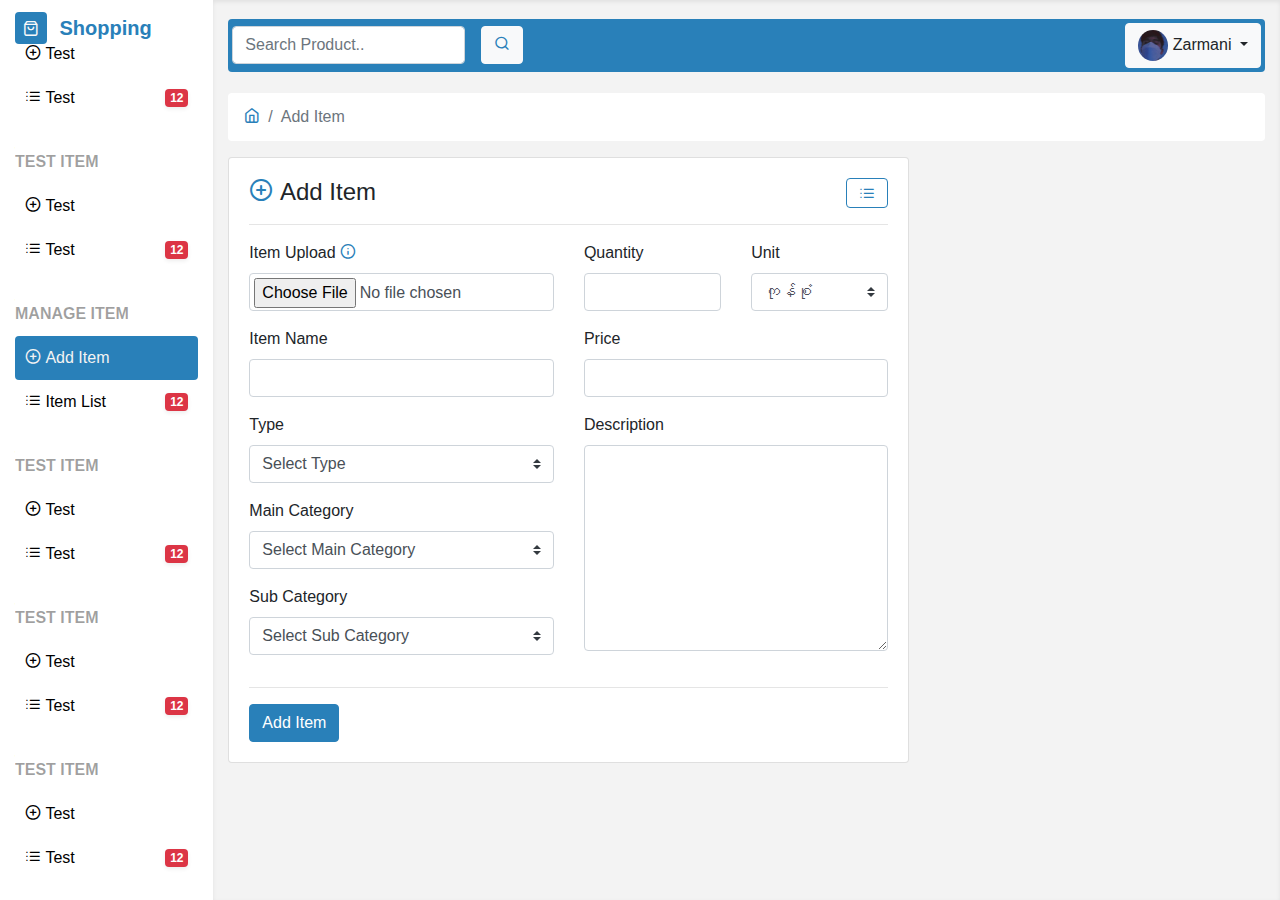
<file: add-item.html>
<!DOCTYPE html>
<html lang="en">
<head>
    <meta charset="UTF-8">
    <meta http-equiv="X-UA-Compatible" content="IE=edge">
    <meta name="viewport" content="width=device-width, initial-scale=1.0">
    <link rel="stylesheet" href="css/app.css">
    <link rel="stylesheet" href="vendor/feather-icons-web/feather.css">
    <link rel="stylesheet" href="css/style.css">
    <title>Admin Dashboard</title>
</head>
<body>
    <section class="main">
        <div class="container-fluid">
            <div class="row">
                <!-- Side Bar Start -->
                <div class="col-12 col-lg-3 col-xl-2 vh-100 menu">
                    <div class="d-flex justify-content-between align-items-center pt-3 mt-1 mb-4 logo">
                        <div class="">
                            <span>
                                <i class="feather-shopping-bag bg-primary text-light p-2 rounded" style="font-size: 1rem;"></i>
                            </span>
                            <span class="font-weight-bold h5 text-primary ml-2">Shopping</span>
                        </div>
                        <button class="close-icon btn btn-light d-block d-lg-none">
                            <i class="feather-x text-primary" style="font-size: 2rem;"></i>
                        </button>
                    </div>
                    <!-- Nav Menu Start -->
                    <div class="nav-menu">
                        <ul>
                            <li class="nav-menu-item ">
                                <a href="index.html" class="nav-menu-link ">
                                    <span>
                                        <i class="feather-home"></i>
                                        Home
                                    </span>
                                </a>
                            </li>
                            <li class="nav-menu-spacer"></li>

                            <li class="nav-menu-title">
                                Test Item
                            </li>
                            <li class="nav-menu-item">
                                <a href="#" class="nav-menu-link">
                                    <span>
                                        <i class="feather-plus-circle"></i>
                                        Test
                                    </span>
                                </a>
                            </li>
                            <li class="nav-menu-item">
                                <a href="#" class="nav-menu-link">
                                    <span>
                                        <i class="feather-list"></i>
                                        Test
                                    </span>
                                    <span class="badge badge-danger shadow-sm">12</span>
                                </a>
                            </li>
                            <li class="nav-menu-spacer"></li>

                            <li class="nav-menu-title">
                                Test Item
                            </li>
                            <li class="nav-menu-item">
                                <a href="#" class="nav-menu-link">
                                    <span>
                                        <i class="feather-plus-circle"></i>
                                        Test
                                    </span>
                                </a>
                            </li>
                            <li class="nav-menu-item">
                                <a href="#" class="nav-menu-link">
                                    <span>
                                        <i class="feather-list"></i>
                                        Test
                                    </span>
                                    <span class="badge badge-danger shadow-sm">12</span>
                                </a>
                            </li>
                            <li class="nav-menu-spacer"></li>

                            <li class="nav-menu-title">
                                Test Item
                            </li>
                            <li class="nav-menu-item">
                                <a href="#" class="nav-menu-link">
                                    <span>
                                        <i class="feather-plus-circle"></i>
                                        Test
                                    </span>
                                </a>
                            </li>
                            <li class="nav-menu-item">
                                <a href="#" class="nav-menu-link">
                                    <span>
                                        <i class="feather-list"></i>
                                        Test
                                    </span>
                                    <span class="badge badge-danger shadow-sm">12</span>
                                </a>
                            </li>
                            <li class="nav-menu-spacer"></li>

                            <li class="nav-menu-title">
                                Test Item
                            </li>
                            <li class="nav-menu-item">
                                <a href="#" class="nav-menu-link">
                                    <span>
                                        <i class="feather-plus-circle"></i>
                                        Test
                                    </span>
                                </a>
                            </li>
                            <li class="nav-menu-item">
                                <a href="#" class="nav-menu-link">
                                    <span>
                                        <i class="feather-list"></i>
                                        Test
                                    </span>
                                    <span class="badge badge-danger shadow-sm">12</span>
                                </a>
                            </li>
                            <li class="nav-menu-spacer"></li>

                            <li class="nav-menu-title">
                                Test Item
                            </li>
                            <li class="nav-menu-item">
                                <a href="#" class="nav-menu-link">
                                    <span>
                                        <i class="feather-plus-circle"></i>
                                        Test
                                    </span>
                                </a>
                            </li>
                            <li class="nav-menu-item">
                                <a href="#" class="nav-menu-link">
                                    <span>
                                        <i class="feather-list"></i>
                                        Test
                                    </span>
                                    <span class="badge badge-danger shadow-sm">12</span>
                                </a>
                            </li>
                            <li class="nav-menu-spacer"></li>

                            <li class="nav-menu-title">
                                Manage Item
                            </li>
                            <li class="nav-menu-item">
                                <a href="add-item.html" class="nav-menu-link active">
                                    <span>
                                        <i class="feather-plus-circle"></i>
                                        Add Item
                                    </span>
                                </a>
                            </li>
                            <li class="nav-menu-item">
                                <a href="item-list.html" class="nav-menu-link">
                                    <span>
                                        <i class="feather-list"></i>
                                        Item List
                                    </span>
                                    <span class="badge badge-danger shadow-sm">12</span>
                                </a>
                            </li>
                            <li class="nav-menu-spacer"></li>

                            <li class="nav-menu-title">
                                Test Item
                            </li>
                            <li class="nav-menu-item">
                                <a href="#" class="nav-menu-link">
                                    <span>
                                        <i class="feather-plus-circle"></i>
                                        Test
                                    </span>
                                </a>
                            </li>
                            <li class="nav-menu-item">
                                <a href="#" class="nav-menu-link">
                                    <span>
                                        <i class="feather-list"></i>
                                        Test
                                    </span>
                                    <span class="badge badge-danger shadow-sm">12</span>
                                </a>
                            </li>
                            <li class="nav-menu-spacer"></li>

                            <li class="nav-menu-title">
                                Test Item
                            </li>
                            <li class="nav-menu-item">
                                <a href="#" class="nav-menu-link">
                                    <span>
                                        <i class="feather-plus-circle"></i>
                                        Test
                                    </span>
                                </a>
                            </li>
                            <li class="nav-menu-item">
                                <a href="#" class="nav-menu-link">
                                    <span>
                                        <i class="feather-list"></i>
                                        Test
                                    </span>
                                    <span class="badge badge-danger shadow-sm">12</span>
                                </a>
                            </li>
                            <li class="nav-menu-spacer"></li>

                            <li class="nav-menu-title">
                                Test Item
                            </li>
                            <li class="nav-menu-item">
                                <a href="#" class="nav-menu-link">
                                    <span>
                                        <i class="feather-plus-circle"></i>
                                        Test
                                    </span>
                                </a>
                            </li>
                            <li class="nav-menu-item">
                                <a href="#" class="nav-menu-link">
                                    <span>
                                        <i class="feather-list"></i>
                                        Test
                                    </span>
                                    <span class="badge badge-danger shadow-sm">12</span>
                                </a>
                            </li>
                            <li class="nav-menu-spacer"></li> 
                        </ul>
                    </div>
                    <!-- Nav Menu End -->
                </div>
                <!-- Side Bar End -->
                <div class="col-12 col-lg-9 col-xl-10 vh-100 py-3 content">
                    <!-- Nav Bar Start -->
                    <div class="row header mb-4">
                        <div class="col-12">
                            <div class="p-1 bg-primary rounded d-flex justify-content-between align-items-center">
                                <button class="menu-icon btn btn-light d-block d-lg-none">
                                    <i class="feather-menu text-primary" style="font-size: 1rem;"></i>
                                </button>
                                <form action="" class="d-none d-md-block" method="post">
                                    <div class="form-inline">
                                        <input type="text" placeholder="Search Product.." class="form-control mr-3">
                                        <button class="btn btn-light">
                                            <i class="feather-search text-primary"></i>
                                        </button>
                                    </div>
                                </form>
                                <div class="dropdown">
                                    <button class="btn btn-light dropdown-toggle" type="button" id="dropdownMenuButton" data-toggle="dropdown" aria-haspopup="true" aria-expanded="false">
                                      <img src="img/user/zarmani.jpg" class="profile" alt="">
                                      Zarmani
                                    </button>
                                    <div class="dropdown-menu" aria-labelledby="dropdownMenuButton">
                                      <a class="dropdown-item" href="#">Action</a>
                                      <a class="dropdown-item" href="#">Another action</a>
                                      <div class="dropdown-divider"></div>
                                      <a class="dropdown-item" href="#">Log Out</a>
                                    </div>
                                  </div>
                            </div>
                        </div>
                    </div>
                    <!-- Nav Bar End -->
                    <!-- Content Start -->
                    <div class="row">
                        <!-- Breadcrumb Start -->
                        <div class="col-12">
                            <nav aria-label="breadcrumb">
                                <ol class="breadcrumb bg-white">
                                  <li class="breadcrumb-item"><a href="/project/index.html"><i class="feather-home"></i></a></li>
                                  <li class="breadcrumb-item active" aria-current="page">Add Item</li>
                                </ol>
                              </nav>
                        </div>
                        <!-- Breadcrumb End -->
                        <div class="col-12 col-xl-8">
                            <div class="card">
                                <div class="card-body">
                                    <div class="d-flex justify-content-between align-items-center">
                                        <h4 class="mb-0">
                                            <i class="feather-plus-circle text-primary"></i> Add Item
                                        </h4>
                                        <a href="item-list.html">
                                            <i class="btn btn-outline-primary feather-list"></i>
                                        </a>
                                    </div><hr>
                                    <form action="" method="post">
                                        <div class="row">
                                            <div class="col-12 col-md-6">
                                                    <div class="form-group">
                                                        <label for="photo">Item Upload</label> <i class="feather-info text-primary cursor" title="Only support for Jpg and Png format" data-toggle="tooltip" data-placement="right"></i>
                                                        <input type="file" id="photo" class="form-control p-1">
                                                    </div>
                                                    <div class="form-group">
                                                        <label for="item-name">Item Name</label>
                                                        <input type="text" id="item-name" class="form-control">
                                                    </div>
                                                <div class="form-group">
                                                    <label for="type">Type</label>
                                                    <select id="type" class="form-control custom-select">
                                                        <option value="" selected disabled>Select Type</option>
                                                        <option value="0">ကုန်စုံ</option>
                                                        <option value="1">ကုန်ခြောက်</option>
                                                        <option value="2">ကုန်မာ</option>
                                                    </select>
                                                </div>
                                                <div class="form-group">
                                                    <label for="main-category">Main Category</label>
                                                    <select id="main-category" class="form-control custom-select">
                                                        <option value="" selected disabled>Select Main Category</option>
                                                    </select>
                                                </div>
                                                <div class="form-group">
                                                    <label for="sub-category">Sub Category</label>
                                                    <select id="sub-category" class="form-control custom-select">
                                                        <option value="" selected disabled>Select Sub Category</option>
                                                    </select>
                                                </div>
                                            </div>
                                            <div class="col-12 col-md-6">
                                                <div class="row">
                                                    <div class="col-6">
                                                        <div class="form-group">
                                                            <label for="quantity">Quantity</label>
                                                            <input type="text" id="quantity" class="form-control">
                                                        </div>
                                                    </div>
                                                    <div class="col-6">
                                                        <div class="form-group">
                                                            <label for="unit">Unit</label>
                                                            <select id="unit" class="form-control custom-select">
                                                                <option value="0">ကုန်စုံ</option>
                                                                <option value="1">ကုန်ခြောက်</option>
                                                                <option value="2">ကုန်မာ</option>
                                                            </select>
                                                        </div>
                                                    </div>
                                                </div>
                                                <div class="form-group">
                                                    <label for="price">Price</label>
                                                    <input type="number" id="price" class="form-control">
                                                </div>
                                                <div class="form-group">
                                                    <label for="description">Description</label>
                                                    <textarea id="description" rows="8" class="form-control"></textarea>
                                                </div>
                                            </div>
                                        </div><hr>
                                        <a class="btn btn-primary" href="#">Add Item</a>
                                    </form>
                                </div>
                            </div>
                        </div>
                    </div>
                    <!-- Content End -->
                </div>
            </div>
        </div>
    </section>
    
    <script src="vendor/JQuery/jquery.js"></script>
    <script src="vendor/popper/popper.min.js"></script>
    <script src="vendor/bootstrap-4.5.3/js/bootstrap.bundle.min.js"></script>
    <script src="vendor/waypoint/lib/jquery.waypoints.min.js"></script>
    <script src="js/app.js"></script>
    <script>
        let category = ['Phone', 'Computer', 'Electronic'];
        let subCategory = [
            {name: 'Samsung',category_id:0},
            {name: 'RedMi',category_id:0},
            {name: 'Realme',category_id:0},
            {name: 'Iphone',category_id:0},
            {name: 'Sony',category_id:0},
            {name: 'Dell',category_id:1},
            {name: 'Hp',category_id:1},
            {name: 'Acer',category_id:1},
            {name: 'MacOs',category_id:1},
            {name: 'Fan',category_id:2},
            {name: 'Iron',category_id:2},
            {name: 'AirCon',category_id:2},
            {name: 'TV',category_id:2},
            {name: 'PSI',category_id:2},
        ]

        category.map(function(el,index){
            $('#main-category').append(`<option value=${index}>${el}</option>`)
        })
        subCategory.map(function(el,index){
            $('#sub-category').append(`<option value=${index} data_id="${el.category_id}">${el.name}</option>`)
        })
        $('#main-category').change(function(){
            let currentId = $(this).val();
            $('#sub-category option').hide();
            $(`[data_id = ${currentId}]`).show()
        })
    </script>
</body>
</html>
</file>
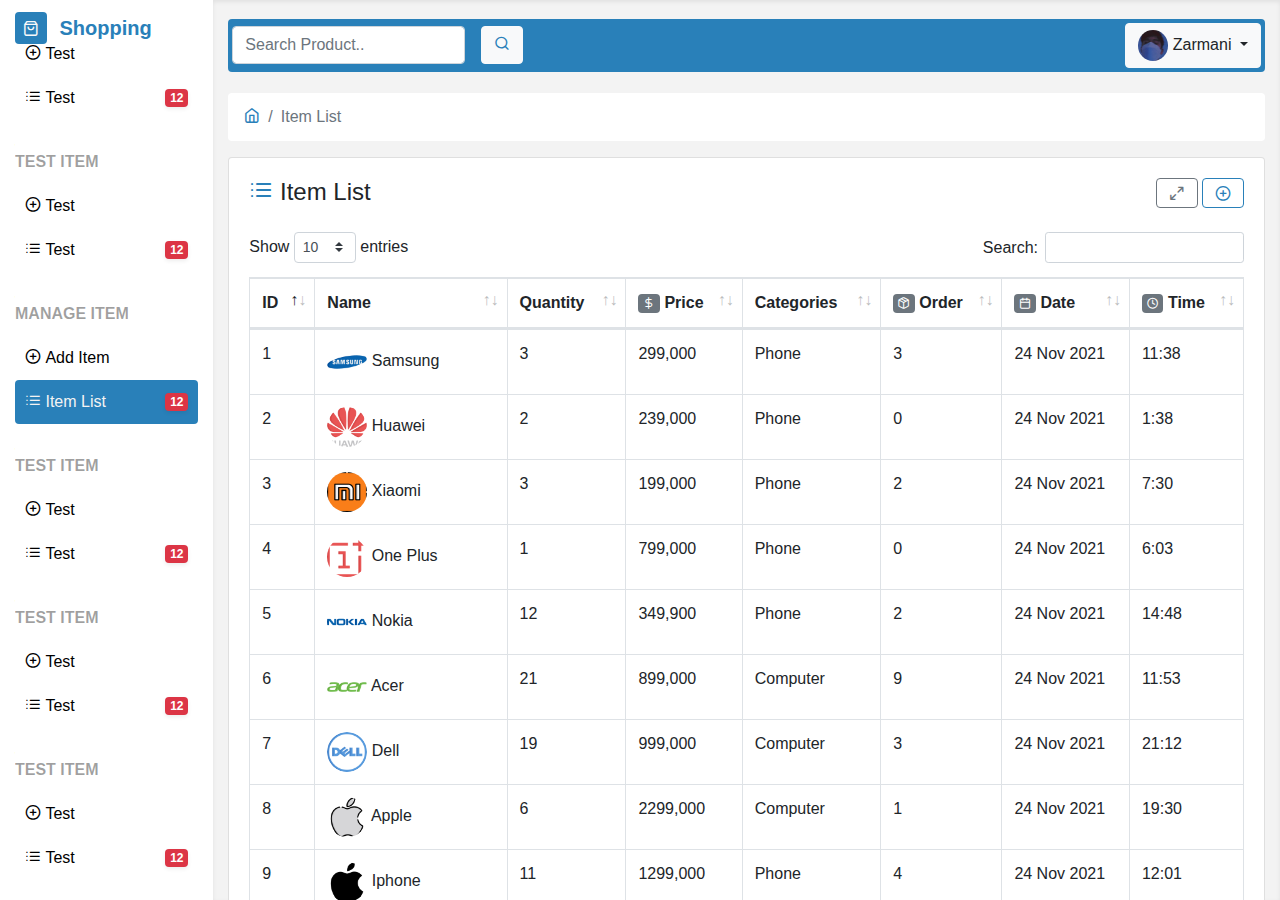
<file: item-list.html>
<!DOCTYPE html>
<html lang="en">
<head>
    <meta charset="UTF-8">
    <meta http-equiv="X-UA-Compatible" content="IE=edge">
    <meta name="viewport" content="width=device-width, initial-scale=1.0">
    <link rel="stylesheet" href="css/app.css">
    <link rel="stylesheet" href="vendor/feather-icons-web/feather.css">
    <link rel="stylesheet" href="vendor/DataTables/DataTables-1.11.3/css/dataTables.bootstrap4.min.css">
    <link rel="stylesheet" href="css/style.css">
    <title>Admin Dashboard</title>
</head>
<body>
    <section class="main">
        <div class="container-fluid">
            <div class="row">
                <!-- Side Bar Start -->
                <div class="col-12 col-lg-3 col-xl-2 vh-100 menu">
                    <div class="d-flex justify-content-between align-items-center pt-3 mt-1 mb-4 logo">
                        <div class="">
                            <span>
                                <i class="feather-shopping-bag bg-primary text-light p-2 rounded" style="font-size: 1rem;"></i>
                            </span>
                            <span class="font-weight-bold h5 text-primary ml-2">Shopping</span>
                        </div>
                        <button class="close-icon btn btn-light d-block d-lg-none">
                            <i class="feather-x text-primary" style="font-size: 2rem;"></i>
                        </button>
                    </div>
                    <!-- Nav Menu Start -->
                    <div class="nav-menu">
                        <ul>
                            <li class="nav-menu-item ">
                                <a href="index.html" class="nav-menu-link ">
                                    <span>
                                        <i class="feather-home"></i>
                                        Home
                                    </span>
                                </a>
                            </li>
                            <li class="nav-menu-spacer"></li>

                            <li class="nav-menu-title">
                                Test Item
                            </li>
                            <li class="nav-menu-item">
                                <a href="#" class="nav-menu-link">
                                    <span>
                                        <i class="feather-plus-circle"></i>
                                        Test
                                    </span>
                                </a>
                            </li>
                            <li class="nav-menu-item">
                                <a href="#" class="nav-menu-link">
                                    <span>
                                        <i class="feather-list"></i>
                                        Test
                                    </span>
                                    <span class="badge badge-danger shadow-sm">12</span>
                                </a>
                            </li>
                            <li class="nav-menu-spacer"></li>

                            <li class="nav-menu-title">
                                Test Item
                            </li>
                            <li class="nav-menu-item">
                                <a href="#" class="nav-menu-link">
                                    <span>
                                        <i class="feather-plus-circle"></i>
                                        Test
                                    </span>
                                </a>
                            </li>
                            <li class="nav-menu-item">
                                <a href="#" class="nav-menu-link">
                                    <span>
                                        <i class="feather-list"></i>
                                        Test
                                    </span>
                                    <span class="badge badge-danger shadow-sm">12</span>
                                </a>
                            </li>
                            <li class="nav-menu-spacer"></li>

                            <li class="nav-menu-title">
                                Test Item
                            </li>
                            <li class="nav-menu-item">
                                <a href="#" class="nav-menu-link">
                                    <span>
                                        <i class="feather-plus-circle"></i>
                                        Test
                                    </span>
                                </a>
                            </li>
                            <li class="nav-menu-item">
                                <a href="#" class="nav-menu-link">
                                    <span>
                                        <i class="feather-list"></i>
                                        Test
                                    </span>
                                    <span class="badge badge-danger shadow-sm">12</span>
                                </a>
                            </li>
                            <li class="nav-menu-spacer"></li>

                            <li class="nav-menu-title">
                                Test Item
                            </li>
                            <li class="nav-menu-item">
                                <a href="#" class="nav-menu-link">
                                    <span>
                                        <i class="feather-plus-circle"></i>
                                        Test
                                    </span>
                                </a>
                            </li>
                            <li class="nav-menu-item">
                                <a href="#" class="nav-menu-link">
                                    <span>
                                        <i class="feather-list"></i>
                                        Test
                                    </span>
                                    <span class="badge badge-danger shadow-sm">12</span>
                                </a>
                            </li>
                            <li class="nav-menu-spacer"></li>

                            <li class="nav-menu-title">
                                Test Item
                            </li>
                            <li class="nav-menu-item">
                                <a href="#" class="nav-menu-link">
                                    <span>
                                        <i class="feather-plus-circle"></i>
                                        Test
                                    </span>
                                </a>
                            </li>
                            <li class="nav-menu-item">
                                <a href="#" class="nav-menu-link">
                                    <span>
                                        <i class="feather-list"></i>
                                        Test
                                    </span>
                                    <span class="badge badge-danger shadow-sm">12</span>
                                </a>
                            </li>
                            <li class="nav-menu-spacer"></li>

                            <li class="nav-menu-title">
                                Manage Item
                            </li>
                            <li class="nav-menu-item">
                                <a href="add-item.html" class="nav-menu-link">
                                    <span>
                                        <i class="feather-plus-circle"></i>
                                        Add Item
                                    </span>
                                </a>
                            </li>
                            <li class="nav-menu-item">
                                <a href="item-list.html" class="nav-menu-link active">
                                    <span>
                                        <i class="feather-list"></i>
                                        Item List
                                    </span>
                                    <span class="badge badge-danger shadow-sm">12</span>
                                </a>
                            </li>
                            <li class="nav-menu-spacer"></li>

                            <li class="nav-menu-title">
                                Test Item
                            </li>
                            <li class="nav-menu-item">
                                <a href="#" class="nav-menu-link">
                                    <span>
                                        <i class="feather-plus-circle"></i>
                                        Test
                                    </span>
                                </a>
                            </li>
                            <li class="nav-menu-item">
                                <a href="#" class="nav-menu-link">
                                    <span>
                                        <i class="feather-list"></i>
                                        Test
                                    </span>
                                    <span class="badge badge-danger shadow-sm">12</span>
                                </a>
                            </li>
                            <li class="nav-menu-spacer"></li>

                            <li class="nav-menu-title">
                                Test Item
                            </li>
                            <li class="nav-menu-item">
                                <a href="#" class="nav-menu-link">
                                    <span>
                                        <i class="feather-plus-circle"></i>
                                        Test
                                    </span>
                                </a>
                            </li>
                            <li class="nav-menu-item">
                                <a href="#" class="nav-menu-link">
                                    <span>
                                        <i class="feather-list"></i>
                                        Test
                                    </span>
                                    <span class="badge badge-danger shadow-sm">12</span>
                                </a>
                            </li>
                            <li class="nav-menu-spacer"></li>

                            <li class="nav-menu-title">
                                Test Item
                            </li>
                            <li class="nav-menu-item">
                                <a href="#" class="nav-menu-link">
                                    <span>
                                        <i class="feather-plus-circle"></i>
                                        Test
                                    </span>
                                </a>
                            </li>
                            <li class="nav-menu-item">
                                <a href="#" class="nav-menu-link">
                                    <span>
                                        <i class="feather-list"></i>
                                        Test
                                    </span>
                                    <span class="badge badge-danger shadow-sm">12</span>
                                </a>
                            </li>
                            <li class="nav-menu-spacer"></li> 
                        </ul>
                    </div>
                    <!-- Nav Menu End -->
                </div>
                <!-- Side Bar End -->
                <div class="col-12 col-lg-9 col-xl-10 vh-100 py-3 content">
                    <!-- Nav Bar Start -->
                    <div class="row header mb-4">
                        <div class="col-12">
                            <div class="p-1 bg-primary rounded d-flex justify-content-between align-items-center">
                                <button class="menu-icon btn btn-light d-block d-lg-none">
                                    <i class="feather-menu text-primary" style="font-size: 1rem;"></i>
                                </button>
                                <form action="" class="d-none d-md-block" method="post">
                                    <div class="form-inline">
                                        <input type="text" placeholder="Search Product.." class="form-control mr-3">
                                        <button class="btn btn-light">
                                            <i class="feather-search text-primary"></i>
                                        </button>
                                    </div>
                                </form>
                                <div class="dropdown">
                                    <button class="btn btn-light dropdown-toggle" type="button" id="dropdownMenuButton" data-toggle="dropdown" aria-haspopup="true" aria-expanded="false">
                                      <img src="img/user/zarmani.jpg" class="profile" alt="">
                                      Zarmani
                                    </button>
                                    <div class="dropdown-menu" aria-labelledby="dropdownMenuButton">
                                      <a class="dropdown-item" href="#">Action</a>
                                      <a class="dropdown-item" href="#">Another action</a>
                                      <div class="dropdown-divider"></div>
                                      <a class="dropdown-item" href="#">Log Out</a>
                                    </div>
                                  </div>
                            </div>
                        </div>
                    </div>
                    <!-- Nav Bar End -->
                    <!-- Content Start -->
                    <div class="row">
                        <!-- Breadcrumb Start -->
                        <div class="col-12">
                            <nav aria-label="breadcrumb">
                                <ol class="breadcrumb bg-white">
                                  <li class="breadcrumb-item"><a href="/project/index.html"><i class="feather-home"></i></a></li>
                                  <li class="breadcrumb-item active" aria-current="page">Item List</li>
                                </ol>
                              </nav>
                        </div>
                        <!-- Breadcrumb End -->
                        <div class="col-12">
                            <div class="card">
                                <div class="card-body">
                                    <div class="d-flex justify-content-between align-items-center mb-4">
                                        <h4 class="mb-0">
                                            <i class="feather-list text-primary"></i> Item List
                                        </h4>
                                        <div>
                                            <a>
                                                <i class="btn btn-outline-secondary expand-icon feather-maximize-2"></i>
                                            </a>
                                            <a href="add-item.html">
                                                <i class="btn btn-outline-primary feather-plus-circle"></i>
                                            </a>
                                        </div>
                                    </div>
                                    <div>
                                        <table id="example" class="table table-bordered table-hover" style="width:100%">
                                            <thead>
                                                <tr>
                                                    <th>ID</th>
                                                    <th>Name</th>
                                                    <th>Quantity</th>
                                                    <th><a href="#" class="badge badge-secondary"><i class="feather-dollar-sign"></i></a> Price</th>
                                                    <th>Categories</th>
                                                    <th><a href="#" class="badge badge-secondary"><i class="feather-package"></i></a> Order</th>
                                                    <th><a href="#" class="badge badge-secondary"><i class="feather-calendar"></i></a> Date</th>
                                                    <th><a href="#" class="badge badge-secondary"><i class="feather-clock"></i></a> Time</th>
                                            </thead>
                                            <tbody id="tbody">
                                                <tr>
                                                    <td>1</td>
                                                    <td><img src="img/products/samsung.png" class="product" alt=""> Samsung</td>
                                                    <td>3</td>
                                                    <td>299,000</td>
                                                    <td>Phone</td>
                                                    <td>3</td>
                                                    <td>24 Nov 2021</td>
                                                    <td>11:38</td>
                                                </tr>
                                                <tr>
                                                    <td>2</td>
                                                    <td><img src="img/products/huawei.png" class="product" alt=""> Huawei</td>
                                                    <td>2</td>
                                                    <td>239,000</td>
                                                    <td>Phone</td>
                                                    <td>0</td>
                                                    <td>24 Nov 2021</td>
                                                    <td>1:38</td>
                                                </tr>
                                                    <td>3</td>
                                                    <td><img src="img/products/xiaomi.png" class="product" alt=""> Xiaomi</td>
                                                    <td>3</td>
                                                    <td>199,000</td>
                                                    <td>Phone</td>
                                                    <td>2</td>
                                                    <td>24 Nov 2021</td>
                                                    <td>7:30</td>
                                                <tr>
                                                    <td>4</td>
                                                    <td><img src="img/products/one-plus.png" class="product" alt=""> One Plus</td>
                                                    <td>1</td>
                                                    <td>799,000</td>
                                                    <td>Phone</td>
                                                    <td>0</td>
                                                    <td>24 Nov 2021</td>
                                                    <td>6:03</td>
                                                </tr>
                                                <tr>
                                                    <td>5</td>
                                                    <td><img src="img/products/nokia.png" class="product" alt=""> Nokia</td>
                                                    <td>12</td>
                                                    <td>349,900</td>
                                                    <td>Phone</td>
                                                    <td>2</td>
                                                    <td>24 Nov 2021</td>
                                                    <td>14:48</td>
                                                </tr>
                                                <tr>
                                                    <td>6</td>
                                                    <td><img src="img/products/acer.png" class="product" alt=""> Acer</td>
                                                    <td>21</td>
                                                    <td>899,000</td>
                                                    <td>Computer</td>
                                                    <td>9</td>
                                                    <td>24 Nov 2021</td>
                                                    <td>11:53</td>
                                                </tr>
                                                <tr>
                                                    <td>7</td>
                                                    <td><img src="img/products/dell.png" class="product" alt=""> Dell</td>
                                                    <td>19</td>
                                                    <td>999,000</td>
                                                    <td>Computer</td>
                                                    <td>3</td>
                                                    <td>24 Nov 2021</td>
                                                    <td>21:12</td>
                                                </tr>
                                                <tr>
                                                    <td>8</td>
                                                    <td><img src="img/products/apple.png" class="product" alt=""> Apple</td>
                                                    <td>6</td>
                                                    <td>2299,000</td>
                                                    <td>Computer</td>
                                                    <td>1</td>
                                                    <td>24 Nov 2021</td>
                                                    <td>19:30</td>
                                                </tr>
                                                <tr>
                                                    <td>9</td>
                                                    <td><img src="img/products/apple-black-logo.png" class="product" alt=""> Iphone</td>
                                                    <td>11</td>
                                                    <td>1299,000</td>
                                                    <td>Phone</td>
                                                    <td>4</td>
                                                    <td>24 Nov 2021</td>
                                                    <td>12:01</td>
                                                </tr>
                                                <tr>
                                                    <td>10</td>
                                                    <td><img src="img/products/lg.png" class="product" alt=""> LG Tv</td>
                                                    <td>19</td>
                                                    <td>249,000</td>
                                                    <td>TV</td>
                                                    <td>7</td>
                                                    <td>24 Nov 2021</td>
                                                    <td>8:45</td>
                                                </tr>
                                                <tr>
                                                    <td>11</td>
                                                    <td><img src="img/products/fan.png" class="product" alt=""> Fan (type-1)</td>
                                                    <td>23</td>
                                                    <td>39,000</td>
                                                    <td>Electronic</td>
                                                    <td>4</td>
                                                    <td>24 Nov 2021</td>
                                                    <td>11:38</td>
                                                </tr>
                                                <tr>
                                                    <td>12</td>
                                                    <td><img src="img/products/air-conditioner.png" class="product" alt=""> Air Conditioner</td>
                                                    <td>31</td>
                                                    <td>249,000</td>
                                                    <td>Electronic</td>
                                                    <td>1</td>
                                                    <td>24 Nov 2021</td>
                                                    <td>11:38</td>
                                                </tr>
                                                <tr>
                                                    <td>13</td>
                                                    <td><img src="img/products/ceiling-fan.png" class="product" alt=""> Fan (type-2)</td>
                                                    <td>26</td>
                                                    <td>59,000</td>
                                                    <td>Electronic</td>
                                                    <td>6</td>
                                                    <td>24 Nov 2021</td>
                                                    <td>11:38</td>
                                                </tr>
                                                <tr>
                                                    <td>14</td>
                                                    <td>-</td>
                                                    <td>-</td>
                                                    <td>-</td>
                                                    <td>-</td>
                                                    <td>-</td>
                                                    <td>-</td>
                                                    <td>-</td>
                                                </tr>
                                                <tr>
                                                    <td>15</td>
                                                    <td>-</td>
                                                    <td>-</td>
                                                    <td>-</td>
                                                    <td>-</td>
                                                    <td>-</td>
                                                    <td>-</td>
                                                    <td>-</td>
                                                </tr>
                                                <tr>
                                                    <td>16</td>
                                                    <td>-</td>
                                                    <td>-</td>
                                                    <td>-</td>
                                                    <td>-</td>
                                                    <td>-</td>
                                                    <td>-</td>
                                                    <td>-</td>
                                                </tr>
                                                <tr>
                                                    <td>17</td>
                                                    <td>-</td>
                                                    <td>-</td>
                                                    <td>-</td>
                                                    <td>-</td>
                                                    <td>-</td>
                                                    <td>-</td>
                                                    <td>-</td>
                                                </tr>
                                                <tr>
                                                    <td>18</td>
                                                    <td>-</td>
                                                    <td>-</td>
                                                    <td>-</td>
                                                    <td>-</td>
                                                    <td>-</td>
                                                    <td>-</td>
                                                    <td>-</td>
                                                </tr>
                                                <tr>
                                                    <td>19</td>
                                                    <td>-</td>
                                                    <td>-</td>
                                                    <td>-</td>
                                                    <td>-</td>
                                                    <td>-</td>
                                                    <td>-</td>
                                                    <td>-</td>
                                                </tr>
                                                <tr>
                                                    <td>20</td>
                                                    <td>-</td>
                                                    <td>-</td>
                                                    <td>-</td>
                                                    <td>-</td>
                                                    <td>-</td>
                                                    <td>-</td>
                                                    <td>-</td>
                                                </tr>
                                                <tr>
                                                    <td>21</td>
                                                    <td>-</td>
                                                    <td>-</td>
                                                    <td>-</td>
                                                    <td>-</td>
                                                    <td>-</td>
                                                    <td>-</td>
                                                    <td>-</td>
                                                </tr>
                                                <tr>
                                                    <td>22</td>
                                                    <td>-</td>
                                                    <td>-</td>
                                                    <td>-</td>
                                                    <td>-</td>
                                                    <td>-</td>
                                                    <td>-</td>
                                                    <td>-</td>
                                                </tr>
                                                <tr>
                                                    <td>23</td>
                                                    <td>-</td>
                                                    <td>-</td>
                                                    <td>-</td>
                                                    <td>-</td>
                                                    <td>-</td>
                                                    <td>-</td>
                                                    <td>-</td>
                                                </tr>
                                                <tr>
                                                    <td>24</td>
                                                    <td>-</td>
                                                    <td>-</td>
                                                    <td>-</td>
                                                    <td>-</td>
                                                    <td>-</td>
                                                    <td>-</td>
                                                    <td>-</td>
                                                </tr>
                                                <tr>
                                                    <td>25</td>
                                                    <td>-</td>
                                                    <td>-</td>
                                                    <td>-</td>
                                                    <td>-</td>
                                                    <td>-</td>
                                                    <td>-</td>
                                                    <td>-</td>
                                                </tr>
                                            </tbody>
                                        </table>
                                    </div>
                                </div>
                            </div>
                        </div>
                    </div>
                    <!-- Content End -->
                </div>
            </div>
        </div>
    </section>
    
    <script src="vendor/JQuery/jquery.js"></script>
    <script src="vendor/popper/popper.min.js"></script>
    <script src="vendor/DataTables/datatables.min.js"></script>
    <script src="vendor/DataTables/DataTables-1.11.3/js/dataTables.bootstrap4.min.js"></script>
    <script src="vendor/bootstrap-4.5.3/js/bootstrap.bundle.min.js"></script>
    <script src="js/app.js"></script>
    <script>
        $('#example').DataTable();
        $('.expand-icon').click(function(){
            $(this).closest('.card').toggleClass('expand');
            $(this).toggleClass('feather-maximize-2').toggleClass('feather-minimize-2')
        })
    </script>
</body>
</html>
</file>
<file: vendor/feather-icons-web/feather.css>
@font-face {
	font-family: 'Feather';
	src:
	url('fonts/Feather.ttf?sdxovp') format('truetype'),
	url('fonts/Feather.woff?sdxovp') format('woff'),
	url('fonts/Feather.svg?sdxovp#Feather') format('svg');
	font-weight: normal;
	font-style: normal;
}
[class^="feather-"], [class*=" feather-"] {
	font-family: 'feather' !important;
	speak: none;
	font-style: normal;
	font-weight: normal;
	font-variant: normal;
	text-transform: none;
	line-height: 1;
	-webkit-font-smoothing: antialiased;
	-moz-osx-font-smoothing: grayscale;
}

.feather-activity:before {
	content: "\e900";
}
.feather-airplay:before {
	content: "\e901";
}
.feather-alert-circle:before {
	content: "\e902";
}
.feather-alert-octagon:before {
	content: "\e903";
}
.feather-alert-triangle:before {
	content: "\e904";
}
.feather-align-center:before {
	content: "\e905";
}
.feather-align-justify:before {
	content: "\e906";
}
.feather-align-left:before {
	content: "\e907";
}
.feather-align-right:before {
	content: "\e908";
}
.feather-anchor:before {
	content: "\e909";
}
.feather-aperture:before {
	content: "\e90a";
}
.feather-archive:before {
	content: "\e90b";
}
.feather-arrow-down:before {
	content: "\e90c";
}
.feather-arrow-down-circle:before {
	content: "\e90d";
}
.feather-arrow-down-left:before {
	content: "\e90e";
}
.feather-arrow-down-right:before {
	content: "\e90f";
}
.feather-arrow-left:before {
	content: "\e910";
}
.feather-arrow-left-circle:before {
	content: "\e911";
}
.feather-arrow-right:before {
	content: "\e912";
}
.feather-arrow-right-circle:before {
	content: "\e913";
}
.feather-arrow-up:before {
	content: "\e914";
}
.feather-arrow-up-circle:before {
	content: "\e915";
}
.feather-arrow-up-left:before {
	content: "\e916";
}
.feather-arrow-up-right:before {
	content: "\e917";
}
.feather-at-sign:before {
	content: "\e918";
}
.feather-award:before {
	content: "\e919";
}
.feather-bar-chart:before {
	content: "\e91a";
}
.feather-bar-chart-2:before {
	content: "\e91b";
}
.feather-battery:before {
	content: "\e91c";
}
.feather-battery-charging:before {
	content: "\e91d";
}
.feather-bell:before {
	content: "\e91e";
}
.feather-bell-off:before {
	content: "\e91f";
}
.feather-bluetooth:before {
	content: "\e920";
}
.feather-bold:before {
	content: "\e921";
}
.feather-book:before {
	content: "\e922";
}
.feather-book-open:before {
	content: "\e923";
}
.feather-bookmark:before {
	content: "\e924";
}
.feather-box:before {
	content: "\e925";
}
.feather-briefcase:before {
	content: "\e926";
}
.feather-calendar:before {
	content: "\e927";
}
.feather-camera:before {
	content: "\e928";
}
.feather-camera-off:before {
	content: "\e929";
}
.feather-cast:before {
	content: "\e92a";
}
.feather-check:before {
	content: "\e92b";
}
.feather-check-circle:before {
	content: "\e92c";
}
.feather-check-square:before {
	content: "\e92d";
}
.feather-chevron-down:before {
	content: "\e92e";
}
.feather-chevron-left:before {
	content: "\e92f";
}
.feather-chevron-right:before {
	content: "\e930";
}
.feather-chevron-up:before {
	content: "\e931";
}
.feather-chevrons-down:before {
	content: "\e932";
}
.feather-chevrons-left:before {
	content: "\e933";
}
.feather-chevrons-right:before {
	content: "\e934";
}
.feather-chevrons-up:before {
	content: "\e935";
}
.feather-chrome:before {
	content: "\e936";
}
.feather-circle:before {
	content: "\e937";
}
.feather-clipboard:before {
	content: "\e938";
}
.feather-clock:before {
	content: "\e939";
}
.feather-cloud:before {
	content: "\e93a";
}
.feather-cloud-drizzle:before {
	content: "\e93b";
}
.feather-cloud-lightning:before {
	content: "\e93c";
}
.feather-cloud-off:before {
	content: "\e93d";
}
.feather-cloud-rain:before {
	content: "\e93e";
}
.feather-cloud-snow:before {
	content: "\e93f";
}
.feather-code:before {
	content: "\e940";
}
.feather-codepen:before {
	content: "\e941";
}
.feather-command:before {
	content: "\e942";
}
.feather-compass:before {
	content: "\e943";
}
.feather-copy:before {
	content: "\e944";
}
.feather-corner-down-left:before {
	content: "\e945";
}
.feather-corner-down-right:before {
	content: "\e946";
}
.feather-corner-left-down:before {
	content: "\e947";
}
.feather-corner-left-up:before {
	content: "\e948";
}
.feather-corner-right-down:before {
	content: "\e949";
}
.feather-corner-right-up:before {
	content: "\e94a";
}
.feather-corner-up-left:before {
	content: "\e94b";
}
.feather-corner-up-right:before {
	content: "\e94c";
}
.feather-cpu:before {
	content: "\e94d";
}
.feather-credit-card:before {
	content: "\e94e";
}
.feather-crop:before {
	content: "\e94f";
}
.feather-crosshair:before {
	content: "\e950";
}
.feather-database:before {
	content: "\e951";
}
.feather-delete:before {
	content: "\e952";
}
.feather-disc:before {
	content: "\e953";
}
.feather-dollar-sign:before {
	content: "\e954";
}
.feather-download:before {
	content: "\e955";
}
.feather-download-cloud:before {
	content: "\e956";
}
.feather-droplet:before {
	content: "\e957";
}
.feather-edit:before {
	content: "\e958";
}
.feather-edit-2:before {
	content: "\e959";
}
.feather-edit-3:before {
	content: "\e95a";
}
.feather-external-link:before {
	content: "\e95b";
}
.feather-eye:before {
	content: "\e95c";
}
.feather-eye-off:before {
	content: "\e95d";
}
.feather-facebook:before {
	content: "\e95e";
}
.feather-fast-forward:before {
	content: "\e95f";
}
.feather-feather:before {
	content: "\e960";
}
.feather-file:before {
	content: "\e961";
}
.feather-file-minus:before {
	content: "\e962";
}
.feather-file-plus:before {
	content: "\e963";
}
.feather-file-text:before {
	content: "\e964";
}
.feather-film:before {
	content: "\e965";
}
.feather-filter:before {
	content: "\e966";
}
.feather-flag:before {
	content: "\e967";
}
.feather-folder:before {
	content: "\e968";
}
.feather-folder-minus:before {
	content: "\e969";
}
.feather-folder-plus:before {
	content: "\e96a";
}
.feather-gift:before {
	content: "\e96b";
}
.feather-git-branch:before {
	content: "\e96c";
}
.feather-git-commit:before {
	content: "\e96d";
}
.feather-git-merge:before {
	content: "\e96e";
}
.feather-git-pull-request:before {
	content: "\e96f";
}
.feather-github:before {
	content: "\e970";
}
.feather-gitlab:before {
	content: "\e971";
}
.feather-globe:before {
	content: "\e972";
}
.feather-grid:before {
	content: "\e973";
}
.feather-hard-drive:before {
	content: "\e974";
}
.feather-hash:before {
	content: "\e975";
}
.feather-headphones:before {
	content: "\e976";
}
.feather-heart:before {
	content: "\e977";
}
.feather-help-circle:before {
	content: "\e978";
}
.feather-home:before {
	content: "\e979";
}
.feather-image:before {
	content: "\e97a";
}
.feather-inbox:before {
	content: "\e97b";
}
.feather-info:before {
	content: "\e97c";
}
.feather-instagram:before {
	content: "\e97d";
}
.feather-italic:before {
	content: "\e97e";
}
.feather-layers:before {
	content: "\e97f";
}
.feather-layout:before {
	content: "\e980";
}
.feather-life-buoy:before {
	content: "\e981";
}
.feather-link:before {
	content: "\e982";
}
.feather-link-2:before {
	content: "\e983";
}
.feather-linkedin:before {
	content: "\e984";
}
.feather-list:before {
	content: "\e985";
}
.feather-loader:before {
	content: "\e986";
}
.feather-lock:before {
	content: "\e987";
}
.feather-log-in:before {
	content: "\e988";
}
.feather-log-out:before {
	content: "\e989";
}
.feather-mail:before {
	content: "\e98a";
}
.feather-map:before {
	content: "\e98b";
}
.feather-map-pin:before {
	content: "\e98c";
}
.feather-maximize:before {
	content: "\e98d";
}
.feather-maximize-2:before {
	content: "\e98e";
}
.feather-menu:before {
	content: "\e98f";
}
.feather-message-circle:before {
	content: "\e990";
}
.feather-message-square:before {
	content: "\e991";
}
.feather-mic:before {
	content: "\e992";
}
.feather-mic-off:before {
	content: "\e993";
}
.feather-minimize:before {
	content: "\e994";
}
.feather-minimize-2:before {
	content: "\e995";
}
.feather-minus:before {
	content: "\e996";
}
.feather-minus-circle:before {
	content: "\e997";
}
.feather-minus-square:before {
	content: "\e998";
}
.feather-monitor:before {
	content: "\e999";
}
.feather-moon:before {
	content: "\e99a";
}
.feather-more-horizontal:before {
	content: "\e99b";
}
.feather-more-vertical:before {
	content: "\e99c";
}
.feather-move:before {
	content: "\e99d";
}
.feather-music:before {
	content: "\e99e";
}
.feather-navigation:before {
	content: "\e99f";
}
.feather-navigation-2:before {
	content: "\e9a0";
}
.feather-octagon:before {
	content: "\e9a1";
}
.feather-package:before {
	content: "\e9a2";
}
.feather-paperclip:before {
	content: "\e9a3";
}
.feather-pause:before {
	content: "\e9a4";
}
.feather-pause-circle:before {
	content: "\e9a5";
}
.feather-percent:before {
	content: "\e9a6";
}
.feather-phone:before {
	content: "\e9a7";
}
.feather-phone-call:before {
	content: "\e9a8";
}
.feather-phone-forwarded:before {
	content: "\e9a9";
}
.feather-phone-incoming:before {
	content: "\e9aa";
}
.feather-phone-missed:before {
	content: "\e9ab";
}
.feather-phone-off:before {
	content: "\e9ac";
}
.feather-phone-outgoing:before {
	content: "\e9ad";
}
.feather-pie-chart:before {
	content: "\e9ae";
}
.feather-play:before {
	content: "\e9af";
}
.feather-play-circle:before {
	content: "\e9b0";
}
.feather-plus:before {
	content: "\e9b1";
}
.feather-plus-circle:before {
	content: "\e9b2";
}
.feather-plus-square:before {
	content: "\e9b3";
}
.feather-pocket:before {
	content: "\e9b4";
}
.feather-power:before {
	content: "\e9b5";
}
.feather-printer:before {
	content: "\e9b6";
}
.feather-radio:before {
	content: "\e9b7";
}
.feather-refresh-ccw:before {
	content: "\e9b8";
}
.feather-refresh-cw:before {
	content: "\e9b9";
}
.feather-repeat:before {
	content: "\e9ba";
}
.feather-rewind:before {
	content: "\e9bb";
}
.feather-rotate-ccw:before {
	content: "\e9bc";
}
.feather-rotate-cw:before {
	content: "\e9bd";
}
.feather-rss:before {
	content: "\e9be";
}
.feather-save:before {
	content: "\e9bf";
}
.feather-scissors:before {
	content: "\e9c0";
}
.feather-search:before {
	content: "\e9c1";
}
.feather-send:before {
	content: "\e9c2";
}
.feather-server:before {
	content: "\e9c3";
}
.feather-settings:before {
	content: "\e9c4";
}
.feather-share:before {
	content: "\e9c5";
}
.feather-share-2:before {
	content: "\e9c6";
}
.feather-shield:before {
	content: "\e9c7";
}
.feather-shield-off:before {
	content: "\e9c8";
}
.feather-shopping-bag:before {
	content: "\e9c9";
}
.feather-shopping-cart:before {
	content: "\e9ca";
}
.feather-shuffle:before {
	content: "\e9cb";
}
.feather-sidebar:before {
	content: "\e9cc";
}
.feather-skip-back:before {
	content: "\e9cd";
}
.feather-skip-forward:before {
	content: "\e9ce";
}
.feather-slack:before {
	content: "\e9cf";
}
.feather-slash:before {
	content: "\e9d0";
}
.feather-sliders:before {
	content: "\e9d1";
}
.feather-smartphone:before {
	content: "\e9d2";
}
.feather-speaker:before {
	content: "\e9d3";
}
.feather-square:before {
	content: "\e9d4";
}
.feather-star:before {
	content: "\e9d5";
}
.feather-stop-circle:before {
	content: "\e9d6";
}
.feather-sun:before {
	content: "\e9d7";
}
.feather-sunrise:before {
	content: "\e9d8";
}
.feather-sunset:before {
	content: "\e9d9";
}
.feather-tablet:before {
	content: "\e9da";
}
.feather-tag:before {
	content: "\e9db";
}
.feather-target:before {
	content: "\e9dc";
}
.feather-terminal:before {
	content: "\e9dd";
}
.feather-thermometer:before {
	content: "\e9de";
}
.feather-thumbs-down:before {
	content: "\e9df";
}
.feather-thumbs-up:before {
	content: "\e9e0";
}
.feather-toggle-left:before {
	content: "\e9e1";
}
.feather-toggle-right:before {
	content: "\e9e2";
}
.feather-trash:before {
	content: "\e9e3";
}
.feather-trash-2:before {
	content: "\e9e4";
}
.feather-trending-down:before {
	content: "\e9e5";
}
.feather-trending-up:before {
	content: "\e9e6";
}
.feather-triangle:before {
	content: "\e9e7";
}
.feather-truck:before {
	content: "\e9e8";
}
.feather-tv:before {
	content: "\e9e9";
}
.feather-twitter:before {
	content: "\e9ea";
}
.feather-type:before {
	content: "\e9eb";
}
.feather-umbrella:before {
	content: "\e9ec";
}
.feather-underline:before {
	content: "\e9ed";
}
.feather-unlock:before {
	content: "\e9ee";
}
.feather-upload:before {
	content: "\e9ef";
}
.feather-upload-cloud:before {
	content: "\e9f0";
}
.feather-user:before {
	content: "\e9f1";
}
.feather-user-check:before {
	content: "\e9f2";
}
.feather-user-minus:before {
	content: "\e9f3";
}
.feather-user-plus:before {
	content: "\e9f4";
}
.feather-user-x:before {
	content: "\e9f5";
}
.feather-users:before {
	content: "\e9f6";
}
.feather-video:before {
	content: "\e9f7";
}
.feather-video-off:before {
	content: "\e9f8";
}
.feather-voicemail:before {
	content: "\e9f9";
}
.feather-volume:before {
	content: "\e9fa";
}
.feather-volume-1:before {
	content: "\e9fb";
}
.feather-volume-2:before {
	content: "\e9fc";
}
.feather-volume-x:before {
	content: "\e9fd";
}
.feather-watch:before {
	content: "\e9fe";
}
.feather-wifi:before {
	content: "\e9ff";
}
.feather-wifi-off:before {
	content: "\ea00";
}
.feather-wind:before {
	content: "\ea01";
}
.feather-x:before {
	content: "\ea02";
}
.feather-x-circle:before {
	content: "\ea03";
}
.feather-x-square:before {
	content: "\ea04";
}
.feather-youtube:before {
	content: "\ea05";
}
.feather-zap:before {
	content: "\ea06";
}
.feather-zap-off:before {
	content: "\ea07";
}
.feather-zoom-in:before {
	content: "\ea08";
}
.feather-zoom-out:before {
	content: "\ea09";
}
</file>
<file: css/style.css>
*{
    font-family: 'Roboto', sans-serif;
}
:root{
    --primary-soft: #f3f3f3;
    --dark: #000000;
}
.nav-menu ul{
    list-style: none;
    padding: 0;
    margin: 0;
}
.nav-menu-item{
    transition: 0.2s;
}
.nav-menu-link.active{
    background-color: var(--primary);
    color: var(--primary-soft) !important;
}
.nav-menu-item:hover{
    background-color: #00000010;
    border-radius: 0.25rem;
}
.logo{
    position: sticky;
    top: 0;
    background-color: #fff;
}
.nav-menu-title{
    font-weight: bold;
    color: #00000060;
    padding: 10px 0;
    text-transform: uppercase;
}
.nav-menu-link{
    color: var(--dark);
    display: flex;
    justify-content: space-between;
    align-items: center;
    padding: 10px;
    border-radius: 0.25rem;
}
.nav-menu-link:hover{
    text-decoration: none;
    color: var(--dark);
}
.nav-menu-spacer{
    padding: 10px 0;
}
.content{
    background-color: var(--primary-soft);
    overflow: scroll;
    box-shadow: 0 .125rem .25rem rgba(0,0,0,.075) inset;
}
.header{
    position: sticky;
    top: 0.2rem;
    z-index: 10;
}
.menu{
    overflow-x: scroll;
}
.profile{
    width: 30px;
    border-radius: 50%;
}
.status-card{
    transition: 0.3s;
}
.status-card:hover{
    box-shadow: 0 0 5px rgba(0,0,0,.3);
    transform: translateY(-3px);
}
.status-card:active{
    box-shadow: 0 0 5px rgba(0,0,0,.3);
    transform: scale(1.01);
}
.avatar-img{
    margin-left: -25px;
}
.card-carousel{
    margin-top: -100px;
}
.card-item-img{
    height: 200px;
}
.cursor{
    cursor: pointer;
}
.sub-table tr{
    cursor: pointer;
    transition: 0.2s;
}
.sub-table tr:active{
    transform: scale(1.02);
}
.product{
    width: 40px;
    border-radius: 50%;
}
.expand{
    position: fixed;
    top: 0;
    left: 0;
    width: 100%;
    height: 100%;
    overflow: scroll;
    z-index: 13;
}
@media screen and (max-width: 780px){
    .menu{  
        display: block !important;
        position: fixed !important;
        width: 300px !important;
        z-index: 11;
        margin-left: -100%;
        background-color: #fff;
    }
    .card-carousel-container{
        margin-top: 80px;
    }
}
</file>
<file: vendor/feather-icons-web/demo.css>
body {
  padding: 0;
  margin: 0;
  font-family: sans-serif;
  font-size: 1em;
  line-height: 1.5;
  color: #555;
  background: #fff;
}
h1 {
  font-size: 1.5em;
  font-weight: normal;
}
small {
  font-size: .66666667em;
}
a {
  color: #e74c3c;
  text-decoration: none;
}
a:hover, a:focus {
  box-shadow: 0 1px #e74c3c;
}
.bshadow0, input {
  box-shadow: inset 0 -2px #e7e7e7;
}
input:hover {
  box-shadow: inset 0 -2px #ccc;
}
input, fieldset {
  font-family: sans-serif;
  font-size: 1em;
  margin: 0;
  padding: 0;
  border: 0;
}
input {
  color: inherit;
  line-height: 1.5;
  height: 1.5em;
  padding: .25em 0;
}
input:focus {
  outline: none;
  box-shadow: inset 0 -2px #449fdb;
}
.glyph {
  font-size: 16px;
  width: 15em;
  padding-bottom: 1em;
  margin-right: 4em;
  margin-bottom: 1em;
  float: left;
  overflow: hidden;
}
.liga {
  width: 80%;
  width: calc(100% - 2.5em);
}
.talign-right {
  text-align: right;
}
.talign-center {
  text-align: center;
}
.bgc1 {
  background: #f1f1f1;
}
.fgc1 {
  color: #999;
}
.fgc0 {
  color: #000;
}
p {
  margin-top: 1em;
  margin-bottom: 1em;
}
.mvm {
  margin-top: .75em;
  margin-bottom: .75em;
}
.mtn {
  margin-top: 0;
}
.mtl, .mal {
  margin-top: 1.5em;
}
.mbl, .mal {
  margin-bottom: 1.5em;
}
.mal, .mhl {
  margin-left: 1.5em;
  margin-right: 1.5em;
}
.mhmm {
  margin-left: 1em;
  margin-right: 1em;
}
.mls {
  margin-left: .25em;
}
.ptl {
  padding-top: 1.5em;
}
.pbs, .pvs {
  padding-bottom: .25em;
}
.pvs, .pts {
  padding-top: .25em;
}
.unit {
  float: left;
}
.unitRight {
  float: right;
}
.size1of2 {
  width: 50%;
}
.size1of1 {
  width: 100%;
}
.clearfix:before, .clearfix:after {
  content: " ";
  display: table;
}
.clearfix:after {
  clear: both;
}
.hidden-true {
  display: none;
}
.textbox0 {
  width: 3em;
  background: #f1f1f1;
  padding: .25em .5em;
  line-height: 1.5;
  height: 1.5em;
}
#testDrive {
  display: block;
  padding-top: 24px;
  line-height: 1.5;
}
.fs0 {
  font-size: 16px;
}
.fs1 {
  font-size: 24px;
}
</file>
<file: css/app.css>
@import url("https://fonts.googleapis.com/css2?family=Padauk:wght@400;700&display=swap");
/*!
 * Bootstrap v4.5.3 (https://getbootstrap.com/)
 * Copyright 2011-2020 The Bootstrap Authors
 * Copyright 2011-2020 Twitter, Inc.
 * Licensed under MIT (https://github.com/twbs/bootstrap/blob/main/LICENSE)
 */
:root {
  --blue: #007bff;
  --indigo: #6610f2;
  --purple: #6f42c1;
  --pink: #e83e8c;
  --red: #dc3545;
  --orange: #fd7e14;
  --yellow: #ffc107;
  --green: #28a745;
  --teal: #20c997;
  --cyan: #17a2b8;
  --white: #fff;
  --gray: #6c757d;
  --gray-dark: #343a40;
  --primary: #2980b9;
  --secondary: #6c757d;
  --success: #28a745;
  --info: #17a2b8;
  --warning: #ffc107;
  --danger: #dc3545;
  --light: #f8f9fa;
  --dark: #343a40;
  --breakpoint-xs: 0;
  --breakpoint-sm: 576px;
  --breakpoint-md: 768px;
  --breakpoint-lg: 992px;
  --breakpoint-xl: 1200px;
  --font-family-sans-serif: "Padauk", sans-serif;
  --font-family-monospace: SFMono-Regular, Menlo, Monaco, Consolas, "Liberation Mono", "Courier New", monospace;
}

*,
*::before,
*::after {
  -webkit-box-sizing: border-box;
          box-sizing: border-box;
}

html {
  font-family: sans-serif;
  line-height: 1.15;
  -webkit-text-size-adjust: 100%;
  -webkit-tap-highlight-color: rgba(0, 0, 0, 0);
}

article, aside, figcaption, figure, footer, header, hgroup, main, nav, section {
  display: block;
}

body {
  margin: 0;
  font-family: "Padauk", sans-serif;
  font-size: 1rem;
  font-weight: 400;
  line-height: 1.5;
  color: #212529;
  text-align: left;
  background-color: #fff;
}

[tabindex="-1"]:focus:not(:focus-visible) {
  outline: 0 !important;
}

hr {
  -webkit-box-sizing: content-box;
          box-sizing: content-box;
  height: 0;
  overflow: visible;
}

h1, h2, h3, h4, h5, h6 {
  margin-top: 0;
  margin-bottom: 0.5rem;
}

p {
  margin-top: 0;
  margin-bottom: 1rem;
}

abbr[title],
abbr[data-original-title] {
  text-decoration: underline;
  -webkit-text-decoration: underline dotted;
          text-decoration: underline dotted;
  cursor: help;
  border-bottom: 0;
  text-decoration-skip-ink: none;
}

address {
  margin-bottom: 1rem;
  font-style: normal;
  line-height: inherit;
}

ol,
ul,
dl {
  margin-top: 0;
  margin-bottom: 1rem;
}

ol ol,
ul ul,
ol ul,
ul ol {
  margin-bottom: 0;
}

dt {
  font-weight: 700;
}

dd {
  margin-bottom: .5rem;
  margin-left: 0;
}

blockquote {
  margin: 0 0 1rem;
}

b,
strong {
  font-weight: bolder;
}

small {
  font-size: 80%;
}

sub,
sup {
  position: relative;
  font-size: 75%;
  line-height: 0;
  vertical-align: baseline;
}

sub {
  bottom: -.25em;
}

sup {
  top: -.5em;
}

a {
  color: #2980b9;
  text-decoration: none;
  background-color: transparent;
}

a:hover {
  color: #1b557a;
  text-decoration: underline;
}

a:not([href]):not([class]) {
  color: inherit;
  text-decoration: none;
}

a:not([href]):not([class]):hover {
  color: inherit;
  text-decoration: none;
}

pre,
code,
kbd,
samp {
  font-family: SFMono-Regular, Menlo, Monaco, Consolas, "Liberation Mono", "Courier New", monospace;
  font-size: 1em;
}

pre {
  margin-top: 0;
  margin-bottom: 1rem;
  overflow: auto;
  -ms-overflow-style: scrollbar;
}

figure {
  margin: 0 0 1rem;
}

img {
  vertical-align: middle;
  border-style: none;
}

svg {
  overflow: hidden;
  vertical-align: middle;
}

table {
  border-collapse: collapse;
}

caption {
  padding-top: 0.75rem;
  padding-bottom: 0.75rem;
  color: #6c757d;
  text-align: left;
  caption-side: bottom;
}

th {
  text-align: inherit;
  text-align: -webkit-match-parent;
}

label {
  display: inline-block;
  margin-bottom: 0.5rem;
}

button {
  border-radius: 0;
}

button:focus {
  outline: 1px dotted;
  outline: 5px auto -webkit-focus-ring-color;
}

input,
button,
select,
optgroup,
textarea {
  margin: 0;
  font-family: inherit;
  font-size: inherit;
  line-height: inherit;
}

button,
input {
  overflow: visible;
}

button,
select {
  text-transform: none;
}

[role="button"] {
  cursor: pointer;
}

select {
  word-wrap: normal;
}

button,
[type="button"],
[type="reset"],
[type="submit"] {
  -webkit-appearance: button;
}

button:not(:disabled),
[type="button"]:not(:disabled),
[type="reset"]:not(:disabled),
[type="submit"]:not(:disabled) {
  cursor: pointer;
}

button::-moz-focus-inner,
[type="button"]::-moz-focus-inner,
[type="reset"]::-moz-focus-inner,
[type="submit"]::-moz-focus-inner {
  padding: 0;
  border-style: none;
}

input[type="radio"],
input[type="checkbox"] {
  -webkit-box-sizing: border-box;
          box-sizing: border-box;
  padding: 0;
}

textarea {
  overflow: auto;
  resize: vertical;
}

fieldset {
  min-width: 0;
  padding: 0;
  margin: 0;
  border: 0;
}

legend {
  display: block;
  width: 100%;
  max-width: 100%;
  padding: 0;
  margin-bottom: .5rem;
  font-size: 1.5rem;
  line-height: inherit;
  color: inherit;
  white-space: normal;
}

progress {
  vertical-align: baseline;
}

[type="number"]::-webkit-inner-spin-button,
[type="number"]::-webkit-outer-spin-button {
  height: auto;
}

[type="search"] {
  outline-offset: -2px;
  -webkit-appearance: none;
}

[type="search"]::-webkit-search-decoration {
  -webkit-appearance: none;
}

::-webkit-file-upload-button {
  font: inherit;
  -webkit-appearance: button;
}

output {
  display: inline-block;
}

summary {
  display: list-item;
  cursor: pointer;
}

template {
  display: none;
}

[hidden] {
  display: none !important;
}

h1, h2, h3, h4, h5, h6,
.h1, .h2, .h3, .h4, .h5, .h6 {
  margin-bottom: 0.5rem;
  font-weight: 500;
  line-height: 1.2;
}

h1, .h1 {
  font-size: 2.5rem;
}

h2, .h2 {
  font-size: 2rem;
}

h3, .h3 {
  font-size: 1.75rem;
}

h4, .h4 {
  font-size: 1.5rem;
}

h5, .h5 {
  font-size: 1.25rem;
}

h6, .h6 {
  font-size: 1rem;
}

.lead {
  font-size: 1.25rem;
  font-weight: 300;
}

.display-1 {
  font-size: 6rem;
  font-weight: 300;
  line-height: 1.2;
}

.display-2 {
  font-size: 5.5rem;
  font-weight: 300;
  line-height: 1.2;
}

.display-3 {
  font-size: 4.5rem;
  font-weight: 300;
  line-height: 1.2;
}

.display-4 {
  font-size: 3.5rem;
  font-weight: 300;
  line-height: 1.2;
}

hr {
  margin-top: 1rem;
  margin-bottom: 1rem;
  border: 0;
  border-top: 1px solid rgba(0, 0, 0, 0.1);
}

small,
.small {
  font-size: 80%;
  font-weight: 400;
}

mark,
.mark {
  padding: 0.2em;
  background-color: #fcf8e3;
}

.list-unstyled {
  padding-left: 0;
  list-style: none;
}

.list-inline {
  padding-left: 0;
  list-style: none;
}

.list-inline-item {
  display: inline-block;
}

.list-inline-item:not(:last-child) {
  margin-right: 0.5rem;
}

.initialism {
  font-size: 90%;
  text-transform: uppercase;
}

.blockquote {
  margin-bottom: 1rem;
  font-size: 1.25rem;
}

.blockquote-footer {
  display: block;
  font-size: 80%;
  color: #6c757d;
}

.blockquote-footer::before {
  content: "\2014\00A0";
}

.img-fluid {
  max-width: 100%;
  height: auto;
}

.img-thumbnail {
  padding: 0.25rem;
  background-color: #fff;
  border: 1px solid #dee2e6;
  border-radius: 0.25rem;
  max-width: 100%;
  height: auto;
}

.figure {
  display: inline-block;
}

.figure-img {
  margin-bottom: 0.5rem;
  line-height: 1;
}

.figure-caption {
  font-size: 90%;
  color: #6c757d;
}

code {
  font-size: 87.5%;
  color: #e83e8c;
  word-wrap: break-word;
}

a > code {
  color: inherit;
}

kbd {
  padding: 0.2rem 0.4rem;
  font-size: 87.5%;
  color: #fff;
  background-color: #212529;
  border-radius: 0.2rem;
}

kbd kbd {
  padding: 0;
  font-size: 100%;
  font-weight: 700;
}

pre {
  display: block;
  font-size: 87.5%;
  color: #212529;
}

pre code {
  font-size: inherit;
  color: inherit;
  word-break: normal;
}

.pre-scrollable {
  max-height: 340px;
  overflow-y: scroll;
}

.container,
.container-fluid,
.container-sm,
.container-md,
.container-lg,
.container-xl {
  width: 100%;
  padding-right: 15px;
  padding-left: 15px;
  margin-right: auto;
  margin-left: auto;
}

@media (min-width: 576px) {
  .container, .container-sm {
    max-width: 540px;
  }
}

@media (min-width: 768px) {
  .container, .container-sm, .container-md {
    max-width: 720px;
  }
}

@media (min-width: 992px) {
  .container, .container-sm, .container-md, .container-lg {
    max-width: 960px;
  }
}

@media (min-width: 1200px) {
  .container, .container-sm, .container-md, .container-lg, .container-xl {
    max-width: 1140px;
  }
}

.row {
  display: -webkit-box;
  display: -ms-flexbox;
  display: flex;
  -ms-flex-wrap: wrap;
      flex-wrap: wrap;
  margin-right: -15px;
  margin-left: -15px;
}

.no-gutters {
  margin-right: 0;
  margin-left: 0;
}

.no-gutters > .col,
.no-gutters > [class*="col-"] {
  padding-right: 0;
  padding-left: 0;
}

.col-1, .col-2, .col-3, .col-4, .col-5, .col-6, .col-7, .col-8, .col-9, .col-10, .col-11, .col-12, .col,
.col-auto, .col-sm-1, .col-sm-2, .col-sm-3, .col-sm-4, .col-sm-5, .col-sm-6, .col-sm-7, .col-sm-8, .col-sm-9, .col-sm-10, .col-sm-11, .col-sm-12, .col-sm,
.col-sm-auto, .col-md-1, .col-md-2, .col-md-3, .col-md-4, .col-md-5, .col-md-6, .col-md-7, .col-md-8, .col-md-9, .col-md-10, .col-md-11, .col-md-12, .col-md,
.col-md-auto, .col-lg-1, .col-lg-2, .col-lg-3, .col-lg-4, .col-lg-5, .col-lg-6, .col-lg-7, .col-lg-8, .col-lg-9, .col-lg-10, .col-lg-11, .col-lg-12, .col-lg,
.col-lg-auto, .col-xl-1, .col-xl-2, .col-xl-3, .col-xl-4, .col-xl-5, .col-xl-6, .col-xl-7, .col-xl-8, .col-xl-9, .col-xl-10, .col-xl-11, .col-xl-12, .col-xl,
.col-xl-auto {
  position: relative;
  width: 100%;
  padding-right: 15px;
  padding-left: 15px;
}

.col {
  -ms-flex-preferred-size: 0;
      flex-basis: 0;
  -webkit-box-flex: 1;
      -ms-flex-positive: 1;
          flex-grow: 1;
  max-width: 100%;
}

.row-cols-1 > * {
  -webkit-box-flex: 0;
      -ms-flex: 0 0 100%;
          flex: 0 0 100%;
  max-width: 100%;
}

.row-cols-2 > * {
  -webkit-box-flex: 0;
      -ms-flex: 0 0 50%;
          flex: 0 0 50%;
  max-width: 50%;
}

.row-cols-3 > * {
  -webkit-box-flex: 0;
      -ms-flex: 0 0 33.33333%;
          flex: 0 0 33.33333%;
  max-width: 33.33333%;
}

.row-cols-4 > * {
  -webkit-box-flex: 0;
      -ms-flex: 0 0 25%;
          flex: 0 0 25%;
  max-width: 25%;
}

.row-cols-5 > * {
  -webkit-box-flex: 0;
      -ms-flex: 0 0 20%;
          flex: 0 0 20%;
  max-width: 20%;
}

.row-cols-6 > * {
  -webkit-box-flex: 0;
      -ms-flex: 0 0 16.66667%;
          flex: 0 0 16.66667%;
  max-width: 16.66667%;
}

.col-auto {
  -webkit-box-flex: 0;
      -ms-flex: 0 0 auto;
          flex: 0 0 auto;
  width: auto;
  max-width: 100%;
}

.col-1 {
  -webkit-box-flex: 0;
      -ms-flex: 0 0 8.33333%;
          flex: 0 0 8.33333%;
  max-width: 8.33333%;
}

.col-2 {
  -webkit-box-flex: 0;
      -ms-flex: 0 0 16.66667%;
          flex: 0 0 16.66667%;
  max-width: 16.66667%;
}

.col-3 {
  -webkit-box-flex: 0;
      -ms-flex: 0 0 25%;
          flex: 0 0 25%;
  max-width: 25%;
}

.col-4 {
  -webkit-box-flex: 0;
      -ms-flex: 0 0 33.33333%;
          flex: 0 0 33.33333%;
  max-width: 33.33333%;
}

.col-5 {
  -webkit-box-flex: 0;
      -ms-flex: 0 0 41.66667%;
          flex: 0 0 41.66667%;
  max-width: 41.66667%;
}

.col-6 {
  -webkit-box-flex: 0;
      -ms-flex: 0 0 50%;
          flex: 0 0 50%;
  max-width: 50%;
}

.col-7 {
  -webkit-box-flex: 0;
      -ms-flex: 0 0 58.33333%;
          flex: 0 0 58.33333%;
  max-width: 58.33333%;
}

.col-8 {
  -webkit-box-flex: 0;
      -ms-flex: 0 0 66.66667%;
          flex: 0 0 66.66667%;
  max-width: 66.66667%;
}

.col-9 {
  -webkit-box-flex: 0;
      -ms-flex: 0 0 75%;
          flex: 0 0 75%;
  max-width: 75%;
}

.col-10 {
  -webkit-box-flex: 0;
      -ms-flex: 0 0 83.33333%;
          flex: 0 0 83.33333%;
  max-width: 83.33333%;
}

.col-11 {
  -webkit-box-flex: 0;
      -ms-flex: 0 0 91.66667%;
          flex: 0 0 91.66667%;
  max-width: 91.66667%;
}

.col-12 {
  -webkit-box-flex: 0;
      -ms-flex: 0 0 100%;
          flex: 0 0 100%;
  max-width: 100%;
}

.order-first {
  -webkit-box-ordinal-group: 0;
      -ms-flex-order: -1;
          order: -1;
}

.order-last {
  -webkit-box-ordinal-group: 14;
      -ms-flex-order: 13;
          order: 13;
}

.order-0 {
  -webkit-box-ordinal-group: 1;
      -ms-flex-order: 0;
          order: 0;
}

.order-1 {
  -webkit-box-ordinal-group: 2;
      -ms-flex-order: 1;
          order: 1;
}

.order-2 {
  -webkit-box-ordinal-group: 3;
      -ms-flex-order: 2;
          order: 2;
}

.order-3 {
  -webkit-box-ordinal-group: 4;
      -ms-flex-order: 3;
          order: 3;
}

.order-4 {
  -webkit-box-ordinal-group: 5;
      -ms-flex-order: 4;
          order: 4;
}

.order-5 {
  -webkit-box-ordinal-group: 6;
      -ms-flex-order: 5;
          order: 5;
}

.order-6 {
  -webkit-box-ordinal-group: 7;
      -ms-flex-order: 6;
          order: 6;
}

.order-7 {
  -webkit-box-ordinal-group: 8;
      -ms-flex-order: 7;
          order: 7;
}

.order-8 {
  -webkit-box-ordinal-group: 9;
      -ms-flex-order: 8;
          order: 8;
}

.order-9 {
  -webkit-box-ordinal-group: 10;
      -ms-flex-order: 9;
          order: 9;
}

.order-10 {
  -webkit-box-ordinal-group: 11;
      -ms-flex-order: 10;
          order: 10;
}

.order-11 {
  -webkit-box-ordinal-group: 12;
      -ms-flex-order: 11;
          order: 11;
}

.order-12 {
  -webkit-box-ordinal-group: 13;
      -ms-flex-order: 12;
          order: 12;
}

.offset-1 {
  margin-left: 8.33333%;
}

.offset-2 {
  margin-left: 16.66667%;
}

.offset-3 {
  margin-left: 25%;
}

.offset-4 {
  margin-left: 33.33333%;
}

.offset-5 {
  margin-left: 41.66667%;
}

.offset-6 {
  margin-left: 50%;
}

.offset-7 {
  margin-left: 58.33333%;
}

.offset-8 {
  margin-left: 66.66667%;
}

.offset-9 {
  margin-left: 75%;
}

.offset-10 {
  margin-left: 83.33333%;
}

.offset-11 {
  margin-left: 91.66667%;
}

@media (min-width: 576px) {
  .col-sm {
    -ms-flex-preferred-size: 0;
        flex-basis: 0;
    -webkit-box-flex: 1;
        -ms-flex-positive: 1;
            flex-grow: 1;
    max-width: 100%;
  }
  .row-cols-sm-1 > * {
    -webkit-box-flex: 0;
        -ms-flex: 0 0 100%;
            flex: 0 0 100%;
    max-width: 100%;
  }
  .row-cols-sm-2 > * {
    -webkit-box-flex: 0;
        -ms-flex: 0 0 50%;
            flex: 0 0 50%;
    max-width: 50%;
  }
  .row-cols-sm-3 > * {
    -webkit-box-flex: 0;
        -ms-flex: 0 0 33.33333%;
            flex: 0 0 33.33333%;
    max-width: 33.33333%;
  }
  .row-cols-sm-4 > * {
    -webkit-box-flex: 0;
        -ms-flex: 0 0 25%;
            flex: 0 0 25%;
    max-width: 25%;
  }
  .row-cols-sm-5 > * {
    -webkit-box-flex: 0;
        -ms-flex: 0 0 20%;
            flex: 0 0 20%;
    max-width: 20%;
  }
  .row-cols-sm-6 > * {
    -webkit-box-flex: 0;
        -ms-flex: 0 0 16.66667%;
            flex: 0 0 16.66667%;
    max-width: 16.66667%;
  }
  .col-sm-auto {
    -webkit-box-flex: 0;
        -ms-flex: 0 0 auto;
            flex: 0 0 auto;
    width: auto;
    max-width: 100%;
  }
  .col-sm-1 {
    -webkit-box-flex: 0;
        -ms-flex: 0 0 8.33333%;
            flex: 0 0 8.33333%;
    max-width: 8.33333%;
  }
  .col-sm-2 {
    -webkit-box-flex: 0;
        -ms-flex: 0 0 16.66667%;
            flex: 0 0 16.66667%;
    max-width: 16.66667%;
  }
  .col-sm-3 {
    -webkit-box-flex: 0;
        -ms-flex: 0 0 25%;
            flex: 0 0 25%;
    max-width: 25%;
  }
  .col-sm-4 {
    -webkit-box-flex: 0;
        -ms-flex: 0 0 33.33333%;
            flex: 0 0 33.33333%;
    max-width: 33.33333%;
  }
  .col-sm-5 {
    -webkit-box-flex: 0;
        -ms-flex: 0 0 41.66667%;
            flex: 0 0 41.66667%;
    max-width: 41.66667%;
  }
  .col-sm-6 {
    -webkit-box-flex: 0;
        -ms-flex: 0 0 50%;
            flex: 0 0 50%;
    max-width: 50%;
  }
  .col-sm-7 {
    -webkit-box-flex: 0;
        -ms-flex: 0 0 58.33333%;
            flex: 0 0 58.33333%;
    max-width: 58.33333%;
  }
  .col-sm-8 {
    -webkit-box-flex: 0;
        -ms-flex: 0 0 66.66667%;
            flex: 0 0 66.66667%;
    max-width: 66.66667%;
  }
  .col-sm-9 {
    -webkit-box-flex: 0;
        -ms-flex: 0 0 75%;
            flex: 0 0 75%;
    max-width: 75%;
  }
  .col-sm-10 {
    -webkit-box-flex: 0;
        -ms-flex: 0 0 83.33333%;
            flex: 0 0 83.33333%;
    max-width: 83.33333%;
  }
  .col-sm-11 {
    -webkit-box-flex: 0;
        -ms-flex: 0 0 91.66667%;
            flex: 0 0 91.66667%;
    max-width: 91.66667%;
  }
  .col-sm-12 {
    -webkit-box-flex: 0;
        -ms-flex: 0 0 100%;
            flex: 0 0 100%;
    max-width: 100%;
  }
  .order-sm-first {
    -webkit-box-ordinal-group: 0;
        -ms-flex-order: -1;
            order: -1;
  }
  .order-sm-last {
    -webkit-box-ordinal-group: 14;
        -ms-flex-order: 13;
            order: 13;
  }
  .order-sm-0 {
    -webkit-box-ordinal-group: 1;
        -ms-flex-order: 0;
            order: 0;
  }
  .order-sm-1 {
    -webkit-box-ordinal-group: 2;
        -ms-flex-order: 1;
            order: 1;
  }
  .order-sm-2 {
    -webkit-box-ordinal-group: 3;
        -ms-flex-order: 2;
            order: 2;
  }
  .order-sm-3 {
    -webkit-box-ordinal-group: 4;
        -ms-flex-order: 3;
            order: 3;
  }
  .order-sm-4 {
    -webkit-box-ordinal-group: 5;
        -ms-flex-order: 4;
            order: 4;
  }
  .order-sm-5 {
    -webkit-box-ordinal-group: 6;
        -ms-flex-order: 5;
            order: 5;
  }
  .order-sm-6 {
    -webkit-box-ordinal-group: 7;
        -ms-flex-order: 6;
            order: 6;
  }
  .order-sm-7 {
    -webkit-box-ordinal-group: 8;
        -ms-flex-order: 7;
            order: 7;
  }
  .order-sm-8 {
    -webkit-box-ordinal-group: 9;
        -ms-flex-order: 8;
            order: 8;
  }
  .order-sm-9 {
    -webkit-box-ordinal-group: 10;
        -ms-flex-order: 9;
            order: 9;
  }
  .order-sm-10 {
    -webkit-box-ordinal-group: 11;
        -ms-flex-order: 10;
            order: 10;
  }
  .order-sm-11 {
    -webkit-box-ordinal-group: 12;
        -ms-flex-order: 11;
            order: 11;
  }
  .order-sm-12 {
    -webkit-box-ordinal-group: 13;
        -ms-flex-order: 12;
            order: 12;
  }
  .offset-sm-0 {
    margin-left: 0;
  }
  .offset-sm-1 {
    margin-left: 8.33333%;
  }
  .offset-sm-2 {
    margin-left: 16.66667%;
  }
  .offset-sm-3 {
    margin-left: 25%;
  }
  .offset-sm-4 {
    margin-left: 33.33333%;
  }
  .offset-sm-5 {
    margin-left: 41.66667%;
  }
  .offset-sm-6 {
    margin-left: 50%;
  }
  .offset-sm-7 {
    margin-left: 58.33333%;
  }
  .offset-sm-8 {
    margin-left: 66.66667%;
  }
  .offset-sm-9 {
    margin-left: 75%;
  }
  .offset-sm-10 {
    margin-left: 83.33333%;
  }
  .offset-sm-11 {
    margin-left: 91.66667%;
  }
}

@media (min-width: 768px) {
  .col-md {
    -ms-flex-preferred-size: 0;
        flex-basis: 0;
    -webkit-box-flex: 1;
        -ms-flex-positive: 1;
            flex-grow: 1;
    max-width: 100%;
  }
  .row-cols-md-1 > * {
    -webkit-box-flex: 0;
        -ms-flex: 0 0 100%;
            flex: 0 0 100%;
    max-width: 100%;
  }
  .row-cols-md-2 > * {
    -webkit-box-flex: 0;
        -ms-flex: 0 0 50%;
            flex: 0 0 50%;
    max-width: 50%;
  }
  .row-cols-md-3 > * {
    -webkit-box-flex: 0;
        -ms-flex: 0 0 33.33333%;
            flex: 0 0 33.33333%;
    max-width: 33.33333%;
  }
  .row-cols-md-4 > * {
    -webkit-box-flex: 0;
        -ms-flex: 0 0 25%;
            flex: 0 0 25%;
    max-width: 25%;
  }
  .row-cols-md-5 > * {
    -webkit-box-flex: 0;
        -ms-flex: 0 0 20%;
            flex: 0 0 20%;
    max-width: 20%;
  }
  .row-cols-md-6 > * {
    -webkit-box-flex: 0;
        -ms-flex: 0 0 16.66667%;
            flex: 0 0 16.66667%;
    max-width: 16.66667%;
  }
  .col-md-auto {
    -webkit-box-flex: 0;
        -ms-flex: 0 0 auto;
            flex: 0 0 auto;
    width: auto;
    max-width: 100%;
  }
  .col-md-1 {
    -webkit-box-flex: 0;
        -ms-flex: 0 0 8.33333%;
            flex: 0 0 8.33333%;
    max-width: 8.33333%;
  }
  .col-md-2 {
    -webkit-box-flex: 0;
        -ms-flex: 0 0 16.66667%;
            flex: 0 0 16.66667%;
    max-width: 16.66667%;
  }
  .col-md-3 {
    -webkit-box-flex: 0;
        -ms-flex: 0 0 25%;
            flex: 0 0 25%;
    max-width: 25%;
  }
  .col-md-4 {
    -webkit-box-flex: 0;
        -ms-flex: 0 0 33.33333%;
            flex: 0 0 33.33333%;
    max-width: 33.33333%;
  }
  .col-md-5 {
    -webkit-box-flex: 0;
        -ms-flex: 0 0 41.66667%;
            flex: 0 0 41.66667%;
    max-width: 41.66667%;
  }
  .col-md-6 {
    -webkit-box-flex: 0;
        -ms-flex: 0 0 50%;
            flex: 0 0 50%;
    max-width: 50%;
  }
  .col-md-7 {
    -webkit-box-flex: 0;
        -ms-flex: 0 0 58.33333%;
            flex: 0 0 58.33333%;
    max-width: 58.33333%;
  }
  .col-md-8 {
    -webkit-box-flex: 0;
        -ms-flex: 0 0 66.66667%;
            flex: 0 0 66.66667%;
    max-width: 66.66667%;
  }
  .col-md-9 {
    -webkit-box-flex: 0;
        -ms-flex: 0 0 75%;
            flex: 0 0 75%;
    max-width: 75%;
  }
  .col-md-10 {
    -webkit-box-flex: 0;
        -ms-flex: 0 0 83.33333%;
            flex: 0 0 83.33333%;
    max-width: 83.33333%;
  }
  .col-md-11 {
    -webkit-box-flex: 0;
        -ms-flex: 0 0 91.66667%;
            flex: 0 0 91.66667%;
    max-width: 91.66667%;
  }
  .col-md-12 {
    -webkit-box-flex: 0;
        -ms-flex: 0 0 100%;
            flex: 0 0 100%;
    max-width: 100%;
  }
  .order-md-first {
    -webkit-box-ordinal-group: 0;
        -ms-flex-order: -1;
            order: -1;
  }
  .order-md-last {
    -webkit-box-ordinal-group: 14;
        -ms-flex-order: 13;
            order: 13;
  }
  .order-md-0 {
    -webkit-box-ordinal-group: 1;
        -ms-flex-order: 0;
            order: 0;
  }
  .order-md-1 {
    -webkit-box-ordinal-group: 2;
        -ms-flex-order: 1;
            order: 1;
  }
  .order-md-2 {
    -webkit-box-ordinal-group: 3;
        -ms-flex-order: 2;
            order: 2;
  }
  .order-md-3 {
    -webkit-box-ordinal-group: 4;
        -ms-flex-order: 3;
            order: 3;
  }
  .order-md-4 {
    -webkit-box-ordinal-group: 5;
        -ms-flex-order: 4;
            order: 4;
  }
  .order-md-5 {
    -webkit-box-ordinal-group: 6;
        -ms-flex-order: 5;
            order: 5;
  }
  .order-md-6 {
    -webkit-box-ordinal-group: 7;
        -ms-flex-order: 6;
            order: 6;
  }
  .order-md-7 {
    -webkit-box-ordinal-group: 8;
        -ms-flex-order: 7;
            order: 7;
  }
  .order-md-8 {
    -webkit-box-ordinal-group: 9;
        -ms-flex-order: 8;
            order: 8;
  }
  .order-md-9 {
    -webkit-box-ordinal-group: 10;
        -ms-flex-order: 9;
            order: 9;
  }
  .order-md-10 {
    -webkit-box-ordinal-group: 11;
        -ms-flex-order: 10;
            order: 10;
  }
  .order-md-11 {
    -webkit-box-ordinal-group: 12;
        -ms-flex-order: 11;
            order: 11;
  }
  .order-md-12 {
    -webkit-box-ordinal-group: 13;
        -ms-flex-order: 12;
            order: 12;
  }
  .offset-md-0 {
    margin-left: 0;
  }
  .offset-md-1 {
    margin-left: 8.33333%;
  }
  .offset-md-2 {
    margin-left: 16.66667%;
  }
  .offset-md-3 {
    margin-left: 25%;
  }
  .offset-md-4 {
    margin-left: 33.33333%;
  }
  .offset-md-5 {
    margin-left: 41.66667%;
  }
  .offset-md-6 {
    margin-left: 50%;
  }
  .offset-md-7 {
    margin-left: 58.33333%;
  }
  .offset-md-8 {
    margin-left: 66.66667%;
  }
  .offset-md-9 {
    margin-left: 75%;
  }
  .offset-md-10 {
    margin-left: 83.33333%;
  }
  .offset-md-11 {
    margin-left: 91.66667%;
  }
}

@media (min-width: 992px) {
  .col-lg {
    -ms-flex-preferred-size: 0;
        flex-basis: 0;
    -webkit-box-flex: 1;
        -ms-flex-positive: 1;
            flex-grow: 1;
    max-width: 100%;
  }
  .row-cols-lg-1 > * {
    -webkit-box-flex: 0;
        -ms-flex: 0 0 100%;
            flex: 0 0 100%;
    max-width: 100%;
  }
  .row-cols-lg-2 > * {
    -webkit-box-flex: 0;
        -ms-flex: 0 0 50%;
            flex: 0 0 50%;
    max-width: 50%;
  }
  .row-cols-lg-3 > * {
    -webkit-box-flex: 0;
        -ms-flex: 0 0 33.33333%;
            flex: 0 0 33.33333%;
    max-width: 33.33333%;
  }
  .row-cols-lg-4 > * {
    -webkit-box-flex: 0;
        -ms-flex: 0 0 25%;
            flex: 0 0 25%;
    max-width: 25%;
  }
  .row-cols-lg-5 > * {
    -webkit-box-flex: 0;
        -ms-flex: 0 0 20%;
            flex: 0 0 20%;
    max-width: 20%;
  }
  .row-cols-lg-6 > * {
    -webkit-box-flex: 0;
        -ms-flex: 0 0 16.66667%;
            flex: 0 0 16.66667%;
    max-width: 16.66667%;
  }
  .col-lg-auto {
    -webkit-box-flex: 0;
        -ms-flex: 0 0 auto;
            flex: 0 0 auto;
    width: auto;
    max-width: 100%;
  }
  .col-lg-1 {
    -webkit-box-flex: 0;
        -ms-flex: 0 0 8.33333%;
            flex: 0 0 8.33333%;
    max-width: 8.33333%;
  }
  .col-lg-2 {
    -webkit-box-flex: 0;
        -ms-flex: 0 0 16.66667%;
            flex: 0 0 16.66667%;
    max-width: 16.66667%;
  }
  .col-lg-3 {
    -webkit-box-flex: 0;
        -ms-flex: 0 0 25%;
            flex: 0 0 25%;
    max-width: 25%;
  }
  .col-lg-4 {
    -webkit-box-flex: 0;
        -ms-flex: 0 0 33.33333%;
            flex: 0 0 33.33333%;
    max-width: 33.33333%;
  }
  .col-lg-5 {
    -webkit-box-flex: 0;
        -ms-flex: 0 0 41.66667%;
            flex: 0 0 41.66667%;
    max-width: 41.66667%;
  }
  .col-lg-6 {
    -webkit-box-flex: 0;
        -ms-flex: 0 0 50%;
            flex: 0 0 50%;
    max-width: 50%;
  }
  .col-lg-7 {
    -webkit-box-flex: 0;
        -ms-flex: 0 0 58.33333%;
            flex: 0 0 58.33333%;
    max-width: 58.33333%;
  }
  .col-lg-8 {
    -webkit-box-flex: 0;
        -ms-flex: 0 0 66.66667%;
            flex: 0 0 66.66667%;
    max-width: 66.66667%;
  }
  .col-lg-9 {
    -webkit-box-flex: 0;
        -ms-flex: 0 0 75%;
            flex: 0 0 75%;
    max-width: 75%;
  }
  .col-lg-10 {
    -webkit-box-flex: 0;
        -ms-flex: 0 0 83.33333%;
            flex: 0 0 83.33333%;
    max-width: 83.33333%;
  }
  .col-lg-11 {
    -webkit-box-flex: 0;
        -ms-flex: 0 0 91.66667%;
            flex: 0 0 91.66667%;
    max-width: 91.66667%;
  }
  .col-lg-12 {
    -webkit-box-flex: 0;
        -ms-flex: 0 0 100%;
            flex: 0 0 100%;
    max-width: 100%;
  }
  .order-lg-first {
    -webkit-box-ordinal-group: 0;
        -ms-flex-order: -1;
            order: -1;
  }
  .order-lg-last {
    -webkit-box-ordinal-group: 14;
        -ms-flex-order: 13;
            order: 13;
  }
  .order-lg-0 {
    -webkit-box-ordinal-group: 1;
        -ms-flex-order: 0;
            order: 0;
  }
  .order-lg-1 {
    -webkit-box-ordinal-group: 2;
        -ms-flex-order: 1;
            order: 1;
  }
  .order-lg-2 {
    -webkit-box-ordinal-group: 3;
        -ms-flex-order: 2;
            order: 2;
  }
  .order-lg-3 {
    -webkit-box-ordinal-group: 4;
        -ms-flex-order: 3;
            order: 3;
  }
  .order-lg-4 {
    -webkit-box-ordinal-group: 5;
        -ms-flex-order: 4;
            order: 4;
  }
  .order-lg-5 {
    -webkit-box-ordinal-group: 6;
        -ms-flex-order: 5;
            order: 5;
  }
  .order-lg-6 {
    -webkit-box-ordinal-group: 7;
        -ms-flex-order: 6;
            order: 6;
  }
  .order-lg-7 {
    -webkit-box-ordinal-group: 8;
        -ms-flex-order: 7;
            order: 7;
  }
  .order-lg-8 {
    -webkit-box-ordinal-group: 9;
        -ms-flex-order: 8;
            order: 8;
  }
  .order-lg-9 {
    -webkit-box-ordinal-group: 10;
        -ms-flex-order: 9;
            order: 9;
  }
  .order-lg-10 {
    -webkit-box-ordinal-group: 11;
        -ms-flex-order: 10;
            order: 10;
  }
  .order-lg-11 {
    -webkit-box-ordinal-group: 12;
        -ms-flex-order: 11;
            order: 11;
  }
  .order-lg-12 {
    -webkit-box-ordinal-group: 13;
        -ms-flex-order: 12;
            order: 12;
  }
  .offset-lg-0 {
    margin-left: 0;
  }
  .offset-lg-1 {
    margin-left: 8.33333%;
  }
  .offset-lg-2 {
    margin-left: 16.66667%;
  }
  .offset-lg-3 {
    margin-left: 25%;
  }
  .offset-lg-4 {
    margin-left: 33.33333%;
  }
  .offset-lg-5 {
    margin-left: 41.66667%;
  }
  .offset-lg-6 {
    margin-left: 50%;
  }
  .offset-lg-7 {
    margin-left: 58.33333%;
  }
  .offset-lg-8 {
    margin-left: 66.66667%;
  }
  .offset-lg-9 {
    margin-left: 75%;
  }
  .offset-lg-10 {
    margin-left: 83.33333%;
  }
  .offset-lg-11 {
    margin-left: 91.66667%;
  }
}

@media (min-width: 1200px) {
  .col-xl {
    -ms-flex-preferred-size: 0;
        flex-basis: 0;
    -webkit-box-flex: 1;
        -ms-flex-positive: 1;
            flex-grow: 1;
    max-width: 100%;
  }
  .row-cols-xl-1 > * {
    -webkit-box-flex: 0;
        -ms-flex: 0 0 100%;
            flex: 0 0 100%;
    max-width: 100%;
  }
  .row-cols-xl-2 > * {
    -webkit-box-flex: 0;
        -ms-flex: 0 0 50%;
            flex: 0 0 50%;
    max-width: 50%;
  }
  .row-cols-xl-3 > * {
    -webkit-box-flex: 0;
        -ms-flex: 0 0 33.33333%;
            flex: 0 0 33.33333%;
    max-width: 33.33333%;
  }
  .row-cols-xl-4 > * {
    -webkit-box-flex: 0;
        -ms-flex: 0 0 25%;
            flex: 0 0 25%;
    max-width: 25%;
  }
  .row-cols-xl-5 > * {
    -webkit-box-flex: 0;
        -ms-flex: 0 0 20%;
            flex: 0 0 20%;
    max-width: 20%;
  }
  .row-cols-xl-6 > * {
    -webkit-box-flex: 0;
        -ms-flex: 0 0 16.66667%;
            flex: 0 0 16.66667%;
    max-width: 16.66667%;
  }
  .col-xl-auto {
    -webkit-box-flex: 0;
        -ms-flex: 0 0 auto;
            flex: 0 0 auto;
    width: auto;
    max-width: 100%;
  }
  .col-xl-1 {
    -webkit-box-flex: 0;
        -ms-flex: 0 0 8.33333%;
            flex: 0 0 8.33333%;
    max-width: 8.33333%;
  }
  .col-xl-2 {
    -webkit-box-flex: 0;
        -ms-flex: 0 0 16.66667%;
            flex: 0 0 16.66667%;
    max-width: 16.66667%;
  }
  .col-xl-3 {
    -webkit-box-flex: 0;
        -ms-flex: 0 0 25%;
            flex: 0 0 25%;
    max-width: 25%;
  }
  .col-xl-4 {
    -webkit-box-flex: 0;
        -ms-flex: 0 0 33.33333%;
            flex: 0 0 33.33333%;
    max-width: 33.33333%;
  }
  .col-xl-5 {
    -webkit-box-flex: 0;
        -ms-flex: 0 0 41.66667%;
            flex: 0 0 41.66667%;
    max-width: 41.66667%;
  }
  .col-xl-6 {
    -webkit-box-flex: 0;
        -ms-flex: 0 0 50%;
            flex: 0 0 50%;
    max-width: 50%;
  }
  .col-xl-7 {
    -webkit-box-flex: 0;
        -ms-flex: 0 0 58.33333%;
            flex: 0 0 58.33333%;
    max-width: 58.33333%;
  }
  .col-xl-8 {
    -webkit-box-flex: 0;
        -ms-flex: 0 0 66.66667%;
            flex: 0 0 66.66667%;
    max-width: 66.66667%;
  }
  .col-xl-9 {
    -webkit-box-flex: 0;
        -ms-flex: 0 0 75%;
            flex: 0 0 75%;
    max-width: 75%;
  }
  .col-xl-10 {
    -webkit-box-flex: 0;
        -ms-flex: 0 0 83.33333%;
            flex: 0 0 83.33333%;
    max-width: 83.33333%;
  }
  .col-xl-11 {
    -webkit-box-flex: 0;
        -ms-flex: 0 0 91.66667%;
            flex: 0 0 91.66667%;
    max-width: 91.66667%;
  }
  .col-xl-12 {
    -webkit-box-flex: 0;
        -ms-flex: 0 0 100%;
            flex: 0 0 100%;
    max-width: 100%;
  }
  .order-xl-first {
    -webkit-box-ordinal-group: 0;
        -ms-flex-order: -1;
            order: -1;
  }
  .order-xl-last {
    -webkit-box-ordinal-group: 14;
        -ms-flex-order: 13;
            order: 13;
  }
  .order-xl-0 {
    -webkit-box-ordinal-group: 1;
        -ms-flex-order: 0;
            order: 0;
  }
  .order-xl-1 {
    -webkit-box-ordinal-group: 2;
        -ms-flex-order: 1;
            order: 1;
  }
  .order-xl-2 {
    -webkit-box-ordinal-group: 3;
        -ms-flex-order: 2;
            order: 2;
  }
  .order-xl-3 {
    -webkit-box-ordinal-group: 4;
        -ms-flex-order: 3;
            order: 3;
  }
  .order-xl-4 {
    -webkit-box-ordinal-group: 5;
        -ms-flex-order: 4;
            order: 4;
  }
  .order-xl-5 {
    -webkit-box-ordinal-group: 6;
        -ms-flex-order: 5;
            order: 5;
  }
  .order-xl-6 {
    -webkit-box-ordinal-group: 7;
        -ms-flex-order: 6;
            order: 6;
  }
  .order-xl-7 {
    -webkit-box-ordinal-group: 8;
        -ms-flex-order: 7;
            order: 7;
  }
  .order-xl-8 {
    -webkit-box-ordinal-group: 9;
        -ms-flex-order: 8;
            order: 8;
  }
  .order-xl-9 {
    -webkit-box-ordinal-group: 10;
        -ms-flex-order: 9;
            order: 9;
  }
  .order-xl-10 {
    -webkit-box-ordinal-group: 11;
        -ms-flex-order: 10;
            order: 10;
  }
  .order-xl-11 {
    -webkit-box-ordinal-group: 12;
        -ms-flex-order: 11;
            order: 11;
  }
  .order-xl-12 {
    -webkit-box-ordinal-group: 13;
        -ms-flex-order: 12;
            order: 12;
  }
  .offset-xl-0 {
    margin-left: 0;
  }
  .offset-xl-1 {
    margin-left: 8.33333%;
  }
  .offset-xl-2 {
    margin-left: 16.66667%;
  }
  .offset-xl-3 {
    margin-left: 25%;
  }
  .offset-xl-4 {
    margin-left: 33.33333%;
  }
  .offset-xl-5 {
    margin-left: 41.66667%;
  }
  .offset-xl-6 {
    margin-left: 50%;
  }
  .offset-xl-7 {
    margin-left: 58.33333%;
  }
  .offset-xl-8 {
    margin-left: 66.66667%;
  }
  .offset-xl-9 {
    margin-left: 75%;
  }
  .offset-xl-10 {
    margin-left: 83.33333%;
  }
  .offset-xl-11 {
    margin-left: 91.66667%;
  }
}

.table {
  width: 100%;
  margin-bottom: 1rem;
  color: #212529;
}

.table th,
.table td {
  padding: 0.75rem;
  vertical-align: top;
  border-top: 1px solid #dee2e6;
}

.table thead th {
  vertical-align: bottom;
  border-bottom: 2px solid #dee2e6;
}

.table tbody + tbody {
  border-top: 2px solid #dee2e6;
}

.table-sm th,
.table-sm td {
  padding: 0.3rem;
}

.table-bordered {
  border: 1px solid #dee2e6;
}

.table-bordered th,
.table-bordered td {
  border: 1px solid #dee2e6;
}

.table-bordered thead th,
.table-bordered thead td {
  border-bottom-width: 2px;
}

.table-borderless th,
.table-borderless td,
.table-borderless thead th,
.table-borderless tbody + tbody {
  border: 0;
}

.table-striped tbody tr:nth-of-type(odd) {
  background-color: rgba(0, 0, 0, 0.05);
}

.table-hover tbody tr:hover {
  color: #212529;
  background-color: rgba(0, 0, 0, 0.075);
}

.table-primary,
.table-primary > th,
.table-primary > td {
  background-color: #c3dbeb;
}

.table-primary th,
.table-primary td,
.table-primary thead th,
.table-primary tbody + tbody {
  border-color: #90bddb;
}

.table-hover .table-primary:hover {
  background-color: #b0d0e5;
}

.table-hover .table-primary:hover > td,
.table-hover .table-primary:hover > th {
  background-color: #b0d0e5;
}

.table-secondary,
.table-secondary > th,
.table-secondary > td {
  background-color: #d6d8db;
}

.table-secondary th,
.table-secondary td,
.table-secondary thead th,
.table-secondary tbody + tbody {
  border-color: #b3b7bb;
}

.table-hover .table-secondary:hover {
  background-color: #c8cbcf;
}

.table-hover .table-secondary:hover > td,
.table-hover .table-secondary:hover > th {
  background-color: #c8cbcf;
}

.table-success,
.table-success > th,
.table-success > td {
  background-color: #c3e6cb;
}

.table-success th,
.table-success td,
.table-success thead th,
.table-success tbody + tbody {
  border-color: #8fd19e;
}

.table-hover .table-success:hover {
  background-color: #b1dfbb;
}

.table-hover .table-success:hover > td,
.table-hover .table-success:hover > th {
  background-color: #b1dfbb;
}

.table-info,
.table-info > th,
.table-info > td {
  background-color: #bee5eb;
}

.table-info th,
.table-info td,
.table-info thead th,
.table-info tbody + tbody {
  border-color: #86cfda;
}

.table-hover .table-info:hover {
  background-color: #abdde5;
}

.table-hover .table-info:hover > td,
.table-hover .table-info:hover > th {
  background-color: #abdde5;
}

.table-warning,
.table-warning > th,
.table-warning > td {
  background-color: #ffeeba;
}

.table-warning th,
.table-warning td,
.table-warning thead th,
.table-warning tbody + tbody {
  border-color: #ffdf7e;
}

.table-hover .table-warning:hover {
  background-color: #ffe8a1;
}

.table-hover .table-warning:hover > td,
.table-hover .table-warning:hover > th {
  background-color: #ffe8a1;
}

.table-danger,
.table-danger > th,
.table-danger > td {
  background-color: #f5c6cb;
}

.table-danger th,
.table-danger td,
.table-danger thead th,
.table-danger tbody + tbody {
  border-color: #ed969e;
}

.table-hover .table-danger:hover {
  background-color: #f1b0b7;
}

.table-hover .table-danger:hover > td,
.table-hover .table-danger:hover > th {
  background-color: #f1b0b7;
}

.table-light,
.table-light > th,
.table-light > td {
  background-color: #fdfdfe;
}

.table-light th,
.table-light td,
.table-light thead th,
.table-light tbody + tbody {
  border-color: #fbfcfc;
}

.table-hover .table-light:hover {
  background-color: #ececf6;
}

.table-hover .table-light:hover > td,
.table-hover .table-light:hover > th {
  background-color: #ececf6;
}

.table-dark,
.table-dark > th,
.table-dark > td {
  background-color: #c6c8ca;
}

.table-dark th,
.table-dark td,
.table-dark thead th,
.table-dark tbody + tbody {
  border-color: #95999c;
}

.table-hover .table-dark:hover {
  background-color: #b9bbbe;
}

.table-hover .table-dark:hover > td,
.table-hover .table-dark:hover > th {
  background-color: #b9bbbe;
}

.table-active,
.table-active > th,
.table-active > td {
  background-color: rgba(0, 0, 0, 0.075);
}

.table-hover .table-active:hover {
  background-color: rgba(0, 0, 0, 0.075);
}

.table-hover .table-active:hover > td,
.table-hover .table-active:hover > th {
  background-color: rgba(0, 0, 0, 0.075);
}

.table .thead-dark th {
  color: #fff;
  background-color: #343a40;
  border-color: #454d55;
}

.table .thead-light th {
  color: #495057;
  background-color: #e9ecef;
  border-color: #dee2e6;
}

.table-dark {
  color: #fff;
  background-color: #343a40;
}

.table-dark th,
.table-dark td,
.table-dark thead th {
  border-color: #454d55;
}

.table-dark.table-bordered {
  border: 0;
}

.table-dark.table-striped tbody tr:nth-of-type(odd) {
  background-color: rgba(255, 255, 255, 0.05);
}

.table-dark.table-hover tbody tr:hover {
  color: #fff;
  background-color: rgba(255, 255, 255, 0.075);
}

@media (max-width: 575.98px) {
  .table-responsive-sm {
    display: block;
    width: 100%;
    overflow-x: auto;
    -webkit-overflow-scrolling: touch;
  }
  .table-responsive-sm > .table-bordered {
    border: 0;
  }
}

@media (max-width: 767.98px) {
  .table-responsive-md {
    display: block;
    width: 100%;
    overflow-x: auto;
    -webkit-overflow-scrolling: touch;
  }
  .table-responsive-md > .table-bordered {
    border: 0;
  }
}

@media (max-width: 991.98px) {
  .table-responsive-lg {
    display: block;
    width: 100%;
    overflow-x: auto;
    -webkit-overflow-scrolling: touch;
  }
  .table-responsive-lg > .table-bordered {
    border: 0;
  }
}

@media (max-width: 1199.98px) {
  .table-responsive-xl {
    display: block;
    width: 100%;
    overflow-x: auto;
    -webkit-overflow-scrolling: touch;
  }
  .table-responsive-xl > .table-bordered {
    border: 0;
  }
}

.table-responsive {
  display: block;
  width: 100%;
  overflow-x: auto;
  -webkit-overflow-scrolling: touch;
}

.table-responsive > .table-bordered {
  border: 0;
}

.form-control {
  display: block;
  width: 100%;
  height: calc(1.5em + 0.75rem + 2px);
  padding: 0.375rem 0.75rem;
  font-size: 1rem;
  font-weight: 400;
  line-height: 1.5;
  color: #495057;
  background-color: #fff;
  background-clip: padding-box;
  border: 1px solid #ced4da;
  border-radius: 0.25rem;
  -webkit-transition: border-color 0.15s ease-in-out, -webkit-box-shadow 0.15s ease-in-out;
  transition: border-color 0.15s ease-in-out, -webkit-box-shadow 0.15s ease-in-out;
  transition: border-color 0.15s ease-in-out, box-shadow 0.15s ease-in-out;
  transition: border-color 0.15s ease-in-out, box-shadow 0.15s ease-in-out, -webkit-box-shadow 0.15s ease-in-out;
}

@media (prefers-reduced-motion: reduce) {
  .form-control {
    -webkit-transition: none;
    transition: none;
  }
}

.form-control::-ms-expand {
  background-color: transparent;
  border: 0;
}

.form-control:-moz-focusring {
  color: transparent;
  text-shadow: 0 0 0 #495057;
}

.form-control:focus {
  color: #495057;
  background-color: #fff;
  border-color: #7fbbe3;
  outline: 0;
  -webkit-box-shadow: 0 0 0 0.2rem rgba(41, 128, 185, 0.25);
          box-shadow: 0 0 0 0.2rem rgba(41, 128, 185, 0.25);
}

.form-control::-webkit-input-placeholder {
  color: #6c757d;
  opacity: 1;
}

.form-control:-ms-input-placeholder {
  color: #6c757d;
  opacity: 1;
}

.form-control::-ms-input-placeholder {
  color: #6c757d;
  opacity: 1;
}

.form-control::placeholder {
  color: #6c757d;
  opacity: 1;
}

.form-control:disabled, .form-control[readonly] {
  background-color: #e9ecef;
  opacity: 1;
}

input[type="date"].form-control,
input[type="time"].form-control,
input[type="datetime-local"].form-control,
input[type="month"].form-control {
  -webkit-appearance: none;
     -moz-appearance: none;
          appearance: none;
}

select.form-control:focus::-ms-value {
  color: #495057;
  background-color: #fff;
}

.form-control-file,
.form-control-range {
  display: block;
  width: 100%;
}

.col-form-label {
  padding-top: calc(0.375rem + 1px);
  padding-bottom: calc(0.375rem + 1px);
  margin-bottom: 0;
  font-size: inherit;
  line-height: 1.5;
}

.col-form-label-lg {
  padding-top: calc(0.5rem + 1px);
  padding-bottom: calc(0.5rem + 1px);
  font-size: 1.25rem;
  line-height: 1.5;
}

.col-form-label-sm {
  padding-top: calc(0.25rem + 1px);
  padding-bottom: calc(0.25rem + 1px);
  font-size: 0.875rem;
  line-height: 1.5;
}

.form-control-plaintext {
  display: block;
  width: 100%;
  padding: 0.375rem 0;
  margin-bottom: 0;
  font-size: 1rem;
  line-height: 1.5;
  color: #212529;
  background-color: transparent;
  border: solid transparent;
  border-width: 1px 0;
}

.form-control-plaintext.form-control-sm, .form-control-plaintext.form-control-lg {
  padding-right: 0;
  padding-left: 0;
}

.form-control-sm {
  height: calc(1.5em + 0.5rem + 2px);
  padding: 0.25rem 0.5rem;
  font-size: 0.875rem;
  line-height: 1.5;
  border-radius: 0.2rem;
}

.form-control-lg {
  height: calc(1.5em + 1rem + 2px);
  padding: 0.5rem 1rem;
  font-size: 1.25rem;
  line-height: 1.5;
  border-radius: 0.3rem;
}

select.form-control[size], select.form-control[multiple] {
  height: auto;
}

textarea.form-control {
  height: auto;
}

.form-group {
  margin-bottom: 1rem;
}

.form-text {
  display: block;
  margin-top: 0.25rem;
}

.form-row {
  display: -webkit-box;
  display: -ms-flexbox;
  display: flex;
  -ms-flex-wrap: wrap;
      flex-wrap: wrap;
  margin-right: -5px;
  margin-left: -5px;
}

.form-row > .col,
.form-row > [class*="col-"] {
  padding-right: 5px;
  padding-left: 5px;
}

.form-check {
  position: relative;
  display: block;
  padding-left: 1.25rem;
}

.form-check-input {
  position: absolute;
  margin-top: 0.3rem;
  margin-left: -1.25rem;
}

.form-check-input[disabled] ~ .form-check-label,
.form-check-input:disabled ~ .form-check-label {
  color: #6c757d;
}

.form-check-label {
  margin-bottom: 0;
}

.form-check-inline {
  display: -webkit-inline-box;
  display: -ms-inline-flexbox;
  display: inline-flex;
  -webkit-box-align: center;
      -ms-flex-align: center;
          align-items: center;
  padding-left: 0;
  margin-right: 0.75rem;
}

.form-check-inline .form-check-input {
  position: static;
  margin-top: 0;
  margin-right: 0.3125rem;
  margin-left: 0;
}

.valid-feedback {
  display: none;
  width: 100%;
  margin-top: 0.25rem;
  font-size: 80%;
  color: #28a745;
}

.valid-tooltip {
  position: absolute;
  top: 100%;
  left: 0;
  z-index: 5;
  display: none;
  max-width: 100%;
  padding: 0.25rem 0.5rem;
  margin-top: .1rem;
  font-size: 0.875rem;
  line-height: 1.5;
  color: #fff;
  background-color: rgba(40, 167, 69, 0.9);
  border-radius: 0.25rem;
}

.was-validated :valid ~ .valid-feedback,
.was-validated :valid ~ .valid-tooltip,
.is-valid ~ .valid-feedback,
.is-valid ~ .valid-tooltip {
  display: block;
}

.was-validated .form-control:valid, .form-control.is-valid {
  border-color: #28a745;
  padding-right: calc(1.5em + 0.75rem);
  background-image: url("data:image/svg+xml,%3csvg xmlns='http://www.w3.org/2000/svg' width='8' height='8' viewBox='0 0 8 8'%3e%3cpath fill='%2328a745' d='M2.3 6.73L.6 4.53c-.4-1.04.46-1.4 1.1-.8l1.1 1.4 3.4-3.8c.6-.63 1.6-.27 1.2.7l-4 4.6c-.43.5-.8.4-1.1.1z'/%3e%3c/svg%3e");
  background-repeat: no-repeat;
  background-position: right calc(0.375em + 0.1875rem) center;
  background-size: calc(0.75em + 0.375rem) calc(0.75em + 0.375rem);
}

.was-validated .form-control:valid:focus, .form-control.is-valid:focus {
  border-color: #28a745;
  -webkit-box-shadow: 0 0 0 0.2rem rgba(40, 167, 69, 0.25);
          box-shadow: 0 0 0 0.2rem rgba(40, 167, 69, 0.25);
}

.was-validated textarea.form-control:valid, textarea.form-control.is-valid {
  padding-right: calc(1.5em + 0.75rem);
  background-position: top calc(0.375em + 0.1875rem) right calc(0.375em + 0.1875rem);
}

.was-validated .custom-select:valid, .custom-select.is-valid {
  border-color: #28a745;
  padding-right: calc(0.75em + 2.3125rem);
  background: url("data:image/svg+xml,%3csvg xmlns='http://www.w3.org/2000/svg' width='4' height='5' viewBox='0 0 4 5'%3e%3cpath fill='%23343a40' d='M2 0L0 2h4zm0 5L0 3h4z'/%3e%3c/svg%3e") no-repeat right 0.75rem center/8px 10px, url("data:image/svg+xml,%3csvg xmlns='http://www.w3.org/2000/svg' width='8' height='8' viewBox='0 0 8 8'%3e%3cpath fill='%2328a745' d='M2.3 6.73L.6 4.53c-.4-1.04.46-1.4 1.1-.8l1.1 1.4 3.4-3.8c.6-.63 1.6-.27 1.2.7l-4 4.6c-.43.5-.8.4-1.1.1z'/%3e%3c/svg%3e") #fff no-repeat center right 1.75rem/calc(0.75em + 0.375rem) calc(0.75em + 0.375rem);
}

.was-validated .custom-select:valid:focus, .custom-select.is-valid:focus {
  border-color: #28a745;
  -webkit-box-shadow: 0 0 0 0.2rem rgba(40, 167, 69, 0.25);
          box-shadow: 0 0 0 0.2rem rgba(40, 167, 69, 0.25);
}

.was-validated .form-check-input:valid ~ .form-check-label, .form-check-input.is-valid ~ .form-check-label {
  color: #28a745;
}

.was-validated .form-check-input:valid ~ .valid-feedback,
.was-validated .form-check-input:valid ~ .valid-tooltip, .form-check-input.is-valid ~ .valid-feedback,
.form-check-input.is-valid ~ .valid-tooltip {
  display: block;
}

.was-validated .custom-control-input:valid ~ .custom-control-label, .custom-control-input.is-valid ~ .custom-control-label {
  color: #28a745;
}

.was-validated .custom-control-input:valid ~ .custom-control-label::before, .custom-control-input.is-valid ~ .custom-control-label::before {
  border-color: #28a745;
}

.was-validated .custom-control-input:valid:checked ~ .custom-control-label::before, .custom-control-input.is-valid:checked ~ .custom-control-label::before {
  border-color: #34ce57;
  background-color: #34ce57;
}

.was-validated .custom-control-input:valid:focus ~ .custom-control-label::before, .custom-control-input.is-valid:focus ~ .custom-control-label::before {
  -webkit-box-shadow: 0 0 0 0.2rem rgba(40, 167, 69, 0.25);
          box-shadow: 0 0 0 0.2rem rgba(40, 167, 69, 0.25);
}

.was-validated .custom-control-input:valid:focus:not(:checked) ~ .custom-control-label::before, .custom-control-input.is-valid:focus:not(:checked) ~ .custom-control-label::before {
  border-color: #28a745;
}

.was-validated .custom-file-input:valid ~ .custom-file-label, .custom-file-input.is-valid ~ .custom-file-label {
  border-color: #28a745;
}

.was-validated .custom-file-input:valid:focus ~ .custom-file-label, .custom-file-input.is-valid:focus ~ .custom-file-label {
  border-color: #28a745;
  -webkit-box-shadow: 0 0 0 0.2rem rgba(40, 167, 69, 0.25);
          box-shadow: 0 0 0 0.2rem rgba(40, 167, 69, 0.25);
}

.invalid-feedback {
  display: none;
  width: 100%;
  margin-top: 0.25rem;
  font-size: 80%;
  color: #dc3545;
}

.invalid-tooltip {
  position: absolute;
  top: 100%;
  left: 0;
  z-index: 5;
  display: none;
  max-width: 100%;
  padding: 0.25rem 0.5rem;
  margin-top: .1rem;
  font-size: 0.875rem;
  line-height: 1.5;
  color: #fff;
  background-color: rgba(220, 53, 69, 0.9);
  border-radius: 0.25rem;
}

.was-validated :invalid ~ .invalid-feedback,
.was-validated :invalid ~ .invalid-tooltip,
.is-invalid ~ .invalid-feedback,
.is-invalid ~ .invalid-tooltip {
  display: block;
}

.was-validated .form-control:invalid, .form-control.is-invalid {
  border-color: #dc3545;
  padding-right: calc(1.5em + 0.75rem);
  background-image: url("data:image/svg+xml,%3csvg xmlns='http://www.w3.org/2000/svg' width='12' height='12' fill='none' stroke='%23dc3545' viewBox='0 0 12 12'%3e%3ccircle cx='6' cy='6' r='4.5'/%3e%3cpath stroke-linejoin='round' d='M5.8 3.6h.4L6 6.5z'/%3e%3ccircle cx='6' cy='8.2' r='.6' fill='%23dc3545' stroke='none'/%3e%3c/svg%3e");
  background-repeat: no-repeat;
  background-position: right calc(0.375em + 0.1875rem) center;
  background-size: calc(0.75em + 0.375rem) calc(0.75em + 0.375rem);
}

.was-validated .form-control:invalid:focus, .form-control.is-invalid:focus {
  border-color: #dc3545;
  -webkit-box-shadow: 0 0 0 0.2rem rgba(220, 53, 69, 0.25);
          box-shadow: 0 0 0 0.2rem rgba(220, 53, 69, 0.25);
}

.was-validated textarea.form-control:invalid, textarea.form-control.is-invalid {
  padding-right: calc(1.5em + 0.75rem);
  background-position: top calc(0.375em + 0.1875rem) right calc(0.375em + 0.1875rem);
}

.was-validated .custom-select:invalid, .custom-select.is-invalid {
  border-color: #dc3545;
  padding-right: calc(0.75em + 2.3125rem);
  background: url("data:image/svg+xml,%3csvg xmlns='http://www.w3.org/2000/svg' width='4' height='5' viewBox='0 0 4 5'%3e%3cpath fill='%23343a40' d='M2 0L0 2h4zm0 5L0 3h4z'/%3e%3c/svg%3e") no-repeat right 0.75rem center/8px 10px, url("data:image/svg+xml,%3csvg xmlns='http://www.w3.org/2000/svg' width='12' height='12' fill='none' stroke='%23dc3545' viewBox='0 0 12 12'%3e%3ccircle cx='6' cy='6' r='4.5'/%3e%3cpath stroke-linejoin='round' d='M5.8 3.6h.4L6 6.5z'/%3e%3ccircle cx='6' cy='8.2' r='.6' fill='%23dc3545' stroke='none'/%3e%3c/svg%3e") #fff no-repeat center right 1.75rem/calc(0.75em + 0.375rem) calc(0.75em + 0.375rem);
}

.was-validated .custom-select:invalid:focus, .custom-select.is-invalid:focus {
  border-color: #dc3545;
  -webkit-box-shadow: 0 0 0 0.2rem rgba(220, 53, 69, 0.25);
          box-shadow: 0 0 0 0.2rem rgba(220, 53, 69, 0.25);
}

.was-validated .form-check-input:invalid ~ .form-check-label, .form-check-input.is-invalid ~ .form-check-label {
  color: #dc3545;
}

.was-validated .form-check-input:invalid ~ .invalid-feedback,
.was-validated .form-check-input:invalid ~ .invalid-tooltip, .form-check-input.is-invalid ~ .invalid-feedback,
.form-check-input.is-invalid ~ .invalid-tooltip {
  display: block;
}

.was-validated .custom-control-input:invalid ~ .custom-control-label, .custom-control-input.is-invalid ~ .custom-control-label {
  color: #dc3545;
}

.was-validated .custom-control-input:invalid ~ .custom-control-label::before, .custom-control-input.is-invalid ~ .custom-control-label::before {
  border-color: #dc3545;
}

.was-validated .custom-control-input:invalid:checked ~ .custom-control-label::before, .custom-control-input.is-invalid:checked ~ .custom-control-label::before {
  border-color: #e4606d;
  background-color: #e4606d;
}

.was-validated .custom-control-input:invalid:focus ~ .custom-control-label::before, .custom-control-input.is-invalid:focus ~ .custom-control-label::before {
  -webkit-box-shadow: 0 0 0 0.2rem rgba(220, 53, 69, 0.25);
          box-shadow: 0 0 0 0.2rem rgba(220, 53, 69, 0.25);
}

.was-validated .custom-control-input:invalid:focus:not(:checked) ~ .custom-control-label::before, .custom-control-input.is-invalid:focus:not(:checked) ~ .custom-control-label::before {
  border-color: #dc3545;
}

.was-validated .custom-file-input:invalid ~ .custom-file-label, .custom-file-input.is-invalid ~ .custom-file-label {
  border-color: #dc3545;
}

.was-validated .custom-file-input:invalid:focus ~ .custom-file-label, .custom-file-input.is-invalid:focus ~ .custom-file-label {
  border-color: #dc3545;
  -webkit-box-shadow: 0 0 0 0.2rem rgba(220, 53, 69, 0.25);
          box-shadow: 0 0 0 0.2rem rgba(220, 53, 69, 0.25);
}

.form-inline {
  display: -webkit-box;
  display: -ms-flexbox;
  display: flex;
  -webkit-box-orient: horizontal;
  -webkit-box-direction: normal;
      -ms-flex-flow: row wrap;
          flex-flow: row wrap;
  -webkit-box-align: center;
      -ms-flex-align: center;
          align-items: center;
}

.form-inline .form-check {
  width: 100%;
}

@media (min-width: 576px) {
  .form-inline label {
    display: -webkit-box;
    display: -ms-flexbox;
    display: flex;
    -webkit-box-align: center;
        -ms-flex-align: center;
            align-items: center;
    -webkit-box-pack: center;
        -ms-flex-pack: center;
            justify-content: center;
    margin-bottom: 0;
  }
  .form-inline .form-group {
    display: -webkit-box;
    display: -ms-flexbox;
    display: flex;
    -webkit-box-flex: 0;
        -ms-flex: 0 0 auto;
            flex: 0 0 auto;
    -webkit-box-orient: horizontal;
    -webkit-box-direction: normal;
        -ms-flex-flow: row wrap;
            flex-flow: row wrap;
    -webkit-box-align: center;
        -ms-flex-align: center;
            align-items: center;
    margin-bottom: 0;
  }
  .form-inline .form-control {
    display: inline-block;
    width: auto;
    vertical-align: middle;
  }
  .form-inline .form-control-plaintext {
    display: inline-block;
  }
  .form-inline .input-group,
  .form-inline .custom-select {
    width: auto;
  }
  .form-inline .form-check {
    display: -webkit-box;
    display: -ms-flexbox;
    display: flex;
    -webkit-box-align: center;
        -ms-flex-align: center;
            align-items: center;
    -webkit-box-pack: center;
        -ms-flex-pack: center;
            justify-content: center;
    width: auto;
    padding-left: 0;
  }
  .form-inline .form-check-input {
    position: relative;
    -ms-flex-negative: 0;
        flex-shrink: 0;
    margin-top: 0;
    margin-right: 0.25rem;
    margin-left: 0;
  }
  .form-inline .custom-control {
    -webkit-box-align: center;
        -ms-flex-align: center;
            align-items: center;
    -webkit-box-pack: center;
        -ms-flex-pack: center;
            justify-content: center;
  }
  .form-inline .custom-control-label {
    margin-bottom: 0;
  }
}

.btn {
  display: inline-block;
  font-weight: 400;
  color: #212529;
  text-align: center;
  vertical-align: middle;
  -webkit-user-select: none;
     -moz-user-select: none;
      -ms-user-select: none;
          user-select: none;
  background-color: transparent;
  border: 1px solid transparent;
  padding: 0.375rem 0.75rem;
  font-size: 1rem;
  line-height: 1.5;
  border-radius: 0.25rem;
  -webkit-transition: color 0.15s ease-in-out, background-color 0.15s ease-in-out, border-color 0.15s ease-in-out, -webkit-box-shadow 0.15s ease-in-out;
  transition: color 0.15s ease-in-out, background-color 0.15s ease-in-out, border-color 0.15s ease-in-out, -webkit-box-shadow 0.15s ease-in-out;
  transition: color 0.15s ease-in-out, background-color 0.15s ease-in-out, border-color 0.15s ease-in-out, box-shadow 0.15s ease-in-out;
  transition: color 0.15s ease-in-out, background-color 0.15s ease-in-out, border-color 0.15s ease-in-out, box-shadow 0.15s ease-in-out, -webkit-box-shadow 0.15s ease-in-out;
}

@media (prefers-reduced-motion: reduce) {
  .btn {
    -webkit-transition: none;
    transition: none;
  }
}

.btn:hover {
  color: #212529;
  text-decoration: none;
}

.btn:focus, .btn.focus {
  outline: 0;
  -webkit-box-shadow: 0 0 0 0.2rem rgba(41, 128, 185, 0.25);
          box-shadow: 0 0 0 0.2rem rgba(41, 128, 185, 0.25);
}

.btn.disabled, .btn:disabled {
  opacity: 0.65;
}

.btn:not(:disabled):not(.disabled) {
  cursor: pointer;
}

a.btn.disabled,
fieldset:disabled a.btn {
  pointer-events: none;
}

.btn-primary {
  color: #fff;
  background-color: #2980b9;
  border-color: #2980b9;
}

.btn-primary:hover {
  color: #fff;
  background-color: #226a9a;
  border-color: #20638f;
}

.btn-primary:focus, .btn-primary.focus {
  color: #fff;
  background-color: #226a9a;
  border-color: #20638f;
  -webkit-box-shadow: 0 0 0 0.2rem rgba(73, 147, 196, 0.5);
          box-shadow: 0 0 0 0.2rem rgba(73, 147, 196, 0.5);
}

.btn-primary.disabled, .btn-primary:disabled {
  color: #fff;
  background-color: #2980b9;
  border-color: #2980b9;
}

.btn-primary:not(:disabled):not(.disabled):active, .btn-primary:not(:disabled):not(.disabled).active,
.show > .btn-primary.dropdown-toggle {
  color: #fff;
  background-color: #20638f;
  border-color: #1d5c85;
}

.btn-primary:not(:disabled):not(.disabled):active:focus, .btn-primary:not(:disabled):not(.disabled).active:focus,
.show > .btn-primary.dropdown-toggle:focus {
  -webkit-box-shadow: 0 0 0 0.2rem rgba(73, 147, 196, 0.5);
          box-shadow: 0 0 0 0.2rem rgba(73, 147, 196, 0.5);
}

.btn-secondary {
  color: #fff;
  background-color: #6c757d;
  border-color: #6c757d;
}

.btn-secondary:hover {
  color: #fff;
  background-color: #5a6268;
  border-color: #545b62;
}

.btn-secondary:focus, .btn-secondary.focus {
  color: #fff;
  background-color: #5a6268;
  border-color: #545b62;
  -webkit-box-shadow: 0 0 0 0.2rem rgba(130, 138, 145, 0.5);
          box-shadow: 0 0 0 0.2rem rgba(130, 138, 145, 0.5);
}

.btn-secondary.disabled, .btn-secondary:disabled {
  color: #fff;
  background-color: #6c757d;
  border-color: #6c757d;
}

.btn-secondary:not(:disabled):not(.disabled):active, .btn-secondary:not(:disabled):not(.disabled).active,
.show > .btn-secondary.dropdown-toggle {
  color: #fff;
  background-color: #545b62;
  border-color: #4e555b;
}

.btn-secondary:not(:disabled):not(.disabled):active:focus, .btn-secondary:not(:disabled):not(.disabled).active:focus,
.show > .btn-secondary.dropdown-toggle:focus {
  -webkit-box-shadow: 0 0 0 0.2rem rgba(130, 138, 145, 0.5);
          box-shadow: 0 0 0 0.2rem rgba(130, 138, 145, 0.5);
}

.btn-success {
  color: #fff;
  background-color: #28a745;
  border-color: #28a745;
}

.btn-success:hover {
  color: #fff;
  background-color: #218838;
  border-color: #1e7e34;
}

.btn-success:focus, .btn-success.focus {
  color: #fff;
  background-color: #218838;
  border-color: #1e7e34;
  -webkit-box-shadow: 0 0 0 0.2rem rgba(72, 180, 97, 0.5);
          box-shadow: 0 0 0 0.2rem rgba(72, 180, 97, 0.5);
}

.btn-success.disabled, .btn-success:disabled {
  color: #fff;
  background-color: #28a745;
  border-color: #28a745;
}

.btn-success:not(:disabled):not(.disabled):active, .btn-success:not(:disabled):not(.disabled).active,
.show > .btn-success.dropdown-toggle {
  color: #fff;
  background-color: #1e7e34;
  border-color: #1c7430;
}

.btn-success:not(:disabled):not(.disabled):active:focus, .btn-success:not(:disabled):not(.disabled).active:focus,
.show > .btn-success.dropdown-toggle:focus {
  -webkit-box-shadow: 0 0 0 0.2rem rgba(72, 180, 97, 0.5);
          box-shadow: 0 0 0 0.2rem rgba(72, 180, 97, 0.5);
}

.btn-info {
  color: #fff;
  background-color: #17a2b8;
  border-color: #17a2b8;
}

.btn-info:hover {
  color: #fff;
  background-color: #138496;
  border-color: #117a8b;
}

.btn-info:focus, .btn-info.focus {
  color: #fff;
  background-color: #138496;
  border-color: #117a8b;
  -webkit-box-shadow: 0 0 0 0.2rem rgba(58, 176, 195, 0.5);
          box-shadow: 0 0 0 0.2rem rgba(58, 176, 195, 0.5);
}

.btn-info.disabled, .btn-info:disabled {
  color: #fff;
  background-color: #17a2b8;
  border-color: #17a2b8;
}

.btn-info:not(:disabled):not(.disabled):active, .btn-info:not(:disabled):not(.disabled).active,
.show > .btn-info.dropdown-toggle {
  color: #fff;
  background-color: #117a8b;
  border-color: #10707f;
}

.btn-info:not(:disabled):not(.disabled):active:focus, .btn-info:not(:disabled):not(.disabled).active:focus,
.show > .btn-info.dropdown-toggle:focus {
  -webkit-box-shadow: 0 0 0 0.2rem rgba(58, 176, 195, 0.5);
          box-shadow: 0 0 0 0.2rem rgba(58, 176, 195, 0.5);
}

.btn-warning {
  color: #212529;
  background-color: #ffc107;
  border-color: #ffc107;
}

.btn-warning:hover {
  color: #212529;
  background-color: #e0a800;
  border-color: #d39e00;
}

.btn-warning:focus, .btn-warning.focus {
  color: #212529;
  background-color: #e0a800;
  border-color: #d39e00;
  -webkit-box-shadow: 0 0 0 0.2rem rgba(222, 170, 12, 0.5);
          box-shadow: 0 0 0 0.2rem rgba(222, 170, 12, 0.5);
}

.btn-warning.disabled, .btn-warning:disabled {
  color: #212529;
  background-color: #ffc107;
  border-color: #ffc107;
}

.btn-warning:not(:disabled):not(.disabled):active, .btn-warning:not(:disabled):not(.disabled).active,
.show > .btn-warning.dropdown-toggle {
  color: #212529;
  background-color: #d39e00;
  border-color: #c69500;
}

.btn-warning:not(:disabled):not(.disabled):active:focus, .btn-warning:not(:disabled):not(.disabled).active:focus,
.show > .btn-warning.dropdown-toggle:focus {
  -webkit-box-shadow: 0 0 0 0.2rem rgba(222, 170, 12, 0.5);
          box-shadow: 0 0 0 0.2rem rgba(222, 170, 12, 0.5);
}

.btn-danger {
  color: #fff;
  background-color: #dc3545;
  border-color: #dc3545;
}

.btn-danger:hover {
  color: #fff;
  background-color: #c82333;
  border-color: #bd2130;
}

.btn-danger:focus, .btn-danger.focus {
  color: #fff;
  background-color: #c82333;
  border-color: #bd2130;
  -webkit-box-shadow: 0 0 0 0.2rem rgba(225, 83, 97, 0.5);
          box-shadow: 0 0 0 0.2rem rgba(225, 83, 97, 0.5);
}

.btn-danger.disabled, .btn-danger:disabled {
  color: #fff;
  background-color: #dc3545;
  border-color: #dc3545;
}

.btn-danger:not(:disabled):not(.disabled):active, .btn-danger:not(:disabled):not(.disabled).active,
.show > .btn-danger.dropdown-toggle {
  color: #fff;
  background-color: #bd2130;
  border-color: #b21f2d;
}

.btn-danger:not(:disabled):not(.disabled):active:focus, .btn-danger:not(:disabled):not(.disabled).active:focus,
.show > .btn-danger.dropdown-toggle:focus {
  -webkit-box-shadow: 0 0 0 0.2rem rgba(225, 83, 97, 0.5);
          box-shadow: 0 0 0 0.2rem rgba(225, 83, 97, 0.5);
}

.btn-light {
  color: #212529;
  background-color: #f8f9fa;
  border-color: #f8f9fa;
}

.btn-light:hover {
  color: #212529;
  background-color: #e2e6ea;
  border-color: #dae0e5;
}

.btn-light:focus, .btn-light.focus {
  color: #212529;
  background-color: #e2e6ea;
  border-color: #dae0e5;
  -webkit-box-shadow: 0 0 0 0.2rem rgba(216, 217, 219, 0.5);
          box-shadow: 0 0 0 0.2rem rgba(216, 217, 219, 0.5);
}

.btn-light.disabled, .btn-light:disabled {
  color: #212529;
  background-color: #f8f9fa;
  border-color: #f8f9fa;
}

.btn-light:not(:disabled):not(.disabled):active, .btn-light:not(:disabled):not(.disabled).active,
.show > .btn-light.dropdown-toggle {
  color: #212529;
  background-color: #dae0e5;
  border-color: #d3d9df;
}

.btn-light:not(:disabled):not(.disabled):active:focus, .btn-light:not(:disabled):not(.disabled).active:focus,
.show > .btn-light.dropdown-toggle:focus {
  -webkit-box-shadow: 0 0 0 0.2rem rgba(216, 217, 219, 0.5);
          box-shadow: 0 0 0 0.2rem rgba(216, 217, 219, 0.5);
}

.btn-dark {
  color: #fff;
  background-color: #343a40;
  border-color: #343a40;
}

.btn-dark:hover {
  color: #fff;
  background-color: #23272b;
  border-color: #1d2124;
}

.btn-dark:focus, .btn-dark.focus {
  color: #fff;
  background-color: #23272b;
  border-color: #1d2124;
  -webkit-box-shadow: 0 0 0 0.2rem rgba(82, 88, 93, 0.5);
          box-shadow: 0 0 0 0.2rem rgba(82, 88, 93, 0.5);
}

.btn-dark.disabled, .btn-dark:disabled {
  color: #fff;
  background-color: #343a40;
  border-color: #343a40;
}

.btn-dark:not(:disabled):not(.disabled):active, .btn-dark:not(:disabled):not(.disabled).active,
.show > .btn-dark.dropdown-toggle {
  color: #fff;
  background-color: #1d2124;
  border-color: #171a1d;
}

.btn-dark:not(:disabled):not(.disabled):active:focus, .btn-dark:not(:disabled):not(.disabled).active:focus,
.show > .btn-dark.dropdown-toggle:focus {
  -webkit-box-shadow: 0 0 0 0.2rem rgba(82, 88, 93, 0.5);
          box-shadow: 0 0 0 0.2rem rgba(82, 88, 93, 0.5);
}

.btn-outline-primary {
  color: #2980b9;
  border-color: #2980b9;
}

.btn-outline-primary:hover {
  color: #fff;
  background-color: #2980b9;
  border-color: #2980b9;
}

.btn-outline-primary:focus, .btn-outline-primary.focus {
  -webkit-box-shadow: 0 0 0 0.2rem rgba(41, 128, 185, 0.5);
          box-shadow: 0 0 0 0.2rem rgba(41, 128, 185, 0.5);
}

.btn-outline-primary.disabled, .btn-outline-primary:disabled {
  color: #2980b9;
  background-color: transparent;
}

.btn-outline-primary:not(:disabled):not(.disabled):active, .btn-outline-primary:not(:disabled):not(.disabled).active,
.show > .btn-outline-primary.dropdown-toggle {
  color: #fff;
  background-color: #2980b9;
  border-color: #2980b9;
}

.btn-outline-primary:not(:disabled):not(.disabled):active:focus, .btn-outline-primary:not(:disabled):not(.disabled).active:focus,
.show > .btn-outline-primary.dropdown-toggle:focus {
  -webkit-box-shadow: 0 0 0 0.2rem rgba(41, 128, 185, 0.5);
          box-shadow: 0 0 0 0.2rem rgba(41, 128, 185, 0.5);
}

.btn-outline-secondary {
  color: #6c757d;
  border-color: #6c757d;
}

.btn-outline-secondary:hover {
  color: #fff;
  background-color: #6c757d;
  border-color: #6c757d;
}

.btn-outline-secondary:focus, .btn-outline-secondary.focus {
  -webkit-box-shadow: 0 0 0 0.2rem rgba(108, 117, 125, 0.5);
          box-shadow: 0 0 0 0.2rem rgba(108, 117, 125, 0.5);
}

.btn-outline-secondary.disabled, .btn-outline-secondary:disabled {
  color: #6c757d;
  background-color: transparent;
}

.btn-outline-secondary:not(:disabled):not(.disabled):active, .btn-outline-secondary:not(:disabled):not(.disabled).active,
.show > .btn-outline-secondary.dropdown-toggle {
  color: #fff;
  background-color: #6c757d;
  border-color: #6c757d;
}

.btn-outline-secondary:not(:disabled):not(.disabled):active:focus, .btn-outline-secondary:not(:disabled):not(.disabled).active:focus,
.show > .btn-outline-secondary.dropdown-toggle:focus {
  -webkit-box-shadow: 0 0 0 0.2rem rgba(108, 117, 125, 0.5);
          box-shadow: 0 0 0 0.2rem rgba(108, 117, 125, 0.5);
}

.btn-outline-success {
  color: #28a745;
  border-color: #28a745;
}

.btn-outline-success:hover {
  color: #fff;
  background-color: #28a745;
  border-color: #28a745;
}

.btn-outline-success:focus, .btn-outline-success.focus {
  -webkit-box-shadow: 0 0 0 0.2rem rgba(40, 167, 69, 0.5);
          box-shadow: 0 0 0 0.2rem rgba(40, 167, 69, 0.5);
}

.btn-outline-success.disabled, .btn-outline-success:disabled {
  color: #28a745;
  background-color: transparent;
}

.btn-outline-success:not(:disabled):not(.disabled):active, .btn-outline-success:not(:disabled):not(.disabled).active,
.show > .btn-outline-success.dropdown-toggle {
  color: #fff;
  background-color: #28a745;
  border-color: #28a745;
}

.btn-outline-success:not(:disabled):not(.disabled):active:focus, .btn-outline-success:not(:disabled):not(.disabled).active:focus,
.show > .btn-outline-success.dropdown-toggle:focus {
  -webkit-box-shadow: 0 0 0 0.2rem rgba(40, 167, 69, 0.5);
          box-shadow: 0 0 0 0.2rem rgba(40, 167, 69, 0.5);
}

.btn-outline-info {
  color: #17a2b8;
  border-color: #17a2b8;
}

.btn-outline-info:hover {
  color: #fff;
  background-color: #17a2b8;
  border-color: #17a2b8;
}

.btn-outline-info:focus, .btn-outline-info.focus {
  -webkit-box-shadow: 0 0 0 0.2rem rgba(23, 162, 184, 0.5);
          box-shadow: 0 0 0 0.2rem rgba(23, 162, 184, 0.5);
}

.btn-outline-info.disabled, .btn-outline-info:disabled {
  color: #17a2b8;
  background-color: transparent;
}

.btn-outline-info:not(:disabled):not(.disabled):active, .btn-outline-info:not(:disabled):not(.disabled).active,
.show > .btn-outline-info.dropdown-toggle {
  color: #fff;
  background-color: #17a2b8;
  border-color: #17a2b8;
}

.btn-outline-info:not(:disabled):not(.disabled):active:focus, .btn-outline-info:not(:disabled):not(.disabled).active:focus,
.show > .btn-outline-info.dropdown-toggle:focus {
  -webkit-box-shadow: 0 0 0 0.2rem rgba(23, 162, 184, 0.5);
          box-shadow: 0 0 0 0.2rem rgba(23, 162, 184, 0.5);
}

.btn-outline-warning {
  color: #ffc107;
  border-color: #ffc107;
}

.btn-outline-warning:hover {
  color: #212529;
  background-color: #ffc107;
  border-color: #ffc107;
}

.btn-outline-warning:focus, .btn-outline-warning.focus {
  -webkit-box-shadow: 0 0 0 0.2rem rgba(255, 193, 7, 0.5);
          box-shadow: 0 0 0 0.2rem rgba(255, 193, 7, 0.5);
}

.btn-outline-warning.disabled, .btn-outline-warning:disabled {
  color: #ffc107;
  background-color: transparent;
}

.btn-outline-warning:not(:disabled):not(.disabled):active, .btn-outline-warning:not(:disabled):not(.disabled).active,
.show > .btn-outline-warning.dropdown-toggle {
  color: #212529;
  background-color: #ffc107;
  border-color: #ffc107;
}

.btn-outline-warning:not(:disabled):not(.disabled):active:focus, .btn-outline-warning:not(:disabled):not(.disabled).active:focus,
.show > .btn-outline-warning.dropdown-toggle:focus {
  -webkit-box-shadow: 0 0 0 0.2rem rgba(255, 193, 7, 0.5);
          box-shadow: 0 0 0 0.2rem rgba(255, 193, 7, 0.5);
}

.btn-outline-danger {
  color: #dc3545;
  border-color: #dc3545;
}

.btn-outline-danger:hover {
  color: #fff;
  background-color: #dc3545;
  border-color: #dc3545;
}

.btn-outline-danger:focus, .btn-outline-danger.focus {
  -webkit-box-shadow: 0 0 0 0.2rem rgba(220, 53, 69, 0.5);
          box-shadow: 0 0 0 0.2rem rgba(220, 53, 69, 0.5);
}

.btn-outline-danger.disabled, .btn-outline-danger:disabled {
  color: #dc3545;
  background-color: transparent;
}

.btn-outline-danger:not(:disabled):not(.disabled):active, .btn-outline-danger:not(:disabled):not(.disabled).active,
.show > .btn-outline-danger.dropdown-toggle {
  color: #fff;
  background-color: #dc3545;
  border-color: #dc3545;
}

.btn-outline-danger:not(:disabled):not(.disabled):active:focus, .btn-outline-danger:not(:disabled):not(.disabled).active:focus,
.show > .btn-outline-danger.dropdown-toggle:focus {
  -webkit-box-shadow: 0 0 0 0.2rem rgba(220, 53, 69, 0.5);
          box-shadow: 0 0 0 0.2rem rgba(220, 53, 69, 0.5);
}

.btn-outline-light {
  color: #f8f9fa;
  border-color: #f8f9fa;
}

.btn-outline-light:hover {
  color: #212529;
  background-color: #f8f9fa;
  border-color: #f8f9fa;
}

.btn-outline-light:focus, .btn-outline-light.focus {
  -webkit-box-shadow: 0 0 0 0.2rem rgba(248, 249, 250, 0.5);
          box-shadow: 0 0 0 0.2rem rgba(248, 249, 250, 0.5);
}

.btn-outline-light.disabled, .btn-outline-light:disabled {
  color: #f8f9fa;
  background-color: transparent;
}

.btn-outline-light:not(:disabled):not(.disabled):active, .btn-outline-light:not(:disabled):not(.disabled).active,
.show > .btn-outline-light.dropdown-toggle {
  color: #212529;
  background-color: #f8f9fa;
  border-color: #f8f9fa;
}

.btn-outline-light:not(:disabled):not(.disabled):active:focus, .btn-outline-light:not(:disabled):not(.disabled).active:focus,
.show > .btn-outline-light.dropdown-toggle:focus {
  -webkit-box-shadow: 0 0 0 0.2rem rgba(248, 249, 250, 0.5);
          box-shadow: 0 0 0 0.2rem rgba(248, 249, 250, 0.5);
}

.btn-outline-dark {
  color: #343a40;
  border-color: #343a40;
}

.btn-outline-dark:hover {
  color: #fff;
  background-color: #343a40;
  border-color: #343a40;
}

.btn-outline-dark:focus, .btn-outline-dark.focus {
  -webkit-box-shadow: 0 0 0 0.2rem rgba(52, 58, 64, 0.5);
          box-shadow: 0 0 0 0.2rem rgba(52, 58, 64, 0.5);
}

.btn-outline-dark.disabled, .btn-outline-dark:disabled {
  color: #343a40;
  background-color: transparent;
}

.btn-outline-dark:not(:disabled):not(.disabled):active, .btn-outline-dark:not(:disabled):not(.disabled).active,
.show > .btn-outline-dark.dropdown-toggle {
  color: #fff;
  background-color: #343a40;
  border-color: #343a40;
}

.btn-outline-dark:not(:disabled):not(.disabled):active:focus, .btn-outline-dark:not(:disabled):not(.disabled).active:focus,
.show > .btn-outline-dark.dropdown-toggle:focus {
  -webkit-box-shadow: 0 0 0 0.2rem rgba(52, 58, 64, 0.5);
          box-shadow: 0 0 0 0.2rem rgba(52, 58, 64, 0.5);
}

.btn-link {
  font-weight: 400;
  color: #2980b9;
  text-decoration: none;
}

.btn-link:hover {
  color: #1b557a;
  text-decoration: underline;
}

.btn-link:focus, .btn-link.focus {
  text-decoration: underline;
}

.btn-link:disabled, .btn-link.disabled {
  color: #6c757d;
  pointer-events: none;
}

.btn-lg, .btn-group-lg > .btn {
  padding: 0.5rem 1rem;
  font-size: 1.25rem;
  line-height: 1.5;
  border-radius: 0.3rem;
}

.btn-sm, .btn-group-sm > .btn {
  padding: 0.25rem 0.5rem;
  font-size: 0.875rem;
  line-height: 1.5;
  border-radius: 0.2rem;
}

.btn-block {
  display: block;
  width: 100%;
}

.btn-block + .btn-block {
  margin-top: 0.5rem;
}

input[type="submit"].btn-block,
input[type="reset"].btn-block,
input[type="button"].btn-block {
  width: 100%;
}

.fade {
  -webkit-transition: opacity 0.15s linear;
  transition: opacity 0.15s linear;
}

@media (prefers-reduced-motion: reduce) {
  .fade {
    -webkit-transition: none;
    transition: none;
  }
}

.fade:not(.show) {
  opacity: 0;
}

.collapse:not(.show) {
  display: none;
}

.collapsing {
  position: relative;
  height: 0;
  overflow: hidden;
  -webkit-transition: height 0.35s ease;
  transition: height 0.35s ease;
}

@media (prefers-reduced-motion: reduce) {
  .collapsing {
    -webkit-transition: none;
    transition: none;
  }
}

.dropup,
.dropright,
.dropdown,
.dropleft {
  position: relative;
}

.dropdown-toggle {
  white-space: nowrap;
}

.dropdown-toggle::after {
  display: inline-block;
  margin-left: 0.255em;
  vertical-align: 0.255em;
  content: "";
  border-top: 0.3em solid;
  border-right: 0.3em solid transparent;
  border-bottom: 0;
  border-left: 0.3em solid transparent;
}

.dropdown-toggle:empty::after {
  margin-left: 0;
}

.dropdown-menu {
  position: absolute;
  top: 100%;
  left: 0;
  z-index: 1000;
  display: none;
  float: left;
  min-width: 10rem;
  padding: 0.5rem 0;
  margin: 0.125rem 0 0;
  font-size: 1rem;
  color: #212529;
  text-align: left;
  list-style: none;
  background-color: #fff;
  background-clip: padding-box;
  border: 1px solid rgba(0, 0, 0, 0.15);
  border-radius: 0.25rem;
}

.dropdown-menu-left {
  right: auto;
  left: 0;
}

.dropdown-menu-right {
  right: 0;
  left: auto;
}

@media (min-width: 576px) {
  .dropdown-menu-sm-left {
    right: auto;
    left: 0;
  }
  .dropdown-menu-sm-right {
    right: 0;
    left: auto;
  }
}

@media (min-width: 768px) {
  .dropdown-menu-md-left {
    right: auto;
    left: 0;
  }
  .dropdown-menu-md-right {
    right: 0;
    left: auto;
  }
}

@media (min-width: 992px) {
  .dropdown-menu-lg-left {
    right: auto;
    left: 0;
  }
  .dropdown-menu-lg-right {
    right: 0;
    left: auto;
  }
}

@media (min-width: 1200px) {
  .dropdown-menu-xl-left {
    right: auto;
    left: 0;
  }
  .dropdown-menu-xl-right {
    right: 0;
    left: auto;
  }
}

.dropup .dropdown-menu {
  top: auto;
  bottom: 100%;
  margin-top: 0;
  margin-bottom: 0.125rem;
}

.dropup .dropdown-toggle::after {
  display: inline-block;
  margin-left: 0.255em;
  vertical-align: 0.255em;
  content: "";
  border-top: 0;
  border-right: 0.3em solid transparent;
  border-bottom: 0.3em solid;
  border-left: 0.3em solid transparent;
}

.dropup .dropdown-toggle:empty::after {
  margin-left: 0;
}

.dropright .dropdown-menu {
  top: 0;
  right: auto;
  left: 100%;
  margin-top: 0;
  margin-left: 0.125rem;
}

.dropright .dropdown-toggle::after {
  display: inline-block;
  margin-left: 0.255em;
  vertical-align: 0.255em;
  content: "";
  border-top: 0.3em solid transparent;
  border-right: 0;
  border-bottom: 0.3em solid transparent;
  border-left: 0.3em solid;
}

.dropright .dropdown-toggle:empty::after {
  margin-left: 0;
}

.dropright .dropdown-toggle::after {
  vertical-align: 0;
}

.dropleft .dropdown-menu {
  top: 0;
  right: 100%;
  left: auto;
  margin-top: 0;
  margin-right: 0.125rem;
}

.dropleft .dropdown-toggle::after {
  display: inline-block;
  margin-left: 0.255em;
  vertical-align: 0.255em;
  content: "";
}

.dropleft .dropdown-toggle::after {
  display: none;
}

.dropleft .dropdown-toggle::before {
  display: inline-block;
  margin-right: 0.255em;
  vertical-align: 0.255em;
  content: "";
  border-top: 0.3em solid transparent;
  border-right: 0.3em solid;
  border-bottom: 0.3em solid transparent;
}

.dropleft .dropdown-toggle:empty::after {
  margin-left: 0;
}

.dropleft .dropdown-toggle::before {
  vertical-align: 0;
}

.dropdown-menu[x-placement^="top"], .dropdown-menu[x-placement^="right"], .dropdown-menu[x-placement^="bottom"], .dropdown-menu[x-placement^="left"] {
  right: auto;
  bottom: auto;
}

.dropdown-divider {
  height: 0;
  margin: 0.5rem 0;
  overflow: hidden;
  border-top: 1px solid #e9ecef;
}

.dropdown-item {
  display: block;
  width: 100%;
  padding: 0.25rem 1.5rem;
  clear: both;
  font-weight: 400;
  color: #212529;
  text-align: inherit;
  white-space: nowrap;
  background-color: transparent;
  border: 0;
}

.dropdown-item:hover, .dropdown-item:focus {
  color: #16181b;
  text-decoration: none;
  background-color: #f8f9fa;
}

.dropdown-item.active, .dropdown-item:active {
  color: #fff;
  text-decoration: none;
  background-color: #2980b9;
}

.dropdown-item.disabled, .dropdown-item:disabled {
  color: #6c757d;
  pointer-events: none;
  background-color: transparent;
}

.dropdown-menu.show {
  display: block;
}

.dropdown-header {
  display: block;
  padding: 0.5rem 1.5rem;
  margin-bottom: 0;
  font-size: 0.875rem;
  color: #6c757d;
  white-space: nowrap;
}

.dropdown-item-text {
  display: block;
  padding: 0.25rem 1.5rem;
  color: #212529;
}

.btn-group,
.btn-group-vertical {
  position: relative;
  display: -webkit-inline-box;
  display: -ms-inline-flexbox;
  display: inline-flex;
  vertical-align: middle;
}

.btn-group > .btn,
.btn-group-vertical > .btn {
  position: relative;
  -webkit-box-flex: 1;
      -ms-flex: 1 1 auto;
          flex: 1 1 auto;
}

.btn-group > .btn:hover,
.btn-group-vertical > .btn:hover {
  z-index: 1;
}

.btn-group > .btn:focus, .btn-group > .btn:active, .btn-group > .btn.active,
.btn-group-vertical > .btn:focus,
.btn-group-vertical > .btn:active,
.btn-group-vertical > .btn.active {
  z-index: 1;
}

.btn-toolbar {
  display: -webkit-box;
  display: -ms-flexbox;
  display: flex;
  -ms-flex-wrap: wrap;
      flex-wrap: wrap;
  -webkit-box-pack: start;
      -ms-flex-pack: start;
          justify-content: flex-start;
}

.btn-toolbar .input-group {
  width: auto;
}

.btn-group > .btn:not(:first-child),
.btn-group > .btn-group:not(:first-child) {
  margin-left: -1px;
}

.btn-group > .btn:not(:last-child):not(.dropdown-toggle),
.btn-group > .btn-group:not(:last-child) > .btn {
  border-top-right-radius: 0;
  border-bottom-right-radius: 0;
}

.btn-group > .btn:not(:first-child),
.btn-group > .btn-group:not(:first-child) > .btn {
  border-top-left-radius: 0;
  border-bottom-left-radius: 0;
}

.dropdown-toggle-split {
  padding-right: 0.5625rem;
  padding-left: 0.5625rem;
}

.dropdown-toggle-split::after,
.dropup .dropdown-toggle-split::after,
.dropright .dropdown-toggle-split::after {
  margin-left: 0;
}

.dropleft .dropdown-toggle-split::before {
  margin-right: 0;
}

.btn-sm + .dropdown-toggle-split, .btn-group-sm > .btn + .dropdown-toggle-split {
  padding-right: 0.375rem;
  padding-left: 0.375rem;
}

.btn-lg + .dropdown-toggle-split, .btn-group-lg > .btn + .dropdown-toggle-split {
  padding-right: 0.75rem;
  padding-left: 0.75rem;
}

.btn-group-vertical {
  -webkit-box-orient: vertical;
  -webkit-box-direction: normal;
      -ms-flex-direction: column;
          flex-direction: column;
  -webkit-box-align: start;
      -ms-flex-align: start;
          align-items: flex-start;
  -webkit-box-pack: center;
      -ms-flex-pack: center;
          justify-content: center;
}

.btn-group-vertical > .btn,
.btn-group-vertical > .btn-group {
  width: 100%;
}

.btn-group-vertical > .btn:not(:first-child),
.btn-group-vertical > .btn-group:not(:first-child) {
  margin-top: -1px;
}

.btn-group-vertical > .btn:not(:last-child):not(.dropdown-toggle),
.btn-group-vertical > .btn-group:not(:last-child) > .btn {
  border-bottom-right-radius: 0;
  border-bottom-left-radius: 0;
}

.btn-group-vertical > .btn:not(:first-child),
.btn-group-vertical > .btn-group:not(:first-child) > .btn {
  border-top-left-radius: 0;
  border-top-right-radius: 0;
}

.btn-group-toggle > .btn,
.btn-group-toggle > .btn-group > .btn {
  margin-bottom: 0;
}

.btn-group-toggle > .btn input[type="radio"],
.btn-group-toggle > .btn input[type="checkbox"],
.btn-group-toggle > .btn-group > .btn input[type="radio"],
.btn-group-toggle > .btn-group > .btn input[type="checkbox"] {
  position: absolute;
  clip: rect(0, 0, 0, 0);
  pointer-events: none;
}

.input-group {
  position: relative;
  display: -webkit-box;
  display: -ms-flexbox;
  display: flex;
  -ms-flex-wrap: wrap;
      flex-wrap: wrap;
  -webkit-box-align: stretch;
      -ms-flex-align: stretch;
          align-items: stretch;
  width: 100%;
}

.input-group > .form-control,
.input-group > .form-control-plaintext,
.input-group > .custom-select,
.input-group > .custom-file {
  position: relative;
  -webkit-box-flex: 1;
      -ms-flex: 1 1 auto;
          flex: 1 1 auto;
  width: 1%;
  min-width: 0;
  margin-bottom: 0;
}

.input-group > .form-control + .form-control,
.input-group > .form-control + .custom-select,
.input-group > .form-control + .custom-file,
.input-group > .form-control-plaintext + .form-control,
.input-group > .form-control-plaintext + .custom-select,
.input-group > .form-control-plaintext + .custom-file,
.input-group > .custom-select + .form-control,
.input-group > .custom-select + .custom-select,
.input-group > .custom-select + .custom-file,
.input-group > .custom-file + .form-control,
.input-group > .custom-file + .custom-select,
.input-group > .custom-file + .custom-file {
  margin-left: -1px;
}

.input-group > .form-control:focus,
.input-group > .custom-select:focus,
.input-group > .custom-file .custom-file-input:focus ~ .custom-file-label {
  z-index: 3;
}

.input-group > .custom-file .custom-file-input:focus {
  z-index: 4;
}

.input-group > .form-control:not(:last-child),
.input-group > .custom-select:not(:last-child) {
  border-top-right-radius: 0;
  border-bottom-right-radius: 0;
}

.input-group > .form-control:not(:first-child),
.input-group > .custom-select:not(:first-child) {
  border-top-left-radius: 0;
  border-bottom-left-radius: 0;
}

.input-group > .custom-file {
  display: -webkit-box;
  display: -ms-flexbox;
  display: flex;
  -webkit-box-align: center;
      -ms-flex-align: center;
          align-items: center;
}

.input-group > .custom-file:not(:last-child) .custom-file-label,
.input-group > .custom-file:not(:last-child) .custom-file-label::after {
  border-top-right-radius: 0;
  border-bottom-right-radius: 0;
}

.input-group > .custom-file:not(:first-child) .custom-file-label {
  border-top-left-radius: 0;
  border-bottom-left-radius: 0;
}

.input-group-prepend,
.input-group-append {
  display: -webkit-box;
  display: -ms-flexbox;
  display: flex;
}

.input-group-prepend .btn,
.input-group-append .btn {
  position: relative;
  z-index: 2;
}

.input-group-prepend .btn:focus,
.input-group-append .btn:focus {
  z-index: 3;
}

.input-group-prepend .btn + .btn,
.input-group-prepend .btn + .input-group-text,
.input-group-prepend .input-group-text + .input-group-text,
.input-group-prepend .input-group-text + .btn,
.input-group-append .btn + .btn,
.input-group-append .btn + .input-group-text,
.input-group-append .input-group-text + .input-group-text,
.input-group-append .input-group-text + .btn {
  margin-left: -1px;
}

.input-group-prepend {
  margin-right: -1px;
}

.input-group-append {
  margin-left: -1px;
}

.input-group-text {
  display: -webkit-box;
  display: -ms-flexbox;
  display: flex;
  -webkit-box-align: center;
      -ms-flex-align: center;
          align-items: center;
  padding: 0.375rem 0.75rem;
  margin-bottom: 0;
  font-size: 1rem;
  font-weight: 400;
  line-height: 1.5;
  color: #495057;
  text-align: center;
  white-space: nowrap;
  background-color: #e9ecef;
  border: 1px solid #ced4da;
  border-radius: 0.25rem;
}

.input-group-text input[type="radio"],
.input-group-text input[type="checkbox"] {
  margin-top: 0;
}

.input-group-lg > .form-control:not(textarea),
.input-group-lg > .custom-select {
  height: calc(1.5em + 1rem + 2px);
}

.input-group-lg > .form-control,
.input-group-lg > .custom-select,
.input-group-lg > .input-group-prepend > .input-group-text,
.input-group-lg > .input-group-append > .input-group-text,
.input-group-lg > .input-group-prepend > .btn,
.input-group-lg > .input-group-append > .btn {
  padding: 0.5rem 1rem;
  font-size: 1.25rem;
  line-height: 1.5;
  border-radius: 0.3rem;
}

.input-group-sm > .form-control:not(textarea),
.input-group-sm > .custom-select {
  height: calc(1.5em + 0.5rem + 2px);
}

.input-group-sm > .form-control,
.input-group-sm > .custom-select,
.input-group-sm > .input-group-prepend > .input-group-text,
.input-group-sm > .input-group-append > .input-group-text,
.input-group-sm > .input-group-prepend > .btn,
.input-group-sm > .input-group-append > .btn {
  padding: 0.25rem 0.5rem;
  font-size: 0.875rem;
  line-height: 1.5;
  border-radius: 0.2rem;
}

.input-group-lg > .custom-select,
.input-group-sm > .custom-select {
  padding-right: 1.75rem;
}

.input-group > .input-group-prepend > .btn,
.input-group > .input-group-prepend > .input-group-text,
.input-group > .input-group-append:not(:last-child) > .btn,
.input-group > .input-group-append:not(:last-child) > .input-group-text,
.input-group > .input-group-append:last-child > .btn:not(:last-child):not(.dropdown-toggle),
.input-group > .input-group-append:last-child > .input-group-text:not(:last-child) {
  border-top-right-radius: 0;
  border-bottom-right-radius: 0;
}

.input-group > .input-group-append > .btn,
.input-group > .input-group-append > .input-group-text,
.input-group > .input-group-prepend:not(:first-child) > .btn,
.input-group > .input-group-prepend:not(:first-child) > .input-group-text,
.input-group > .input-group-prepend:first-child > .btn:not(:first-child),
.input-group > .input-group-prepend:first-child > .input-group-text:not(:first-child) {
  border-top-left-radius: 0;
  border-bottom-left-radius: 0;
}

.custom-control {
  position: relative;
  z-index: 1;
  display: block;
  min-height: 1.5rem;
  padding-left: 1.5rem;
  color-adjust: exact;
}

.custom-control-inline {
  display: -webkit-inline-box;
  display: -ms-inline-flexbox;
  display: inline-flex;
  margin-right: 1rem;
}

.custom-control-input {
  position: absolute;
  left: 0;
  z-index: -1;
  width: 1rem;
  height: 1.25rem;
  opacity: 0;
}

.custom-control-input:checked ~ .custom-control-label::before {
  color: #fff;
  border-color: #2980b9;
  background-color: #2980b9;
}

.custom-control-input:focus ~ .custom-control-label::before {
  -webkit-box-shadow: 0 0 0 0.2rem rgba(41, 128, 185, 0.25);
          box-shadow: 0 0 0 0.2rem rgba(41, 128, 185, 0.25);
}

.custom-control-input:focus:not(:checked) ~ .custom-control-label::before {
  border-color: #7fbbe3;
}

.custom-control-input:not(:disabled):active ~ .custom-control-label::before {
  color: #fff;
  background-color: #a9d1ec;
  border-color: #a9d1ec;
}

.custom-control-input[disabled] ~ .custom-control-label, .custom-control-input:disabled ~ .custom-control-label {
  color: #6c757d;
}

.custom-control-input[disabled] ~ .custom-control-label::before, .custom-control-input:disabled ~ .custom-control-label::before {
  background-color: #e9ecef;
}

.custom-control-label {
  position: relative;
  margin-bottom: 0;
  vertical-align: top;
}

.custom-control-label::before {
  position: absolute;
  top: 0.25rem;
  left: -1.5rem;
  display: block;
  width: 1rem;
  height: 1rem;
  pointer-events: none;
  content: "";
  background-color: #fff;
  border: #adb5bd solid 1px;
}

.custom-control-label::after {
  position: absolute;
  top: 0.25rem;
  left: -1.5rem;
  display: block;
  width: 1rem;
  height: 1rem;
  content: "";
  background: no-repeat 50% / 50% 50%;
}

.custom-checkbox .custom-control-label::before {
  border-radius: 0.25rem;
}

.custom-checkbox .custom-control-input:checked ~ .custom-control-label::after {
  background-image: url("data:image/svg+xml,%3csvg xmlns='http://www.w3.org/2000/svg' width='8' height='8' viewBox='0 0 8 8'%3e%3cpath fill='%23fff' d='M6.564.75l-3.59 3.612-1.538-1.55L0 4.26l2.974 2.99L8 2.193z'/%3e%3c/svg%3e");
}

.custom-checkbox .custom-control-input:indeterminate ~ .custom-control-label::before {
  border-color: #2980b9;
  background-color: #2980b9;
}

.custom-checkbox .custom-control-input:indeterminate ~ .custom-control-label::after {
  background-image: url("data:image/svg+xml,%3csvg xmlns='http://www.w3.org/2000/svg' width='4' height='4' viewBox='0 0 4 4'%3e%3cpath stroke='%23fff' d='M0 2h4'/%3e%3c/svg%3e");
}

.custom-checkbox .custom-control-input:disabled:checked ~ .custom-control-label::before {
  background-color: rgba(41, 128, 185, 0.5);
}

.custom-checkbox .custom-control-input:disabled:indeterminate ~ .custom-control-label::before {
  background-color: rgba(41, 128, 185, 0.5);
}

.custom-radio .custom-control-label::before {
  border-radius: 50%;
}

.custom-radio .custom-control-input:checked ~ .custom-control-label::after {
  background-image: url("data:image/svg+xml,%3csvg xmlns='http://www.w3.org/2000/svg' width='12' height='12' viewBox='-4 -4 8 8'%3e%3ccircle r='3' fill='%23fff'/%3e%3c/svg%3e");
}

.custom-radio .custom-control-input:disabled:checked ~ .custom-control-label::before {
  background-color: rgba(41, 128, 185, 0.5);
}

.custom-switch {
  padding-left: 2.25rem;
}

.custom-switch .custom-control-label::before {
  left: -2.25rem;
  width: 1.75rem;
  pointer-events: all;
  border-radius: 0.5rem;
}

.custom-switch .custom-control-label::after {
  top: calc(0.25rem + 2px);
  left: calc(-2.25rem + 2px);
  width: calc(1rem - 4px);
  height: calc(1rem - 4px);
  background-color: #adb5bd;
  border-radius: 0.5rem;
  -webkit-transition: background-color 0.15s ease-in-out, border-color 0.15s ease-in-out, -webkit-transform 0.15s ease-in-out, -webkit-box-shadow 0.15s ease-in-out;
  transition: background-color 0.15s ease-in-out, border-color 0.15s ease-in-out, -webkit-transform 0.15s ease-in-out, -webkit-box-shadow 0.15s ease-in-out;
  transition: transform 0.15s ease-in-out, background-color 0.15s ease-in-out, border-color 0.15s ease-in-out, box-shadow 0.15s ease-in-out;
  transition: transform 0.15s ease-in-out, background-color 0.15s ease-in-out, border-color 0.15s ease-in-out, box-shadow 0.15s ease-in-out, -webkit-transform 0.15s ease-in-out, -webkit-box-shadow 0.15s ease-in-out;
}

@media (prefers-reduced-motion: reduce) {
  .custom-switch .custom-control-label::after {
    -webkit-transition: none;
    transition: none;
  }
}

.custom-switch .custom-control-input:checked ~ .custom-control-label::after {
  background-color: #fff;
  -webkit-transform: translateX(0.75rem);
          transform: translateX(0.75rem);
}

.custom-switch .custom-control-input:disabled:checked ~ .custom-control-label::before {
  background-color: rgba(41, 128, 185, 0.5);
}

.custom-select {
  display: inline-block;
  width: 100%;
  height: calc(1.5em + 0.75rem + 2px);
  padding: 0.375rem 1.75rem 0.375rem 0.75rem;
  font-size: 1rem;
  font-weight: 400;
  line-height: 1.5;
  color: #495057;
  vertical-align: middle;
  background: #fff url("data:image/svg+xml,%3csvg xmlns='http://www.w3.org/2000/svg' width='4' height='5' viewBox='0 0 4 5'%3e%3cpath fill='%23343a40' d='M2 0L0 2h4zm0 5L0 3h4z'/%3e%3c/svg%3e") no-repeat right 0.75rem center/8px 10px;
  border: 1px solid #ced4da;
  border-radius: 0.25rem;
  -webkit-appearance: none;
     -moz-appearance: none;
          appearance: none;
}

.custom-select:focus {
  border-color: #7fbbe3;
  outline: 0;
  -webkit-box-shadow: 0 0 0 0.2rem rgba(41, 128, 185, 0.25);
          box-shadow: 0 0 0 0.2rem rgba(41, 128, 185, 0.25);
}

.custom-select:focus::-ms-value {
  color: #495057;
  background-color: #fff;
}

.custom-select[multiple], .custom-select[size]:not([size="1"]) {
  height: auto;
  padding-right: 0.75rem;
  background-image: none;
}

.custom-select:disabled {
  color: #6c757d;
  background-color: #e9ecef;
}

.custom-select::-ms-expand {
  display: none;
}

.custom-select:-moz-focusring {
  color: transparent;
  text-shadow: 0 0 0 #495057;
}

.custom-select-sm {
  height: calc(1.5em + 0.5rem + 2px);
  padding-top: 0.25rem;
  padding-bottom: 0.25rem;
  padding-left: 0.5rem;
  font-size: 0.875rem;
}

.custom-select-lg {
  height: calc(1.5em + 1rem + 2px);
  padding-top: 0.5rem;
  padding-bottom: 0.5rem;
  padding-left: 1rem;
  font-size: 1.25rem;
}

.custom-file {
  position: relative;
  display: inline-block;
  width: 100%;
  height: calc(1.5em + 0.75rem + 2px);
  margin-bottom: 0;
}

.custom-file-input {
  position: relative;
  z-index: 2;
  width: 100%;
  height: calc(1.5em + 0.75rem + 2px);
  margin: 0;
  opacity: 0;
}

.custom-file-input:focus ~ .custom-file-label {
  border-color: #7fbbe3;
  -webkit-box-shadow: 0 0 0 0.2rem rgba(41, 128, 185, 0.25);
          box-shadow: 0 0 0 0.2rem rgba(41, 128, 185, 0.25);
}

.custom-file-input[disabled] ~ .custom-file-label,
.custom-file-input:disabled ~ .custom-file-label {
  background-color: #e9ecef;
}

.custom-file-input:lang(en) ~ .custom-file-label::after {
  content: "Browse";
}

.custom-file-input ~ .custom-file-label[data-browse]::after {
  content: attr(data-browse);
}

.custom-file-label {
  position: absolute;
  top: 0;
  right: 0;
  left: 0;
  z-index: 1;
  height: calc(1.5em + 0.75rem + 2px);
  padding: 0.375rem 0.75rem;
  font-weight: 400;
  line-height: 1.5;
  color: #495057;
  background-color: #fff;
  border: 1px solid #ced4da;
  border-radius: 0.25rem;
}

.custom-file-label::after {
  position: absolute;
  top: 0;
  right: 0;
  bottom: 0;
  z-index: 3;
  display: block;
  height: calc(1.5em + 0.75rem);
  padding: 0.375rem 0.75rem;
  line-height: 1.5;
  color: #495057;
  content: "Browse";
  background-color: #e9ecef;
  border-left: inherit;
  border-radius: 0 0.25rem 0.25rem 0;
}

.custom-range {
  width: 100%;
  height: 1.4rem;
  padding: 0;
  background-color: transparent;
  -webkit-appearance: none;
     -moz-appearance: none;
          appearance: none;
}

.custom-range:focus {
  outline: none;
}

.custom-range:focus::-webkit-slider-thumb {
  -webkit-box-shadow: 0 0 0 1px #fff, 0 0 0 0.2rem rgba(41, 128, 185, 0.25);
          box-shadow: 0 0 0 1px #fff, 0 0 0 0.2rem rgba(41, 128, 185, 0.25);
}

.custom-range:focus::-moz-range-thumb {
  box-shadow: 0 0 0 1px #fff, 0 0 0 0.2rem rgba(41, 128, 185, 0.25);
}

.custom-range:focus::-ms-thumb {
  box-shadow: 0 0 0 1px #fff, 0 0 0 0.2rem rgba(41, 128, 185, 0.25);
}

.custom-range::-moz-focus-outer {
  border: 0;
}

.custom-range::-webkit-slider-thumb {
  width: 1rem;
  height: 1rem;
  margin-top: -0.25rem;
  background-color: #2980b9;
  border: 0;
  border-radius: 1rem;
  -webkit-transition: background-color 0.15s ease-in-out, border-color 0.15s ease-in-out, -webkit-box-shadow 0.15s ease-in-out;
  transition: background-color 0.15s ease-in-out, border-color 0.15s ease-in-out, -webkit-box-shadow 0.15s ease-in-out;
  transition: background-color 0.15s ease-in-out, border-color 0.15s ease-in-out, box-shadow 0.15s ease-in-out;
  transition: background-color 0.15s ease-in-out, border-color 0.15s ease-in-out, box-shadow 0.15s ease-in-out, -webkit-box-shadow 0.15s ease-in-out;
  -webkit-appearance: none;
          appearance: none;
}

@media (prefers-reduced-motion: reduce) {
  .custom-range::-webkit-slider-thumb {
    -webkit-transition: none;
    transition: none;
  }
}

.custom-range::-webkit-slider-thumb:active {
  background-color: #a9d1ec;
}

.custom-range::-webkit-slider-runnable-track {
  width: 100%;
  height: 0.5rem;
  color: transparent;
  cursor: pointer;
  background-color: #dee2e6;
  border-color: transparent;
  border-radius: 1rem;
}

.custom-range::-moz-range-thumb {
  width: 1rem;
  height: 1rem;
  background-color: #2980b9;
  border: 0;
  border-radius: 1rem;
  -webkit-transition: background-color 0.15s ease-in-out, border-color 0.15s ease-in-out, -webkit-box-shadow 0.15s ease-in-out;
  transition: background-color 0.15s ease-in-out, border-color 0.15s ease-in-out, -webkit-box-shadow 0.15s ease-in-out;
  transition: background-color 0.15s ease-in-out, border-color 0.15s ease-in-out, box-shadow 0.15s ease-in-out;
  transition: background-color 0.15s ease-in-out, border-color 0.15s ease-in-out, box-shadow 0.15s ease-in-out, -webkit-box-shadow 0.15s ease-in-out;
  -moz-appearance: none;
       appearance: none;
}

@media (prefers-reduced-motion: reduce) {
  .custom-range::-moz-range-thumb {
    -webkit-transition: none;
    transition: none;
  }
}

.custom-range::-moz-range-thumb:active {
  background-color: #a9d1ec;
}

.custom-range::-moz-range-track {
  width: 100%;
  height: 0.5rem;
  color: transparent;
  cursor: pointer;
  background-color: #dee2e6;
  border-color: transparent;
  border-radius: 1rem;
}

.custom-range::-ms-thumb {
  width: 1rem;
  height: 1rem;
  margin-top: 0;
  margin-right: 0.2rem;
  margin-left: 0.2rem;
  background-color: #2980b9;
  border: 0;
  border-radius: 1rem;
  -webkit-transition: background-color 0.15s ease-in-out, border-color 0.15s ease-in-out, -webkit-box-shadow 0.15s ease-in-out;
  transition: background-color 0.15s ease-in-out, border-color 0.15s ease-in-out, -webkit-box-shadow 0.15s ease-in-out;
  transition: background-color 0.15s ease-in-out, border-color 0.15s ease-in-out, box-shadow 0.15s ease-in-out;
  transition: background-color 0.15s ease-in-out, border-color 0.15s ease-in-out, box-shadow 0.15s ease-in-out, -webkit-box-shadow 0.15s ease-in-out;
  appearance: none;
}

@media (prefers-reduced-motion: reduce) {
  .custom-range::-ms-thumb {
    -webkit-transition: none;
    transition: none;
  }
}

.custom-range::-ms-thumb:active {
  background-color: #a9d1ec;
}

.custom-range::-ms-track {
  width: 100%;
  height: 0.5rem;
  color: transparent;
  cursor: pointer;
  background-color: transparent;
  border-color: transparent;
  border-width: 0.5rem;
}

.custom-range::-ms-fill-lower {
  background-color: #dee2e6;
  border-radius: 1rem;
}

.custom-range::-ms-fill-upper {
  margin-right: 15px;
  background-color: #dee2e6;
  border-radius: 1rem;
}

.custom-range:disabled::-webkit-slider-thumb {
  background-color: #adb5bd;
}

.custom-range:disabled::-webkit-slider-runnable-track {
  cursor: default;
}

.custom-range:disabled::-moz-range-thumb {
  background-color: #adb5bd;
}

.custom-range:disabled::-moz-range-track {
  cursor: default;
}

.custom-range:disabled::-ms-thumb {
  background-color: #adb5bd;
}

.custom-control-label::before,
.custom-file-label,
.custom-select {
  -webkit-transition: background-color 0.15s ease-in-out, border-color 0.15s ease-in-out, -webkit-box-shadow 0.15s ease-in-out;
  transition: background-color 0.15s ease-in-out, border-color 0.15s ease-in-out, -webkit-box-shadow 0.15s ease-in-out;
  transition: background-color 0.15s ease-in-out, border-color 0.15s ease-in-out, box-shadow 0.15s ease-in-out;
  transition: background-color 0.15s ease-in-out, border-color 0.15s ease-in-out, box-shadow 0.15s ease-in-out, -webkit-box-shadow 0.15s ease-in-out;
}

@media (prefers-reduced-motion: reduce) {
  .custom-control-label::before,
  .custom-file-label,
  .custom-select {
    -webkit-transition: none;
    transition: none;
  }
}

.nav {
  display: -webkit-box;
  display: -ms-flexbox;
  display: flex;
  -ms-flex-wrap: wrap;
      flex-wrap: wrap;
  padding-left: 0;
  margin-bottom: 0;
  list-style: none;
}

.nav-link {
  display: block;
  padding: 0.5rem 1rem;
}

.nav-link:hover, .nav-link:focus {
  text-decoration: none;
}

.nav-link.disabled {
  color: #6c757d;
  pointer-events: none;
  cursor: default;
}

.nav-tabs {
  border-bottom: 1px solid #dee2e6;
}

.nav-tabs .nav-item {
  margin-bottom: -1px;
}

.nav-tabs .nav-link {
  border: 1px solid transparent;
  border-top-left-radius: 0.25rem;
  border-top-right-radius: 0.25rem;
}

.nav-tabs .nav-link:hover, .nav-tabs .nav-link:focus {
  border-color: #e9ecef #e9ecef #dee2e6;
}

.nav-tabs .nav-link.disabled {
  color: #6c757d;
  background-color: transparent;
  border-color: transparent;
}

.nav-tabs .nav-link.active,
.nav-tabs .nav-item.show .nav-link {
  color: #495057;
  background-color: #fff;
  border-color: #dee2e6 #dee2e6 #fff;
}

.nav-tabs .dropdown-menu {
  margin-top: -1px;
  border-top-left-radius: 0;
  border-top-right-radius: 0;
}

.nav-pills .nav-link {
  border-radius: 0.25rem;
}

.nav-pills .nav-link.active,
.nav-pills .show > .nav-link {
  color: #fff;
  background-color: #2980b9;
}

.nav-fill > .nav-link,
.nav-fill .nav-item {
  -webkit-box-flex: 1;
      -ms-flex: 1 1 auto;
          flex: 1 1 auto;
  text-align: center;
}

.nav-justified > .nav-link,
.nav-justified .nav-item {
  -ms-flex-preferred-size: 0;
      flex-basis: 0;
  -webkit-box-flex: 1;
      -ms-flex-positive: 1;
          flex-grow: 1;
  text-align: center;
}

.tab-content > .tab-pane {
  display: none;
}

.tab-content > .active {
  display: block;
}

.navbar {
  position: relative;
  display: -webkit-box;
  display: -ms-flexbox;
  display: flex;
  -ms-flex-wrap: wrap;
      flex-wrap: wrap;
  -webkit-box-align: center;
      -ms-flex-align: center;
          align-items: center;
  -webkit-box-pack: justify;
      -ms-flex-pack: justify;
          justify-content: space-between;
  padding: 0.5rem 1rem;
}

.navbar .container,
.navbar .container-fluid, .navbar .container-sm, .navbar .container-md, .navbar .container-lg, .navbar .container-xl {
  display: -webkit-box;
  display: -ms-flexbox;
  display: flex;
  -ms-flex-wrap: wrap;
      flex-wrap: wrap;
  -webkit-box-align: center;
      -ms-flex-align: center;
          align-items: center;
  -webkit-box-pack: justify;
      -ms-flex-pack: justify;
          justify-content: space-between;
}

.navbar-brand {
  display: inline-block;
  padding-top: 0.3125rem;
  padding-bottom: 0.3125rem;
  margin-right: 1rem;
  font-size: 1.25rem;
  line-height: inherit;
  white-space: nowrap;
}

.navbar-brand:hover, .navbar-brand:focus {
  text-decoration: none;
}

.navbar-nav {
  display: -webkit-box;
  display: -ms-flexbox;
  display: flex;
  -webkit-box-orient: vertical;
  -webkit-box-direction: normal;
      -ms-flex-direction: column;
          flex-direction: column;
  padding-left: 0;
  margin-bottom: 0;
  list-style: none;
}

.navbar-nav .nav-link {
  padding-right: 0;
  padding-left: 0;
}

.navbar-nav .dropdown-menu {
  position: static;
  float: none;
}

.navbar-text {
  display: inline-block;
  padding-top: 0.5rem;
  padding-bottom: 0.5rem;
}

.navbar-collapse {
  -ms-flex-preferred-size: 100%;
      flex-basis: 100%;
  -webkit-box-flex: 1;
      -ms-flex-positive: 1;
          flex-grow: 1;
  -webkit-box-align: center;
      -ms-flex-align: center;
          align-items: center;
}

.navbar-toggler {
  padding: 0.25rem 0.75rem;
  font-size: 1.25rem;
  line-height: 1;
  background-color: transparent;
  border: 1px solid transparent;
  border-radius: 0.25rem;
}

.navbar-toggler:hover, .navbar-toggler:focus {
  text-decoration: none;
}

.navbar-toggler-icon {
  display: inline-block;
  width: 1.5em;
  height: 1.5em;
  vertical-align: middle;
  content: "";
  background: no-repeat center center;
  background-size: 100% 100%;
}

@media (max-width: 575.98px) {
  .navbar-expand-sm > .container,
  .navbar-expand-sm > .container-fluid, .navbar-expand-sm > .container-sm, .navbar-expand-sm > .container-md, .navbar-expand-sm > .container-lg, .navbar-expand-sm > .container-xl {
    padding-right: 0;
    padding-left: 0;
  }
}

@media (min-width: 576px) {
  .navbar-expand-sm {
    -webkit-box-orient: horizontal;
    -webkit-box-direction: normal;
        -ms-flex-flow: row nowrap;
            flex-flow: row nowrap;
    -webkit-box-pack: start;
        -ms-flex-pack: start;
            justify-content: flex-start;
  }
  .navbar-expand-sm .navbar-nav {
    -webkit-box-orient: horizontal;
    -webkit-box-direction: normal;
        -ms-flex-direction: row;
            flex-direction: row;
  }
  .navbar-expand-sm .navbar-nav .dropdown-menu {
    position: absolute;
  }
  .navbar-expand-sm .navbar-nav .nav-link {
    padding-right: 0.5rem;
    padding-left: 0.5rem;
  }
  .navbar-expand-sm > .container,
  .navbar-expand-sm > .container-fluid, .navbar-expand-sm > .container-sm, .navbar-expand-sm > .container-md, .navbar-expand-sm > .container-lg, .navbar-expand-sm > .container-xl {
    -ms-flex-wrap: nowrap;
        flex-wrap: nowrap;
  }
  .navbar-expand-sm .navbar-collapse {
    display: -webkit-box !important;
    display: -ms-flexbox !important;
    display: flex !important;
    -ms-flex-preferred-size: auto;
        flex-basis: auto;
  }
  .navbar-expand-sm .navbar-toggler {
    display: none;
  }
}

@media (max-width: 767.98px) {
  .navbar-expand-md > .container,
  .navbar-expand-md > .container-fluid, .navbar-expand-md > .container-sm, .navbar-expand-md > .container-md, .navbar-expand-md > .container-lg, .navbar-expand-md > .container-xl {
    padding-right: 0;
    padding-left: 0;
  }
}

@media (min-width: 768px) {
  .navbar-expand-md {
    -webkit-box-orient: horizontal;
    -webkit-box-direction: normal;
        -ms-flex-flow: row nowrap;
            flex-flow: row nowrap;
    -webkit-box-pack: start;
        -ms-flex-pack: start;
            justify-content: flex-start;
  }
  .navbar-expand-md .navbar-nav {
    -webkit-box-orient: horizontal;
    -webkit-box-direction: normal;
        -ms-flex-direction: row;
            flex-direction: row;
  }
  .navbar-expand-md .navbar-nav .dropdown-menu {
    position: absolute;
  }
  .navbar-expand-md .navbar-nav .nav-link {
    padding-right: 0.5rem;
    padding-left: 0.5rem;
  }
  .navbar-expand-md > .container,
  .navbar-expand-md > .container-fluid, .navbar-expand-md > .container-sm, .navbar-expand-md > .container-md, .navbar-expand-md > .container-lg, .navbar-expand-md > .container-xl {
    -ms-flex-wrap: nowrap;
        flex-wrap: nowrap;
  }
  .navbar-expand-md .navbar-collapse {
    display: -webkit-box !important;
    display: -ms-flexbox !important;
    display: flex !important;
    -ms-flex-preferred-size: auto;
        flex-basis: auto;
  }
  .navbar-expand-md .navbar-toggler {
    display: none;
  }
}

@media (max-width: 991.98px) {
  .navbar-expand-lg > .container,
  .navbar-expand-lg > .container-fluid, .navbar-expand-lg > .container-sm, .navbar-expand-lg > .container-md, .navbar-expand-lg > .container-lg, .navbar-expand-lg > .container-xl {
    padding-right: 0;
    padding-left: 0;
  }
}

@media (min-width: 992px) {
  .navbar-expand-lg {
    -webkit-box-orient: horizontal;
    -webkit-box-direction: normal;
        -ms-flex-flow: row nowrap;
            flex-flow: row nowrap;
    -webkit-box-pack: start;
        -ms-flex-pack: start;
            justify-content: flex-start;
  }
  .navbar-expand-lg .navbar-nav {
    -webkit-box-orient: horizontal;
    -webkit-box-direction: normal;
        -ms-flex-direction: row;
            flex-direction: row;
  }
  .navbar-expand-lg .navbar-nav .dropdown-menu {
    position: absolute;
  }
  .navbar-expand-lg .navbar-nav .nav-link {
    padding-right: 0.5rem;
    padding-left: 0.5rem;
  }
  .navbar-expand-lg > .container,
  .navbar-expand-lg > .container-fluid, .navbar-expand-lg > .container-sm, .navbar-expand-lg > .container-md, .navbar-expand-lg > .container-lg, .navbar-expand-lg > .container-xl {
    -ms-flex-wrap: nowrap;
        flex-wrap: nowrap;
  }
  .navbar-expand-lg .navbar-collapse {
    display: -webkit-box !important;
    display: -ms-flexbox !important;
    display: flex !important;
    -ms-flex-preferred-size: auto;
        flex-basis: auto;
  }
  .navbar-expand-lg .navbar-toggler {
    display: none;
  }
}

@media (max-width: 1199.98px) {
  .navbar-expand-xl > .container,
  .navbar-expand-xl > .container-fluid, .navbar-expand-xl > .container-sm, .navbar-expand-xl > .container-md, .navbar-expand-xl > .container-lg, .navbar-expand-xl > .container-xl {
    padding-right: 0;
    padding-left: 0;
  }
}

@media (min-width: 1200px) {
  .navbar-expand-xl {
    -webkit-box-orient: horizontal;
    -webkit-box-direction: normal;
        -ms-flex-flow: row nowrap;
            flex-flow: row nowrap;
    -webkit-box-pack: start;
        -ms-flex-pack: start;
            justify-content: flex-start;
  }
  .navbar-expand-xl .navbar-nav {
    -webkit-box-orient: horizontal;
    -webkit-box-direction: normal;
        -ms-flex-direction: row;
            flex-direction: row;
  }
  .navbar-expand-xl .navbar-nav .dropdown-menu {
    position: absolute;
  }
  .navbar-expand-xl .navbar-nav .nav-link {
    padding-right: 0.5rem;
    padding-left: 0.5rem;
  }
  .navbar-expand-xl > .container,
  .navbar-expand-xl > .container-fluid, .navbar-expand-xl > .container-sm, .navbar-expand-xl > .container-md, .navbar-expand-xl > .container-lg, .navbar-expand-xl > .container-xl {
    -ms-flex-wrap: nowrap;
        flex-wrap: nowrap;
  }
  .navbar-expand-xl .navbar-collapse {
    display: -webkit-box !important;
    display: -ms-flexbox !important;
    display: flex !important;
    -ms-flex-preferred-size: auto;
        flex-basis: auto;
  }
  .navbar-expand-xl .navbar-toggler {
    display: none;
  }
}

.navbar-expand {
  -webkit-box-orient: horizontal;
  -webkit-box-direction: normal;
      -ms-flex-flow: row nowrap;
          flex-flow: row nowrap;
  -webkit-box-pack: start;
      -ms-flex-pack: start;
          justify-content: flex-start;
}

.navbar-expand > .container,
.navbar-expand > .container-fluid, .navbar-expand > .container-sm, .navbar-expand > .container-md, .navbar-expand > .container-lg, .navbar-expand > .container-xl {
  padding-right: 0;
  padding-left: 0;
}

.navbar-expand .navbar-nav {
  -webkit-box-orient: horizontal;
  -webkit-box-direction: normal;
      -ms-flex-direction: row;
          flex-direction: row;
}

.navbar-expand .navbar-nav .dropdown-menu {
  position: absolute;
}

.navbar-expand .navbar-nav .nav-link {
  padding-right: 0.5rem;
  padding-left: 0.5rem;
}

.navbar-expand > .container,
.navbar-expand > .container-fluid, .navbar-expand > .container-sm, .navbar-expand > .container-md, .navbar-expand > .container-lg, .navbar-expand > .container-xl {
  -ms-flex-wrap: nowrap;
      flex-wrap: nowrap;
}

.navbar-expand .navbar-collapse {
  display: -webkit-box !important;
  display: -ms-flexbox !important;
  display: flex !important;
  -ms-flex-preferred-size: auto;
      flex-basis: auto;
}

.navbar-expand .navbar-toggler {
  display: none;
}

.navbar-light .navbar-brand {
  color: rgba(0, 0, 0, 0.9);
}

.navbar-light .navbar-brand:hover, .navbar-light .navbar-brand:focus {
  color: rgba(0, 0, 0, 0.9);
}

.navbar-light .navbar-nav .nav-link {
  color: rgba(0, 0, 0, 0.5);
}

.navbar-light .navbar-nav .nav-link:hover, .navbar-light .navbar-nav .nav-link:focus {
  color: rgba(0, 0, 0, 0.7);
}

.navbar-light .navbar-nav .nav-link.disabled {
  color: rgba(0, 0, 0, 0.3);
}

.navbar-light .navbar-nav .show > .nav-link,
.navbar-light .navbar-nav .active > .nav-link,
.navbar-light .navbar-nav .nav-link.show,
.navbar-light .navbar-nav .nav-link.active {
  color: rgba(0, 0, 0, 0.9);
}

.navbar-light .navbar-toggler {
  color: rgba(0, 0, 0, 0.5);
  border-color: rgba(0, 0, 0, 0.1);
}

.navbar-light .navbar-toggler-icon {
  background-image: url("data:image/svg+xml,%3csvg xmlns='http://www.w3.org/2000/svg' width='30' height='30' viewBox='0 0 30 30'%3e%3cpath stroke='rgba%280, 0, 0, 0.5%29' stroke-linecap='round' stroke-miterlimit='10' stroke-width='2' d='M4 7h22M4 15h22M4 23h22'/%3e%3c/svg%3e");
}

.navbar-light .navbar-text {
  color: rgba(0, 0, 0, 0.5);
}

.navbar-light .navbar-text a {
  color: rgba(0, 0, 0, 0.9);
}

.navbar-light .navbar-text a:hover, .navbar-light .navbar-text a:focus {
  color: rgba(0, 0, 0, 0.9);
}

.navbar-dark .navbar-brand {
  color: #fff;
}

.navbar-dark .navbar-brand:hover, .navbar-dark .navbar-brand:focus {
  color: #fff;
}

.navbar-dark .navbar-nav .nav-link {
  color: rgba(255, 255, 255, 0.5);
}

.navbar-dark .navbar-nav .nav-link:hover, .navbar-dark .navbar-nav .nav-link:focus {
  color: rgba(255, 255, 255, 0.75);
}

.navbar-dark .navbar-nav .nav-link.disabled {
  color: rgba(255, 255, 255, 0.25);
}

.navbar-dark .navbar-nav .show > .nav-link,
.navbar-dark .navbar-nav .active > .nav-link,
.navbar-dark .navbar-nav .nav-link.show,
.navbar-dark .navbar-nav .nav-link.active {
  color: #fff;
}

.navbar-dark .navbar-toggler {
  color: rgba(255, 255, 255, 0.5);
  border-color: rgba(255, 255, 255, 0.1);
}

.navbar-dark .navbar-toggler-icon {
  background-image: url("data:image/svg+xml,%3csvg xmlns='http://www.w3.org/2000/svg' width='30' height='30' viewBox='0 0 30 30'%3e%3cpath stroke='rgba%28255, 255, 255, 0.5%29' stroke-linecap='round' stroke-miterlimit='10' stroke-width='2' d='M4 7h22M4 15h22M4 23h22'/%3e%3c/svg%3e");
}

.navbar-dark .navbar-text {
  color: rgba(255, 255, 255, 0.5);
}

.navbar-dark .navbar-text a {
  color: #fff;
}

.navbar-dark .navbar-text a:hover, .navbar-dark .navbar-text a:focus {
  color: #fff;
}

.card {
  position: relative;
  display: -webkit-box;
  display: -ms-flexbox;
  display: flex;
  -webkit-box-orient: vertical;
  -webkit-box-direction: normal;
      -ms-flex-direction: column;
          flex-direction: column;
  min-width: 0;
  word-wrap: break-word;
  background-color: #fff;
  background-clip: border-box;
  border: 1px solid rgba(0, 0, 0, 0.125);
  border-radius: 0.25rem;
}

.card > hr {
  margin-right: 0;
  margin-left: 0;
}

.card > .list-group {
  border-top: inherit;
  border-bottom: inherit;
}

.card > .list-group:first-child {
  border-top-width: 0;
  border-top-left-radius: calc(0.25rem - 1px);
  border-top-right-radius: calc(0.25rem - 1px);
}

.card > .list-group:last-child {
  border-bottom-width: 0;
  border-bottom-right-radius: calc(0.25rem - 1px);
  border-bottom-left-radius: calc(0.25rem - 1px);
}

.card > .card-header + .list-group,
.card > .list-group + .card-footer {
  border-top: 0;
}

.card-body {
  -webkit-box-flex: 1;
      -ms-flex: 1 1 auto;
          flex: 1 1 auto;
  min-height: 1px;
  padding: 1.25rem;
}

.card-title {
  margin-bottom: 0.75rem;
}

.card-subtitle {
  margin-top: -0.375rem;
  margin-bottom: 0;
}

.card-text:last-child {
  margin-bottom: 0;
}

.card-link:hover {
  text-decoration: none;
}

.card-link + .card-link {
  margin-left: 1.25rem;
}

.card-header {
  padding: 0.75rem 1.25rem;
  margin-bottom: 0;
  background-color: rgba(0, 0, 0, 0.03);
  border-bottom: 1px solid rgba(0, 0, 0, 0.125);
}

.card-header:first-child {
  border-radius: calc(0.25rem - 1px) calc(0.25rem - 1px) 0 0;
}

.card-footer {
  padding: 0.75rem 1.25rem;
  background-color: rgba(0, 0, 0, 0.03);
  border-top: 1px solid rgba(0, 0, 0, 0.125);
}

.card-footer:last-child {
  border-radius: 0 0 calc(0.25rem - 1px) calc(0.25rem - 1px);
}

.card-header-tabs {
  margin-right: -0.625rem;
  margin-bottom: -0.75rem;
  margin-left: -0.625rem;
  border-bottom: 0;
}

.card-header-pills {
  margin-right: -0.625rem;
  margin-left: -0.625rem;
}

.card-img-overlay {
  position: absolute;
  top: 0;
  right: 0;
  bottom: 0;
  left: 0;
  padding: 1.25rem;
  border-radius: calc(0.25rem - 1px);
}

.card-img,
.card-img-top,
.card-img-bottom {
  -ms-flex-negative: 0;
      flex-shrink: 0;
  width: 100%;
}

.card-img,
.card-img-top {
  border-top-left-radius: calc(0.25rem - 1px);
  border-top-right-radius: calc(0.25rem - 1px);
}

.card-img,
.card-img-bottom {
  border-bottom-right-radius: calc(0.25rem - 1px);
  border-bottom-left-radius: calc(0.25rem - 1px);
}

.card-deck .card {
  margin-bottom: 15px;
}

@media (min-width: 576px) {
  .card-deck {
    display: -webkit-box;
    display: -ms-flexbox;
    display: flex;
    -webkit-box-orient: horizontal;
    -webkit-box-direction: normal;
        -ms-flex-flow: row wrap;
            flex-flow: row wrap;
    margin-right: -15px;
    margin-left: -15px;
  }
  .card-deck .card {
    -webkit-box-flex: 1;
        -ms-flex: 1 0 0%;
            flex: 1 0 0%;
    margin-right: 15px;
    margin-bottom: 0;
    margin-left: 15px;
  }
}

.card-group > .card {
  margin-bottom: 15px;
}

@media (min-width: 576px) {
  .card-group {
    display: -webkit-box;
    display: -ms-flexbox;
    display: flex;
    -webkit-box-orient: horizontal;
    -webkit-box-direction: normal;
        -ms-flex-flow: row wrap;
            flex-flow: row wrap;
  }
  .card-group > .card {
    -webkit-box-flex: 1;
        -ms-flex: 1 0 0%;
            flex: 1 0 0%;
    margin-bottom: 0;
  }
  .card-group > .card + .card {
    margin-left: 0;
    border-left: 0;
  }
  .card-group > .card:not(:last-child) {
    border-top-right-radius: 0;
    border-bottom-right-radius: 0;
  }
  .card-group > .card:not(:last-child) .card-img-top,
  .card-group > .card:not(:last-child) .card-header {
    border-top-right-radius: 0;
  }
  .card-group > .card:not(:last-child) .card-img-bottom,
  .card-group > .card:not(:last-child) .card-footer {
    border-bottom-right-radius: 0;
  }
  .card-group > .card:not(:first-child) {
    border-top-left-radius: 0;
    border-bottom-left-radius: 0;
  }
  .card-group > .card:not(:first-child) .card-img-top,
  .card-group > .card:not(:first-child) .card-header {
    border-top-left-radius: 0;
  }
  .card-group > .card:not(:first-child) .card-img-bottom,
  .card-group > .card:not(:first-child) .card-footer {
    border-bottom-left-radius: 0;
  }
}

.card-columns .card {
  margin-bottom: 0.75rem;
}

@media (min-width: 576px) {
  .card-columns {
    -webkit-column-count: 3;
            column-count: 3;
    -webkit-column-gap: 1.25rem;
            column-gap: 1.25rem;
    orphans: 1;
    widows: 1;
  }
  .card-columns .card {
    display: inline-block;
    width: 100%;
  }
}

.accordion {
  overflow-anchor: none;
}

.accordion > .card {
  overflow: hidden;
}

.accordion > .card:not(:last-of-type) {
  border-bottom: 0;
  border-bottom-right-radius: 0;
  border-bottom-left-radius: 0;
}

.accordion > .card:not(:first-of-type) {
  border-top-left-radius: 0;
  border-top-right-radius: 0;
}

.accordion > .card > .card-header {
  border-radius: 0;
  margin-bottom: -1px;
}

.breadcrumb {
  display: -webkit-box;
  display: -ms-flexbox;
  display: flex;
  -ms-flex-wrap: wrap;
      flex-wrap: wrap;
  padding: 0.75rem 1rem;
  margin-bottom: 1rem;
  list-style: none;
  background-color: #e9ecef;
  border-radius: 0.25rem;
}

.breadcrumb-item {
  display: -webkit-box;
  display: -ms-flexbox;
  display: flex;
}

.breadcrumb-item + .breadcrumb-item {
  padding-left: 0.5rem;
}

.breadcrumb-item + .breadcrumb-item::before {
  display: inline-block;
  padding-right: 0.5rem;
  color: #6c757d;
  content: "/";
}

.breadcrumb-item + .breadcrumb-item:hover::before {
  text-decoration: underline;
}

.breadcrumb-item + .breadcrumb-item:hover::before {
  text-decoration: none;
}

.breadcrumb-item.active {
  color: #6c757d;
}

.pagination {
  display: -webkit-box;
  display: -ms-flexbox;
  display: flex;
  padding-left: 0;
  list-style: none;
  border-radius: 0.25rem;
}

.page-link {
  position: relative;
  display: block;
  padding: 0.5rem 0.75rem;
  margin-left: -1px;
  line-height: 1.25;
  color: #2980b9;
  background-color: #fff;
  border: 1px solid #dee2e6;
}

.page-link:hover {
  z-index: 2;
  color: #1b557a;
  text-decoration: none;
  background-color: #e9ecef;
  border-color: #dee2e6;
}

.page-link:focus {
  z-index: 3;
  outline: 0;
  -webkit-box-shadow: 0 0 0 0.2rem rgba(41, 128, 185, 0.25);
          box-shadow: 0 0 0 0.2rem rgba(41, 128, 185, 0.25);
}

.page-item:first-child .page-link {
  margin-left: 0;
  border-top-left-radius: 0.25rem;
  border-bottom-left-radius: 0.25rem;
}

.page-item:last-child .page-link {
  border-top-right-radius: 0.25rem;
  border-bottom-right-radius: 0.25rem;
}

.page-item.active .page-link {
  z-index: 3;
  color: #fff;
  background-color: #2980b9;
  border-color: #2980b9;
}

.page-item.disabled .page-link {
  color: #6c757d;
  pointer-events: none;
  cursor: auto;
  background-color: #fff;
  border-color: #dee2e6;
}

.pagination-lg .page-link {
  padding: 0.75rem 1.5rem;
  font-size: 1.25rem;
  line-height: 1.5;
}

.pagination-lg .page-item:first-child .page-link {
  border-top-left-radius: 0.3rem;
  border-bottom-left-radius: 0.3rem;
}

.pagination-lg .page-item:last-child .page-link {
  border-top-right-radius: 0.3rem;
  border-bottom-right-radius: 0.3rem;
}

.pagination-sm .page-link {
  padding: 0.25rem 0.5rem;
  font-size: 0.875rem;
  line-height: 1.5;
}

.pagination-sm .page-item:first-child .page-link {
  border-top-left-radius: 0.2rem;
  border-bottom-left-radius: 0.2rem;
}

.pagination-sm .page-item:last-child .page-link {
  border-top-right-radius: 0.2rem;
  border-bottom-right-radius: 0.2rem;
}

.badge {
  display: inline-block;
  padding: 0.25em 0.4em;
  font-size: 75%;
  font-weight: 700;
  line-height: 1;
  text-align: center;
  white-space: nowrap;
  vertical-align: baseline;
  border-radius: 0.25rem;
  -webkit-transition: color 0.15s ease-in-out, background-color 0.15s ease-in-out, border-color 0.15s ease-in-out, -webkit-box-shadow 0.15s ease-in-out;
  transition: color 0.15s ease-in-out, background-color 0.15s ease-in-out, border-color 0.15s ease-in-out, -webkit-box-shadow 0.15s ease-in-out;
  transition: color 0.15s ease-in-out, background-color 0.15s ease-in-out, border-color 0.15s ease-in-out, box-shadow 0.15s ease-in-out;
  transition: color 0.15s ease-in-out, background-color 0.15s ease-in-out, border-color 0.15s ease-in-out, box-shadow 0.15s ease-in-out, -webkit-box-shadow 0.15s ease-in-out;
}

@media (prefers-reduced-motion: reduce) {
  .badge {
    -webkit-transition: none;
    transition: none;
  }
}

a.badge:hover, a.badge:focus {
  text-decoration: none;
}

.badge:empty {
  display: none;
}

.btn .badge {
  position: relative;
  top: -1px;
}

.badge-pill {
  padding-right: 0.6em;
  padding-left: 0.6em;
  border-radius: 10rem;
}

.badge-primary {
  color: #fff;
  background-color: #2980b9;
}

a.badge-primary:hover, a.badge-primary:focus {
  color: #fff;
  background-color: #20638f;
}

a.badge-primary:focus, a.badge-primary.focus {
  outline: 0;
  -webkit-box-shadow: 0 0 0 0.2rem rgba(41, 128, 185, 0.5);
          box-shadow: 0 0 0 0.2rem rgba(41, 128, 185, 0.5);
}

.badge-secondary {
  color: #fff;
  background-color: #6c757d;
}

a.badge-secondary:hover, a.badge-secondary:focus {
  color: #fff;
  background-color: #545b62;
}

a.badge-secondary:focus, a.badge-secondary.focus {
  outline: 0;
  -webkit-box-shadow: 0 0 0 0.2rem rgba(108, 117, 125, 0.5);
          box-shadow: 0 0 0 0.2rem rgba(108, 117, 125, 0.5);
}

.badge-success {
  color: #fff;
  background-color: #28a745;
}

a.badge-success:hover, a.badge-success:focus {
  color: #fff;
  background-color: #1e7e34;
}

a.badge-success:focus, a.badge-success.focus {
  outline: 0;
  -webkit-box-shadow: 0 0 0 0.2rem rgba(40, 167, 69, 0.5);
          box-shadow: 0 0 0 0.2rem rgba(40, 167, 69, 0.5);
}

.badge-info {
  color: #fff;
  background-color: #17a2b8;
}

a.badge-info:hover, a.badge-info:focus {
  color: #fff;
  background-color: #117a8b;
}

a.badge-info:focus, a.badge-info.focus {
  outline: 0;
  -webkit-box-shadow: 0 0 0 0.2rem rgba(23, 162, 184, 0.5);
          box-shadow: 0 0 0 0.2rem rgba(23, 162, 184, 0.5);
}

.badge-warning {
  color: #212529;
  background-color: #ffc107;
}

a.badge-warning:hover, a.badge-warning:focus {
  color: #212529;
  background-color: #d39e00;
}

a.badge-warning:focus, a.badge-warning.focus {
  outline: 0;
  -webkit-box-shadow: 0 0 0 0.2rem rgba(255, 193, 7, 0.5);
          box-shadow: 0 0 0 0.2rem rgba(255, 193, 7, 0.5);
}

.badge-danger {
  color: #fff;
  background-color: #dc3545;
}

a.badge-danger:hover, a.badge-danger:focus {
  color: #fff;
  background-color: #bd2130;
}

a.badge-danger:focus, a.badge-danger.focus {
  outline: 0;
  -webkit-box-shadow: 0 0 0 0.2rem rgba(220, 53, 69, 0.5);
          box-shadow: 0 0 0 0.2rem rgba(220, 53, 69, 0.5);
}

.badge-light {
  color: #212529;
  background-color: #f8f9fa;
}

a.badge-light:hover, a.badge-light:focus {
  color: #212529;
  background-color: #dae0e5;
}

a.badge-light:focus, a.badge-light.focus {
  outline: 0;
  -webkit-box-shadow: 0 0 0 0.2rem rgba(248, 249, 250, 0.5);
          box-shadow: 0 0 0 0.2rem rgba(248, 249, 250, 0.5);
}

.badge-dark {
  color: #fff;
  background-color: #343a40;
}

a.badge-dark:hover, a.badge-dark:focus {
  color: #fff;
  background-color: #1d2124;
}

a.badge-dark:focus, a.badge-dark.focus {
  outline: 0;
  -webkit-box-shadow: 0 0 0 0.2rem rgba(52, 58, 64, 0.5);
          box-shadow: 0 0 0 0.2rem rgba(52, 58, 64, 0.5);
}

.jumbotron {
  padding: 2rem 1rem;
  margin-bottom: 2rem;
  background-color: #e9ecef;
  border-radius: 0.3rem;
}

@media (min-width: 576px) {
  .jumbotron {
    padding: 4rem 2rem;
  }
}

.jumbotron-fluid {
  padding-right: 0;
  padding-left: 0;
  border-radius: 0;
}

.alert {
  position: relative;
  padding: 0.75rem 1.25rem;
  margin-bottom: 1rem;
  border: 1px solid transparent;
  border-radius: 0.25rem;
}

.alert-heading {
  color: inherit;
}

.alert-link {
  font-weight: 700;
}

.alert-dismissible {
  padding-right: 4rem;
}

.alert-dismissible .close {
  position: absolute;
  top: 0;
  right: 0;
  z-index: 2;
  padding: 0.75rem 1.25rem;
  color: inherit;
}

.alert-primary {
  color: #154360;
  background-color: #d4e6f1;
  border-color: #c3dbeb;
}

.alert-primary hr {
  border-top-color: #b0d0e5;
}

.alert-primary .alert-link {
  color: #0c2636;
}

.alert-secondary {
  color: #383d41;
  background-color: #e2e3e5;
  border-color: #d6d8db;
}

.alert-secondary hr {
  border-top-color: #c8cbcf;
}

.alert-secondary .alert-link {
  color: #202326;
}

.alert-success {
  color: #155724;
  background-color: #d4edda;
  border-color: #c3e6cb;
}

.alert-success hr {
  border-top-color: #b1dfbb;
}

.alert-success .alert-link {
  color: #0b2e13;
}

.alert-info {
  color: #0c5460;
  background-color: #d1ecf1;
  border-color: #bee5eb;
}

.alert-info hr {
  border-top-color: #abdde5;
}

.alert-info .alert-link {
  color: #062c33;
}

.alert-warning {
  color: #856404;
  background-color: #fff3cd;
  border-color: #ffeeba;
}

.alert-warning hr {
  border-top-color: #ffe8a1;
}

.alert-warning .alert-link {
  color: #533f03;
}

.alert-danger {
  color: #721c24;
  background-color: #f8d7da;
  border-color: #f5c6cb;
}

.alert-danger hr {
  border-top-color: #f1b0b7;
}

.alert-danger .alert-link {
  color: #491217;
}

.alert-light {
  color: #818182;
  background-color: #fefefe;
  border-color: #fdfdfe;
}

.alert-light hr {
  border-top-color: #ececf6;
}

.alert-light .alert-link {
  color: #686868;
}

.alert-dark {
  color: #1b1e21;
  background-color: #d6d8d9;
  border-color: #c6c8ca;
}

.alert-dark hr {
  border-top-color: #b9bbbe;
}

.alert-dark .alert-link {
  color: #040505;
}

@-webkit-keyframes progress-bar-stripes {
  from {
    background-position: 1rem 0;
  }
  to {
    background-position: 0 0;
  }
}

@keyframes progress-bar-stripes {
  from {
    background-position: 1rem 0;
  }
  to {
    background-position: 0 0;
  }
}

.progress {
  display: -webkit-box;
  display: -ms-flexbox;
  display: flex;
  height: 1rem;
  overflow: hidden;
  line-height: 0;
  font-size: 0.75rem;
  background-color: #e9ecef;
  border-radius: 0.25rem;
}

.progress-bar {
  display: -webkit-box;
  display: -ms-flexbox;
  display: flex;
  -webkit-box-orient: vertical;
  -webkit-box-direction: normal;
      -ms-flex-direction: column;
          flex-direction: column;
  -webkit-box-pack: center;
      -ms-flex-pack: center;
          justify-content: center;
  overflow: hidden;
  color: #fff;
  text-align: center;
  white-space: nowrap;
  background-color: #2980b9;
  -webkit-transition: width 0.6s ease;
  transition: width 0.6s ease;
}

@media (prefers-reduced-motion: reduce) {
  .progress-bar {
    -webkit-transition: none;
    transition: none;
  }
}

.progress-bar-striped {
  background-image: linear-gradient(45deg, rgba(255, 255, 255, 0.15) 25%, transparent 25%, transparent 50%, rgba(255, 255, 255, 0.15) 50%, rgba(255, 255, 255, 0.15) 75%, transparent 75%, transparent);
  background-size: 1rem 1rem;
}

.progress-bar-animated {
  -webkit-animation: progress-bar-stripes 1s linear infinite;
          animation: progress-bar-stripes 1s linear infinite;
}

@media (prefers-reduced-motion: reduce) {
  .progress-bar-animated {
    -webkit-animation: none;
            animation: none;
  }
}

.media {
  display: -webkit-box;
  display: -ms-flexbox;
  display: flex;
  -webkit-box-align: start;
      -ms-flex-align: start;
          align-items: flex-start;
}

.media-body {
  -webkit-box-flex: 1;
      -ms-flex: 1;
          flex: 1;
}

.list-group {
  display: -webkit-box;
  display: -ms-flexbox;
  display: flex;
  -webkit-box-orient: vertical;
  -webkit-box-direction: normal;
      -ms-flex-direction: column;
          flex-direction: column;
  padding-left: 0;
  margin-bottom: 0;
  border-radius: 0.25rem;
}

.list-group-item-action {
  width: 100%;
  color: #495057;
  text-align: inherit;
}

.list-group-item-action:hover, .list-group-item-action:focus {
  z-index: 1;
  color: #495057;
  text-decoration: none;
  background-color: #f8f9fa;
}

.list-group-item-action:active {
  color: #212529;
  background-color: #e9ecef;
}

.list-group-item {
  position: relative;
  display: block;
  padding: 0.75rem 1.25rem;
  background-color: #fff;
  border: 1px solid rgba(0, 0, 0, 0.125);
}

.list-group-item:first-child {
  border-top-left-radius: inherit;
  border-top-right-radius: inherit;
}

.list-group-item:last-child {
  border-bottom-right-radius: inherit;
  border-bottom-left-radius: inherit;
}

.list-group-item.disabled, .list-group-item:disabled {
  color: #6c757d;
  pointer-events: none;
  background-color: #fff;
}

.list-group-item.active {
  z-index: 2;
  color: #fff;
  background-color: #2980b9;
  border-color: #2980b9;
}

.list-group-item + .list-group-item {
  border-top-width: 0;
}

.list-group-item + .list-group-item.active {
  margin-top: -1px;
  border-top-width: 1px;
}

.list-group-horizontal {
  -webkit-box-orient: horizontal;
  -webkit-box-direction: normal;
      -ms-flex-direction: row;
          flex-direction: row;
}

.list-group-horizontal > .list-group-item:first-child {
  border-bottom-left-radius: 0.25rem;
  border-top-right-radius: 0;
}

.list-group-horizontal > .list-group-item:last-child {
  border-top-right-radius: 0.25rem;
  border-bottom-left-radius: 0;
}

.list-group-horizontal > .list-group-item.active {
  margin-top: 0;
}

.list-group-horizontal > .list-group-item + .list-group-item {
  border-top-width: 1px;
  border-left-width: 0;
}

.list-group-horizontal > .list-group-item + .list-group-item.active {
  margin-left: -1px;
  border-left-width: 1px;
}

@media (min-width: 576px) {
  .list-group-horizontal-sm {
    -webkit-box-orient: horizontal;
    -webkit-box-direction: normal;
        -ms-flex-direction: row;
            flex-direction: row;
  }
  .list-group-horizontal-sm > .list-group-item:first-child {
    border-bottom-left-radius: 0.25rem;
    border-top-right-radius: 0;
  }
  .list-group-horizontal-sm > .list-group-item:last-child {
    border-top-right-radius: 0.25rem;
    border-bottom-left-radius: 0;
  }
  .list-group-horizontal-sm > .list-group-item.active {
    margin-top: 0;
  }
  .list-group-horizontal-sm > .list-group-item + .list-group-item {
    border-top-width: 1px;
    border-left-width: 0;
  }
  .list-group-horizontal-sm > .list-group-item + .list-group-item.active {
    margin-left: -1px;
    border-left-width: 1px;
  }
}

@media (min-width: 768px) {
  .list-group-horizontal-md {
    -webkit-box-orient: horizontal;
    -webkit-box-direction: normal;
        -ms-flex-direction: row;
            flex-direction: row;
  }
  .list-group-horizontal-md > .list-group-item:first-child {
    border-bottom-left-radius: 0.25rem;
    border-top-right-radius: 0;
  }
  .list-group-horizontal-md > .list-group-item:last-child {
    border-top-right-radius: 0.25rem;
    border-bottom-left-radius: 0;
  }
  .list-group-horizontal-md > .list-group-item.active {
    margin-top: 0;
  }
  .list-group-horizontal-md > .list-group-item + .list-group-item {
    border-top-width: 1px;
    border-left-width: 0;
  }
  .list-group-horizontal-md > .list-group-item + .list-group-item.active {
    margin-left: -1px;
    border-left-width: 1px;
  }
}

@media (min-width: 992px) {
  .list-group-horizontal-lg {
    -webkit-box-orient: horizontal;
    -webkit-box-direction: normal;
        -ms-flex-direction: row;
            flex-direction: row;
  }
  .list-group-horizontal-lg > .list-group-item:first-child {
    border-bottom-left-radius: 0.25rem;
    border-top-right-radius: 0;
  }
  .list-group-horizontal-lg > .list-group-item:last-child {
    border-top-right-radius: 0.25rem;
    border-bottom-left-radius: 0;
  }
  .list-group-horizontal-lg > .list-group-item.active {
    margin-top: 0;
  }
  .list-group-horizontal-lg > .list-group-item + .list-group-item {
    border-top-width: 1px;
    border-left-width: 0;
  }
  .list-group-horizontal-lg > .list-group-item + .list-group-item.active {
    margin-left: -1px;
    border-left-width: 1px;
  }
}

@media (min-width: 1200px) {
  .list-group-horizontal-xl {
    -webkit-box-orient: horizontal;
    -webkit-box-direction: normal;
        -ms-flex-direction: row;
            flex-direction: row;
  }
  .list-group-horizontal-xl > .list-group-item:first-child {
    border-bottom-left-radius: 0.25rem;
    border-top-right-radius: 0;
  }
  .list-group-horizontal-xl > .list-group-item:last-child {
    border-top-right-radius: 0.25rem;
    border-bottom-left-radius: 0;
  }
  .list-group-horizontal-xl > .list-group-item.active {
    margin-top: 0;
  }
  .list-group-horizontal-xl > .list-group-item + .list-group-item {
    border-top-width: 1px;
    border-left-width: 0;
  }
  .list-group-horizontal-xl > .list-group-item + .list-group-item.active {
    margin-left: -1px;
    border-left-width: 1px;
  }
}

.list-group-flush {
  border-radius: 0;
}

.list-group-flush > .list-group-item {
  border-width: 0 0 1px;
}

.list-group-flush > .list-group-item:last-child {
  border-bottom-width: 0;
}

.list-group-item-primary {
  color: #154360;
  background-color: #c3dbeb;
}

.list-group-item-primary.list-group-item-action:hover, .list-group-item-primary.list-group-item-action:focus {
  color: #154360;
  background-color: #b0d0e5;
}

.list-group-item-primary.list-group-item-action.active {
  color: #fff;
  background-color: #154360;
  border-color: #154360;
}

.list-group-item-secondary {
  color: #383d41;
  background-color: #d6d8db;
}

.list-group-item-secondary.list-group-item-action:hover, .list-group-item-secondary.list-group-item-action:focus {
  color: #383d41;
  background-color: #c8cbcf;
}

.list-group-item-secondary.list-group-item-action.active {
  color: #fff;
  background-color: #383d41;
  border-color: #383d41;
}

.list-group-item-success {
  color: #155724;
  background-color: #c3e6cb;
}

.list-group-item-success.list-group-item-action:hover, .list-group-item-success.list-group-item-action:focus {
  color: #155724;
  background-color: #b1dfbb;
}

.list-group-item-success.list-group-item-action.active {
  color: #fff;
  background-color: #155724;
  border-color: #155724;
}

.list-group-item-info {
  color: #0c5460;
  background-color: #bee5eb;
}

.list-group-item-info.list-group-item-action:hover, .list-group-item-info.list-group-item-action:focus {
  color: #0c5460;
  background-color: #abdde5;
}

.list-group-item-info.list-group-item-action.active {
  color: #fff;
  background-color: #0c5460;
  border-color: #0c5460;
}

.list-group-item-warning {
  color: #856404;
  background-color: #ffeeba;
}

.list-group-item-warning.list-group-item-action:hover, .list-group-item-warning.list-group-item-action:focus {
  color: #856404;
  background-color: #ffe8a1;
}

.list-group-item-warning.list-group-item-action.active {
  color: #fff;
  background-color: #856404;
  border-color: #856404;
}

.list-group-item-danger {
  color: #721c24;
  background-color: #f5c6cb;
}

.list-group-item-danger.list-group-item-action:hover, .list-group-item-danger.list-group-item-action:focus {
  color: #721c24;
  background-color: #f1b0b7;
}

.list-group-item-danger.list-group-item-action.active {
  color: #fff;
  background-color: #721c24;
  border-color: #721c24;
}

.list-group-item-light {
  color: #818182;
  background-color: #fdfdfe;
}

.list-group-item-light.list-group-item-action:hover, .list-group-item-light.list-group-item-action:focus {
  color: #818182;
  background-color: #ececf6;
}

.list-group-item-light.list-group-item-action.active {
  color: #fff;
  background-color: #818182;
  border-color: #818182;
}

.list-group-item-dark {
  color: #1b1e21;
  background-color: #c6c8ca;
}

.list-group-item-dark.list-group-item-action:hover, .list-group-item-dark.list-group-item-action:focus {
  color: #1b1e21;
  background-color: #b9bbbe;
}

.list-group-item-dark.list-group-item-action.active {
  color: #fff;
  background-color: #1b1e21;
  border-color: #1b1e21;
}

.close {
  float: right;
  font-size: 1.5rem;
  font-weight: 700;
  line-height: 1;
  color: #000;
  text-shadow: 0 1px 0 #fff;
  opacity: .5;
}

.close:hover {
  color: #000;
  text-decoration: none;
}

.close:not(:disabled):not(.disabled):hover, .close:not(:disabled):not(.disabled):focus {
  opacity: .75;
}

button.close {
  padding: 0;
  background-color: transparent;
  border: 0;
}

a.close.disabled {
  pointer-events: none;
}

.toast {
  -ms-flex-preferred-size: 350px;
      flex-basis: 350px;
  max-width: 350px;
  font-size: 0.875rem;
  background-color: rgba(255, 255, 255, 0.85);
  background-clip: padding-box;
  border: 1px solid rgba(0, 0, 0, 0.1);
  -webkit-box-shadow: 0 0.25rem 0.75rem rgba(0, 0, 0, 0.1);
          box-shadow: 0 0.25rem 0.75rem rgba(0, 0, 0, 0.1);
  opacity: 0;
  border-radius: 0.25rem;
}

.toast:not(:last-child) {
  margin-bottom: 0.75rem;
}

.toast.showing {
  opacity: 1;
}

.toast.show {
  display: block;
  opacity: 1;
}

.toast.hide {
  display: none;
}

.toast-header {
  display: -webkit-box;
  display: -ms-flexbox;
  display: flex;
  -webkit-box-align: center;
      -ms-flex-align: center;
          align-items: center;
  padding: 0.25rem 0.75rem;
  color: #6c757d;
  background-color: rgba(255, 255, 255, 0.85);
  background-clip: padding-box;
  border-bottom: 1px solid rgba(0, 0, 0, 0.05);
  border-top-left-radius: calc(0.25rem - 1px);
  border-top-right-radius: calc(0.25rem - 1px);
}

.toast-body {
  padding: 0.75rem;
}

.modal-open {
  overflow: hidden;
}

.modal-open .modal {
  overflow-x: hidden;
  overflow-y: auto;
}

.modal {
  position: fixed;
  top: 0;
  left: 0;
  z-index: 1050;
  display: none;
  width: 100%;
  height: 100%;
  overflow: hidden;
  outline: 0;
}

.modal-dialog {
  position: relative;
  width: auto;
  margin: 0.5rem;
  pointer-events: none;
}

.modal.fade .modal-dialog {
  -webkit-transition: -webkit-transform 0.3s ease-out;
  transition: -webkit-transform 0.3s ease-out;
  transition: transform 0.3s ease-out;
  transition: transform 0.3s ease-out, -webkit-transform 0.3s ease-out;
  -webkit-transform: translate(0, -50px);
          transform: translate(0, -50px);
}

@media (prefers-reduced-motion: reduce) {
  .modal.fade .modal-dialog {
    -webkit-transition: none;
    transition: none;
  }
}

.modal.show .modal-dialog {
  -webkit-transform: none;
          transform: none;
}

.modal.modal-static .modal-dialog {
  -webkit-transform: scale(1.02);
          transform: scale(1.02);
}

.modal-dialog-scrollable {
  display: -webkit-box;
  display: -ms-flexbox;
  display: flex;
  max-height: calc(100% - 1rem);
}

.modal-dialog-scrollable .modal-content {
  max-height: calc(100vh - 1rem);
  overflow: hidden;
}

.modal-dialog-scrollable .modal-header,
.modal-dialog-scrollable .modal-footer {
  -ms-flex-negative: 0;
      flex-shrink: 0;
}

.modal-dialog-scrollable .modal-body {
  overflow-y: auto;
}

.modal-dialog-centered {
  display: -webkit-box;
  display: -ms-flexbox;
  display: flex;
  -webkit-box-align: center;
      -ms-flex-align: center;
          align-items: center;
  min-height: calc(100% - 1rem);
}

.modal-dialog-centered::before {
  display: block;
  height: calc(100vh - 1rem);
  height: -webkit-min-content;
  height: -moz-min-content;
  height: min-content;
  content: "";
}

.modal-dialog-centered.modal-dialog-scrollable {
  -webkit-box-orient: vertical;
  -webkit-box-direction: normal;
      -ms-flex-direction: column;
          flex-direction: column;
  -webkit-box-pack: center;
      -ms-flex-pack: center;
          justify-content: center;
  height: 100%;
}

.modal-dialog-centered.modal-dialog-scrollable .modal-content {
  max-height: none;
}

.modal-dialog-centered.modal-dialog-scrollable::before {
  content: none;
}

.modal-content {
  position: relative;
  display: -webkit-box;
  display: -ms-flexbox;
  display: flex;
  -webkit-box-orient: vertical;
  -webkit-box-direction: normal;
      -ms-flex-direction: column;
          flex-direction: column;
  width: 100%;
  pointer-events: auto;
  background-color: #fff;
  background-clip: padding-box;
  border: 1px solid rgba(0, 0, 0, 0.2);
  border-radius: 0.3rem;
  outline: 0;
}

.modal-backdrop {
  position: fixed;
  top: 0;
  left: 0;
  z-index: 1040;
  width: 100vw;
  height: 100vh;
  background-color: #000;
}

.modal-backdrop.fade {
  opacity: 0;
}

.modal-backdrop.show {
  opacity: 0.5;
}

.modal-header {
  display: -webkit-box;
  display: -ms-flexbox;
  display: flex;
  -webkit-box-align: start;
      -ms-flex-align: start;
          align-items: flex-start;
  -webkit-box-pack: justify;
      -ms-flex-pack: justify;
          justify-content: space-between;
  padding: 1rem 1rem;
  border-bottom: 1px solid #dee2e6;
  border-top-left-radius: calc(0.3rem - 1px);
  border-top-right-radius: calc(0.3rem - 1px);
}

.modal-header .close {
  padding: 1rem 1rem;
  margin: -1rem -1rem -1rem auto;
}

.modal-title {
  margin-bottom: 0;
  line-height: 1.5;
}

.modal-body {
  position: relative;
  -webkit-box-flex: 1;
      -ms-flex: 1 1 auto;
          flex: 1 1 auto;
  padding: 1rem;
}

.modal-footer {
  display: -webkit-box;
  display: -ms-flexbox;
  display: flex;
  -ms-flex-wrap: wrap;
      flex-wrap: wrap;
  -webkit-box-align: center;
      -ms-flex-align: center;
          align-items: center;
  -webkit-box-pack: end;
      -ms-flex-pack: end;
          justify-content: flex-end;
  padding: 0.75rem;
  border-top: 1px solid #dee2e6;
  border-bottom-right-radius: calc(0.3rem - 1px);
  border-bottom-left-radius: calc(0.3rem - 1px);
}

.modal-footer > * {
  margin: 0.25rem;
}

.modal-scrollbar-measure {
  position: absolute;
  top: -9999px;
  width: 50px;
  height: 50px;
  overflow: scroll;
}

@media (min-width: 576px) {
  .modal-dialog {
    max-width: 500px;
    margin: 1.75rem auto;
  }
  .modal-dialog-scrollable {
    max-height: calc(100% - 3.5rem);
  }
  .modal-dialog-scrollable .modal-content {
    max-height: calc(100vh - 3.5rem);
  }
  .modal-dialog-centered {
    min-height: calc(100% - 3.5rem);
  }
  .modal-dialog-centered::before {
    height: calc(100vh - 3.5rem);
    height: -webkit-min-content;
    height: -moz-min-content;
    height: min-content;
  }
  .modal-sm {
    max-width: 300px;
  }
}

@media (min-width: 992px) {
  .modal-lg,
  .modal-xl {
    max-width: 800px;
  }
}

@media (min-width: 1200px) {
  .modal-xl {
    max-width: 1140px;
  }
}

.tooltip {
  position: absolute;
  z-index: 1070;
  display: block;
  margin: 0;
  font-family: "Padauk", sans-serif;
  font-style: normal;
  font-weight: 400;
  line-height: 1.5;
  text-align: left;
  text-align: start;
  text-decoration: none;
  text-shadow: none;
  text-transform: none;
  letter-spacing: normal;
  word-break: normal;
  word-spacing: normal;
  white-space: normal;
  line-break: auto;
  font-size: 0.875rem;
  word-wrap: break-word;
  opacity: 0;
}

.tooltip.show {
  opacity: 0.9;
}

.tooltip .arrow {
  position: absolute;
  display: block;
  width: 0.8rem;
  height: 0.4rem;
}

.tooltip .arrow::before {
  position: absolute;
  content: "";
  border-color: transparent;
  border-style: solid;
}

.bs-tooltip-top, .bs-tooltip-auto[x-placement^="top"] {
  padding: 0.4rem 0;
}

.bs-tooltip-top .arrow, .bs-tooltip-auto[x-placement^="top"] .arrow {
  bottom: 0;
}

.bs-tooltip-top .arrow::before, .bs-tooltip-auto[x-placement^="top"] .arrow::before {
  top: 0;
  border-width: 0.4rem 0.4rem 0;
  border-top-color: #000;
}

.bs-tooltip-right, .bs-tooltip-auto[x-placement^="right"] {
  padding: 0 0.4rem;
}

.bs-tooltip-right .arrow, .bs-tooltip-auto[x-placement^="right"] .arrow {
  left: 0;
  width: 0.4rem;
  height: 0.8rem;
}

.bs-tooltip-right .arrow::before, .bs-tooltip-auto[x-placement^="right"] .arrow::before {
  right: 0;
  border-width: 0.4rem 0.4rem 0.4rem 0;
  border-right-color: #000;
}

.bs-tooltip-bottom, .bs-tooltip-auto[x-placement^="bottom"] {
  padding: 0.4rem 0;
}

.bs-tooltip-bottom .arrow, .bs-tooltip-auto[x-placement^="bottom"] .arrow {
  top: 0;
}

.bs-tooltip-bottom .arrow::before, .bs-tooltip-auto[x-placement^="bottom"] .arrow::before {
  bottom: 0;
  border-width: 0 0.4rem 0.4rem;
  border-bottom-color: #000;
}

.bs-tooltip-left, .bs-tooltip-auto[x-placement^="left"] {
  padding: 0 0.4rem;
}

.bs-tooltip-left .arrow, .bs-tooltip-auto[x-placement^="left"] .arrow {
  right: 0;
  width: 0.4rem;
  height: 0.8rem;
}

.bs-tooltip-left .arrow::before, .bs-tooltip-auto[x-placement^="left"] .arrow::before {
  left: 0;
  border-width: 0.4rem 0 0.4rem 0.4rem;
  border-left-color: #000;
}

.tooltip-inner {
  max-width: 200px;
  padding: 0.25rem 0.5rem;
  color: #fff;
  text-align: center;
  background-color: #000;
  border-radius: 0.25rem;
}

.popover {
  position: absolute;
  top: 0;
  left: 0;
  z-index: 1060;
  display: block;
  max-width: 276px;
  font-family: "Padauk", sans-serif;
  font-style: normal;
  font-weight: 400;
  line-height: 1.5;
  text-align: left;
  text-align: start;
  text-decoration: none;
  text-shadow: none;
  text-transform: none;
  letter-spacing: normal;
  word-break: normal;
  word-spacing: normal;
  white-space: normal;
  line-break: auto;
  font-size: 0.875rem;
  word-wrap: break-word;
  background-color: #fff;
  background-clip: padding-box;
  border: 1px solid rgba(0, 0, 0, 0.2);
  border-radius: 0.3rem;
}

.popover .arrow {
  position: absolute;
  display: block;
  width: 1rem;
  height: 0.5rem;
  margin: 0 0.3rem;
}

.popover .arrow::before, .popover .arrow::after {
  position: absolute;
  display: block;
  content: "";
  border-color: transparent;
  border-style: solid;
}

.bs-popover-top, .bs-popover-auto[x-placement^="top"] {
  margin-bottom: 0.5rem;
}

.bs-popover-top > .arrow, .bs-popover-auto[x-placement^="top"] > .arrow {
  bottom: calc(-0.5rem - 1px);
}

.bs-popover-top > .arrow::before, .bs-popover-auto[x-placement^="top"] > .arrow::before {
  bottom: 0;
  border-width: 0.5rem 0.5rem 0;
  border-top-color: rgba(0, 0, 0, 0.25);
}

.bs-popover-top > .arrow::after, .bs-popover-auto[x-placement^="top"] > .arrow::after {
  bottom: 1px;
  border-width: 0.5rem 0.5rem 0;
  border-top-color: #fff;
}

.bs-popover-right, .bs-popover-auto[x-placement^="right"] {
  margin-left: 0.5rem;
}

.bs-popover-right > .arrow, .bs-popover-auto[x-placement^="right"] > .arrow {
  left: calc(-0.5rem - 1px);
  width: 0.5rem;
  height: 1rem;
  margin: 0.3rem 0;
}

.bs-popover-right > .arrow::before, .bs-popover-auto[x-placement^="right"] > .arrow::before {
  left: 0;
  border-width: 0.5rem 0.5rem 0.5rem 0;
  border-right-color: rgba(0, 0, 0, 0.25);
}

.bs-popover-right > .arrow::after, .bs-popover-auto[x-placement^="right"] > .arrow::after {
  left: 1px;
  border-width: 0.5rem 0.5rem 0.5rem 0;
  border-right-color: #fff;
}

.bs-popover-bottom, .bs-popover-auto[x-placement^="bottom"] {
  margin-top: 0.5rem;
}

.bs-popover-bottom > .arrow, .bs-popover-auto[x-placement^="bottom"] > .arrow {
  top: calc(-0.5rem - 1px);
}

.bs-popover-bottom > .arrow::before, .bs-popover-auto[x-placement^="bottom"] > .arrow::before {
  top: 0;
  border-width: 0 0.5rem 0.5rem 0.5rem;
  border-bottom-color: rgba(0, 0, 0, 0.25);
}

.bs-popover-bottom > .arrow::after, .bs-popover-auto[x-placement^="bottom"] > .arrow::after {
  top: 1px;
  border-width: 0 0.5rem 0.5rem 0.5rem;
  border-bottom-color: #fff;
}

.bs-popover-bottom .popover-header::before, .bs-popover-auto[x-placement^="bottom"] .popover-header::before {
  position: absolute;
  top: 0;
  left: 50%;
  display: block;
  width: 1rem;
  margin-left: -0.5rem;
  content: "";
  border-bottom: 1px solid #f7f7f7;
}

.bs-popover-left, .bs-popover-auto[x-placement^="left"] {
  margin-right: 0.5rem;
}

.bs-popover-left > .arrow, .bs-popover-auto[x-placement^="left"] > .arrow {
  right: calc(-0.5rem - 1px);
  width: 0.5rem;
  height: 1rem;
  margin: 0.3rem 0;
}

.bs-popover-left > .arrow::before, .bs-popover-auto[x-placement^="left"] > .arrow::before {
  right: 0;
  border-width: 0.5rem 0 0.5rem 0.5rem;
  border-left-color: rgba(0, 0, 0, 0.25);
}

.bs-popover-left > .arrow::after, .bs-popover-auto[x-placement^="left"] > .arrow::after {
  right: 1px;
  border-width: 0.5rem 0 0.5rem 0.5rem;
  border-left-color: #fff;
}

.popover-header {
  padding: 0.5rem 0.75rem;
  margin-bottom: 0;
  font-size: 1rem;
  background-color: #f7f7f7;
  border-bottom: 1px solid #ebebeb;
  border-top-left-radius: calc(0.3rem - 1px);
  border-top-right-radius: calc(0.3rem - 1px);
}

.popover-header:empty {
  display: none;
}

.popover-body {
  padding: 0.5rem 0.75rem;
  color: #212529;
}

.carousel {
  position: relative;
}

.carousel.pointer-event {
  -ms-touch-action: pan-y;
      touch-action: pan-y;
}

.carousel-inner {
  position: relative;
  width: 100%;
  overflow: hidden;
}

.carousel-inner::after {
  display: block;
  clear: both;
  content: "";
}

.carousel-item {
  position: relative;
  display: none;
  float: left;
  width: 100%;
  margin-right: -100%;
  -webkit-backface-visibility: hidden;
          backface-visibility: hidden;
  -webkit-transition: -webkit-transform 0.6s ease-in-out;
  transition: -webkit-transform 0.6s ease-in-out;
  transition: transform 0.6s ease-in-out;
  transition: transform 0.6s ease-in-out, -webkit-transform 0.6s ease-in-out;
}

@media (prefers-reduced-motion: reduce) {
  .carousel-item {
    -webkit-transition: none;
    transition: none;
  }
}

.carousel-item.active,
.carousel-item-next,
.carousel-item-prev {
  display: block;
}

.carousel-item-next:not(.carousel-item-left),
.active.carousel-item-right {
  -webkit-transform: translateX(100%);
          transform: translateX(100%);
}

.carousel-item-prev:not(.carousel-item-right),
.active.carousel-item-left {
  -webkit-transform: translateX(-100%);
          transform: translateX(-100%);
}

.carousel-fade .carousel-item {
  opacity: 0;
  -webkit-transition-property: opacity;
  transition-property: opacity;
  -webkit-transform: none;
          transform: none;
}

.carousel-fade .carousel-item.active,
.carousel-fade .carousel-item-next.carousel-item-left,
.carousel-fade .carousel-item-prev.carousel-item-right {
  z-index: 1;
  opacity: 1;
}

.carousel-fade .active.carousel-item-left,
.carousel-fade .active.carousel-item-right {
  z-index: 0;
  opacity: 0;
  -webkit-transition: opacity 0s 0.6s;
  transition: opacity 0s 0.6s;
}

@media (prefers-reduced-motion: reduce) {
  .carousel-fade .active.carousel-item-left,
  .carousel-fade .active.carousel-item-right {
    -webkit-transition: none;
    transition: none;
  }
}

.carousel-control-prev,
.carousel-control-next {
  position: absolute;
  top: 0;
  bottom: 0;
  z-index: 1;
  display: -webkit-box;
  display: -ms-flexbox;
  display: flex;
  -webkit-box-align: center;
      -ms-flex-align: center;
          align-items: center;
  -webkit-box-pack: center;
      -ms-flex-pack: center;
          justify-content: center;
  width: 15%;
  color: #fff;
  text-align: center;
  opacity: 0.5;
  -webkit-transition: opacity 0.15s ease;
  transition: opacity 0.15s ease;
}

@media (prefers-reduced-motion: reduce) {
  .carousel-control-prev,
  .carousel-control-next {
    -webkit-transition: none;
    transition: none;
  }
}

.carousel-control-prev:hover, .carousel-control-prev:focus,
.carousel-control-next:hover,
.carousel-control-next:focus {
  color: #fff;
  text-decoration: none;
  outline: 0;
  opacity: 0.9;
}

.carousel-control-prev {
  left: 0;
}

.carousel-control-next {
  right: 0;
}

.carousel-control-prev-icon,
.carousel-control-next-icon {
  display: inline-block;
  width: 20px;
  height: 20px;
  background: no-repeat 50% / 100% 100%;
}

.carousel-control-prev-icon {
  background-image: url("data:image/svg+xml,%3csvg xmlns='http://www.w3.org/2000/svg' fill='%23fff' width='8' height='8' viewBox='0 0 8 8'%3e%3cpath d='M5.25 0l-4 4 4 4 1.5-1.5L4.25 4l2.5-2.5L5.25 0z'/%3e%3c/svg%3e");
}

.carousel-control-next-icon {
  background-image: url("data:image/svg+xml,%3csvg xmlns='http://www.w3.org/2000/svg' fill='%23fff' width='8' height='8' viewBox='0 0 8 8'%3e%3cpath d='M2.75 0l-1.5 1.5L3.75 4l-2.5 2.5L2.75 8l4-4-4-4z'/%3e%3c/svg%3e");
}

.carousel-indicators {
  position: absolute;
  right: 0;
  bottom: 0;
  left: 0;
  z-index: 15;
  display: -webkit-box;
  display: -ms-flexbox;
  display: flex;
  -webkit-box-pack: center;
      -ms-flex-pack: center;
          justify-content: center;
  padding-left: 0;
  margin-right: 15%;
  margin-left: 15%;
  list-style: none;
}

.carousel-indicators li {
  -webkit-box-sizing: content-box;
          box-sizing: content-box;
  -webkit-box-flex: 0;
      -ms-flex: 0 1 auto;
          flex: 0 1 auto;
  width: 30px;
  height: 3px;
  margin-right: 3px;
  margin-left: 3px;
  text-indent: -999px;
  cursor: pointer;
  background-color: #fff;
  background-clip: padding-box;
  border-top: 10px solid transparent;
  border-bottom: 10px solid transparent;
  opacity: .5;
  -webkit-transition: opacity 0.6s ease;
  transition: opacity 0.6s ease;
}

@media (prefers-reduced-motion: reduce) {
  .carousel-indicators li {
    -webkit-transition: none;
    transition: none;
  }
}

.carousel-indicators .active {
  opacity: 1;
}

.carousel-caption {
  position: absolute;
  right: 15%;
  bottom: 20px;
  left: 15%;
  z-index: 10;
  padding-top: 20px;
  padding-bottom: 20px;
  color: #fff;
  text-align: center;
}

@-webkit-keyframes spinner-border {
  to {
    -webkit-transform: rotate(360deg);
            transform: rotate(360deg);
  }
}

@keyframes spinner-border {
  to {
    -webkit-transform: rotate(360deg);
            transform: rotate(360deg);
  }
}

.spinner-border {
  display: inline-block;
  width: 2rem;
  height: 2rem;
  vertical-align: text-bottom;
  border: 0.25em solid currentColor;
  border-right-color: transparent;
  border-radius: 50%;
  -webkit-animation: spinner-border .75s linear infinite;
          animation: spinner-border .75s linear infinite;
}

.spinner-border-sm {
  width: 1rem;
  height: 1rem;
  border-width: 0.2em;
}

@-webkit-keyframes spinner-grow {
  0% {
    -webkit-transform: scale(0);
            transform: scale(0);
  }
  50% {
    opacity: 1;
    -webkit-transform: none;
            transform: none;
  }
}

@keyframes spinner-grow {
  0% {
    -webkit-transform: scale(0);
            transform: scale(0);
  }
  50% {
    opacity: 1;
    -webkit-transform: none;
            transform: none;
  }
}

.spinner-grow {
  display: inline-block;
  width: 2rem;
  height: 2rem;
  vertical-align: text-bottom;
  background-color: currentColor;
  border-radius: 50%;
  opacity: 0;
  -webkit-animation: spinner-grow .75s linear infinite;
          animation: spinner-grow .75s linear infinite;
}

.spinner-grow-sm {
  width: 1rem;
  height: 1rem;
}

.align-baseline {
  vertical-align: baseline !important;
}

.align-top {
  vertical-align: top !important;
}

.align-middle {
  vertical-align: middle !important;
}

.align-bottom {
  vertical-align: bottom !important;
}

.align-text-bottom {
  vertical-align: text-bottom !important;
}

.align-text-top {
  vertical-align: text-top !important;
}

.bg-primary {
  background-color: #2980b9 !important;
}

a.bg-primary:hover, a.bg-primary:focus,
button.bg-primary:hover,
button.bg-primary:focus {
  background-color: #20638f !important;
}

.bg-secondary {
  background-color: #6c757d !important;
}

a.bg-secondary:hover, a.bg-secondary:focus,
button.bg-secondary:hover,
button.bg-secondary:focus {
  background-color: #545b62 !important;
}

.bg-success {
  background-color: #28a745 !important;
}

a.bg-success:hover, a.bg-success:focus,
button.bg-success:hover,
button.bg-success:focus {
  background-color: #1e7e34 !important;
}

.bg-info {
  background-color: #17a2b8 !important;
}

a.bg-info:hover, a.bg-info:focus,
button.bg-info:hover,
button.bg-info:focus {
  background-color: #117a8b !important;
}

.bg-warning {
  background-color: #ffc107 !important;
}

a.bg-warning:hover, a.bg-warning:focus,
button.bg-warning:hover,
button.bg-warning:focus {
  background-color: #d39e00 !important;
}

.bg-danger {
  background-color: #dc3545 !important;
}

a.bg-danger:hover, a.bg-danger:focus,
button.bg-danger:hover,
button.bg-danger:focus {
  background-color: #bd2130 !important;
}

.bg-light {
  background-color: #f8f9fa !important;
}

a.bg-light:hover, a.bg-light:focus,
button.bg-light:hover,
button.bg-light:focus {
  background-color: #dae0e5 !important;
}

.bg-dark {
  background-color: #343a40 !important;
}

a.bg-dark:hover, a.bg-dark:focus,
button.bg-dark:hover,
button.bg-dark:focus {
  background-color: #1d2124 !important;
}

.bg-white {
  background-color: #fff !important;
}

.bg-transparent {
  background-color: transparent !important;
}

.border {
  border: 1px solid #dee2e6 !important;
}

.border-top {
  border-top: 1px solid #dee2e6 !important;
}

.border-right {
  border-right: 1px solid #dee2e6 !important;
}

.border-bottom {
  border-bottom: 1px solid #dee2e6 !important;
}

.border-left {
  border-left: 1px solid #dee2e6 !important;
}

.border-0 {
  border: 0 !important;
}

.border-top-0 {
  border-top: 0 !important;
}

.border-right-0 {
  border-right: 0 !important;
}

.border-bottom-0 {
  border-bottom: 0 !important;
}

.border-left-0 {
  border-left: 0 !important;
}

.border-primary {
  border-color: #2980b9 !important;
}

.border-secondary {
  border-color: #6c757d !important;
}

.border-success {
  border-color: #28a745 !important;
}

.border-info {
  border-color: #17a2b8 !important;
}

.border-warning {
  border-color: #ffc107 !important;
}

.border-danger {
  border-color: #dc3545 !important;
}

.border-light {
  border-color: #f8f9fa !important;
}

.border-dark {
  border-color: #343a40 !important;
}

.border-white {
  border-color: #fff !important;
}

.rounded-sm {
  border-radius: 0.2rem !important;
}

.rounded {
  border-radius: 0.25rem !important;
}

.rounded-top {
  border-top-left-radius: 0.25rem !important;
  border-top-right-radius: 0.25rem !important;
}

.rounded-right {
  border-top-right-radius: 0.25rem !important;
  border-bottom-right-radius: 0.25rem !important;
}

.rounded-bottom {
  border-bottom-right-radius: 0.25rem !important;
  border-bottom-left-radius: 0.25rem !important;
}

.rounded-left {
  border-top-left-radius: 0.25rem !important;
  border-bottom-left-radius: 0.25rem !important;
}

.rounded-lg {
  border-radius: 0.3rem !important;
}

.rounded-circle {
  border-radius: 50% !important;
}

.rounded-pill {
  border-radius: 50rem !important;
}

.rounded-0 {
  border-radius: 0 !important;
}

.clearfix::after {
  display: block;
  clear: both;
  content: "";
}

.d-none {
  display: none !important;
}

.d-inline {
  display: inline !important;
}

.d-inline-block {
  display: inline-block !important;
}

.d-block {
  display: block !important;
}

.d-table {
  display: table !important;
}

.d-table-row {
  display: table-row !important;
}

.d-table-cell {
  display: table-cell !important;
}

.d-flex {
  display: -webkit-box !important;
  display: -ms-flexbox !important;
  display: flex !important;
}

.d-inline-flex {
  display: -webkit-inline-box !important;
  display: -ms-inline-flexbox !important;
  display: inline-flex !important;
}

@media (min-width: 576px) {
  .d-sm-none {
    display: none !important;
  }
  .d-sm-inline {
    display: inline !important;
  }
  .d-sm-inline-block {
    display: inline-block !important;
  }
  .d-sm-block {
    display: block !important;
  }
  .d-sm-table {
    display: table !important;
  }
  .d-sm-table-row {
    display: table-row !important;
  }
  .d-sm-table-cell {
    display: table-cell !important;
  }
  .d-sm-flex {
    display: -webkit-box !important;
    display: -ms-flexbox !important;
    display: flex !important;
  }
  .d-sm-inline-flex {
    display: -webkit-inline-box !important;
    display: -ms-inline-flexbox !important;
    display: inline-flex !important;
  }
}

@media (min-width: 768px) {
  .d-md-none {
    display: none !important;
  }
  .d-md-inline {
    display: inline !important;
  }
  .d-md-inline-block {
    display: inline-block !important;
  }
  .d-md-block {
    display: block !important;
  }
  .d-md-table {
    display: table !important;
  }
  .d-md-table-row {
    display: table-row !important;
  }
  .d-md-table-cell {
    display: table-cell !important;
  }
  .d-md-flex {
    display: -webkit-box !important;
    display: -ms-flexbox !important;
    display: flex !important;
  }
  .d-md-inline-flex {
    display: -webkit-inline-box !important;
    display: -ms-inline-flexbox !important;
    display: inline-flex !important;
  }
}

@media (min-width: 992px) {
  .d-lg-none {
    display: none !important;
  }
  .d-lg-inline {
    display: inline !important;
  }
  .d-lg-inline-block {
    display: inline-block !important;
  }
  .d-lg-block {
    display: block !important;
  }
  .d-lg-table {
    display: table !important;
  }
  .d-lg-table-row {
    display: table-row !important;
  }
  .d-lg-table-cell {
    display: table-cell !important;
  }
  .d-lg-flex {
    display: -webkit-box !important;
    display: -ms-flexbox !important;
    display: flex !important;
  }
  .d-lg-inline-flex {
    display: -webkit-inline-box !important;
    display: -ms-inline-flexbox !important;
    display: inline-flex !important;
  }
}

@media (min-width: 1200px) {
  .d-xl-none {
    display: none !important;
  }
  .d-xl-inline {
    display: inline !important;
  }
  .d-xl-inline-block {
    display: inline-block !important;
  }
  .d-xl-block {
    display: block !important;
  }
  .d-xl-table {
    display: table !important;
  }
  .d-xl-table-row {
    display: table-row !important;
  }
  .d-xl-table-cell {
    display: table-cell !important;
  }
  .d-xl-flex {
    display: -webkit-box !important;
    display: -ms-flexbox !important;
    display: flex !important;
  }
  .d-xl-inline-flex {
    display: -webkit-inline-box !important;
    display: -ms-inline-flexbox !important;
    display: inline-flex !important;
  }
}

@media print {
  .d-print-none {
    display: none !important;
  }
  .d-print-inline {
    display: inline !important;
  }
  .d-print-inline-block {
    display: inline-block !important;
  }
  .d-print-block {
    display: block !important;
  }
  .d-print-table {
    display: table !important;
  }
  .d-print-table-row {
    display: table-row !important;
  }
  .d-print-table-cell {
    display: table-cell !important;
  }
  .d-print-flex {
    display: -webkit-box !important;
    display: -ms-flexbox !important;
    display: flex !important;
  }
  .d-print-inline-flex {
    display: -webkit-inline-box !important;
    display: -ms-inline-flexbox !important;
    display: inline-flex !important;
  }
}

.embed-responsive {
  position: relative;
  display: block;
  width: 100%;
  padding: 0;
  overflow: hidden;
}

.embed-responsive::before {
  display: block;
  content: "";
}

.embed-responsive .embed-responsive-item,
.embed-responsive iframe,
.embed-responsive embed,
.embed-responsive object,
.embed-responsive video {
  position: absolute;
  top: 0;
  bottom: 0;
  left: 0;
  width: 100%;
  height: 100%;
  border: 0;
}

.embed-responsive-21by9::before {
  padding-top: 42.85714%;
}

.embed-responsive-16by9::before {
  padding-top: 56.25%;
}

.embed-responsive-4by3::before {
  padding-top: 75%;
}

.embed-responsive-1by1::before {
  padding-top: 100%;
}

.flex-row {
  -webkit-box-orient: horizontal !important;
  -webkit-box-direction: normal !important;
      -ms-flex-direction: row !important;
          flex-direction: row !important;
}

.flex-column {
  -webkit-box-orient: vertical !important;
  -webkit-box-direction: normal !important;
      -ms-flex-direction: column !important;
          flex-direction: column !important;
}

.flex-row-reverse {
  -webkit-box-orient: horizontal !important;
  -webkit-box-direction: reverse !important;
      -ms-flex-direction: row-reverse !important;
          flex-direction: row-reverse !important;
}

.flex-column-reverse {
  -webkit-box-orient: vertical !important;
  -webkit-box-direction: reverse !important;
      -ms-flex-direction: column-reverse !important;
          flex-direction: column-reverse !important;
}

.flex-wrap {
  -ms-flex-wrap: wrap !important;
      flex-wrap: wrap !important;
}

.flex-nowrap {
  -ms-flex-wrap: nowrap !important;
      flex-wrap: nowrap !important;
}

.flex-wrap-reverse {
  -ms-flex-wrap: wrap-reverse !important;
      flex-wrap: wrap-reverse !important;
}

.flex-fill {
  -webkit-box-flex: 1 !important;
      -ms-flex: 1 1 auto !important;
          flex: 1 1 auto !important;
}

.flex-grow-0 {
  -webkit-box-flex: 0 !important;
      -ms-flex-positive: 0 !important;
          flex-grow: 0 !important;
}

.flex-grow-1 {
  -webkit-box-flex: 1 !important;
      -ms-flex-positive: 1 !important;
          flex-grow: 1 !important;
}

.flex-shrink-0 {
  -ms-flex-negative: 0 !important;
      flex-shrink: 0 !important;
}

.flex-shrink-1 {
  -ms-flex-negative: 1 !important;
      flex-shrink: 1 !important;
}

.justify-content-start {
  -webkit-box-pack: start !important;
      -ms-flex-pack: start !important;
          justify-content: flex-start !important;
}

.justify-content-end {
  -webkit-box-pack: end !important;
      -ms-flex-pack: end !important;
          justify-content: flex-end !important;
}

.justify-content-center {
  -webkit-box-pack: center !important;
      -ms-flex-pack: center !important;
          justify-content: center !important;
}

.justify-content-between {
  -webkit-box-pack: justify !important;
      -ms-flex-pack: justify !important;
          justify-content: space-between !important;
}

.justify-content-around {
  -ms-flex-pack: distribute !important;
      justify-content: space-around !important;
}

.align-items-start {
  -webkit-box-align: start !important;
      -ms-flex-align: start !important;
          align-items: flex-start !important;
}

.align-items-end {
  -webkit-box-align: end !important;
      -ms-flex-align: end !important;
          align-items: flex-end !important;
}

.align-items-center {
  -webkit-box-align: center !important;
      -ms-flex-align: center !important;
          align-items: center !important;
}

.align-items-baseline {
  -webkit-box-align: baseline !important;
      -ms-flex-align: baseline !important;
          align-items: baseline !important;
}

.align-items-stretch {
  -webkit-box-align: stretch !important;
      -ms-flex-align: stretch !important;
          align-items: stretch !important;
}

.align-content-start {
  -ms-flex-line-pack: start !important;
      align-content: flex-start !important;
}

.align-content-end {
  -ms-flex-line-pack: end !important;
      align-content: flex-end !important;
}

.align-content-center {
  -ms-flex-line-pack: center !important;
      align-content: center !important;
}

.align-content-between {
  -ms-flex-line-pack: justify !important;
      align-content: space-between !important;
}

.align-content-around {
  -ms-flex-line-pack: distribute !important;
      align-content: space-around !important;
}

.align-content-stretch {
  -ms-flex-line-pack: stretch !important;
      align-content: stretch !important;
}

.align-self-auto {
  -ms-flex-item-align: auto !important;
      -ms-grid-row-align: auto !important;
      align-self: auto !important;
}

.align-self-start {
  -ms-flex-item-align: start !important;
      align-self: flex-start !important;
}

.align-self-end {
  -ms-flex-item-align: end !important;
      align-self: flex-end !important;
}

.align-self-center {
  -ms-flex-item-align: center !important;
      -ms-grid-row-align: center !important;
      align-self: center !important;
}

.align-self-baseline {
  -ms-flex-item-align: baseline !important;
      align-self: baseline !important;
}

.align-self-stretch {
  -ms-flex-item-align: stretch !important;
      -ms-grid-row-align: stretch !important;
      align-self: stretch !important;
}

@media (min-width: 576px) {
  .flex-sm-row {
    -webkit-box-orient: horizontal !important;
    -webkit-box-direction: normal !important;
        -ms-flex-direction: row !important;
            flex-direction: row !important;
  }
  .flex-sm-column {
    -webkit-box-orient: vertical !important;
    -webkit-box-direction: normal !important;
        -ms-flex-direction: column !important;
            flex-direction: column !important;
  }
  .flex-sm-row-reverse {
    -webkit-box-orient: horizontal !important;
    -webkit-box-direction: reverse !important;
        -ms-flex-direction: row-reverse !important;
            flex-direction: row-reverse !important;
  }
  .flex-sm-column-reverse {
    -webkit-box-orient: vertical !important;
    -webkit-box-direction: reverse !important;
        -ms-flex-direction: column-reverse !important;
            flex-direction: column-reverse !important;
  }
  .flex-sm-wrap {
    -ms-flex-wrap: wrap !important;
        flex-wrap: wrap !important;
  }
  .flex-sm-nowrap {
    -ms-flex-wrap: nowrap !important;
        flex-wrap: nowrap !important;
  }
  .flex-sm-wrap-reverse {
    -ms-flex-wrap: wrap-reverse !important;
        flex-wrap: wrap-reverse !important;
  }
  .flex-sm-fill {
    -webkit-box-flex: 1 !important;
        -ms-flex: 1 1 auto !important;
            flex: 1 1 auto !important;
  }
  .flex-sm-grow-0 {
    -webkit-box-flex: 0 !important;
        -ms-flex-positive: 0 !important;
            flex-grow: 0 !important;
  }
  .flex-sm-grow-1 {
    -webkit-box-flex: 1 !important;
        -ms-flex-positive: 1 !important;
            flex-grow: 1 !important;
  }
  .flex-sm-shrink-0 {
    -ms-flex-negative: 0 !important;
        flex-shrink: 0 !important;
  }
  .flex-sm-shrink-1 {
    -ms-flex-negative: 1 !important;
        flex-shrink: 1 !important;
  }
  .justify-content-sm-start {
    -webkit-box-pack: start !important;
        -ms-flex-pack: start !important;
            justify-content: flex-start !important;
  }
  .justify-content-sm-end {
    -webkit-box-pack: end !important;
        -ms-flex-pack: end !important;
            justify-content: flex-end !important;
  }
  .justify-content-sm-center {
    -webkit-box-pack: center !important;
        -ms-flex-pack: center !important;
            justify-content: center !important;
  }
  .justify-content-sm-between {
    -webkit-box-pack: justify !important;
        -ms-flex-pack: justify !important;
            justify-content: space-between !important;
  }
  .justify-content-sm-around {
    -ms-flex-pack: distribute !important;
        justify-content: space-around !important;
  }
  .align-items-sm-start {
    -webkit-box-align: start !important;
        -ms-flex-align: start !important;
            align-items: flex-start !important;
  }
  .align-items-sm-end {
    -webkit-box-align: end !important;
        -ms-flex-align: end !important;
            align-items: flex-end !important;
  }
  .align-items-sm-center {
    -webkit-box-align: center !important;
        -ms-flex-align: center !important;
            align-items: center !important;
  }
  .align-items-sm-baseline {
    -webkit-box-align: baseline !important;
        -ms-flex-align: baseline !important;
            align-items: baseline !important;
  }
  .align-items-sm-stretch {
    -webkit-box-align: stretch !important;
        -ms-flex-align: stretch !important;
            align-items: stretch !important;
  }
  .align-content-sm-start {
    -ms-flex-line-pack: start !important;
        align-content: flex-start !important;
  }
  .align-content-sm-end {
    -ms-flex-line-pack: end !important;
        align-content: flex-end !important;
  }
  .align-content-sm-center {
    -ms-flex-line-pack: center !important;
        align-content: center !important;
  }
  .align-content-sm-between {
    -ms-flex-line-pack: justify !important;
        align-content: space-between !important;
  }
  .align-content-sm-around {
    -ms-flex-line-pack: distribute !important;
        align-content: space-around !important;
  }
  .align-content-sm-stretch {
    -ms-flex-line-pack: stretch !important;
        align-content: stretch !important;
  }
  .align-self-sm-auto {
    -ms-flex-item-align: auto !important;
        -ms-grid-row-align: auto !important;
        align-self: auto !important;
  }
  .align-self-sm-start {
    -ms-flex-item-align: start !important;
        align-self: flex-start !important;
  }
  .align-self-sm-end {
    -ms-flex-item-align: end !important;
        align-self: flex-end !important;
  }
  .align-self-sm-center {
    -ms-flex-item-align: center !important;
        -ms-grid-row-align: center !important;
        align-self: center !important;
  }
  .align-self-sm-baseline {
    -ms-flex-item-align: baseline !important;
        align-self: baseline !important;
  }
  .align-self-sm-stretch {
    -ms-flex-item-align: stretch !important;
        -ms-grid-row-align: stretch !important;
        align-self: stretch !important;
  }
}

@media (min-width: 768px) {
  .flex-md-row {
    -webkit-box-orient: horizontal !important;
    -webkit-box-direction: normal !important;
        -ms-flex-direction: row !important;
            flex-direction: row !important;
  }
  .flex-md-column {
    -webkit-box-orient: vertical !important;
    -webkit-box-direction: normal !important;
        -ms-flex-direction: column !important;
            flex-direction: column !important;
  }
  .flex-md-row-reverse {
    -webkit-box-orient: horizontal !important;
    -webkit-box-direction: reverse !important;
        -ms-flex-direction: row-reverse !important;
            flex-direction: row-reverse !important;
  }
  .flex-md-column-reverse {
    -webkit-box-orient: vertical !important;
    -webkit-box-direction: reverse !important;
        -ms-flex-direction: column-reverse !important;
            flex-direction: column-reverse !important;
  }
  .flex-md-wrap {
    -ms-flex-wrap: wrap !important;
        flex-wrap: wrap !important;
  }
  .flex-md-nowrap {
    -ms-flex-wrap: nowrap !important;
        flex-wrap: nowrap !important;
  }
  .flex-md-wrap-reverse {
    -ms-flex-wrap: wrap-reverse !important;
        flex-wrap: wrap-reverse !important;
  }
  .flex-md-fill {
    -webkit-box-flex: 1 !important;
        -ms-flex: 1 1 auto !important;
            flex: 1 1 auto !important;
  }
  .flex-md-grow-0 {
    -webkit-box-flex: 0 !important;
        -ms-flex-positive: 0 !important;
            flex-grow: 0 !important;
  }
  .flex-md-grow-1 {
    -webkit-box-flex: 1 !important;
        -ms-flex-positive: 1 !important;
            flex-grow: 1 !important;
  }
  .flex-md-shrink-0 {
    -ms-flex-negative: 0 !important;
        flex-shrink: 0 !important;
  }
  .flex-md-shrink-1 {
    -ms-flex-negative: 1 !important;
        flex-shrink: 1 !important;
  }
  .justify-content-md-start {
    -webkit-box-pack: start !important;
        -ms-flex-pack: start !important;
            justify-content: flex-start !important;
  }
  .justify-content-md-end {
    -webkit-box-pack: end !important;
        -ms-flex-pack: end !important;
            justify-content: flex-end !important;
  }
  .justify-content-md-center {
    -webkit-box-pack: center !important;
        -ms-flex-pack: center !important;
            justify-content: center !important;
  }
  .justify-content-md-between {
    -webkit-box-pack: justify !important;
        -ms-flex-pack: justify !important;
            justify-content: space-between !important;
  }
  .justify-content-md-around {
    -ms-flex-pack: distribute !important;
        justify-content: space-around !important;
  }
  .align-items-md-start {
    -webkit-box-align: start !important;
        -ms-flex-align: start !important;
            align-items: flex-start !important;
  }
  .align-items-md-end {
    -webkit-box-align: end !important;
        -ms-flex-align: end !important;
            align-items: flex-end !important;
  }
  .align-items-md-center {
    -webkit-box-align: center !important;
        -ms-flex-align: center !important;
            align-items: center !important;
  }
  .align-items-md-baseline {
    -webkit-box-align: baseline !important;
        -ms-flex-align: baseline !important;
            align-items: baseline !important;
  }
  .align-items-md-stretch {
    -webkit-box-align: stretch !important;
        -ms-flex-align: stretch !important;
            align-items: stretch !important;
  }
  .align-content-md-start {
    -ms-flex-line-pack: start !important;
        align-content: flex-start !important;
  }
  .align-content-md-end {
    -ms-flex-line-pack: end !important;
        align-content: flex-end !important;
  }
  .align-content-md-center {
    -ms-flex-line-pack: center !important;
        align-content: center !important;
  }
  .align-content-md-between {
    -ms-flex-line-pack: justify !important;
        align-content: space-between !important;
  }
  .align-content-md-around {
    -ms-flex-line-pack: distribute !important;
        align-content: space-around !important;
  }
  .align-content-md-stretch {
    -ms-flex-line-pack: stretch !important;
        align-content: stretch !important;
  }
  .align-self-md-auto {
    -ms-flex-item-align: auto !important;
        -ms-grid-row-align: auto !important;
        align-self: auto !important;
  }
  .align-self-md-start {
    -ms-flex-item-align: start !important;
        align-self: flex-start !important;
  }
  .align-self-md-end {
    -ms-flex-item-align: end !important;
        align-self: flex-end !important;
  }
  .align-self-md-center {
    -ms-flex-item-align: center !important;
        -ms-grid-row-align: center !important;
        align-self: center !important;
  }
  .align-self-md-baseline {
    -ms-flex-item-align: baseline !important;
        align-self: baseline !important;
  }
  .align-self-md-stretch {
    -ms-flex-item-align: stretch !important;
        -ms-grid-row-align: stretch !important;
        align-self: stretch !important;
  }
}

@media (min-width: 992px) {
  .flex-lg-row {
    -webkit-box-orient: horizontal !important;
    -webkit-box-direction: normal !important;
        -ms-flex-direction: row !important;
            flex-direction: row !important;
  }
  .flex-lg-column {
    -webkit-box-orient: vertical !important;
    -webkit-box-direction: normal !important;
        -ms-flex-direction: column !important;
            flex-direction: column !important;
  }
  .flex-lg-row-reverse {
    -webkit-box-orient: horizontal !important;
    -webkit-box-direction: reverse !important;
        -ms-flex-direction: row-reverse !important;
            flex-direction: row-reverse !important;
  }
  .flex-lg-column-reverse {
    -webkit-box-orient: vertical !important;
    -webkit-box-direction: reverse !important;
        -ms-flex-direction: column-reverse !important;
            flex-direction: column-reverse !important;
  }
  .flex-lg-wrap {
    -ms-flex-wrap: wrap !important;
        flex-wrap: wrap !important;
  }
  .flex-lg-nowrap {
    -ms-flex-wrap: nowrap !important;
        flex-wrap: nowrap !important;
  }
  .flex-lg-wrap-reverse {
    -ms-flex-wrap: wrap-reverse !important;
        flex-wrap: wrap-reverse !important;
  }
  .flex-lg-fill {
    -webkit-box-flex: 1 !important;
        -ms-flex: 1 1 auto !important;
            flex: 1 1 auto !important;
  }
  .flex-lg-grow-0 {
    -webkit-box-flex: 0 !important;
        -ms-flex-positive: 0 !important;
            flex-grow: 0 !important;
  }
  .flex-lg-grow-1 {
    -webkit-box-flex: 1 !important;
        -ms-flex-positive: 1 !important;
            flex-grow: 1 !important;
  }
  .flex-lg-shrink-0 {
    -ms-flex-negative: 0 !important;
        flex-shrink: 0 !important;
  }
  .flex-lg-shrink-1 {
    -ms-flex-negative: 1 !important;
        flex-shrink: 1 !important;
  }
  .justify-content-lg-start {
    -webkit-box-pack: start !important;
        -ms-flex-pack: start !important;
            justify-content: flex-start !important;
  }
  .justify-content-lg-end {
    -webkit-box-pack: end !important;
        -ms-flex-pack: end !important;
            justify-content: flex-end !important;
  }
  .justify-content-lg-center {
    -webkit-box-pack: center !important;
        -ms-flex-pack: center !important;
            justify-content: center !important;
  }
  .justify-content-lg-between {
    -webkit-box-pack: justify !important;
        -ms-flex-pack: justify !important;
            justify-content: space-between !important;
  }
  .justify-content-lg-around {
    -ms-flex-pack: distribute !important;
        justify-content: space-around !important;
  }
  .align-items-lg-start {
    -webkit-box-align: start !important;
        -ms-flex-align: start !important;
            align-items: flex-start !important;
  }
  .align-items-lg-end {
    -webkit-box-align: end !important;
        -ms-flex-align: end !important;
            align-items: flex-end !important;
  }
  .align-items-lg-center {
    -webkit-box-align: center !important;
        -ms-flex-align: center !important;
            align-items: center !important;
  }
  .align-items-lg-baseline {
    -webkit-box-align: baseline !important;
        -ms-flex-align: baseline !important;
            align-items: baseline !important;
  }
  .align-items-lg-stretch {
    -webkit-box-align: stretch !important;
        -ms-flex-align: stretch !important;
            align-items: stretch !important;
  }
  .align-content-lg-start {
    -ms-flex-line-pack: start !important;
        align-content: flex-start !important;
  }
  .align-content-lg-end {
    -ms-flex-line-pack: end !important;
        align-content: flex-end !important;
  }
  .align-content-lg-center {
    -ms-flex-line-pack: center !important;
        align-content: center !important;
  }
  .align-content-lg-between {
    -ms-flex-line-pack: justify !important;
        align-content: space-between !important;
  }
  .align-content-lg-around {
    -ms-flex-line-pack: distribute !important;
        align-content: space-around !important;
  }
  .align-content-lg-stretch {
    -ms-flex-line-pack: stretch !important;
        align-content: stretch !important;
  }
  .align-self-lg-auto {
    -ms-flex-item-align: auto !important;
        -ms-grid-row-align: auto !important;
        align-self: auto !important;
  }
  .align-self-lg-start {
    -ms-flex-item-align: start !important;
        align-self: flex-start !important;
  }
  .align-self-lg-end {
    -ms-flex-item-align: end !important;
        align-self: flex-end !important;
  }
  .align-self-lg-center {
    -ms-flex-item-align: center !important;
        -ms-grid-row-align: center !important;
        align-self: center !important;
  }
  .align-self-lg-baseline {
    -ms-flex-item-align: baseline !important;
        align-self: baseline !important;
  }
  .align-self-lg-stretch {
    -ms-flex-item-align: stretch !important;
        -ms-grid-row-align: stretch !important;
        align-self: stretch !important;
  }
}

@media (min-width: 1200px) {
  .flex-xl-row {
    -webkit-box-orient: horizontal !important;
    -webkit-box-direction: normal !important;
        -ms-flex-direction: row !important;
            flex-direction: row !important;
  }
  .flex-xl-column {
    -webkit-box-orient: vertical !important;
    -webkit-box-direction: normal !important;
        -ms-flex-direction: column !important;
            flex-direction: column !important;
  }
  .flex-xl-row-reverse {
    -webkit-box-orient: horizontal !important;
    -webkit-box-direction: reverse !important;
        -ms-flex-direction: row-reverse !important;
            flex-direction: row-reverse !important;
  }
  .flex-xl-column-reverse {
    -webkit-box-orient: vertical !important;
    -webkit-box-direction: reverse !important;
        -ms-flex-direction: column-reverse !important;
            flex-direction: column-reverse !important;
  }
  .flex-xl-wrap {
    -ms-flex-wrap: wrap !important;
        flex-wrap: wrap !important;
  }
  .flex-xl-nowrap {
    -ms-flex-wrap: nowrap !important;
        flex-wrap: nowrap !important;
  }
  .flex-xl-wrap-reverse {
    -ms-flex-wrap: wrap-reverse !important;
        flex-wrap: wrap-reverse !important;
  }
  .flex-xl-fill {
    -webkit-box-flex: 1 !important;
        -ms-flex: 1 1 auto !important;
            flex: 1 1 auto !important;
  }
  .flex-xl-grow-0 {
    -webkit-box-flex: 0 !important;
        -ms-flex-positive: 0 !important;
            flex-grow: 0 !important;
  }
  .flex-xl-grow-1 {
    -webkit-box-flex: 1 !important;
        -ms-flex-positive: 1 !important;
            flex-grow: 1 !important;
  }
  .flex-xl-shrink-0 {
    -ms-flex-negative: 0 !important;
        flex-shrink: 0 !important;
  }
  .flex-xl-shrink-1 {
    -ms-flex-negative: 1 !important;
        flex-shrink: 1 !important;
  }
  .justify-content-xl-start {
    -webkit-box-pack: start !important;
        -ms-flex-pack: start !important;
            justify-content: flex-start !important;
  }
  .justify-content-xl-end {
    -webkit-box-pack: end !important;
        -ms-flex-pack: end !important;
            justify-content: flex-end !important;
  }
  .justify-content-xl-center {
    -webkit-box-pack: center !important;
        -ms-flex-pack: center !important;
            justify-content: center !important;
  }
  .justify-content-xl-between {
    -webkit-box-pack: justify !important;
        -ms-flex-pack: justify !important;
            justify-content: space-between !important;
  }
  .justify-content-xl-around {
    -ms-flex-pack: distribute !important;
        justify-content: space-around !important;
  }
  .align-items-xl-start {
    -webkit-box-align: start !important;
        -ms-flex-align: start !important;
            align-items: flex-start !important;
  }
  .align-items-xl-end {
    -webkit-box-align: end !important;
        -ms-flex-align: end !important;
            align-items: flex-end !important;
  }
  .align-items-xl-center {
    -webkit-box-align: center !important;
        -ms-flex-align: center !important;
            align-items: center !important;
  }
  .align-items-xl-baseline {
    -webkit-box-align: baseline !important;
        -ms-flex-align: baseline !important;
            align-items: baseline !important;
  }
  .align-items-xl-stretch {
    -webkit-box-align: stretch !important;
        -ms-flex-align: stretch !important;
            align-items: stretch !important;
  }
  .align-content-xl-start {
    -ms-flex-line-pack: start !important;
        align-content: flex-start !important;
  }
  .align-content-xl-end {
    -ms-flex-line-pack: end !important;
        align-content: flex-end !important;
  }
  .align-content-xl-center {
    -ms-flex-line-pack: center !important;
        align-content: center !important;
  }
  .align-content-xl-between {
    -ms-flex-line-pack: justify !important;
        align-content: space-between !important;
  }
  .align-content-xl-around {
    -ms-flex-line-pack: distribute !important;
        align-content: space-around !important;
  }
  .align-content-xl-stretch {
    -ms-flex-line-pack: stretch !important;
        align-content: stretch !important;
  }
  .align-self-xl-auto {
    -ms-flex-item-align: auto !important;
        -ms-grid-row-align: auto !important;
        align-self: auto !important;
  }
  .align-self-xl-start {
    -ms-flex-item-align: start !important;
        align-self: flex-start !important;
  }
  .align-self-xl-end {
    -ms-flex-item-align: end !important;
        align-self: flex-end !important;
  }
  .align-self-xl-center {
    -ms-flex-item-align: center !important;
        -ms-grid-row-align: center !important;
        align-self: center !important;
  }
  .align-self-xl-baseline {
    -ms-flex-item-align: baseline !important;
        align-self: baseline !important;
  }
  .align-self-xl-stretch {
    -ms-flex-item-align: stretch !important;
        -ms-grid-row-align: stretch !important;
        align-self: stretch !important;
  }
}

.float-left {
  float: left !important;
}

.float-right {
  float: right !important;
}

.float-none {
  float: none !important;
}

@media (min-width: 576px) {
  .float-sm-left {
    float: left !important;
  }
  .float-sm-right {
    float: right !important;
  }
  .float-sm-none {
    float: none !important;
  }
}

@media (min-width: 768px) {
  .float-md-left {
    float: left !important;
  }
  .float-md-right {
    float: right !important;
  }
  .float-md-none {
    float: none !important;
  }
}

@media (min-width: 992px) {
  .float-lg-left {
    float: left !important;
  }
  .float-lg-right {
    float: right !important;
  }
  .float-lg-none {
    float: none !important;
  }
}

@media (min-width: 1200px) {
  .float-xl-left {
    float: left !important;
  }
  .float-xl-right {
    float: right !important;
  }
  .float-xl-none {
    float: none !important;
  }
}

.user-select-all {
  -webkit-user-select: all !important;
     -moz-user-select: all !important;
      -ms-user-select: all !important;
          user-select: all !important;
}

.user-select-auto {
  -webkit-user-select: auto !important;
     -moz-user-select: auto !important;
      -ms-user-select: auto !important;
          user-select: auto !important;
}

.user-select-none {
  -webkit-user-select: none !important;
     -moz-user-select: none !important;
      -ms-user-select: none !important;
          user-select: none !important;
}

.overflow-auto {
  overflow: auto !important;
}

.overflow-hidden {
  overflow: hidden !important;
}

.position-static {
  position: static !important;
}

.position-relative {
  position: relative !important;
}

.position-absolute {
  position: absolute !important;
}

.position-fixed {
  position: fixed !important;
}

.position-sticky {
  position: -webkit-sticky !important;
  position: sticky !important;
}

.fixed-top {
  position: fixed;
  top: 0;
  right: 0;
  left: 0;
  z-index: 1030;
}

.fixed-bottom {
  position: fixed;
  right: 0;
  bottom: 0;
  left: 0;
  z-index: 1030;
}

@supports ((position: -webkit-sticky) or (position: sticky)) {
  .sticky-top {
    position: -webkit-sticky;
    position: sticky;
    top: 0;
    z-index: 1020;
  }
}

.sr-only {
  position: absolute;
  width: 1px;
  height: 1px;
  padding: 0;
  margin: -1px;
  overflow: hidden;
  clip: rect(0, 0, 0, 0);
  white-space: nowrap;
  border: 0;
}

.sr-only-focusable:active, .sr-only-focusable:focus {
  position: static;
  width: auto;
  height: auto;
  overflow: visible;
  clip: auto;
  white-space: normal;
}

.shadow-sm {
  -webkit-box-shadow: 0 0.125rem 0.25rem rgba(0, 0, 0, 0.075) !important;
          box-shadow: 0 0.125rem 0.25rem rgba(0, 0, 0, 0.075) !important;
}

.shadow {
  -webkit-box-shadow: 0 0.5rem 1rem rgba(0, 0, 0, 0.15) !important;
          box-shadow: 0 0.5rem 1rem rgba(0, 0, 0, 0.15) !important;
}

.shadow-lg {
  -webkit-box-shadow: 0 1rem 3rem rgba(0, 0, 0, 0.175) !important;
          box-shadow: 0 1rem 3rem rgba(0, 0, 0, 0.175) !important;
}

.shadow-none {
  -webkit-box-shadow: none !important;
          box-shadow: none !important;
}

.w-25 {
  width: 25% !important;
}

.w-50 {
  width: 50% !important;
}

.w-75 {
  width: 75% !important;
}

.w-100 {
  width: 100% !important;
}

.w-auto {
  width: auto !important;
}

.h-25 {
  height: 25% !important;
}

.h-50 {
  height: 50% !important;
}

.h-75 {
  height: 75% !important;
}

.h-100 {
  height: 100% !important;
}

.h-auto {
  height: auto !important;
}

.mw-100 {
  max-width: 100% !important;
}

.mh-100 {
  max-height: 100% !important;
}

.min-vw-100 {
  min-width: 100vw !important;
}

.min-vh-100 {
  min-height: 100vh !important;
}

.vw-100 {
  width: 100vw !important;
}

.vh-100 {
  height: 100vh !important;
}

.m-0 {
  margin: 0 !important;
}

.mt-0,
.my-0 {
  margin-top: 0 !important;
}

.mr-0,
.mx-0 {
  margin-right: 0 !important;
}

.mb-0,
.my-0 {
  margin-bottom: 0 !important;
}

.ml-0,
.mx-0 {
  margin-left: 0 !important;
}

.m-1 {
  margin: 0.25rem !important;
}

.mt-1,
.my-1 {
  margin-top: 0.25rem !important;
}

.mr-1,
.mx-1 {
  margin-right: 0.25rem !important;
}

.mb-1,
.my-1 {
  margin-bottom: 0.25rem !important;
}

.ml-1,
.mx-1 {
  margin-left: 0.25rem !important;
}

.m-2 {
  margin: 0.5rem !important;
}

.mt-2,
.my-2 {
  margin-top: 0.5rem !important;
}

.mr-2,
.mx-2 {
  margin-right: 0.5rem !important;
}

.mb-2,
.my-2 {
  margin-bottom: 0.5rem !important;
}

.ml-2,
.mx-2 {
  margin-left: 0.5rem !important;
}

.m-3 {
  margin: 1rem !important;
}

.mt-3,
.my-3 {
  margin-top: 1rem !important;
}

.mr-3,
.mx-3 {
  margin-right: 1rem !important;
}

.mb-3,
.my-3 {
  margin-bottom: 1rem !important;
}

.ml-3,
.mx-3 {
  margin-left: 1rem !important;
}

.m-4 {
  margin: 1.5rem !important;
}

.mt-4,
.my-4 {
  margin-top: 1.5rem !important;
}

.mr-4,
.mx-4 {
  margin-right: 1.5rem !important;
}

.mb-4,
.my-4 {
  margin-bottom: 1.5rem !important;
}

.ml-4,
.mx-4 {
  margin-left: 1.5rem !important;
}

.m-5 {
  margin: 3rem !important;
}

.mt-5,
.my-5 {
  margin-top: 3rem !important;
}

.mr-5,
.mx-5 {
  margin-right: 3rem !important;
}

.mb-5,
.my-5 {
  margin-bottom: 3rem !important;
}

.ml-5,
.mx-5 {
  margin-left: 3rem !important;
}

.p-0 {
  padding: 0 !important;
}

.pt-0,
.py-0 {
  padding-top: 0 !important;
}

.pr-0,
.px-0 {
  padding-right: 0 !important;
}

.pb-0,
.py-0 {
  padding-bottom: 0 !important;
}

.pl-0,
.px-0 {
  padding-left: 0 !important;
}

.p-1 {
  padding: 0.25rem !important;
}

.pt-1,
.py-1 {
  padding-top: 0.25rem !important;
}

.pr-1,
.px-1 {
  padding-right: 0.25rem !important;
}

.pb-1,
.py-1 {
  padding-bottom: 0.25rem !important;
}

.pl-1,
.px-1 {
  padding-left: 0.25rem !important;
}

.p-2 {
  padding: 0.5rem !important;
}

.pt-2,
.py-2 {
  padding-top: 0.5rem !important;
}

.pr-2,
.px-2 {
  padding-right: 0.5rem !important;
}

.pb-2,
.py-2 {
  padding-bottom: 0.5rem !important;
}

.pl-2,
.px-2 {
  padding-left: 0.5rem !important;
}

.p-3 {
  padding: 1rem !important;
}

.pt-3,
.py-3 {
  padding-top: 1rem !important;
}

.pr-3,
.px-3 {
  padding-right: 1rem !important;
}

.pb-3,
.py-3 {
  padding-bottom: 1rem !important;
}

.pl-3,
.px-3 {
  padding-left: 1rem !important;
}

.p-4 {
  padding: 1.5rem !important;
}

.pt-4,
.py-4 {
  padding-top: 1.5rem !important;
}

.pr-4,
.px-4 {
  padding-right: 1.5rem !important;
}

.pb-4,
.py-4 {
  padding-bottom: 1.5rem !important;
}

.pl-4,
.px-4 {
  padding-left: 1.5rem !important;
}

.p-5 {
  padding: 3rem !important;
}

.pt-5,
.py-5 {
  padding-top: 3rem !important;
}

.pr-5,
.px-5 {
  padding-right: 3rem !important;
}

.pb-5,
.py-5 {
  padding-bottom: 3rem !important;
}

.pl-5,
.px-5 {
  padding-left: 3rem !important;
}

.m-n1 {
  margin: -0.25rem !important;
}

.mt-n1,
.my-n1 {
  margin-top: -0.25rem !important;
}

.mr-n1,
.mx-n1 {
  margin-right: -0.25rem !important;
}

.mb-n1,
.my-n1 {
  margin-bottom: -0.25rem !important;
}

.ml-n1,
.mx-n1 {
  margin-left: -0.25rem !important;
}

.m-n2 {
  margin: -0.5rem !important;
}

.mt-n2,
.my-n2 {
  margin-top: -0.5rem !important;
}

.mr-n2,
.mx-n2 {
  margin-right: -0.5rem !important;
}

.mb-n2,
.my-n2 {
  margin-bottom: -0.5rem !important;
}

.ml-n2,
.mx-n2 {
  margin-left: -0.5rem !important;
}

.m-n3 {
  margin: -1rem !important;
}

.mt-n3,
.my-n3 {
  margin-top: -1rem !important;
}

.mr-n3,
.mx-n3 {
  margin-right: -1rem !important;
}

.mb-n3,
.my-n3 {
  margin-bottom: -1rem !important;
}

.ml-n3,
.mx-n3 {
  margin-left: -1rem !important;
}

.m-n4 {
  margin: -1.5rem !important;
}

.mt-n4,
.my-n4 {
  margin-top: -1.5rem !important;
}

.mr-n4,
.mx-n4 {
  margin-right: -1.5rem !important;
}

.mb-n4,
.my-n4 {
  margin-bottom: -1.5rem !important;
}

.ml-n4,
.mx-n4 {
  margin-left: -1.5rem !important;
}

.m-n5 {
  margin: -3rem !important;
}

.mt-n5,
.my-n5 {
  margin-top: -3rem !important;
}

.mr-n5,
.mx-n5 {
  margin-right: -3rem !important;
}

.mb-n5,
.my-n5 {
  margin-bottom: -3rem !important;
}

.ml-n5,
.mx-n5 {
  margin-left: -3rem !important;
}

.m-auto {
  margin: auto !important;
}

.mt-auto,
.my-auto {
  margin-top: auto !important;
}

.mr-auto,
.mx-auto {
  margin-right: auto !important;
}

.mb-auto,
.my-auto {
  margin-bottom: auto !important;
}

.ml-auto,
.mx-auto {
  margin-left: auto !important;
}

@media (min-width: 576px) {
  .m-sm-0 {
    margin: 0 !important;
  }
  .mt-sm-0,
  .my-sm-0 {
    margin-top: 0 !important;
  }
  .mr-sm-0,
  .mx-sm-0 {
    margin-right: 0 !important;
  }
  .mb-sm-0,
  .my-sm-0 {
    margin-bottom: 0 !important;
  }
  .ml-sm-0,
  .mx-sm-0 {
    margin-left: 0 !important;
  }
  .m-sm-1 {
    margin: 0.25rem !important;
  }
  .mt-sm-1,
  .my-sm-1 {
    margin-top: 0.25rem !important;
  }
  .mr-sm-1,
  .mx-sm-1 {
    margin-right: 0.25rem !important;
  }
  .mb-sm-1,
  .my-sm-1 {
    margin-bottom: 0.25rem !important;
  }
  .ml-sm-1,
  .mx-sm-1 {
    margin-left: 0.25rem !important;
  }
  .m-sm-2 {
    margin: 0.5rem !important;
  }
  .mt-sm-2,
  .my-sm-2 {
    margin-top: 0.5rem !important;
  }
  .mr-sm-2,
  .mx-sm-2 {
    margin-right: 0.5rem !important;
  }
  .mb-sm-2,
  .my-sm-2 {
    margin-bottom: 0.5rem !important;
  }
  .ml-sm-2,
  .mx-sm-2 {
    margin-left: 0.5rem !important;
  }
  .m-sm-3 {
    margin: 1rem !important;
  }
  .mt-sm-3,
  .my-sm-3 {
    margin-top: 1rem !important;
  }
  .mr-sm-3,
  .mx-sm-3 {
    margin-right: 1rem !important;
  }
  .mb-sm-3,
  .my-sm-3 {
    margin-bottom: 1rem !important;
  }
  .ml-sm-3,
  .mx-sm-3 {
    margin-left: 1rem !important;
  }
  .m-sm-4 {
    margin: 1.5rem !important;
  }
  .mt-sm-4,
  .my-sm-4 {
    margin-top: 1.5rem !important;
  }
  .mr-sm-4,
  .mx-sm-4 {
    margin-right: 1.5rem !important;
  }
  .mb-sm-4,
  .my-sm-4 {
    margin-bottom: 1.5rem !important;
  }
  .ml-sm-4,
  .mx-sm-4 {
    margin-left: 1.5rem !important;
  }
  .m-sm-5 {
    margin: 3rem !important;
  }
  .mt-sm-5,
  .my-sm-5 {
    margin-top: 3rem !important;
  }
  .mr-sm-5,
  .mx-sm-5 {
    margin-right: 3rem !important;
  }
  .mb-sm-5,
  .my-sm-5 {
    margin-bottom: 3rem !important;
  }
  .ml-sm-5,
  .mx-sm-5 {
    margin-left: 3rem !important;
  }
  .p-sm-0 {
    padding: 0 !important;
  }
  .pt-sm-0,
  .py-sm-0 {
    padding-top: 0 !important;
  }
  .pr-sm-0,
  .px-sm-0 {
    padding-right: 0 !important;
  }
  .pb-sm-0,
  .py-sm-0 {
    padding-bottom: 0 !important;
  }
  .pl-sm-0,
  .px-sm-0 {
    padding-left: 0 !important;
  }
  .p-sm-1 {
    padding: 0.25rem !important;
  }
  .pt-sm-1,
  .py-sm-1 {
    padding-top: 0.25rem !important;
  }
  .pr-sm-1,
  .px-sm-1 {
    padding-right: 0.25rem !important;
  }
  .pb-sm-1,
  .py-sm-1 {
    padding-bottom: 0.25rem !important;
  }
  .pl-sm-1,
  .px-sm-1 {
    padding-left: 0.25rem !important;
  }
  .p-sm-2 {
    padding: 0.5rem !important;
  }
  .pt-sm-2,
  .py-sm-2 {
    padding-top: 0.5rem !important;
  }
  .pr-sm-2,
  .px-sm-2 {
    padding-right: 0.5rem !important;
  }
  .pb-sm-2,
  .py-sm-2 {
    padding-bottom: 0.5rem !important;
  }
  .pl-sm-2,
  .px-sm-2 {
    padding-left: 0.5rem !important;
  }
  .p-sm-3 {
    padding: 1rem !important;
  }
  .pt-sm-3,
  .py-sm-3 {
    padding-top: 1rem !important;
  }
  .pr-sm-3,
  .px-sm-3 {
    padding-right: 1rem !important;
  }
  .pb-sm-3,
  .py-sm-3 {
    padding-bottom: 1rem !important;
  }
  .pl-sm-3,
  .px-sm-3 {
    padding-left: 1rem !important;
  }
  .p-sm-4 {
    padding: 1.5rem !important;
  }
  .pt-sm-4,
  .py-sm-4 {
    padding-top: 1.5rem !important;
  }
  .pr-sm-4,
  .px-sm-4 {
    padding-right: 1.5rem !important;
  }
  .pb-sm-4,
  .py-sm-4 {
    padding-bottom: 1.5rem !important;
  }
  .pl-sm-4,
  .px-sm-4 {
    padding-left: 1.5rem !important;
  }
  .p-sm-5 {
    padding: 3rem !important;
  }
  .pt-sm-5,
  .py-sm-5 {
    padding-top: 3rem !important;
  }
  .pr-sm-5,
  .px-sm-5 {
    padding-right: 3rem !important;
  }
  .pb-sm-5,
  .py-sm-5 {
    padding-bottom: 3rem !important;
  }
  .pl-sm-5,
  .px-sm-5 {
    padding-left: 3rem !important;
  }
  .m-sm-n1 {
    margin: -0.25rem !important;
  }
  .mt-sm-n1,
  .my-sm-n1 {
    margin-top: -0.25rem !important;
  }
  .mr-sm-n1,
  .mx-sm-n1 {
    margin-right: -0.25rem !important;
  }
  .mb-sm-n1,
  .my-sm-n1 {
    margin-bottom: -0.25rem !important;
  }
  .ml-sm-n1,
  .mx-sm-n1 {
    margin-left: -0.25rem !important;
  }
  .m-sm-n2 {
    margin: -0.5rem !important;
  }
  .mt-sm-n2,
  .my-sm-n2 {
    margin-top: -0.5rem !important;
  }
  .mr-sm-n2,
  .mx-sm-n2 {
    margin-right: -0.5rem !important;
  }
  .mb-sm-n2,
  .my-sm-n2 {
    margin-bottom: -0.5rem !important;
  }
  .ml-sm-n2,
  .mx-sm-n2 {
    margin-left: -0.5rem !important;
  }
  .m-sm-n3 {
    margin: -1rem !important;
  }
  .mt-sm-n3,
  .my-sm-n3 {
    margin-top: -1rem !important;
  }
  .mr-sm-n3,
  .mx-sm-n3 {
    margin-right: -1rem !important;
  }
  .mb-sm-n3,
  .my-sm-n3 {
    margin-bottom: -1rem !important;
  }
  .ml-sm-n3,
  .mx-sm-n3 {
    margin-left: -1rem !important;
  }
  .m-sm-n4 {
    margin: -1.5rem !important;
  }
  .mt-sm-n4,
  .my-sm-n4 {
    margin-top: -1.5rem !important;
  }
  .mr-sm-n4,
  .mx-sm-n4 {
    margin-right: -1.5rem !important;
  }
  .mb-sm-n4,
  .my-sm-n4 {
    margin-bottom: -1.5rem !important;
  }
  .ml-sm-n4,
  .mx-sm-n4 {
    margin-left: -1.5rem !important;
  }
  .m-sm-n5 {
    margin: -3rem !important;
  }
  .mt-sm-n5,
  .my-sm-n5 {
    margin-top: -3rem !important;
  }
  .mr-sm-n5,
  .mx-sm-n5 {
    margin-right: -3rem !important;
  }
  .mb-sm-n5,
  .my-sm-n5 {
    margin-bottom: -3rem !important;
  }
  .ml-sm-n5,
  .mx-sm-n5 {
    margin-left: -3rem !important;
  }
  .m-sm-auto {
    margin: auto !important;
  }
  .mt-sm-auto,
  .my-sm-auto {
    margin-top: auto !important;
  }
  .mr-sm-auto,
  .mx-sm-auto {
    margin-right: auto !important;
  }
  .mb-sm-auto,
  .my-sm-auto {
    margin-bottom: auto !important;
  }
  .ml-sm-auto,
  .mx-sm-auto {
    margin-left: auto !important;
  }
}

@media (min-width: 768px) {
  .m-md-0 {
    margin: 0 !important;
  }
  .mt-md-0,
  .my-md-0 {
    margin-top: 0 !important;
  }
  .mr-md-0,
  .mx-md-0 {
    margin-right: 0 !important;
  }
  .mb-md-0,
  .my-md-0 {
    margin-bottom: 0 !important;
  }
  .ml-md-0,
  .mx-md-0 {
    margin-left: 0 !important;
  }
  .m-md-1 {
    margin: 0.25rem !important;
  }
  .mt-md-1,
  .my-md-1 {
    margin-top: 0.25rem !important;
  }
  .mr-md-1,
  .mx-md-1 {
    margin-right: 0.25rem !important;
  }
  .mb-md-1,
  .my-md-1 {
    margin-bottom: 0.25rem !important;
  }
  .ml-md-1,
  .mx-md-1 {
    margin-left: 0.25rem !important;
  }
  .m-md-2 {
    margin: 0.5rem !important;
  }
  .mt-md-2,
  .my-md-2 {
    margin-top: 0.5rem !important;
  }
  .mr-md-2,
  .mx-md-2 {
    margin-right: 0.5rem !important;
  }
  .mb-md-2,
  .my-md-2 {
    margin-bottom: 0.5rem !important;
  }
  .ml-md-2,
  .mx-md-2 {
    margin-left: 0.5rem !important;
  }
  .m-md-3 {
    margin: 1rem !important;
  }
  .mt-md-3,
  .my-md-3 {
    margin-top: 1rem !important;
  }
  .mr-md-3,
  .mx-md-3 {
    margin-right: 1rem !important;
  }
  .mb-md-3,
  .my-md-3 {
    margin-bottom: 1rem !important;
  }
  .ml-md-3,
  .mx-md-3 {
    margin-left: 1rem !important;
  }
  .m-md-4 {
    margin: 1.5rem !important;
  }
  .mt-md-4,
  .my-md-4 {
    margin-top: 1.5rem !important;
  }
  .mr-md-4,
  .mx-md-4 {
    margin-right: 1.5rem !important;
  }
  .mb-md-4,
  .my-md-4 {
    margin-bottom: 1.5rem !important;
  }
  .ml-md-4,
  .mx-md-4 {
    margin-left: 1.5rem !important;
  }
  .m-md-5 {
    margin: 3rem !important;
  }
  .mt-md-5,
  .my-md-5 {
    margin-top: 3rem !important;
  }
  .mr-md-5,
  .mx-md-5 {
    margin-right: 3rem !important;
  }
  .mb-md-5,
  .my-md-5 {
    margin-bottom: 3rem !important;
  }
  .ml-md-5,
  .mx-md-5 {
    margin-left: 3rem !important;
  }
  .p-md-0 {
    padding: 0 !important;
  }
  .pt-md-0,
  .py-md-0 {
    padding-top: 0 !important;
  }
  .pr-md-0,
  .px-md-0 {
    padding-right: 0 !important;
  }
  .pb-md-0,
  .py-md-0 {
    padding-bottom: 0 !important;
  }
  .pl-md-0,
  .px-md-0 {
    padding-left: 0 !important;
  }
  .p-md-1 {
    padding: 0.25rem !important;
  }
  .pt-md-1,
  .py-md-1 {
    padding-top: 0.25rem !important;
  }
  .pr-md-1,
  .px-md-1 {
    padding-right: 0.25rem !important;
  }
  .pb-md-1,
  .py-md-1 {
    padding-bottom: 0.25rem !important;
  }
  .pl-md-1,
  .px-md-1 {
    padding-left: 0.25rem !important;
  }
  .p-md-2 {
    padding: 0.5rem !important;
  }
  .pt-md-2,
  .py-md-2 {
    padding-top: 0.5rem !important;
  }
  .pr-md-2,
  .px-md-2 {
    padding-right: 0.5rem !important;
  }
  .pb-md-2,
  .py-md-2 {
    padding-bottom: 0.5rem !important;
  }
  .pl-md-2,
  .px-md-2 {
    padding-left: 0.5rem !important;
  }
  .p-md-3 {
    padding: 1rem !important;
  }
  .pt-md-3,
  .py-md-3 {
    padding-top: 1rem !important;
  }
  .pr-md-3,
  .px-md-3 {
    padding-right: 1rem !important;
  }
  .pb-md-3,
  .py-md-3 {
    padding-bottom: 1rem !important;
  }
  .pl-md-3,
  .px-md-3 {
    padding-left: 1rem !important;
  }
  .p-md-4 {
    padding: 1.5rem !important;
  }
  .pt-md-4,
  .py-md-4 {
    padding-top: 1.5rem !important;
  }
  .pr-md-4,
  .px-md-4 {
    padding-right: 1.5rem !important;
  }
  .pb-md-4,
  .py-md-4 {
    padding-bottom: 1.5rem !important;
  }
  .pl-md-4,
  .px-md-4 {
    padding-left: 1.5rem !important;
  }
  .p-md-5 {
    padding: 3rem !important;
  }
  .pt-md-5,
  .py-md-5 {
    padding-top: 3rem !important;
  }
  .pr-md-5,
  .px-md-5 {
    padding-right: 3rem !important;
  }
  .pb-md-5,
  .py-md-5 {
    padding-bottom: 3rem !important;
  }
  .pl-md-5,
  .px-md-5 {
    padding-left: 3rem !important;
  }
  .m-md-n1 {
    margin: -0.25rem !important;
  }
  .mt-md-n1,
  .my-md-n1 {
    margin-top: -0.25rem !important;
  }
  .mr-md-n1,
  .mx-md-n1 {
    margin-right: -0.25rem !important;
  }
  .mb-md-n1,
  .my-md-n1 {
    margin-bottom: -0.25rem !important;
  }
  .ml-md-n1,
  .mx-md-n1 {
    margin-left: -0.25rem !important;
  }
  .m-md-n2 {
    margin: -0.5rem !important;
  }
  .mt-md-n2,
  .my-md-n2 {
    margin-top: -0.5rem !important;
  }
  .mr-md-n2,
  .mx-md-n2 {
    margin-right: -0.5rem !important;
  }
  .mb-md-n2,
  .my-md-n2 {
    margin-bottom: -0.5rem !important;
  }
  .ml-md-n2,
  .mx-md-n2 {
    margin-left: -0.5rem !important;
  }
  .m-md-n3 {
    margin: -1rem !important;
  }
  .mt-md-n3,
  .my-md-n3 {
    margin-top: -1rem !important;
  }
  .mr-md-n3,
  .mx-md-n3 {
    margin-right: -1rem !important;
  }
  .mb-md-n3,
  .my-md-n3 {
    margin-bottom: -1rem !important;
  }
  .ml-md-n3,
  .mx-md-n3 {
    margin-left: -1rem !important;
  }
  .m-md-n4 {
    margin: -1.5rem !important;
  }
  .mt-md-n4,
  .my-md-n4 {
    margin-top: -1.5rem !important;
  }
  .mr-md-n4,
  .mx-md-n4 {
    margin-right: -1.5rem !important;
  }
  .mb-md-n4,
  .my-md-n4 {
    margin-bottom: -1.5rem !important;
  }
  .ml-md-n4,
  .mx-md-n4 {
    margin-left: -1.5rem !important;
  }
  .m-md-n5 {
    margin: -3rem !important;
  }
  .mt-md-n5,
  .my-md-n5 {
    margin-top: -3rem !important;
  }
  .mr-md-n5,
  .mx-md-n5 {
    margin-right: -3rem !important;
  }
  .mb-md-n5,
  .my-md-n5 {
    margin-bottom: -3rem !important;
  }
  .ml-md-n5,
  .mx-md-n5 {
    margin-left: -3rem !important;
  }
  .m-md-auto {
    margin: auto !important;
  }
  .mt-md-auto,
  .my-md-auto {
    margin-top: auto !important;
  }
  .mr-md-auto,
  .mx-md-auto {
    margin-right: auto !important;
  }
  .mb-md-auto,
  .my-md-auto {
    margin-bottom: auto !important;
  }
  .ml-md-auto,
  .mx-md-auto {
    margin-left: auto !important;
  }
}

@media (min-width: 992px) {
  .m-lg-0 {
    margin: 0 !important;
  }
  .mt-lg-0,
  .my-lg-0 {
    margin-top: 0 !important;
  }
  .mr-lg-0,
  .mx-lg-0 {
    margin-right: 0 !important;
  }
  .mb-lg-0,
  .my-lg-0 {
    margin-bottom: 0 !important;
  }
  .ml-lg-0,
  .mx-lg-0 {
    margin-left: 0 !important;
  }
  .m-lg-1 {
    margin: 0.25rem !important;
  }
  .mt-lg-1,
  .my-lg-1 {
    margin-top: 0.25rem !important;
  }
  .mr-lg-1,
  .mx-lg-1 {
    margin-right: 0.25rem !important;
  }
  .mb-lg-1,
  .my-lg-1 {
    margin-bottom: 0.25rem !important;
  }
  .ml-lg-1,
  .mx-lg-1 {
    margin-left: 0.25rem !important;
  }
  .m-lg-2 {
    margin: 0.5rem !important;
  }
  .mt-lg-2,
  .my-lg-2 {
    margin-top: 0.5rem !important;
  }
  .mr-lg-2,
  .mx-lg-2 {
    margin-right: 0.5rem !important;
  }
  .mb-lg-2,
  .my-lg-2 {
    margin-bottom: 0.5rem !important;
  }
  .ml-lg-2,
  .mx-lg-2 {
    margin-left: 0.5rem !important;
  }
  .m-lg-3 {
    margin: 1rem !important;
  }
  .mt-lg-3,
  .my-lg-3 {
    margin-top: 1rem !important;
  }
  .mr-lg-3,
  .mx-lg-3 {
    margin-right: 1rem !important;
  }
  .mb-lg-3,
  .my-lg-3 {
    margin-bottom: 1rem !important;
  }
  .ml-lg-3,
  .mx-lg-3 {
    margin-left: 1rem !important;
  }
  .m-lg-4 {
    margin: 1.5rem !important;
  }
  .mt-lg-4,
  .my-lg-4 {
    margin-top: 1.5rem !important;
  }
  .mr-lg-4,
  .mx-lg-4 {
    margin-right: 1.5rem !important;
  }
  .mb-lg-4,
  .my-lg-4 {
    margin-bottom: 1.5rem !important;
  }
  .ml-lg-4,
  .mx-lg-4 {
    margin-left: 1.5rem !important;
  }
  .m-lg-5 {
    margin: 3rem !important;
  }
  .mt-lg-5,
  .my-lg-5 {
    margin-top: 3rem !important;
  }
  .mr-lg-5,
  .mx-lg-5 {
    margin-right: 3rem !important;
  }
  .mb-lg-5,
  .my-lg-5 {
    margin-bottom: 3rem !important;
  }
  .ml-lg-5,
  .mx-lg-5 {
    margin-left: 3rem !important;
  }
  .p-lg-0 {
    padding: 0 !important;
  }
  .pt-lg-0,
  .py-lg-0 {
    padding-top: 0 !important;
  }
  .pr-lg-0,
  .px-lg-0 {
    padding-right: 0 !important;
  }
  .pb-lg-0,
  .py-lg-0 {
    padding-bottom: 0 !important;
  }
  .pl-lg-0,
  .px-lg-0 {
    padding-left: 0 !important;
  }
  .p-lg-1 {
    padding: 0.25rem !important;
  }
  .pt-lg-1,
  .py-lg-1 {
    padding-top: 0.25rem !important;
  }
  .pr-lg-1,
  .px-lg-1 {
    padding-right: 0.25rem !important;
  }
  .pb-lg-1,
  .py-lg-1 {
    padding-bottom: 0.25rem !important;
  }
  .pl-lg-1,
  .px-lg-1 {
    padding-left: 0.25rem !important;
  }
  .p-lg-2 {
    padding: 0.5rem !important;
  }
  .pt-lg-2,
  .py-lg-2 {
    padding-top: 0.5rem !important;
  }
  .pr-lg-2,
  .px-lg-2 {
    padding-right: 0.5rem !important;
  }
  .pb-lg-2,
  .py-lg-2 {
    padding-bottom: 0.5rem !important;
  }
  .pl-lg-2,
  .px-lg-2 {
    padding-left: 0.5rem !important;
  }
  .p-lg-3 {
    padding: 1rem !important;
  }
  .pt-lg-3,
  .py-lg-3 {
    padding-top: 1rem !important;
  }
  .pr-lg-3,
  .px-lg-3 {
    padding-right: 1rem !important;
  }
  .pb-lg-3,
  .py-lg-3 {
    padding-bottom: 1rem !important;
  }
  .pl-lg-3,
  .px-lg-3 {
    padding-left: 1rem !important;
  }
  .p-lg-4 {
    padding: 1.5rem !important;
  }
  .pt-lg-4,
  .py-lg-4 {
    padding-top: 1.5rem !important;
  }
  .pr-lg-4,
  .px-lg-4 {
    padding-right: 1.5rem !important;
  }
  .pb-lg-4,
  .py-lg-4 {
    padding-bottom: 1.5rem !important;
  }
  .pl-lg-4,
  .px-lg-4 {
    padding-left: 1.5rem !important;
  }
  .p-lg-5 {
    padding: 3rem !important;
  }
  .pt-lg-5,
  .py-lg-5 {
    padding-top: 3rem !important;
  }
  .pr-lg-5,
  .px-lg-5 {
    padding-right: 3rem !important;
  }
  .pb-lg-5,
  .py-lg-5 {
    padding-bottom: 3rem !important;
  }
  .pl-lg-5,
  .px-lg-5 {
    padding-left: 3rem !important;
  }
  .m-lg-n1 {
    margin: -0.25rem !important;
  }
  .mt-lg-n1,
  .my-lg-n1 {
    margin-top: -0.25rem !important;
  }
  .mr-lg-n1,
  .mx-lg-n1 {
    margin-right: -0.25rem !important;
  }
  .mb-lg-n1,
  .my-lg-n1 {
    margin-bottom: -0.25rem !important;
  }
  .ml-lg-n1,
  .mx-lg-n1 {
    margin-left: -0.25rem !important;
  }
  .m-lg-n2 {
    margin: -0.5rem !important;
  }
  .mt-lg-n2,
  .my-lg-n2 {
    margin-top: -0.5rem !important;
  }
  .mr-lg-n2,
  .mx-lg-n2 {
    margin-right: -0.5rem !important;
  }
  .mb-lg-n2,
  .my-lg-n2 {
    margin-bottom: -0.5rem !important;
  }
  .ml-lg-n2,
  .mx-lg-n2 {
    margin-left: -0.5rem !important;
  }
  .m-lg-n3 {
    margin: -1rem !important;
  }
  .mt-lg-n3,
  .my-lg-n3 {
    margin-top: -1rem !important;
  }
  .mr-lg-n3,
  .mx-lg-n3 {
    margin-right: -1rem !important;
  }
  .mb-lg-n3,
  .my-lg-n3 {
    margin-bottom: -1rem !important;
  }
  .ml-lg-n3,
  .mx-lg-n3 {
    margin-left: -1rem !important;
  }
  .m-lg-n4 {
    margin: -1.5rem !important;
  }
  .mt-lg-n4,
  .my-lg-n4 {
    margin-top: -1.5rem !important;
  }
  .mr-lg-n4,
  .mx-lg-n4 {
    margin-right: -1.5rem !important;
  }
  .mb-lg-n4,
  .my-lg-n4 {
    margin-bottom: -1.5rem !important;
  }
  .ml-lg-n4,
  .mx-lg-n4 {
    margin-left: -1.5rem !important;
  }
  .m-lg-n5 {
    margin: -3rem !important;
  }
  .mt-lg-n5,
  .my-lg-n5 {
    margin-top: -3rem !important;
  }
  .mr-lg-n5,
  .mx-lg-n5 {
    margin-right: -3rem !important;
  }
  .mb-lg-n5,
  .my-lg-n5 {
    margin-bottom: -3rem !important;
  }
  .ml-lg-n5,
  .mx-lg-n5 {
    margin-left: -3rem !important;
  }
  .m-lg-auto {
    margin: auto !important;
  }
  .mt-lg-auto,
  .my-lg-auto {
    margin-top: auto !important;
  }
  .mr-lg-auto,
  .mx-lg-auto {
    margin-right: auto !important;
  }
  .mb-lg-auto,
  .my-lg-auto {
    margin-bottom: auto !important;
  }
  .ml-lg-auto,
  .mx-lg-auto {
    margin-left: auto !important;
  }
}

@media (min-width: 1200px) {
  .m-xl-0 {
    margin: 0 !important;
  }
  .mt-xl-0,
  .my-xl-0 {
    margin-top: 0 !important;
  }
  .mr-xl-0,
  .mx-xl-0 {
    margin-right: 0 !important;
  }
  .mb-xl-0,
  .my-xl-0 {
    margin-bottom: 0 !important;
  }
  .ml-xl-0,
  .mx-xl-0 {
    margin-left: 0 !important;
  }
  .m-xl-1 {
    margin: 0.25rem !important;
  }
  .mt-xl-1,
  .my-xl-1 {
    margin-top: 0.25rem !important;
  }
  .mr-xl-1,
  .mx-xl-1 {
    margin-right: 0.25rem !important;
  }
  .mb-xl-1,
  .my-xl-1 {
    margin-bottom: 0.25rem !important;
  }
  .ml-xl-1,
  .mx-xl-1 {
    margin-left: 0.25rem !important;
  }
  .m-xl-2 {
    margin: 0.5rem !important;
  }
  .mt-xl-2,
  .my-xl-2 {
    margin-top: 0.5rem !important;
  }
  .mr-xl-2,
  .mx-xl-2 {
    margin-right: 0.5rem !important;
  }
  .mb-xl-2,
  .my-xl-2 {
    margin-bottom: 0.5rem !important;
  }
  .ml-xl-2,
  .mx-xl-2 {
    margin-left: 0.5rem !important;
  }
  .m-xl-3 {
    margin: 1rem !important;
  }
  .mt-xl-3,
  .my-xl-3 {
    margin-top: 1rem !important;
  }
  .mr-xl-3,
  .mx-xl-3 {
    margin-right: 1rem !important;
  }
  .mb-xl-3,
  .my-xl-3 {
    margin-bottom: 1rem !important;
  }
  .ml-xl-3,
  .mx-xl-3 {
    margin-left: 1rem !important;
  }
  .m-xl-4 {
    margin: 1.5rem !important;
  }
  .mt-xl-4,
  .my-xl-4 {
    margin-top: 1.5rem !important;
  }
  .mr-xl-4,
  .mx-xl-4 {
    margin-right: 1.5rem !important;
  }
  .mb-xl-4,
  .my-xl-4 {
    margin-bottom: 1.5rem !important;
  }
  .ml-xl-4,
  .mx-xl-4 {
    margin-left: 1.5rem !important;
  }
  .m-xl-5 {
    margin: 3rem !important;
  }
  .mt-xl-5,
  .my-xl-5 {
    margin-top: 3rem !important;
  }
  .mr-xl-5,
  .mx-xl-5 {
    margin-right: 3rem !important;
  }
  .mb-xl-5,
  .my-xl-5 {
    margin-bottom: 3rem !important;
  }
  .ml-xl-5,
  .mx-xl-5 {
    margin-left: 3rem !important;
  }
  .p-xl-0 {
    padding: 0 !important;
  }
  .pt-xl-0,
  .py-xl-0 {
    padding-top: 0 !important;
  }
  .pr-xl-0,
  .px-xl-0 {
    padding-right: 0 !important;
  }
  .pb-xl-0,
  .py-xl-0 {
    padding-bottom: 0 !important;
  }
  .pl-xl-0,
  .px-xl-0 {
    padding-left: 0 !important;
  }
  .p-xl-1 {
    padding: 0.25rem !important;
  }
  .pt-xl-1,
  .py-xl-1 {
    padding-top: 0.25rem !important;
  }
  .pr-xl-1,
  .px-xl-1 {
    padding-right: 0.25rem !important;
  }
  .pb-xl-1,
  .py-xl-1 {
    padding-bottom: 0.25rem !important;
  }
  .pl-xl-1,
  .px-xl-1 {
    padding-left: 0.25rem !important;
  }
  .p-xl-2 {
    padding: 0.5rem !important;
  }
  .pt-xl-2,
  .py-xl-2 {
    padding-top: 0.5rem !important;
  }
  .pr-xl-2,
  .px-xl-2 {
    padding-right: 0.5rem !important;
  }
  .pb-xl-2,
  .py-xl-2 {
    padding-bottom: 0.5rem !important;
  }
  .pl-xl-2,
  .px-xl-2 {
    padding-left: 0.5rem !important;
  }
  .p-xl-3 {
    padding: 1rem !important;
  }
  .pt-xl-3,
  .py-xl-3 {
    padding-top: 1rem !important;
  }
  .pr-xl-3,
  .px-xl-3 {
    padding-right: 1rem !important;
  }
  .pb-xl-3,
  .py-xl-3 {
    padding-bottom: 1rem !important;
  }
  .pl-xl-3,
  .px-xl-3 {
    padding-left: 1rem !important;
  }
  .p-xl-4 {
    padding: 1.5rem !important;
  }
  .pt-xl-4,
  .py-xl-4 {
    padding-top: 1.5rem !important;
  }
  .pr-xl-4,
  .px-xl-4 {
    padding-right: 1.5rem !important;
  }
  .pb-xl-4,
  .py-xl-4 {
    padding-bottom: 1.5rem !important;
  }
  .pl-xl-4,
  .px-xl-4 {
    padding-left: 1.5rem !important;
  }
  .p-xl-5 {
    padding: 3rem !important;
  }
  .pt-xl-5,
  .py-xl-5 {
    padding-top: 3rem !important;
  }
  .pr-xl-5,
  .px-xl-5 {
    padding-right: 3rem !important;
  }
  .pb-xl-5,
  .py-xl-5 {
    padding-bottom: 3rem !important;
  }
  .pl-xl-5,
  .px-xl-5 {
    padding-left: 3rem !important;
  }
  .m-xl-n1 {
    margin: -0.25rem !important;
  }
  .mt-xl-n1,
  .my-xl-n1 {
    margin-top: -0.25rem !important;
  }
  .mr-xl-n1,
  .mx-xl-n1 {
    margin-right: -0.25rem !important;
  }
  .mb-xl-n1,
  .my-xl-n1 {
    margin-bottom: -0.25rem !important;
  }
  .ml-xl-n1,
  .mx-xl-n1 {
    margin-left: -0.25rem !important;
  }
  .m-xl-n2 {
    margin: -0.5rem !important;
  }
  .mt-xl-n2,
  .my-xl-n2 {
    margin-top: -0.5rem !important;
  }
  .mr-xl-n2,
  .mx-xl-n2 {
    margin-right: -0.5rem !important;
  }
  .mb-xl-n2,
  .my-xl-n2 {
    margin-bottom: -0.5rem !important;
  }
  .ml-xl-n2,
  .mx-xl-n2 {
    margin-left: -0.5rem !important;
  }
  .m-xl-n3 {
    margin: -1rem !important;
  }
  .mt-xl-n3,
  .my-xl-n3 {
    margin-top: -1rem !important;
  }
  .mr-xl-n3,
  .mx-xl-n3 {
    margin-right: -1rem !important;
  }
  .mb-xl-n3,
  .my-xl-n3 {
    margin-bottom: -1rem !important;
  }
  .ml-xl-n3,
  .mx-xl-n3 {
    margin-left: -1rem !important;
  }
  .m-xl-n4 {
    margin: -1.5rem !important;
  }
  .mt-xl-n4,
  .my-xl-n4 {
    margin-top: -1.5rem !important;
  }
  .mr-xl-n4,
  .mx-xl-n4 {
    margin-right: -1.5rem !important;
  }
  .mb-xl-n4,
  .my-xl-n4 {
    margin-bottom: -1.5rem !important;
  }
  .ml-xl-n4,
  .mx-xl-n4 {
    margin-left: -1.5rem !important;
  }
  .m-xl-n5 {
    margin: -3rem !important;
  }
  .mt-xl-n5,
  .my-xl-n5 {
    margin-top: -3rem !important;
  }
  .mr-xl-n5,
  .mx-xl-n5 {
    margin-right: -3rem !important;
  }
  .mb-xl-n5,
  .my-xl-n5 {
    margin-bottom: -3rem !important;
  }
  .ml-xl-n5,
  .mx-xl-n5 {
    margin-left: -3rem !important;
  }
  .m-xl-auto {
    margin: auto !important;
  }
  .mt-xl-auto,
  .my-xl-auto {
    margin-top: auto !important;
  }
  .mr-xl-auto,
  .mx-xl-auto {
    margin-right: auto !important;
  }
  .mb-xl-auto,
  .my-xl-auto {
    margin-bottom: auto !important;
  }
  .ml-xl-auto,
  .mx-xl-auto {
    margin-left: auto !important;
  }
}

.stretched-link::after {
  position: absolute;
  top: 0;
  right: 0;
  bottom: 0;
  left: 0;
  z-index: 1;
  pointer-events: auto;
  content: "";
  background-color: rgba(0, 0, 0, 0);
}

.text-monospace {
  font-family: SFMono-Regular, Menlo, Monaco, Consolas, "Liberation Mono", "Courier New", monospace !important;
}

.text-justify {
  text-align: justify !important;
}

.text-wrap {
  white-space: normal !important;
}

.text-nowrap {
  white-space: nowrap !important;
}

.text-truncate {
  overflow: hidden;
  text-overflow: ellipsis;
  white-space: nowrap;
}

.text-left {
  text-align: left !important;
}

.text-right {
  text-align: right !important;
}

.text-center {
  text-align: center !important;
}

@media (min-width: 576px) {
  .text-sm-left {
    text-align: left !important;
  }
  .text-sm-right {
    text-align: right !important;
  }
  .text-sm-center {
    text-align: center !important;
  }
}

@media (min-width: 768px) {
  .text-md-left {
    text-align: left !important;
  }
  .text-md-right {
    text-align: right !important;
  }
  .text-md-center {
    text-align: center !important;
  }
}

@media (min-width: 992px) {
  .text-lg-left {
    text-align: left !important;
  }
  .text-lg-right {
    text-align: right !important;
  }
  .text-lg-center {
    text-align: center !important;
  }
}

@media (min-width: 1200px) {
  .text-xl-left {
    text-align: left !important;
  }
  .text-xl-right {
    text-align: right !important;
  }
  .text-xl-center {
    text-align: center !important;
  }
}

.text-lowercase {
  text-transform: lowercase !important;
}

.text-uppercase {
  text-transform: uppercase !important;
}

.text-capitalize {
  text-transform: capitalize !important;
}

.font-weight-light {
  font-weight: 300 !important;
}

.font-weight-lighter {
  font-weight: lighter !important;
}

.font-weight-normal {
  font-weight: 400 !important;
}

.font-weight-bold {
  font-weight: 700 !important;
}

.font-weight-bolder {
  font-weight: bolder !important;
}

.font-italic {
  font-style: italic !important;
}

.text-white {
  color: #fff !important;
}

.text-primary {
  color: #2980b9 !important;
}

a.text-primary:hover, a.text-primary:focus {
  color: #1b557a !important;
}

.text-secondary {
  color: #6c757d !important;
}

a.text-secondary:hover, a.text-secondary:focus {
  color: #494f54 !important;
}

.text-success {
  color: #28a745 !important;
}

a.text-success:hover, a.text-success:focus {
  color: #19692c !important;
}

.text-info {
  color: #17a2b8 !important;
}

a.text-info:hover, a.text-info:focus {
  color: #0f6674 !important;
}

.text-warning {
  color: #ffc107 !important;
}

a.text-warning:hover, a.text-warning:focus {
  color: #ba8b00 !important;
}

.text-danger {
  color: #dc3545 !important;
}

a.text-danger:hover, a.text-danger:focus {
  color: #a71d2a !important;
}

.text-light {
  color: #f8f9fa !important;
}

a.text-light:hover, a.text-light:focus {
  color: #cbd3da !important;
}

.text-dark {
  color: #343a40 !important;
}

a.text-dark:hover, a.text-dark:focus {
  color: #121416 !important;
}

.text-body {
  color: #212529 !important;
}

.text-muted {
  color: #6c757d !important;
}

.text-black-50 {
  color: rgba(0, 0, 0, 0.5) !important;
}

.text-white-50 {
  color: rgba(255, 255, 255, 0.5) !important;
}

.text-hide {
  font: 0/0 a;
  color: transparent;
  text-shadow: none;
  background-color: transparent;
  border: 0;
}

.text-decoration-none {
  text-decoration: none !important;
}

.text-break {
  word-break: break-word !important;
  word-wrap: break-word !important;
}

.text-reset {
  color: inherit !important;
}

.visible {
  visibility: visible !important;
}

.invisible {
  visibility: hidden !important;
}

@media print {
  *,
  *::before,
  *::after {
    text-shadow: none !important;
    -webkit-box-shadow: none !important;
            box-shadow: none !important;
  }
  a:not(.btn) {
    text-decoration: underline;
  }
  abbr[title]::after {
    content: " (" attr(title) ")";
  }
  pre {
    white-space: pre-wrap !important;
  }
  pre,
  blockquote {
    border: 1px solid #adb5bd;
    page-break-inside: avoid;
  }
  thead {
    display: table-header-group;
  }
  tr,
  img {
    page-break-inside: avoid;
  }
  p,
  h2,
  h3 {
    orphans: 3;
    widows: 3;
  }
  h2,
  h3 {
    page-break-after: avoid;
  }
  @page {
    size: a3;
  }
  body {
    min-width: 992px !important;
  }
  .container {
    min-width: 992px !important;
  }
  .navbar {
    display: none;
  }
  .badge {
    border: 1px solid #000;
  }
  .table {
    border-collapse: collapse !important;
  }
  .table td,
  .table th {
    background-color: #fff !important;
  }
  .table-bordered th,
  .table-bordered td {
    border: 1px solid #dee2e6 !important;
  }
  .table-dark {
    color: inherit;
  }
  .table-dark th,
  .table-dark td,
  .table-dark thead th,
  .table-dark tbody + tbody {
    border-color: #dee2e6;
  }
  .table .thead-dark th {
    color: inherit;
    border-color: #dee2e6;
  }
}
/*# sourceMappingURL=app.css.map */
</file>
